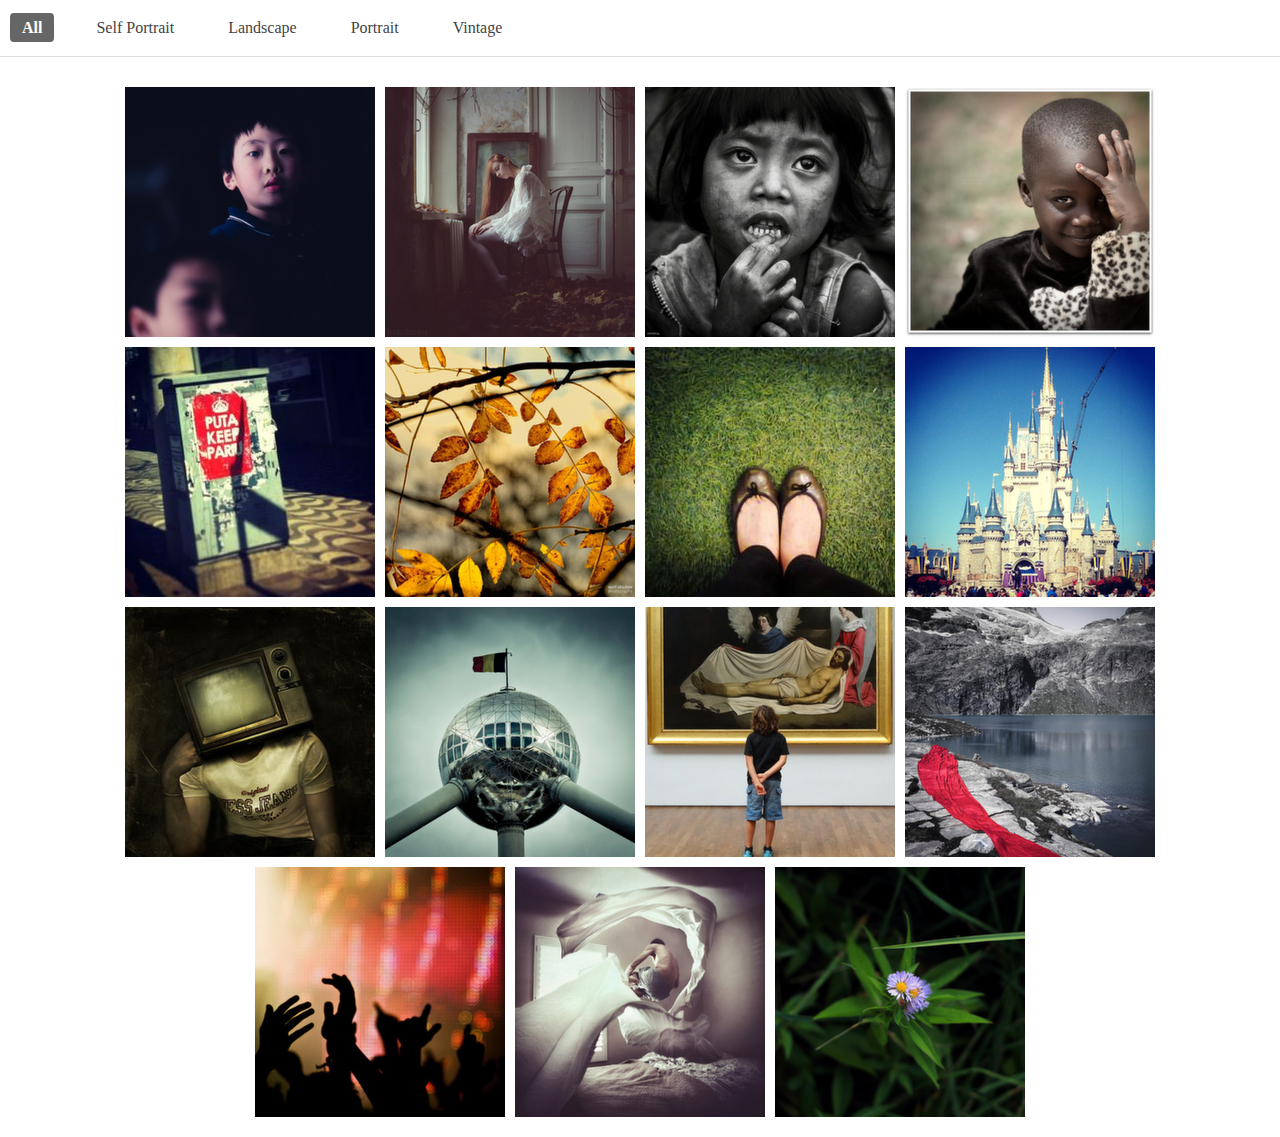
<file: gallery/index.html>
<!DOCTYPE html>
<html lang="en">
<head>
	<meta charset="UTF-8" />
	<meta http-equiv="X-UA-Compatible" content="IE=edge,chrome=1">
	<meta name="viewport" content="width=device-width, initial-scale=1.0">
	<title>Elastic Grid | JQuery Responsive Porfolio</title>
	<meta name="description" content="Elastic Grid | JQuery Responsive Porfolio" />
	<meta name="keywords" content="responsive grid, responsive gallery, porfolio, thumbnails, grid, preview, google image search, jquery, image grid, expanding, preview, portfolio" />
	<meta name="author" content="Vu Khanh Truong | porfolio.bonchen.net" />
	<link rel="shortcut icon" href="../favicon.ico">
    <link rel="stylesheet" type="text/css" href="css/demo.css" />
	<link rel="stylesheet" type="text/css" href="css/elastic_grid.min.css" />
</head>
<body style="background:#fff;">
<div id="elastic_grid_demo"></div>

<script src="https://ajax.googleapis.com/ajax/libs/jquery/1.9.1/jquery.min.js"></script>
<script src="js/modernizr.custom.js"></script>
<script src="js/classie.js"></script>
<!--- uncompress-->

<script type="text/javascript" src="js/jquery.elastislide.js"></script>
<script type="text/javascript" src="js/jquery.hoverdir.js"></script>
<script type="text/javascript" src="js/elastic_grid.js"></script>

<!-- compress version
<script type="text/javascript" src="js/elastic_grid.min.js"></script>
-->
<script type="text/javascript">
    $(function(){
        $("#elastic_grid_demo").elastic_grid({
            'showAllText' : 'All',
            'filterEffect': 'popup', // moveup, scaleup, fallperspective, fly, flip, helix , popup
            'hoverDirection': true,
            'hoverDelay': 0,
            'hoverInverse': false,
            'expandingSpeed': 500,
            'expandingHeight': 500,
            'items' :
            [
                {
                    'title'         : 'Azuki bean',
                    'description'   : 'Swiss chard pumpkin bunya nuts maize plantain aubergine napa cabbage soko coriander sweet pepper water spinach winter purslane shallot tigernut lentil beetroot.Swiss chard pumpkin bunya nuts maize plantain aubergine napa cabbage.',
                    'thumbnail'     : ['images/small/1.jpg', 'images/small/2.jpg', 'images/small/3.jpg', 'images/small/10.jpg', 'images/small/11.jpg'],
                    'large'         : ['https://youtu.be/-6Xl9tBWt54', 'images/large/2.jpg', 'images/large/3.jpg', 'images/large/10.jpg', 'images/large/11.jpg'],
                    'img_title'     : ['jquery elastic grid 1 ', 'jquery elastic grid 2', 'jquery elastic grid 3', 'jquery elastic grid 4', 'jquery elastic grid 5'],
                    'button_list'   :
                    [
                        { 'title':'Demo', 'url' : 'http://porfolio.bonchen.net/', 'new_window' : true },
                        { 'title':'Download', 'url':'http://porfolio.bonchen.net/', 'new_window' : false}
                    ],
                    'tags'          : ['Self Portrait']
                },
                {
                    'title'         : 'Swiss chard pumpkin',
                    'description'   : 'Swiss chard pumpkin bunya nuts maize plantain aubergine napa cabbage soko coriander sweet pepper water spinach winter purslane shallot tigernut lentil beetroot.Swiss chard pumpkin bunya nuts maize plantain aubergine napa cabbage.',
                    'thumbnail'     : ['images/small/4.jpg', 'images/small/5.jpg', 'images/small/6.jpg', 'images/small/7.jpg'],
                    'large'         : ['images/large/4.jpg', 'images/large/5.jpg', 'images/large/6.jpg', 'images/large/7.jpg'],
                    'img_title'     : ['jquery elastic grid 6 ', 'jquery elastic grid 7 ', 'jquery elastic grid 8', 'jquery elastic grid 9', 'jquery elastic grid 9'],
                    'button_list'   :
                    [
                        { 'title':'Demo', 'url' : 'http://porfolio.bonchen.net/', 'new_window' : true },
                        { 'title':'Download', 'url':'http://porfolio.bonchen.net/', 'new_window' : true}
                    ],
                    'tags'          : ['Landscape']
                },
                {
                    'title'         : 'Spinach winter purslane',
                    'description'   : 'Swiss chard pumpkin bunya nuts maize plantain aubergine napa cabbage soko coriander sweet pepper water spinach winter purslane shallot tigernut lentil beetroot.Swiss chard pumpkin bunya nuts maize plantain aubergine napa cabbage.',
                    'thumbnail'     : ['images/small/15.jpg','images/small/8.jpg', 'images/small/9.jpg', 'images/small/10.jpg'],
                    'large'         : ['images/large/15.jpg','images/large/8.jpg', 'images/large/9.jpg', 'images/large/10.jpg'],
                    'img_title'     : ['jquery elastic grid', 'jquery elastic grid', 'jquery elastic grid', 'jquery elastic grid', 'jquery elastic grid'],
                    'button_list'   :
                    [
                        { 'title':'Demo', 'url' : 'http://porfolio.bonchen.net/', 'new_window' : true },
                        { 'title':'Download', 'url':'http://porfolio.bonchen.net/', 'new_window' : true}
                    ],
                    'tags'          : ['Self Portrait', 'Landscape']
                },
                {
                    'title'         : 'Aubergine napa cabbage',
                    'description'   : 'Swiss chard pumpkin bunya nuts maize plantain aubergine napa cabbage soko coriander sweet pepper water spinach winter purslane shallot tigernut lentil beetroot.Swiss chard pumpkin bunya nuts maize plantain aubergine napa cabbage.',
                    'thumbnail'     : ['images/small/12.jpg', 'images/small/13.jpg', 'images/small/14.jpg', 'images/small/15.jpg', 'images/small/16.jpg'],
                    'large'         : ['images/large/12.jpg', 'images/large/13.jpg', 'images/large/14.jpg', 'images/large/15.jpg', 'images/large/16.jpg'],
                    'img_title'     : ['jquery elastic grid', 'jquery elastic grid', 'jquery elastic grid', 'jquery elastic grid', 'jquery elastic grid'],
                    'button_list'   :
                    [
                        { 'title':'Demo', 'url' : 'http://porfolio.bonchen.net/', 'new_window' : true },
                        { 'title':'Download', 'url':'http://porfolio.bonchen.net/', 'new_window' : true}
                    ],
                    'tags'          : ['Portrait']
                },
                {
                    'title'         : 'Swiss chard pumpkin',
                    'description'   : 'Swiss chard pumpkin bunya nuts maize plantain aubergine napa cabbage soko coriander sweet pepper water spinach winter purslane shallot tigernut lentil beetroot.Swiss chard pumpkin bunya nuts maize plantain aubergine napa cabbage.',
                    'thumbnail'     : ['images/small/17.jpg', 'images/small/18.jpg', 'images/small/19.jpg', 'images/small/20.jpg'],
                    'large'         : ['images/large/17.jpg', 'images/large/18.jpg', 'images/large/19.jpg', 'images/large/20.jpg'],
                    'img_title'     : ['jquery elastic grid', 'jquery elastic grid', 'jquery elastic grid', 'jquery elastic grid', 'jquery elastic grid'],
                    'button_list'   :
                    [
                        { 'title':'Demo', 'url' : 'http://porfolio.bonchen.net/', 'new_window' : true },
                        { 'title':'Download', 'url':'http://porfolio.bonchen.net/', 'new_window' : true}
                    ],
                    'tags'          : ['Landscape']
                },
                {
                    'title'         : 'Spinach winter purslane',
                    'description'   : 'Swiss chard pumpkin bunya nuts maize plantain aubergine napa cabbage soko coriander sweet pepper water spinach winter purslane shallot tigernut lentil beetroot.Swiss chard pumpkin bunya nuts maize plantain aubergine napa cabbage.',
                    'thumbnail'     : ['images/small/13.jpg','images/small/15.jpg', 'images/small/11.jpg', 'images/small/10.jpg'],
                    'large'         : ['images/large/13.jpg','images/large/15.jpg', 'images/large/11.jpg', 'images/large/10.jpg'],
                    'img_title'     : ['jquery elastic grid', 'jquery elastic grid', 'jquery elastic grid', 'jquery elastic grid', 'jquery elastic grid'],
                    'button_list'   :
                    [
                        { 'title':'Demo', 'url' : 'http://porfolio.bonchen.net/', 'new_window' : true },
                        { 'title':'Download', 'url':'http://porfolio.bonchen.net/', 'new_window' : true}
                    ],
                    'tags'          : ['Vintage']
                },
                {
                    'title'         : 'Spinach winter purslane',
                    'description'   : 'Swiss chard pumpkin bunya nuts maize plantain aubergine napa cabbage soko coriander sweet pepper water spinach winter purslane shallot tigernut lentil beetroot.Swiss chard pumpkin bunya nuts maize plantain aubergine napa cabbage.',
                    'thumbnail'     : ['images/small/7.jpg','images/small/8.jpg', 'images/small/9.jpg', 'images/small/10.jpg'],
                    'large'         : ['images/large/7.jpg','images/large/8.jpg', 'images/large/9.jpg', 'images/large/10.jpg'],
                    'img_title'     : ['jquery elastic grid', 'jquery elastic grid', 'jquery elastic grid', 'jquery elastic grid', 'jquery elastic grid'],
                    'button_list'   :
                    [
                        { 'title':'Demo', 'url' : 'http://porfolio.bonchen.net/', 'new_window' : true },
                        { 'title':'Download', 'url':'http://porfolio.bonchen.net/', 'new_window' : true}
                    ],
                    'tags'          : ['Portrait']
                },
                {
                    'title'         : 'Azuki bean',
                    'description'   : 'Swiss chard pumpkin bunya nuts maize plantain aubergine napa cabbage soko coriander sweet pepper water spinach winter purslane shallot tigernut lentil beetroot.Swiss chard pumpkin bunya nuts maize plantain aubergine napa cabbage.',
                    'thumbnail'     : ['images/small/16.jpg', 'images/small/13.jpg', 'images/small/14.jpg', 'images/small/15.jpg', 'images/small/16.jpg'],
                    'large'         : ['images/large/16.jpg', 'images/large/13.jpg', 'images/large/14.jpg', 'images/large/15.jpg', 'images/large/16.jpg'],
                    'img_title'     : ['jquery elastic grid', 'jquery elastic grid', 'jquery elastic grid', 'jquery elastic grid', 'jquery elastic grid'],
                    'button_list'   :
                    [
                        { 'title':'Demo', 'url' : 'http://porfolio.bonchen.net/', 'new_window' : true },
                        { 'title':'Download', 'url':'http://porfolio.bonchen.net/', 'new_window' : true}
                    ],
                    'tags'          : ['Vintage']
                },
                {
                    'title'         : 'Swiss chard pumpkin',
                    'description'   : 'Swiss chard pumpkin bunya nuts maize plantain aubergine napa cabbage soko coriander sweet pepper water spinach winter purslane shallot tigernut lentil beetroot.Swiss chard pumpkin bunya nuts maize plantain aubergine napa cabbage.',
                    'thumbnail'     : ['images/small/18.jpg', 'images/small/18.jpg', 'images/small/19.jpg', 'images/small/20.jpg'],
                    'large'         : ['images/large/18.jpg', 'images/large/18.jpg', 'images/large/19.jpg', 'images/large/20.jpg'],
                    'img_title'     : ['jquery elastic grid', 'jquery elastic grid', 'jquery elastic grid', 'jquery elastic grid', 'jquery elastic grid'],
                    'button_list'   :
                    [
                        { 'title':'Demo', 'url' : 'http://porfolio.bonchen.net/', 'new_window' : true },
                        { 'title':'Download', 'url':'http://porfolio.bonchen.net/', 'new_window' : true}
                    ],
                    'tags'          : ['Landscape']
                },
                {
                    'title'         : 'Winter purslane',
                    'description'   : 'Swiss chard pumpkin bunya nuts maize plantain aubergine napa cabbage soko coriander sweet pepper water spinach winter purslane shallot tigernut lentil beetroot.Swiss chard pumpkin bunya nuts maize plantain aubergine napa cabbage.',
                    'thumbnail'     : ['images/small/11.jpg','images/small/15.jpg', 'images/small/11.jpg', 'images/small/10.jpg'],
                    'large'         : ['images/large/11.jpg','images/large/15.jpg', 'images/large/11.jpg', 'images/large/10.jpg'],
                    'img_title'     : ['jquery elastic grid', 'jquery elastic grid', 'jquery elastic grid', 'jquery elastic grid', 'jquery elastic grid'],
                    'button_list'   :
                    [
                        { 'title':'Demo', 'url' : 'http://porfolio.bonchen.net/', 'new_window' : true },
                        { 'title':'Download', 'url':'http://porfolio.bonchen.net/', 'new_window' : true}
                    ],
                    'tags'          : ['Portrait']
                },
                {
                    'title'         : 'Spinach winter purslane',
                    'description'   : 'Swiss chard pumpkin bunya nuts maize plantain aubergine napa cabbage soko coriander sweet pepper water spinach winter purslane shallot tigernut lentil beetroot.Swiss chard pumpkin bunya nuts maize plantain aubergine napa cabbage.',
                    'thumbnail'     : ['images/small/3.jpg','images/small/15.jpg', 'images/small/11.jpg', 'images/small/10.jpg'],
                    'large'         : ['images/large/3.jpg','images/large/15.jpg', 'images/large/11.jpg', 'images/large/10.jpg'],
                    'img_title'     : ['jquery elastic grid', 'jquery elastic grid', 'jquery elastic grid', 'jquery elastic grid', 'jquery elastic grid'],
                    'button_list'   :
                    [
                        { 'title':'Demo', 'url' : 'http://porfolio.bonchen.net/', 'new_window' : true },
                        { 'title':'Download', 'url':'http://porfolio.bonchen.net/', 'new_window' : true}
                    ],
                    'tags'          : ['Vintage']
                },
                {
                    'title'         : 'Spinach winter purslane',
                    'description'   : 'Swiss chard pumpkin bunya nuts maize plantain aubergine napa cabbage soko coriander sweet pepper water spinach winter purslane shallot tigernut lentil beetroot.Swiss chard pumpkin bunya nuts maize plantain aubergine napa cabbage.',
                    'thumbnail'     : ['images/small/5.jpg','images/small/8.jpg', 'images/small/9.jpg', 'images/small/10.jpg'],
                    'large'         : ['images/large/5.jpg','images/large/8.jpg', 'images/large/9.jpg', 'images/large/10.jpg'],
                    'img_title'     : ['jquery elastic grid', 'jquery elastic grid', 'jquery elastic grid', 'jquery elastic grid', 'jquery elastic grid'],
                    'button_list'   :
                    [
                        { 'title':'Demo', 'url' : 'http://porfolio.bonchen.net/', 'new_window' : true },
                        { 'title':'Download', 'url':'http://porfolio.bonchen.net/', 'new_window' : true}
                    ],
                    'tags'          : ['Portrait', 'Landscape']
                },
                {
                    'title'         : 'Azuki bean',
                    'description'   : 'Swiss chard pumpkin bunya nuts maize plantain aubergine napa cabbage soko coriander sweet pepper water spinach winter purslane shallot tigernut lentil beetroot.Swiss chard pumpkin bunya nuts maize plantain aubergine napa cabbage.',
                    'thumbnail'     : ['images/small/6.jpg', 'images/small/13.jpg', 'images/small/14.jpg', 'images/small/15.jpg', 'images/small/16.jpg'],
                    'large'         : ['images/large/6.jpg', 'images/large/13.jpg', 'images/large/14.jpg', 'images/large/15.jpg', 'images/large/16.jpg'],
                    'img_title'     : ['jquery elastic grid', 'jquery elastic grid', 'jquery elastic grid', 'jquery elastic grid', 'jquery elastic grid'],
                    'button_list'   :
                    [
                        { 'title':'Demo', 'url' : 'http://porfolio.bonchen.net/', 'new_window' : true },
                        { 'title':'Download', 'url':'http://porfolio.bonchen.net/', 'new_window' : true}
                    ],
                    'tags'          : ['Vintage']
                },
                {
                    'title'         : 'Swiss chard pumpkin',
                    'description'   : 'Swiss chard pumpkin bunya nuts maize plantain aubergine napa cabbage soko coriander sweet pepper water spinach winter purslane shallot tigernut lentil beetroot.Swiss chard pumpkin bunya nuts maize plantain aubergine napa cabbage.',
                    'thumbnail'     : ['images/small/8.jpg', 'images/small/18.jpg', 'images/small/19.jpg', 'images/small/20.jpg'],
                    'large'         : ['images/large/8.jpg', 'images/large/18.jpg', 'images/large/19.jpg', 'images/large/20.jpg'],
                    'img_title'     : ['jquery elastic grid', 'jquery elastic grid', 'jquery elastic grid', 'jquery elastic grid', 'jquery elastic grid'],
                    'button_list'   :
                    [
                        { 'title':'Demo', 'url' : 'http://porfolio.bonchen.net/', 'new_window' : true },
                        { 'title':'Download', 'url':'http://porfolio.bonchen.net/', 'new_window' : true}
                    ],
                    'tags'          : ['Landscape']
                },
                {
                    'title'         : 'Spinach winter purslane',
                    'description'   : 'Swiss chard pumpkin bunya nuts maize plantain aubergine napa cabbage soko coriander sweet pepper water spinach winter purslane shallot tigernut lentil beetroot.Swiss chard pumpkin bunya nuts maize plantain aubergine napa cabbage.',
                    'thumbnail'     : ['images/small/9.jpg','images/small/15.jpg', 'images/small/11.jpg', 'images/small/10.jpg'],
                    'large'         : ['images/large/9.jpg','images/large/15.jpg', 'images/large/11.jpg', 'images/large/10.jpg'],
                    'img_title'     : ['jquery elastic grid', 'jquery elastic grid', 'jquery elastic grid', 'jquery elastic grid', 'jquery elastic grid'],
                    'button_list'   :
                    [
                        { 'title':'Demo', 'url' : 'http://porfolio.bonchen.net/', 'new_window' : true },
                        { 'title':'Download', 'url':'http://porfolio.bonchen.net/', 'new_window' : true}
                    ],
                    'tags'          : ['Vintage', 'Landscape']
                }

            ]
        });
    });
</script>
</body>
</html>
</file>
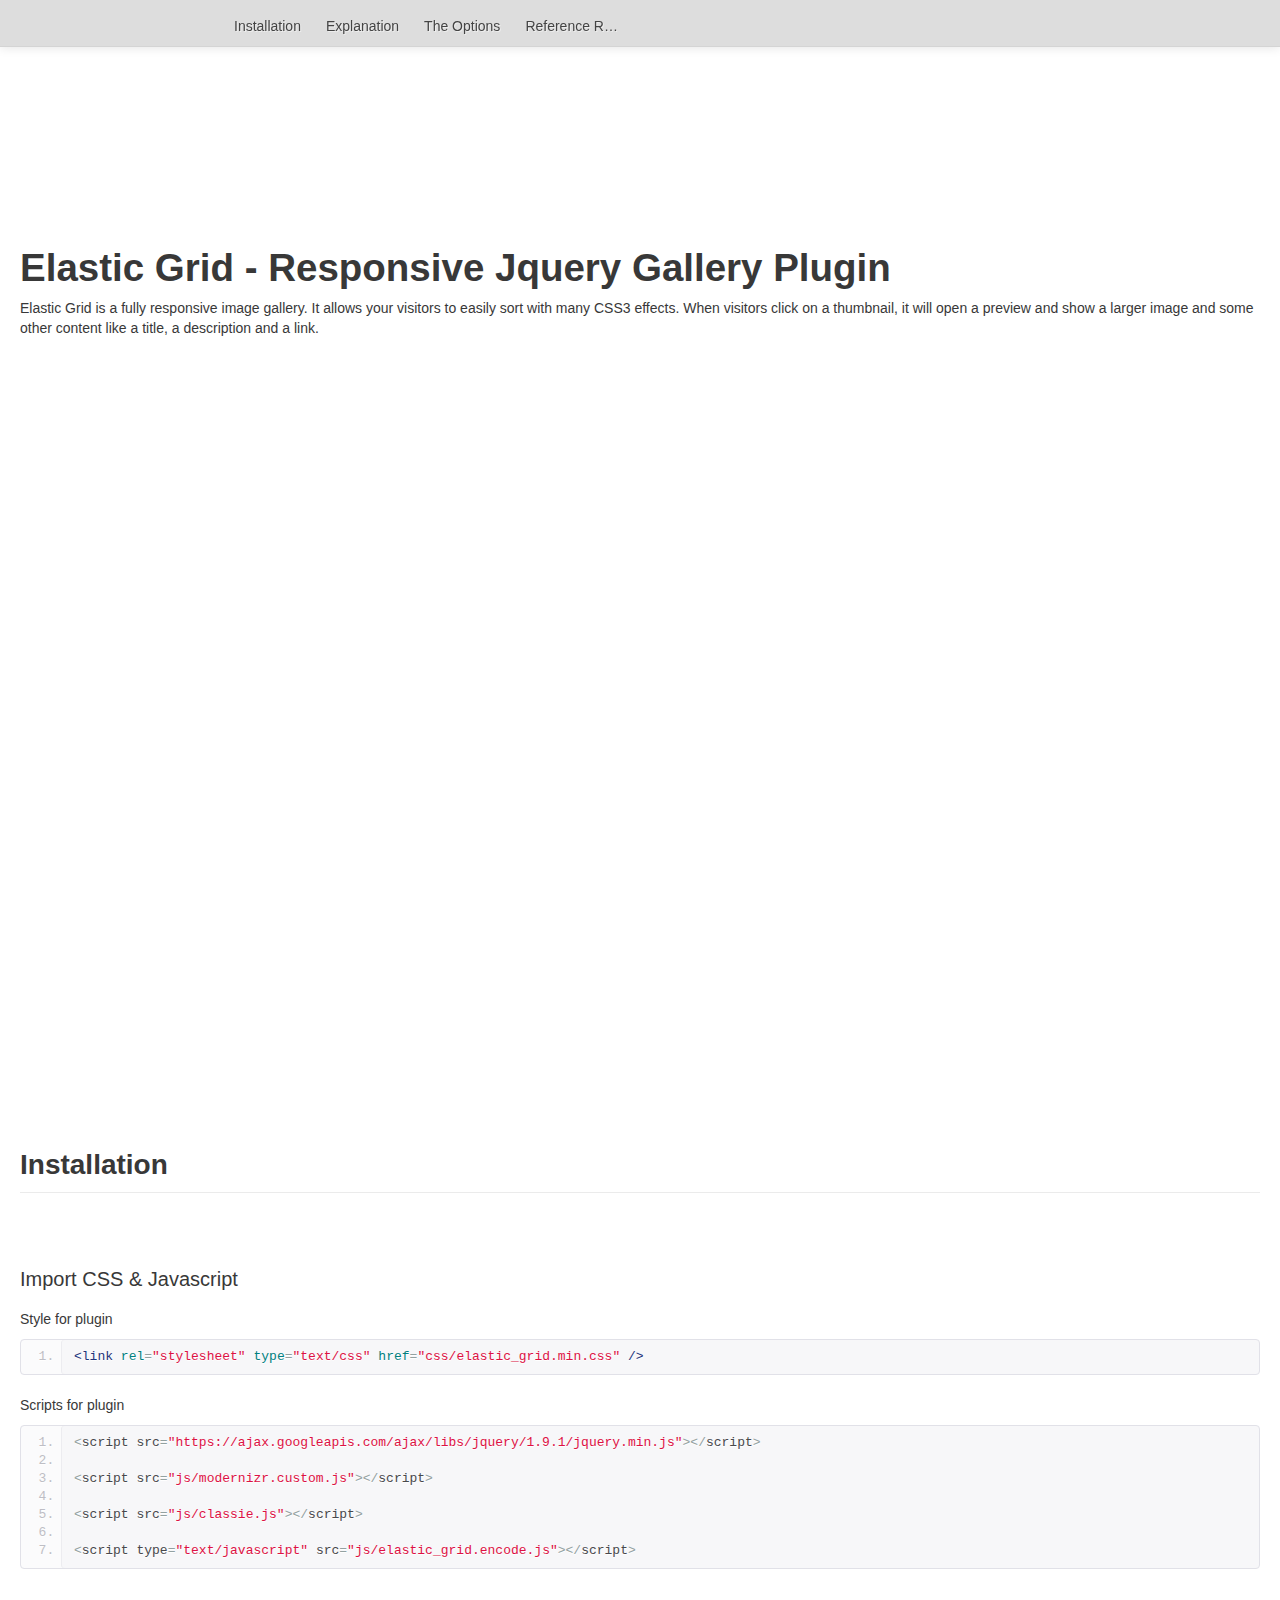
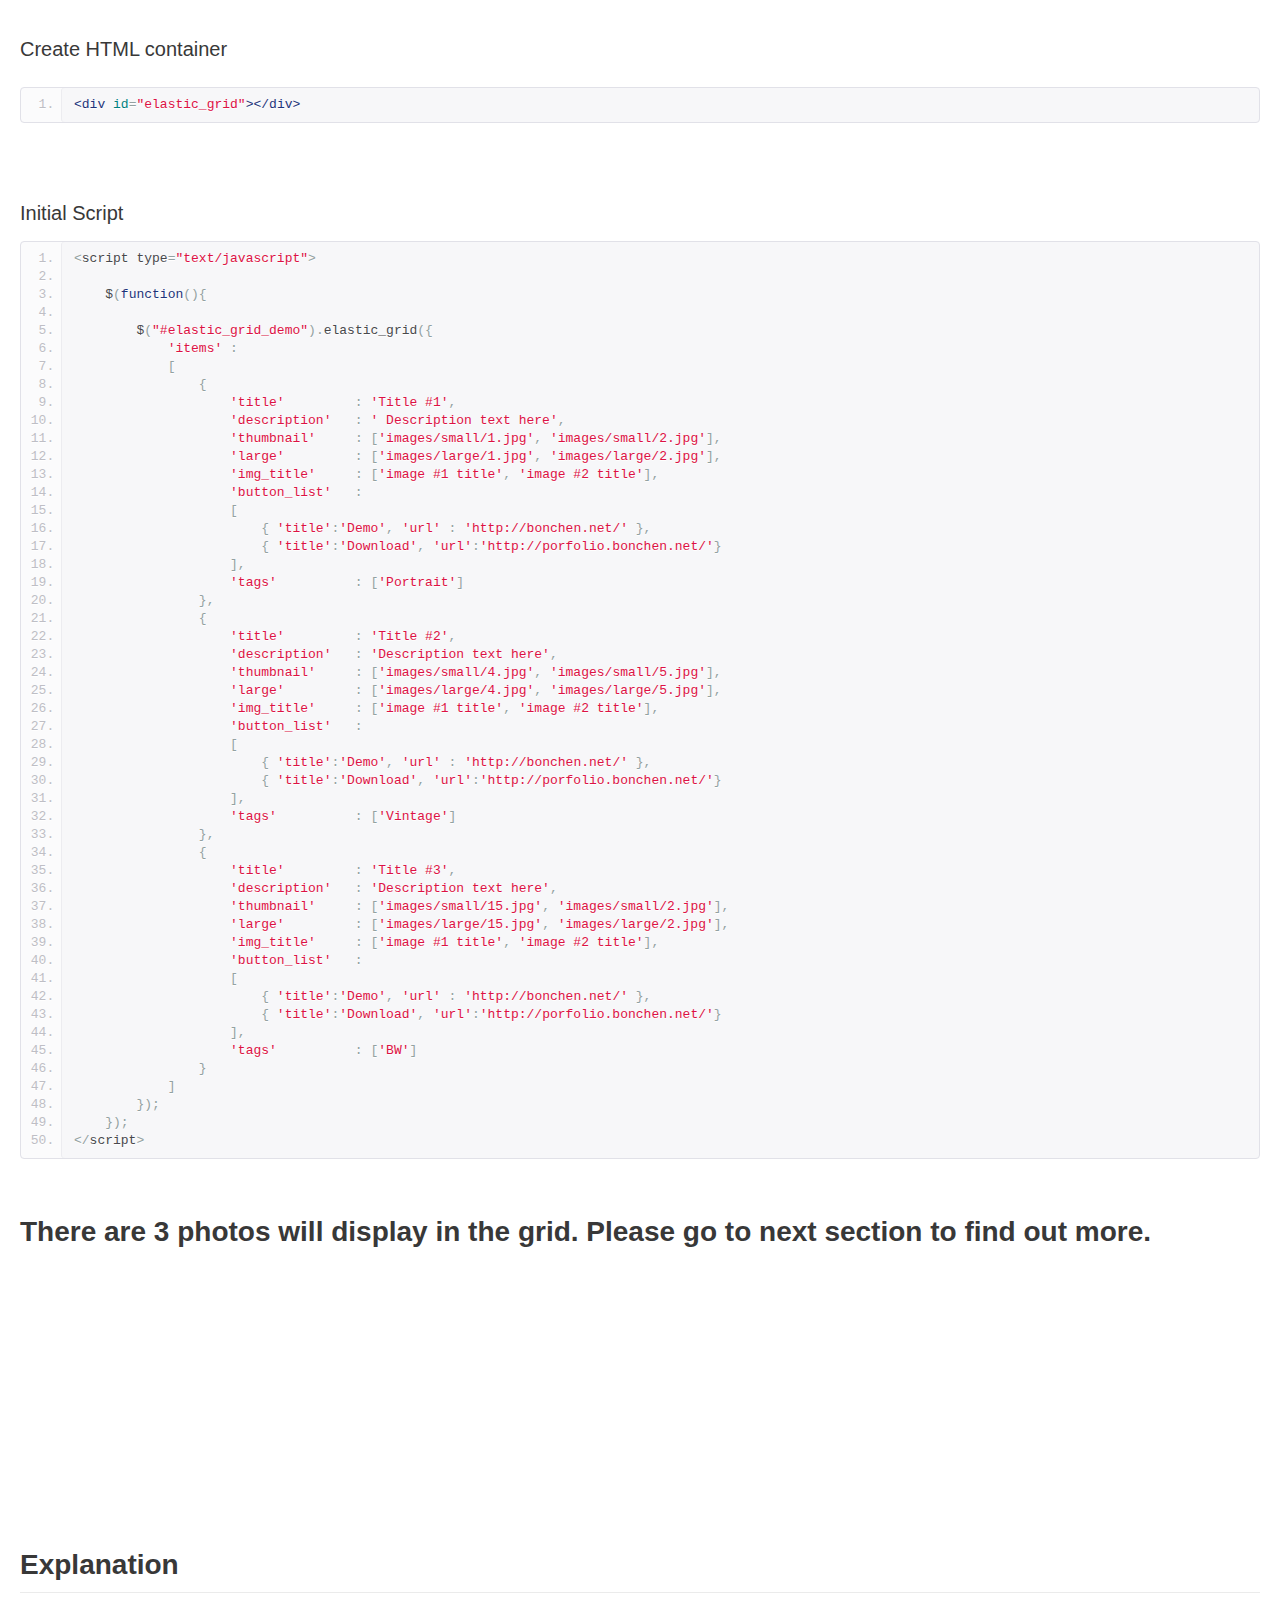
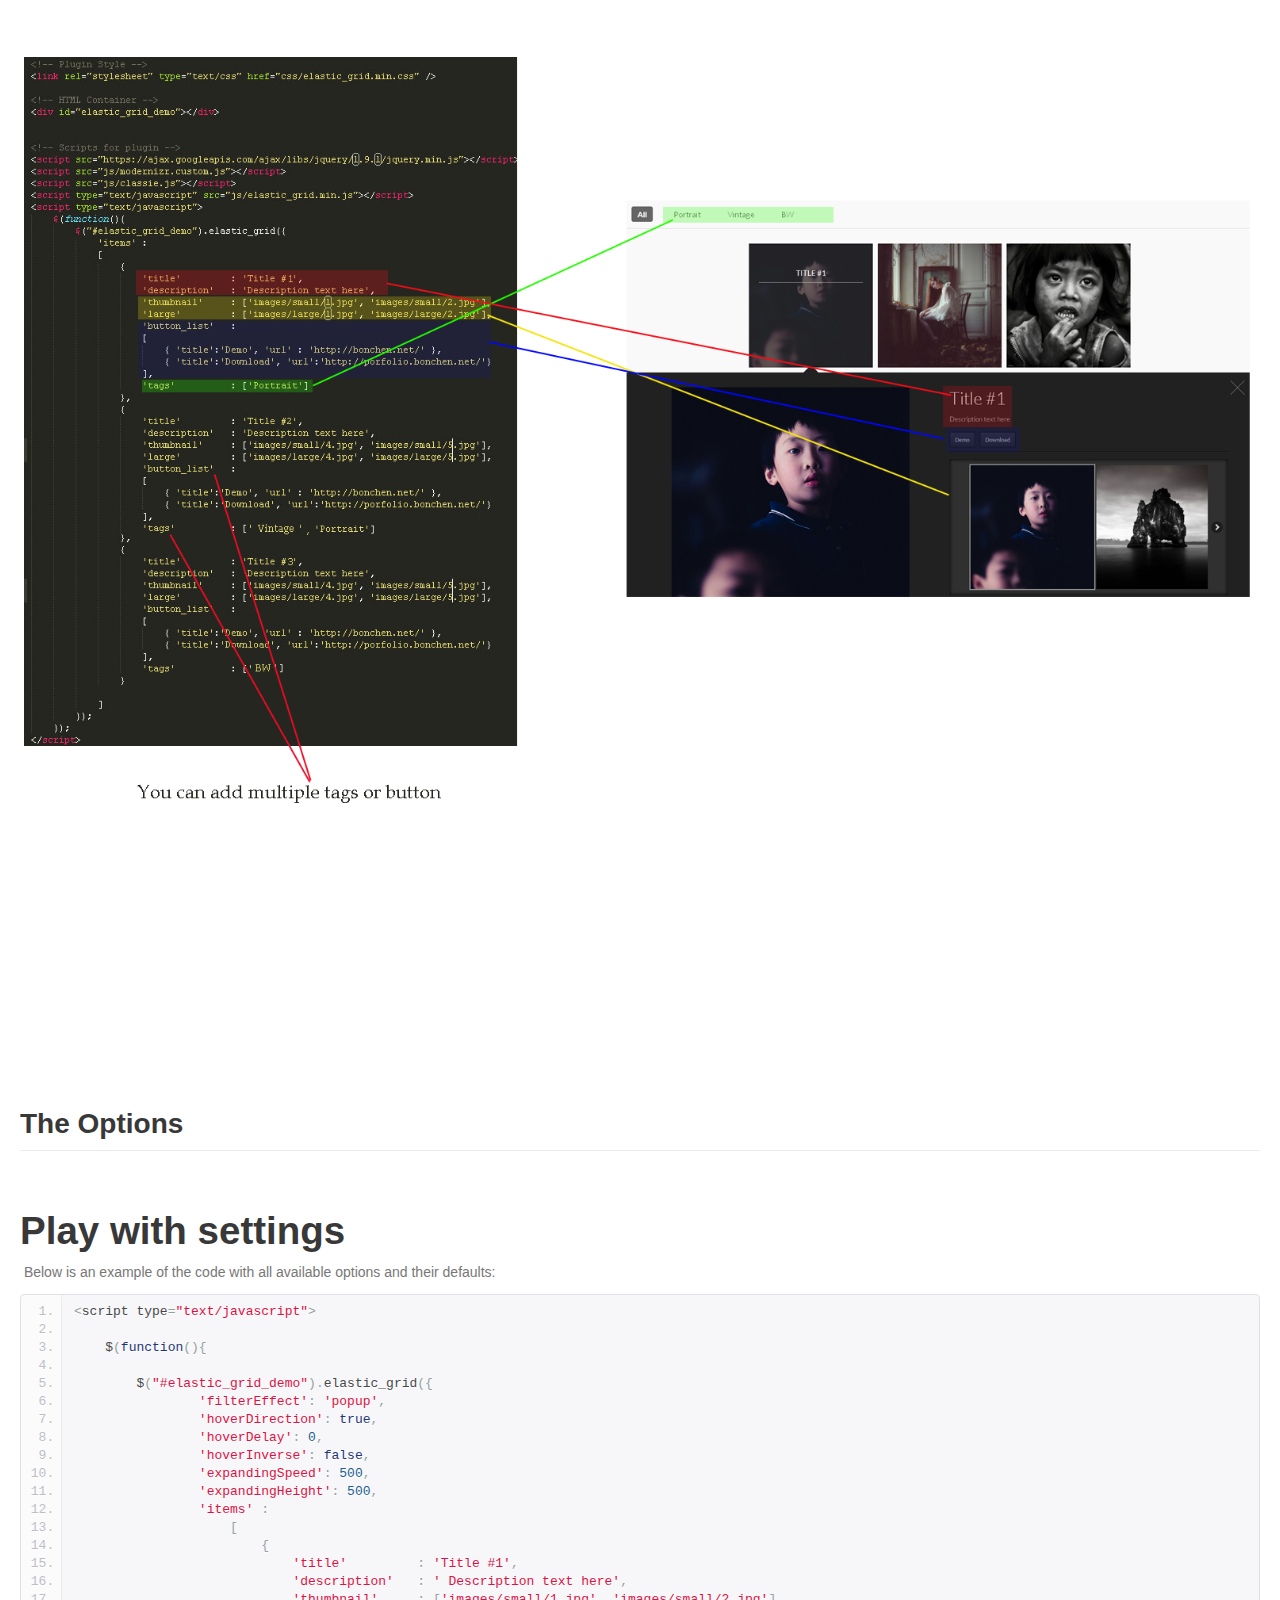
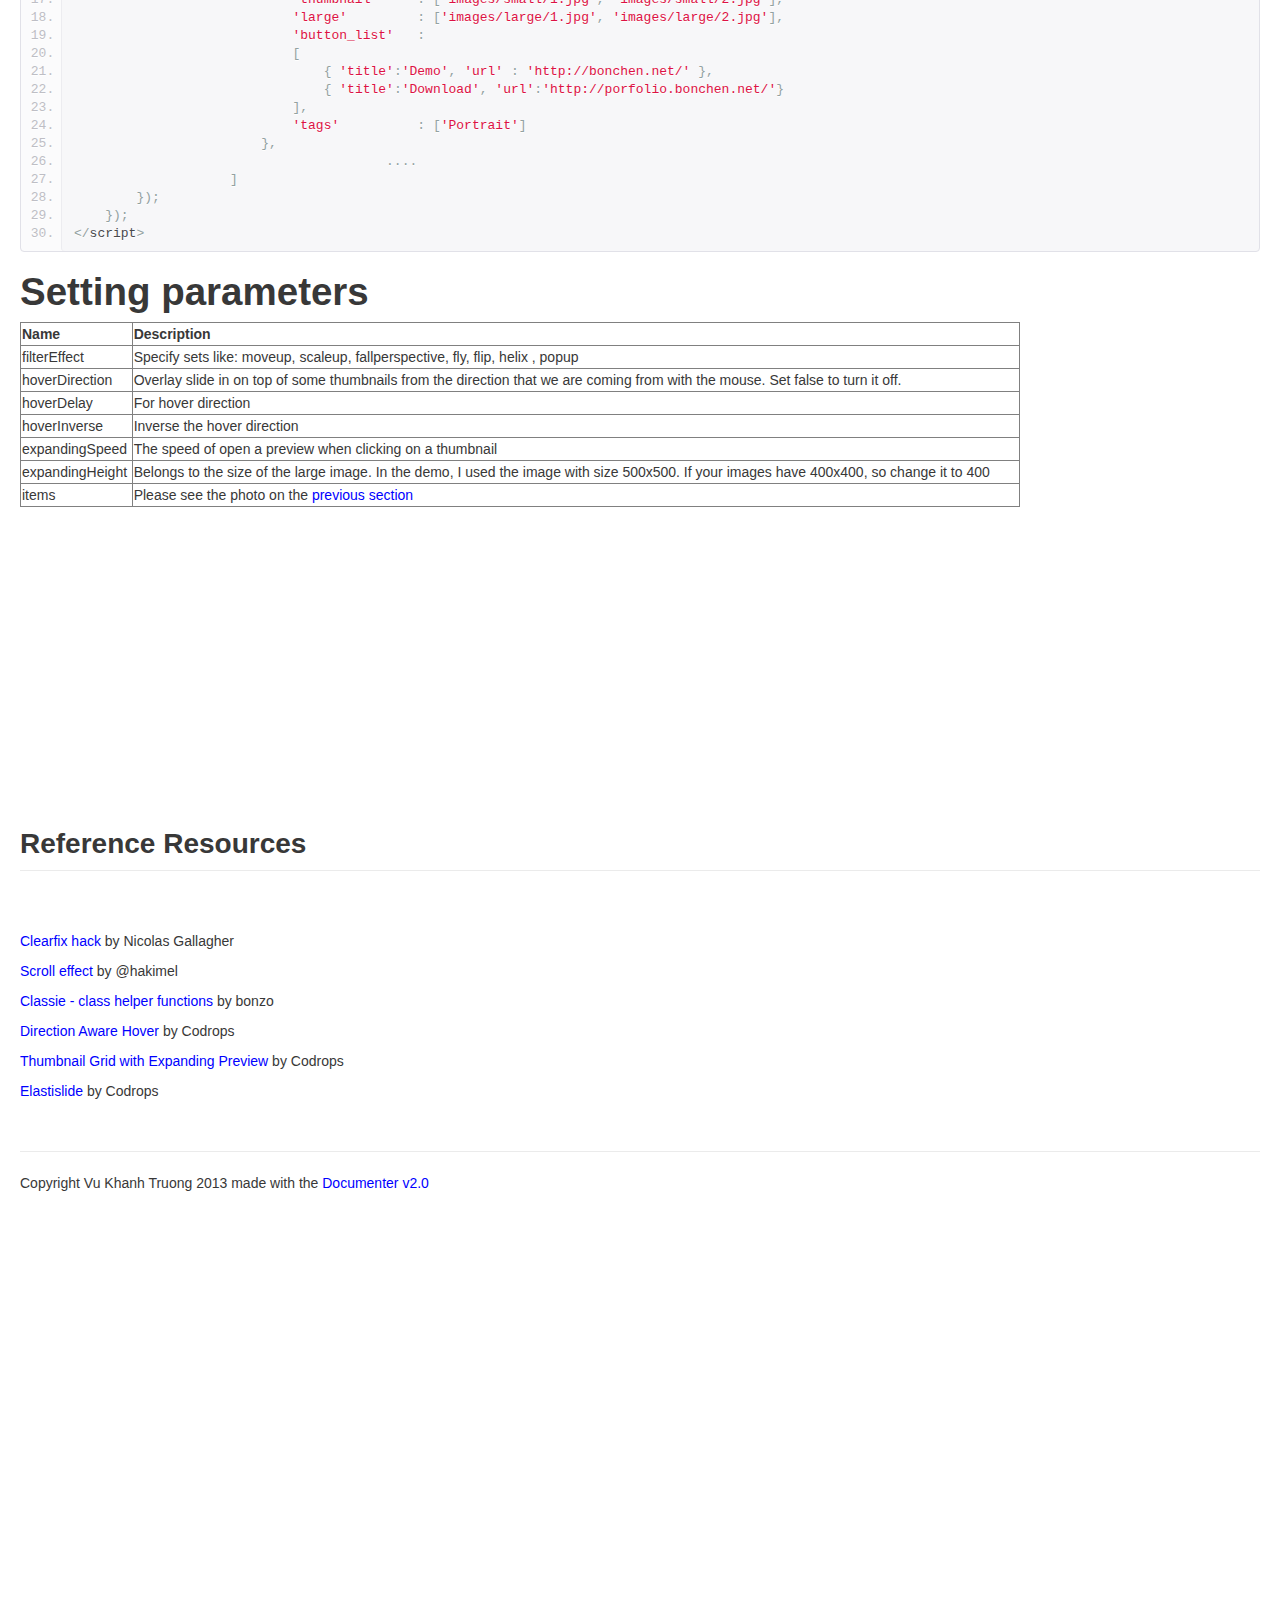
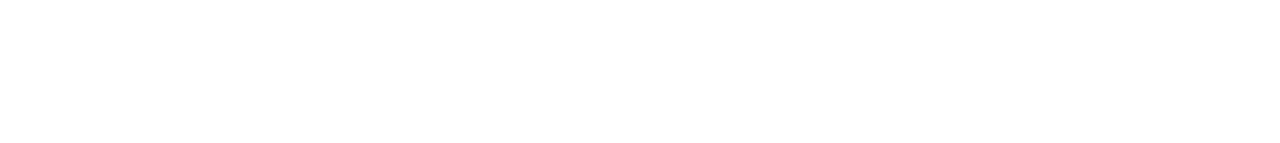
<file: gallery/documentation/index.html>
<!DOCTYPE html>
<html lang="en">
    <head>
    <meta charset="utf-8">
	<title>Elastic Grid - Responsive Jquery Gallery Plugin</title>
 	<meta name="description" content="Elastic Grid | Responsive Jquery Gallery Plugin">
	<meta name="author" content="Vu Khanh Truong">
	<meta name="copyright" content="Vu Khanh Truong">
	<meta name="generator" content="Documenter v2.0 http://rxa.li/documenter">
	<meta name="date" content="2013-09-09T00:00:00+02:00">

    <meta name="viewport" content="width=device-width, initial-scale=1.0, maximum-scale=1.0, minimum-scale=1.0">

    <link href="assets/css/bootstrap.css" rel="stylesheet">
    <link href="assets/js/google-code-prettify/prettify.css" rel="stylesheet">
    <link href="assets/css/bootstrap-responsive.css" rel="stylesheet">
    <link href="assets/css/documenter_style.css" rel="stylesheet">
    <!-- Le HTML5 shim, for IE6-8 support of HTML5 elements -->
    <!--[if lt IE 9]>
      <script src="//html5shim.googlecode.com/svn/trunk/html5.js"></script>
    <![endif]-->



	<style>
		html, body{background-color:#FFFFFF;color:#383838;}
		h1,h2,h3,h4,h5,h6{color:#383838;}
		section table{background-color:#FFFFFF;}
		::-moz-selection{background:#444444;color:#DDDDDD;}
		::selection{background:#444444;color:#DDDDDD;}
		a.brand{background-image:url();}
		a, a:hover, a:active{color:#0000FF;}
		hr{border-top:1px solid #EBEBEB;border-bottom:1px solid #FFFFFF;}
		div.navbar-inner, .navbar .nav li ul{background:#DDDDDD;color:#222222;}
		a.btn-navbar{background:#DDDDDD;color:#222222;}
		.navbar .nav li a{color:#222222;text-shadow:1px 1px 0px #EEEEEE;}
		.navbar .nav li a:hover, .navbar .nav li.active a{text-shadow:none;}
		div.navbar-inner ul{}
		.marketing-byline{color:#FFFFFF;}
		.navbar .nav > li a{color:#444444;}
		.navbar .nav > li a:hover, a.btn-navbar:hover{background:#444444;color:#DDDDDD;}
		.navbar .nav .active > a, .navbar .nav .active > a:hover, a.btn-navbar:active{background-color:#444444;color:#DDDDDD;}
		.navbar .nav li ul li a:hover{background:#444444;color:#DDDDDD;}
		.navbar .nav li ul li a:active{background:#444444;color:#DDDDDD;}
		.btn-primary {
			  background-image: -moz-linear-gradient(top, #0088CC, #0044CC);
			  background-image: -ms-linear-gradient(top, #0088CC, #0044CC);
			  background-image: -webkit-gradient(linear, 0 0, 0 0088CC%, from(#DDDDDD), to(#0044CC));
			  background-image: -webkit-linear-gradient(top, #0088CC, #0044CC);
			  background-image: -o-linear-gradient(top, #0088CC, #0044CC);
			  background-image: linear-gradient(top, #0088CC, #0044CC);
			  filter: progid:DXImageTransform.Microsoft.gradient(startColorstr='#0088CC', endColorstr='#0044CC', GradientType=0);
			  border-color: #0044CC #0044CC #bfbfbf;
			  color:#FFFFFF;
		}
		.btn-primary:hover,
		.btn-primary:active,
		.btn-primary.active,
		.btn-primary.disabled,
		.btn-primary[disabled] {
		  background-color: #0044CC;
		}
		#documenter_copyright{display:block !important;visibility:visible !important;}
	</style>



    </head>

<body class="documenter-project-elastic-grid" data-spy="scroll" id="top">

<!-- Documentation Navbar -->

<div class="navbar navbar-fixed-top">
	<div class="navbar-inner">
		<div class="container-fluid">
			<a class="btn btn-navbar" data-toggle="collapse" data-target=".nav-collapse"> <span class="icon-bar"></span> <span class="icon-bar"></span> <span class="icon-bar"></span> </a>
			<a class="brand" href="#">Elastic Grid - Responsive Jquery Gallery Plugin</a>
			<div class="nav-collapse">
			<ul class="nav">

			<li><a href="#installation" title="Installation">Installation</a></li>
			<li><a href="#explanation" title="Explanation">Explanation</a></li>
			<li><a href="#the_options" title="The Options">The Options</a></li>
			<li><a href="#reference_resources" title="Reference Resources">Reference Resources</a></li>

			</ul>
			</div>
		</div>
	</div>
</div> <!-- End of Navbar -->

<!-- Main Container Beginning -->

<div class="container-fluid" id="documenter_content">

	<div id="documenter-cover">
	<div class="masthead">
	    <h1>Elastic Grid - Responsive Jquery Gallery Plugin</h1>
		<p>Elastic Grid is a fully responsive image gallery. It allows your visitors to easily sort with many CSS3 effects. When visitors click on a thumbnail, it will open a preview and show a larger image and some other content like a title, a description and a link.</p>
	    <ul class="marketing-byline">

			<li>latest update: 09/9/2013</li>
			<li>by: Vu Khanh Truong</li>
			<li><a href=""></a></li>
		</ul>
<!-- 	    <p class="download-info">

		</p>
 -->
	</div> <!-- masthead -->
<!--
   <div id="intro">
    <p class="highlight hero-unit"></p>
   </div>  --><!-- intro -->

	</div>

  <section id="installation">
	<div class="page-header"><h3>Installation</h3><hr class="notop"></div>
<h1>
	<span style="color: rgb(56, 56, 56); font-family: Arial, verdana, arial, sans-serif; font-size: 20px; font-weight: 100;">Import CSS &amp; Javascript</span></h1>
<p>
	Style for plugin</p>
<pre class="prettyprint lang-css linenums">
&lt;link rel=&quot;stylesheet&quot; type=&quot;text/css&quot; href=&quot;css/elastic_grid.min.css&quot; /&gt;</pre>
<p>
	Scripts for plugin</p>
<pre class="prettyprint lang-js linenums">
&lt;script src=&quot;https://ajax.googleapis.com/ajax/libs/jquery/1.9.1/jquery.min.js&quot;&gt;&lt;/script&gt;

&lt;script src=&quot;js/modernizr.custom.js&quot;&gt;&lt;/script&gt;

&lt;script src=&quot;js/classie.js&quot;&gt;&lt;/script&gt;

&lt;script type=&quot;text/javascript&quot; src=&quot;js/elastic_grid.encode.js&quot;&gt;&lt;/script&gt;</pre>
<div>
	&nbsp;</div>
<div>
	&nbsp;</div>
<h1 style="margin: 0px 0px 18px; padding: 0px; border: 0px; outline: 0px; font-weight: 100; font-size: 20px; font-family: Arial, verdana, arial, sans-serif; vertical-align: baseline; color: rgb(56, 56, 56);">
	Create HTML container</h1>
<pre class="prettyprint lang-html linenums">
&lt;div id=&quot;elastic_grid&quot;&gt;&lt;/div&gt;</pre>
<p>
	&nbsp;</p>
<p>
	&nbsp;</p>
<p style="margin: 0px 0px 18px; padding: 0px; border: 0px; outline: 0px; font-weight: 100; font-size: 20px; font-family: Arial, verdana, arial, sans-serif; vertical-align: baseline; color: rgb(56, 56, 56);">
	Initial Script</p>
<pre class="prettyprint lang-js linenums">
&lt;script type=&quot;text/javascript&quot;&gt;

    $(function(){

        $(&quot;#elastic_grid_demo&quot;).elastic_grid({
            &#39;items&#39; :
            [
                {
                    &#39;title&#39;         : &#39;Title #1&#39;,
                    &#39;description&#39;   : &#39; Description text here&#39;,
                    &#39;thumbnail&#39;     : [&#39;images/small/1.jpg&#39;, &#39;images/small/2.jpg&#39;],
                    &#39;large&#39;         : [&#39;images/large/1.jpg&#39;, &#39;images/large/2.jpg&#39;],
                    &#39;img_title&#39;     : [&#39;image #1 title&#39;, &#39;image #2 title&#39;],
                    &#39;button_list&#39;   :
                    [
                        { &#39;title&#39;:&#39;Demo&#39;, &#39;url&#39; : &#39;http://bonchen.net/&#39; },
                        { &#39;title&#39;:&#39;Download&#39;, &#39;url&#39;:&#39;http://porfolio.bonchen.net/&#39;}
                    ],
                    &#39;tags&#39;          : [&#39;Portrait&#39;]
                },
                {
                    &#39;title&#39;         : &#39;Title #2&#39;,
                    &#39;description&#39;   : &#39;Description text here&#39;,
                    &#39;thumbnail&#39;     : [&#39;images/small/4.jpg&#39;, &#39;images/small/5.jpg&#39;],
                    &#39;large&#39;         : [&#39;images/large/4.jpg&#39;, &#39;images/large/5.jpg&#39;],
                    &#39;img_title&#39;     : [&#39;image #1 title&#39;, &#39;image #2 title&#39;],
                    &#39;button_list&#39;   :
                    [
                        { &#39;title&#39;:&#39;Demo&#39;, &#39;url&#39; : &#39;http://bonchen.net/&#39; },
                        { &#39;title&#39;:&#39;Download&#39;, &#39;url&#39;:&#39;http://porfolio.bonchen.net/&#39;}
                    ],
                    &#39;tags&#39;          : [&#39;Vintage&#39;]
                },
                {
                    &#39;title&#39;         : &#39;Title #3&#39;,
                    &#39;description&#39;   : &#39;Description text here&#39;,
                    &#39;thumbnail&#39;     : [&#39;images/small/15.jpg&#39;, &#39;images/small/2.jpg&#39;],
                    &#39;large&#39;         : [&#39;images/large/15.jpg&#39;, &#39;images/large/2.jpg&#39;],
                    &#39;img_title&#39;     : [&#39;image #1 title&#39;, &#39;image #2 title&#39;],
                    &#39;button_list&#39;   :
                    [
                        { &#39;title&#39;:&#39;Demo&#39;, &#39;url&#39; : &#39;http://bonchen.net/&#39; },
                        { &#39;title&#39;:&#39;Download&#39;, &#39;url&#39;:&#39;http://porfolio.bonchen.net/&#39;}
                    ],
                    &#39;tags&#39;          : [&#39;BW&#39;]
                }
            ]
        });
    });
&lt;/script&gt;</pre>
<h3>
	There are 3 photos will display in the grid. Please go to next section to find out more.</h3>
</section>
<section id="explanation">
	<div class="page-header"><h3>Explanation</h3><hr class="notop"></div>
<p>
	<img alt="" src="assets/images/explanation.png"></p>
</section>
<section id="the_options">
	<div class="page-header"><h3>The Options</h3><hr class="notop"></div>
<h1>
	Play with settings</h1>
<p>
	<span style="color: rgb(119, 119, 119); font-family: Helvetica, Arial, Helvetica, sans-serif; font-size: 14px; line-height: 22.390625px;">&nbsp;Below is an example of the code with all available options and their defaults:</span></p>
<pre class="prettyprint lang-js linenums">
&lt;script type=&quot;text/javascript&quot;&gt;

    $(function(){

        $(&quot;#elastic_grid_demo&quot;).elastic_grid({
	        &#39;filterEffect&#39;: &#39;popup&#39;,
	        &#39;hoverDirection&#39;: true,
	        &#39;hoverDelay&#39;: 0,
	        &#39;hoverInverse&#39;: false,
	        &#39;expandingSpeed&#39;: 500,
	        &#39;expandingHeight&#39;: 500,
                &#39;items&#39; :
	            [
	                {
	                    &#39;title&#39;         : &#39;Title #1&#39;,
	                    &#39;description&#39;   : &#39; Description text here&#39;,
	                    &#39;thumbnail&#39;     : [&#39;images/small/1.jpg&#39;, &#39;images/small/2.jpg&#39;],
	                    &#39;large&#39;         : [&#39;images/large/1.jpg&#39;, &#39;images/large/2.jpg&#39;],
	                    &#39;button_list&#39;   :
	                    [
	                        { &#39;title&#39;:&#39;Demo&#39;, &#39;url&#39; : &#39;http://bonchen.net/&#39; },
	                        { &#39;title&#39;:&#39;Download&#39;, &#39;url&#39;:&#39;http://porfolio.bonchen.net/&#39;}
	                    ],
	                    &#39;tags&#39;          : [&#39;Portrait&#39;]
	                },
					....
	            ]
        });
    });
&lt;/script&gt;</pre>

<h1>
	Setting parameters</h1>
<table border="1" cellpadding="1" cellspacing="1" style="width: 1000px;">
	<tbody>
		<tr>
			<td>
				<strong>Name</strong></td>
			<td>
				<strong>Description</strong></td>
		</tr>
		<tr>
			<td>
				filterEffect</td>
			<td>
				Specify sets like:&nbsp;moveup, scaleup, fallperspective, fly, flip, helix , popup</td>
		</tr>
		<tr>
			<td>
				hoverDirection</td>
			<td>
				Overlay slide in on top of some thumbnails from the direction that we are coming from with the mouse. Set false to turn it off.</td>
		</tr>
		<tr>
			<td>
				hoverDelay</td>
			<td>
				For hover direction</td>
		</tr>
		<tr>
			<td>
				hoverInverse</td>
			<td>
				Inverse the hover direction</td>
		</tr>
		<tr>
			<td>
				expandingSpeed</td>
			<td>
				The speed of open a preview when clicking on a thumbnail</td>
		</tr>
		<tr>
			<td>
				expandingHeight</td>
			<td>
				Belongs to the size of the large image. In the demo, I used the image with size 500x500. If your images have 400x400, so change it to 400</td>
		</tr>
		<tr>
			<td>
				items</td>
			<td>
				Please see the photo on the <a href="#explanation" title="Explanation">previous section</a></td>
		</tr>
	</tbody>
</table>
<p>
	&nbsp;</p>
</section>
<section id="reference_resources">
	<div class="page-header"><h3>Reference Resources</h3><hr class="notop"></div>
<p>
	<a href="http://nicolasgallagher.com/micro-clearfix-hack/">Clearfix hack</a> by Nicolas Gallagher</p>
<p>	<a href="http://lab.hakim.se/scroll-effects/">Scroll effect </a>by @hakimel</p>
<p>	<a href="https://github.com/ded/bonzo">Classie - class helper functions </a>by bonzo</p>
<p>
	<a href="http://tympanus.net/codrops/2012/04/09/direction-aware-hover-effect-with-css3-and-jquery/">Direction Aware Hover</a> by Codrops</p>
<p>
	<a href="http://tympanus.net/codrops/2013/03/19/thumbnail-grid-with-expanding-preview/">Thumbnail Grid with Expanding Preview</a> by Codrops</p>
<p>
	<a href="http://tympanus.net/codrops/2011/09/12/elastislide-responsive-carousel/">Elastislide</a> by Codrops</p>
<p>
	&nbsp;</p>
</section>



    <hr />

<footer>
    <p>Copyright Vu Khanh Truong 2013 made with the <a href="http://rxa.li/documenter">Documenter v2.0</a></p>
</footer>

</div><!-- /container -->

<!-- Le javascript
    ================================================== -->
<!-- Placed at the end of the document so the pages load faster -->
<script>document.createElement('section');var duration='500',easing='swing';</script>
<script src="assets/js/jquery.js"></script>
<script src="assets/js/jquery.scrollTo.js"></script>
<script src="assets/js/jquery.easing.js"></script>
<script src="assets/js/scripts.js"></script>
<script src="assets/js/google-code-prettify/prettify.js"></script>
<script src="assets/js/bootstrap-min.js"></script>
</body>
</html>
</file>
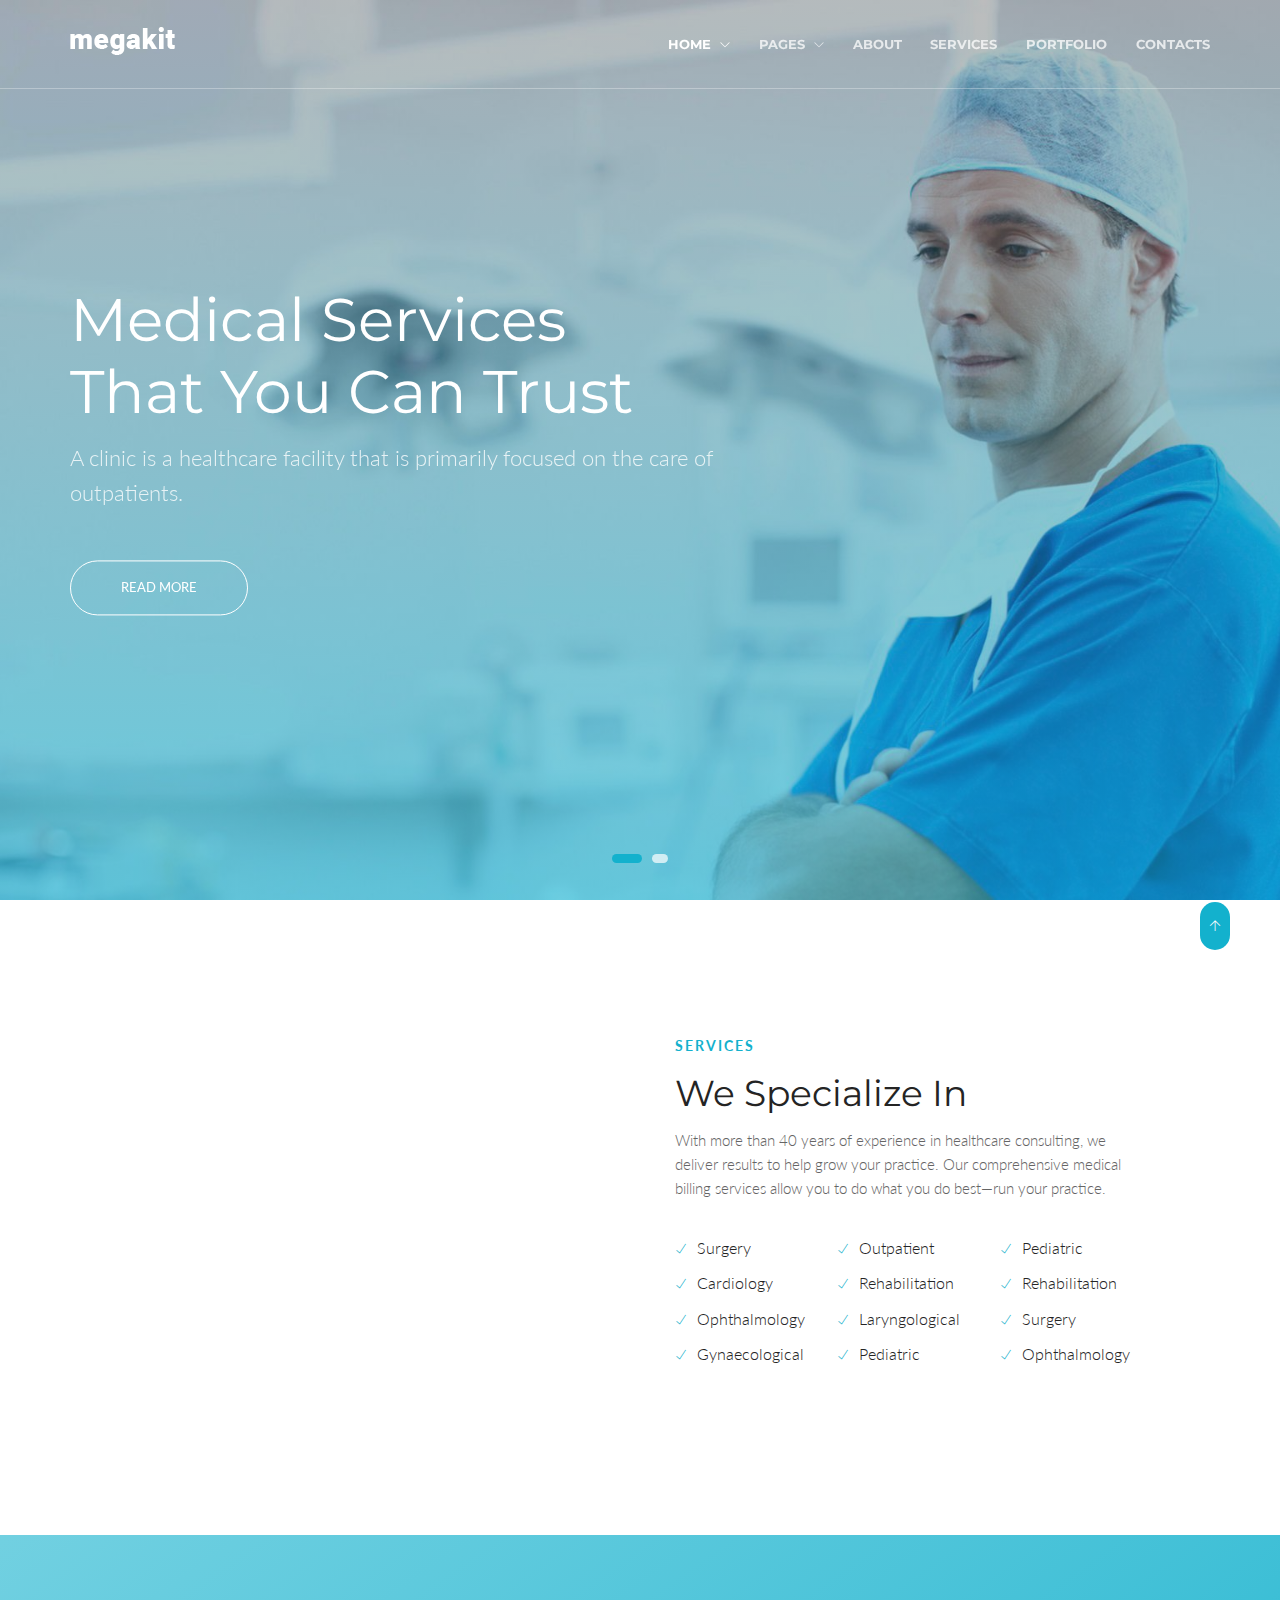
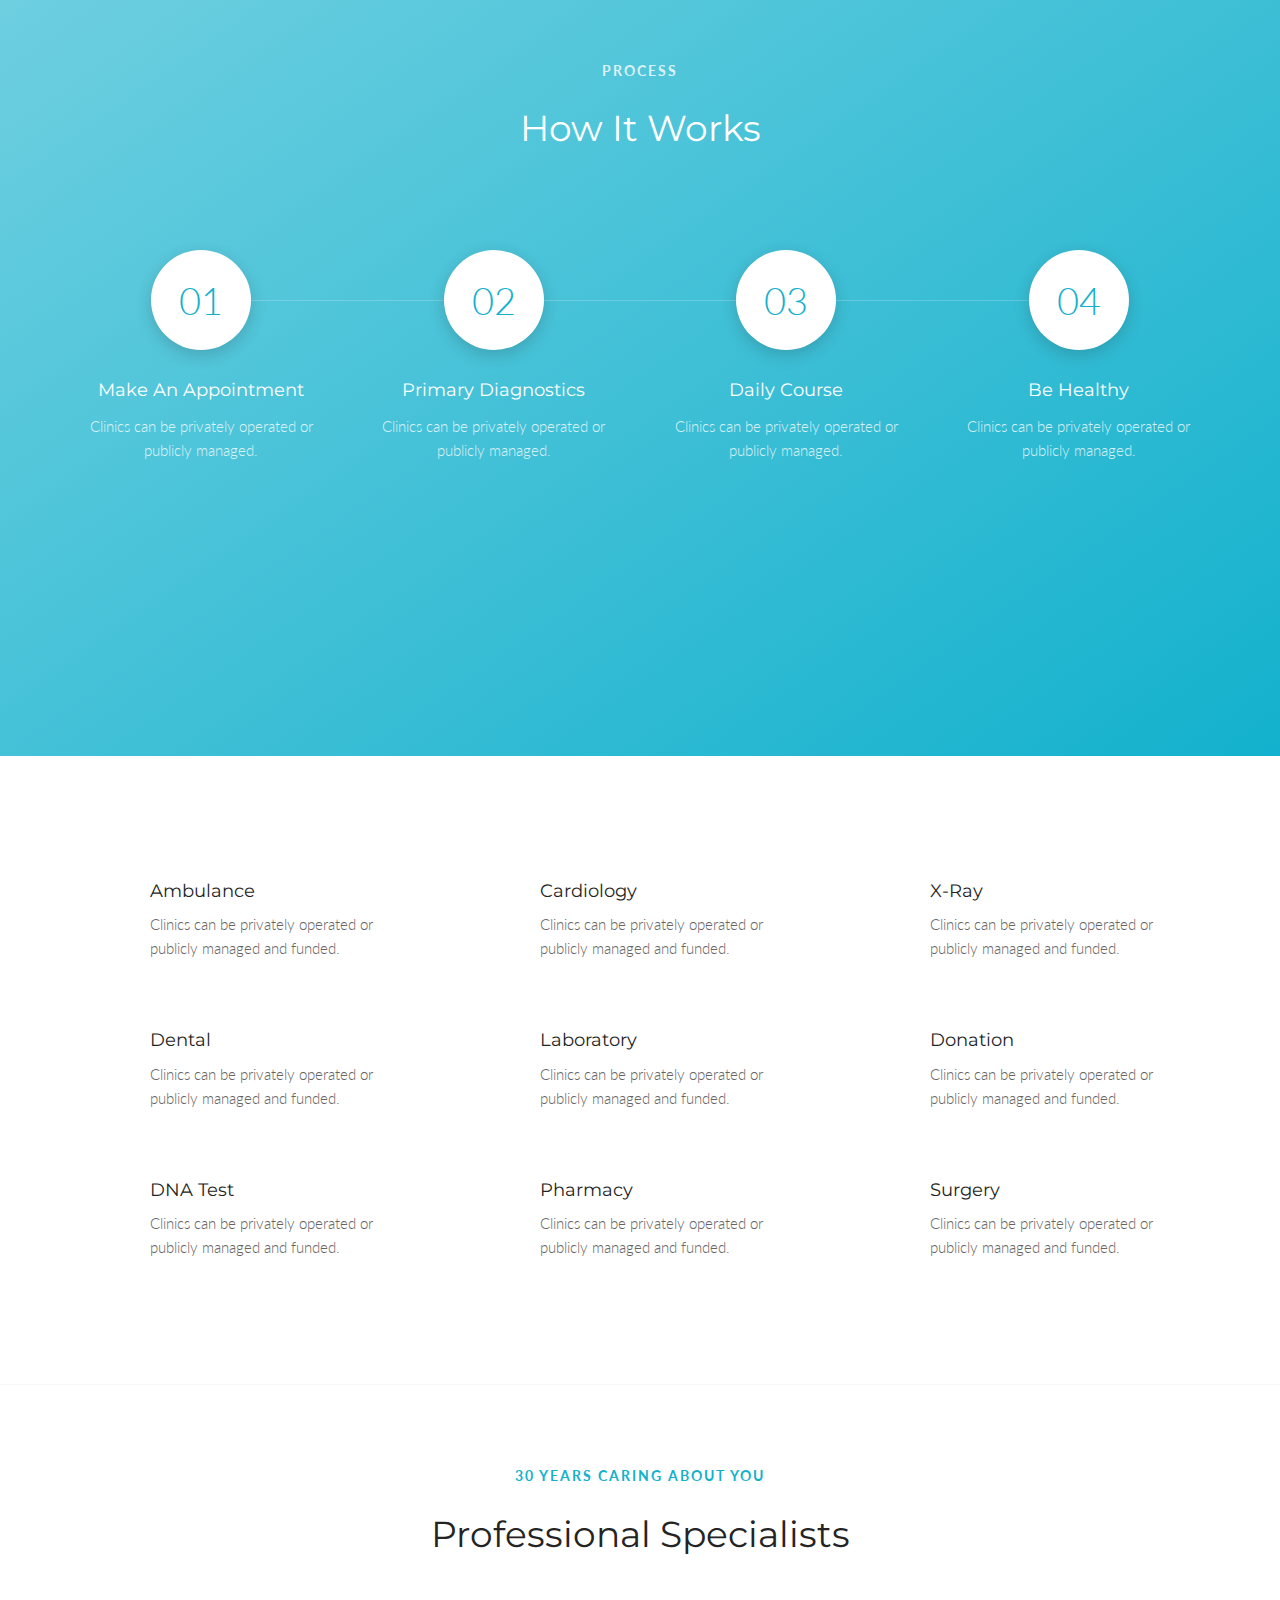
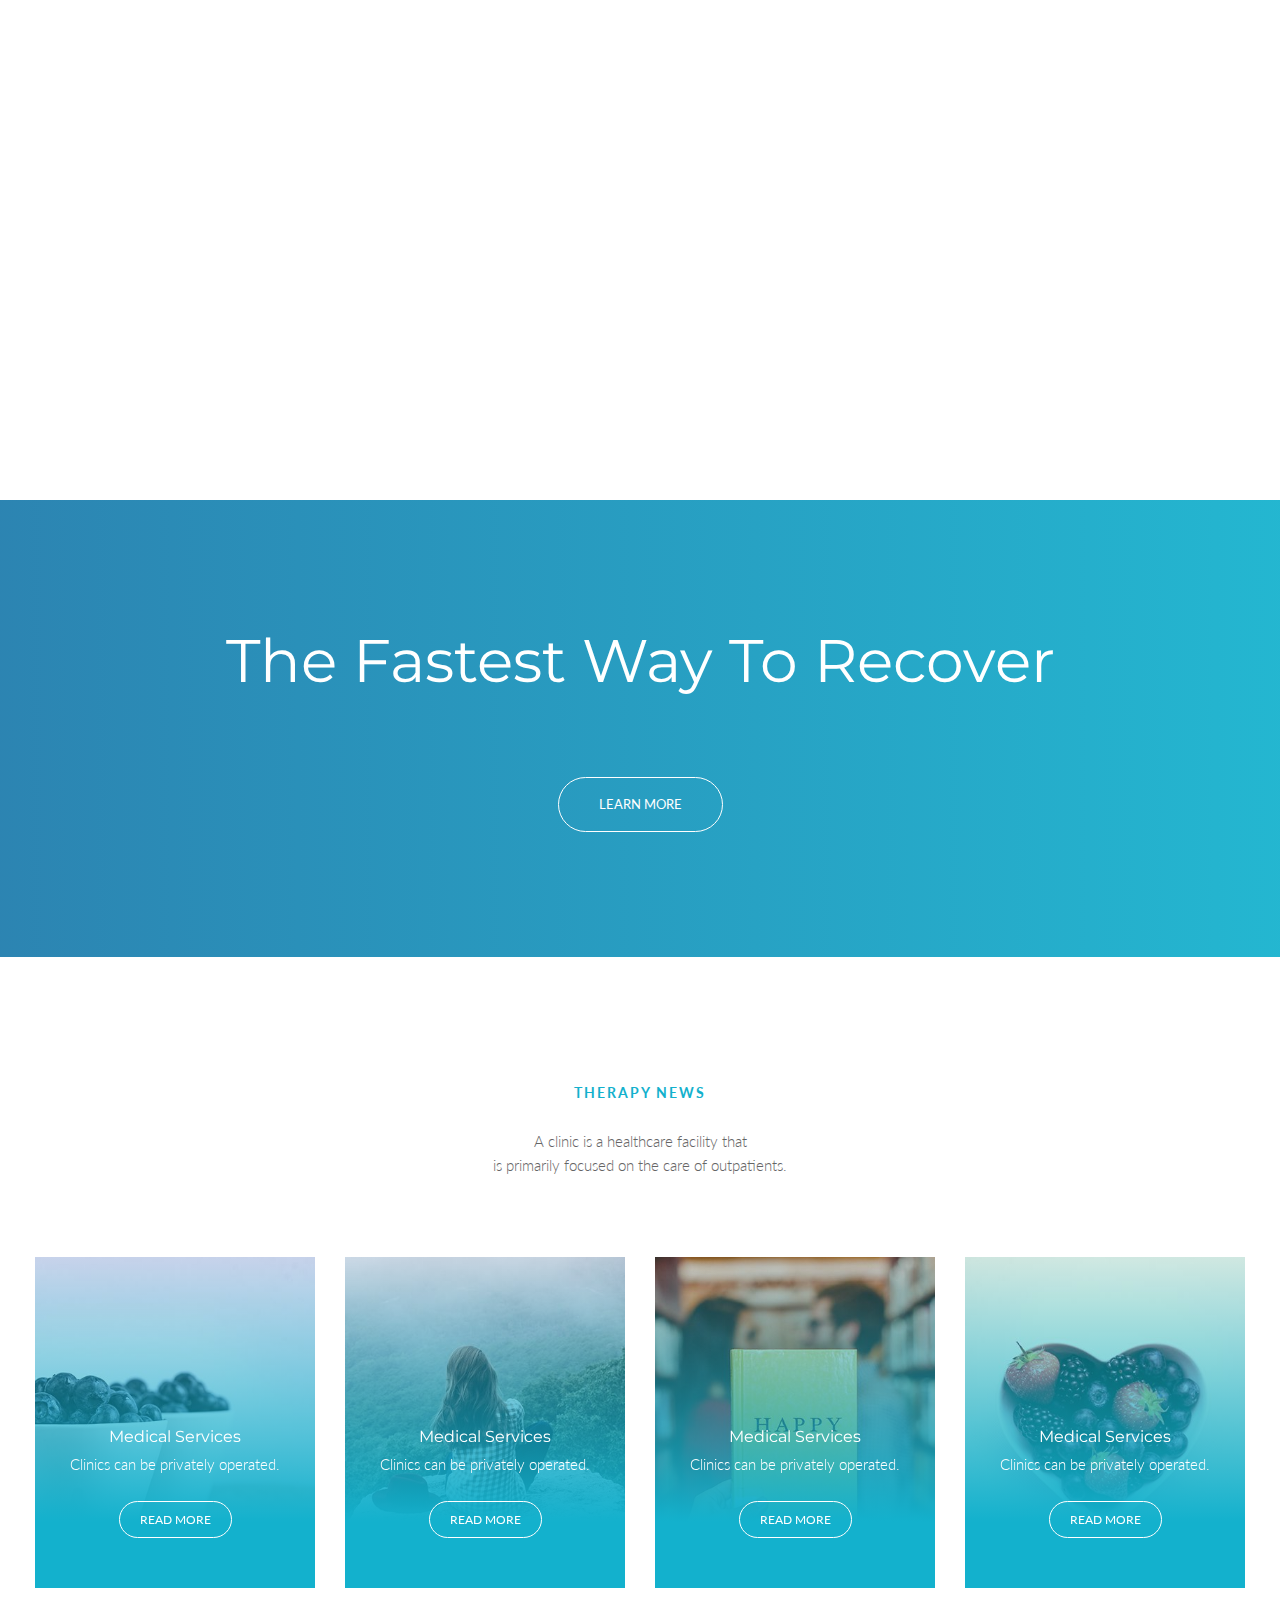
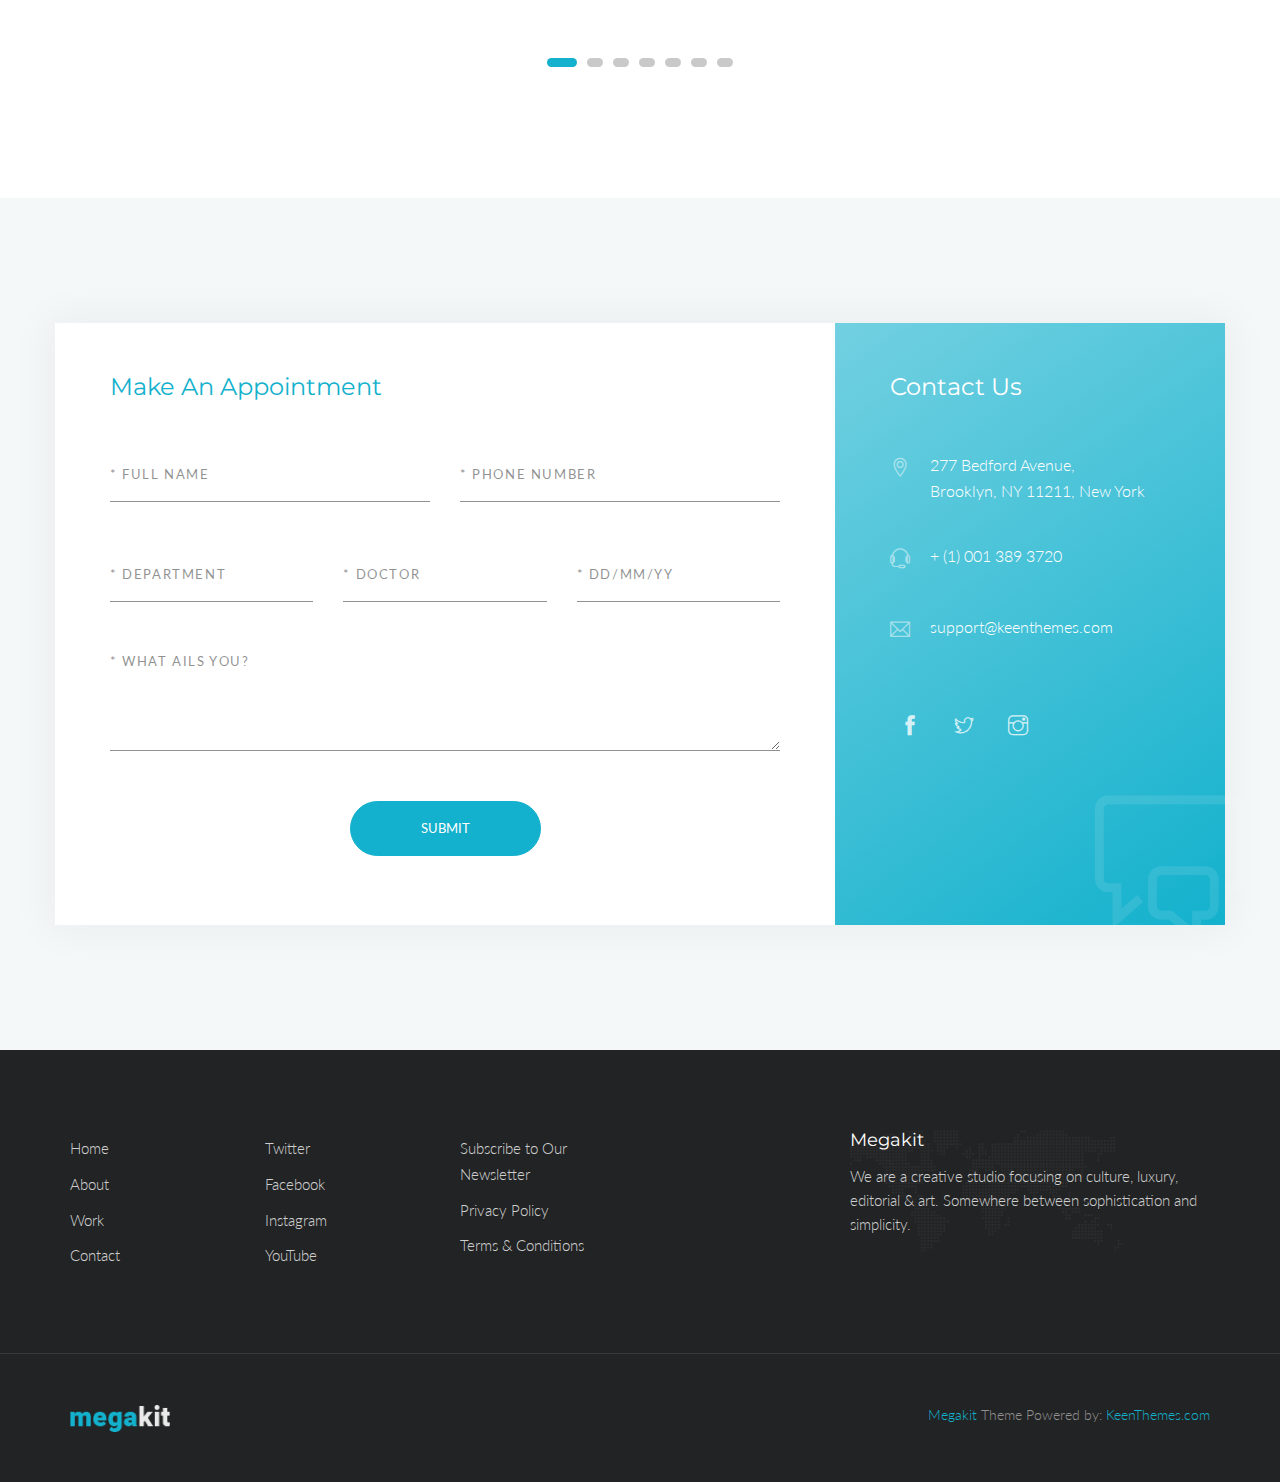
<file: nuovo/index_clinic.html>
<!DOCTYPE html>
<html lang="en" class="no-js">
  <!-- Begin Head -->
  <head>
    <!-- Basic -->
    <meta charset="utf-8"/>
    <meta name="viewport" content="width=device-width, initial-scale=1, shrink-to-fit=no">
    <meta http-equiv="x-ua-compatible" content="ie=edge">
    <title>Megakit - HTML5 Theme</title>
    <meta name="keywords" content="HTML5 Theme" />
    <meta name="description" content="Megakit - HTML5 Theme">
    <meta name="author" content="keenthemes.com">
    <!-- Web Fonts -->
    <link href="https://fonts.googleapis.com/css?family=Lato:300,400,400i|Montserrat:400,700" rel="stylesheet">
    <!-- Vendor Styles -->
    <link href="vendor/bootstrap/css/bootstrap.min.css" rel="stylesheet" type="text/css"/>
    <link href="css/animate.css" rel="stylesheet" type="text/css"/>
    <link href="vendor/themify/themify.css" rel="stylesheet" type="text/css"/>
    <link href="vendor/scrollbar/scrollbar.min.css" rel="stylesheet" type="text/css"/>
    <link href="vendor/swiper/swiper.min.css" rel="stylesheet" type="text/css"/>
    <!-- Theme Styles -->
    <link href="css/style.css" rel="stylesheet" type="text/css"/>
    <link href="css/global/global.css" rel="stylesheet" type="text/css"/>
    <!-- Favicon -->
    <link rel="shortcut icon" href="img/favicon.ico" type="image/x-icon">
    <link rel="apple-touch-icon" href="img/apple-touch-icon.png">
  </head>
  <!-- End Head -->
  <!-- Body -->
  <body>
    <!--========== HEADER V2 ==========-->
    <header class="navbar-fixed-top s-header-v2 js__header-sticky">
      <!-- Navbar -->
      <nav class="s-header-v2__navbar">
        <div class="container g-display-table--lg">
          <!-- Navbar Row -->
          <div class="s-header-v2__navbar-row">
            <!-- Brand and toggle get grouped for better mobile display -->
            <div class="s-header-v2__navbar-col">
              <button type="button" class="collapsed s-header-v2__toggle" data-toggle="collapse" data-target="#nav-collapse" aria-expanded="false">
              <span class="s-header-v2__toggle-icon-bar"></span>
              </button>
            </div>
            <div class="s-header-v2__navbar-col s-header-v2__navbar-col-width--180">
              <!-- Logo -->
              <div class="s-header-v2__logo">
                <a href="index.html" class="s-header-v2__logo-link">
                <img class="s-header-v2__logo-img s-header-v2__logo-img--default" src="img/logo-white.png" alt="Dublin Logo">
                <img class="s-header-v2__logo-img s-header-v2__logo-img--shrink" src="img/logo.png" alt="Dublin Logo">
                </a>
              </div>
              <!-- End Logo -->
            </div>
            <div class="s-header-v2__navbar-col s-header-v2__navbar-col--right">
              <!-- Collect the nav links, forms, and other content for toggling -->
              <div class="collapse navbar-collapse s-header-v2__navbar-collapse" id="nav-collapse">
                <ul class="s-header-v2__nav">
                  <!-- Home -->
                  <li class="dropdown s-header-v2__nav-item s-header-v2__dropdown-on-hover">
                    <a href="index.html" class="dropdown-toggle s-header-v2__nav-link -is-active" data-toggle="dropdown" role="button" aria-haspopup="true" aria-expanded="false">Home <span class="g-font-size-10--xs g-margin-l-5--xs ti-angle-down"></span></a>
                    <ul class="dropdown-menu s-header-v2__dropdown-menu">
                      <li><a href="index.html" class="s-header-v2__dropdown-menu-link">Corporate</a></li>
                      <li><a href="index_lawyer.html" class="s-header-v2__dropdown-menu-link">Lawyer</a></li>
                      <li><a href="index_app_landing.html" class="s-header-v2__dropdown-menu-link">App Landing</a></li>
                      <li><a href="index_events.html" class="s-header-v2__dropdown-menu-link">Events</a></li>
                      <li><a href="index_clinic.html" class="s-header-v2__dropdown-menu-link -is-active">Clinic</a></li>
                    </ul>
                  </li>
                  <!-- End Home -->
                  <!-- Pages -->
                  <li class="dropdown s-header-v2__nav-item s-header-v2__dropdown-on-hover">
                    <a href="javascript:void(0);" class="dropdown-toggle s-header-v2__nav-link" data-toggle="dropdown" role="button" aria-haspopup="true" aria-expanded="false">Pages <span class="g-font-size-10--xs g-margin-l-5--xs ti-angle-down"></span></a>
                    <ul class="dropdown-menu s-header-v2__dropdown-menu">
                      <li><a href="team.html" class="s-header-v2__dropdown-menu-link">Team</a></li>
                      <li><a href="faq.html" class="s-header-v2__dropdown-menu-link">FAQ</a></li>
                      <li><a href="events.html" class="s-header-v2__dropdown-menu-link">Events</a></li>
                      <li><a href="index_coming_soon.html" class="s-header-v2__dropdown-menu-link">Coming Soon</a></li>
                    </ul>
                  </li>
                  <!-- End Pages -->
                  <li class="s-header-v2__nav-item"><a href="about.html" class="s-header-v2__nav-link">About</a></li>
                  <li class="s-header-v2__nav-item"><a href="services.html" class="s-header-v2__nav-link">Services</a></li>
                  <li class="s-header-v2__nav-item"><a href="index_portfolio.html" class="s-header-v2__nav-link">Portfolio</a></li>
                  <li class="s-header-v2__nav-item"><a href="contacts.html" class="s-header-v2__nav-link s-header-v2__nav-link--dark">Contacts</a></li>
                </ul>
              </div>
              <!-- End Nav Menu -->
            </div>
          </div>
          <!-- End Navbar Row -->
        </div>
      </nav>
      <!-- End Navbar -->
    </header>
    <!--========== END HEADER V2 ==========-->
    <!--========== SWIPER SLIDER ==========-->
    <div class="s-swiper js__swiper-slider">
      <!-- Swiper Wrapper -->
      <div class="swiper-wrapper">
        <div class="s-promo-block-v4 g-fullheight--xs g-bg-position--center swiper-slide" style="background: url('img/1920x1080/14.jpg');">
          <div class="container g-ver-center--xs">
            <div class="row">
              <div class="col-md-7">
                <div class="g-margin-b-50--xs">
                  <h1 class="g-font-size-32--xs g-font-size-45--sm g-font-size-60--md g-color--white">Medical Services<br>that You Can Trust</h1>
                  <p class="g-font-size-18--xs g-font-size-22--sm g-color--white-opacity">A clinic is a healthcare facility that is primarily focused on the care of outpatients.</p>
                </div>
                <a href="http://themeforest.net/item/metronic-responsive-admin-dashboard-template/4021469?ref=keenthemes" class="text-uppercase s-btn s-btn--md s-btn--white-brd g-radius--50 g-padding-x-50--xs">Read More</a>
              </div>
            </div>
          </div>
        </div>
        <div class="s-promo-block-v4 g-fullheight--xs g-bg-position--center swiper-slide" style="background: url('img/1920x1080/13.jpg');">
          <div class="container g-text-right--xs g-ver-center--xs">
            <div class="row">
              <div class="col-md-7 col-md-offset-5">
                <div class="g-margin-b-50--xs">
                  <h2 class="g-font-size-32--xs g-font-size-45--sm g-font-size-55--md g-color--white">Medical Excellence<br>Every Day</h2>
                  <p class="g-font-size-18--xs g-font-size-22--sm g-color--white-opacity">Clinics can be privately operated or publicly managed and funded.</p>
                </div>
                <a href="http://themeforest.net/item/metronic-responsive-admin-dashboard-template/4021469?ref=keenthemes" class="text-uppercase s-btn s-btn--md s-btn--white-brd g-radius--50 g-padding-x-50--xs">Read More</a>
              </div>
            </div>
          </div>
        </div>
      </div>
      <!-- End Swiper Wrapper -->
      <!-- Pagination -->
      <div class="s-swiper__pagination-v1 s-swiper__pagination-v1--bc s-swiper__pagination-v1--white js__swiper-pagination"></div>
    </div>
    <!--========== END SWIPER SLIDER ==========-->
    <!--========== PAGE CONTENT ==========-->
    <!-- Services -->
    <div class="container g-padding-y-80--xs g-padding-y-125--sm">
      <div class="row g-margin-b-10--xs">
        <div class="col-md-6 g-margin-b-60--xs g-margin-b-0--lg">
          <!-- Masonry Grid -->
          <div class="row g-row-col--5 g-overflow--hidden js__masonry">
            <div class="col-xs-6 js__masonry-sizer"></div>
            <div class="col-xs-6 g-full-width--xs g-margin-b-10--xs g-margin-b-0--sm js__masonry-item">
              <div class="wow fadeInDown" data-wow-duration=".3" data-wow-delay=".1s">
                <img class="img-responsive" src="img/400x550/03.jpg" alt="Image">
              </div>
            </div>
            <div class="col-xs-6 g-full-width--xs g-margin-b-10--xs js__masonry-item">
              <div class="wow fadeInRight" data-wow-duration=".3" data-wow-delay=".3s">
                <img class="img-responsive" src="img/970x647/10.jpg" alt="Image">
              </div>
            </div>
            <div class="col-xs-6 g-full-width--xs js__masonry-item">
              <div class="wow fadeInRight" data-wow-duration=".3" data-wow-delay=".5s">
                <img class="img-responsive" src="img/970x647/11.jpg" alt="Image">
              </div>
            </div>
          </div>
          <!-- End Masonry Grid -->
        </div>
        <div class="col-md-5 g-margin-b-10--xs g-margin-b-0--lg g-margin-t-10--lg g-margin-l-20--lg">
          <div class="g-margin-b-30--xs">
            <p class="text-uppercase g-font-size-14--xs g-font-weight--700 g-color--primary g-letter-spacing--2 g-margin-b-15--xs">Services</p>
            <h2 class="g-font-size-32--xs g-font-size-36--sm">We Specialize In</h2>
            <p>With more than 40 years of experience in healthcare consulting, we deliver results to help grow your practice. Our comprehensive medical billing services allow you to do what you do best—run your practice.</p>
          </div>
          <div class="row">
            <ul class="list-unstyled col-xs-4 g-full-width--xs g-ul-li-tb-5--xs g-margin-b-20--xs g-margin-b-0--sm">
              <li><i class="g-font-size-12--xs g-color--primary g-margin-r-10--xs ti-check"></i>Surgery</li>
              <li><i class="g-font-size-12--xs g-color--primary g-margin-r-10--xs ti-check"></i>Cardiology</li>
              <li><i class="g-font-size-12--xs g-color--primary g-margin-r-10--xs ti-check"></i>Ophthalmology</li>
              <li><i class="g-font-size-12--xs g-color--primary g-margin-r-10--xs ti-check"></i>Gynaecological</li>
            </ul>
            <ul class="list-unstyled col-xs-4 g-full-width--xs g-ul-li-tb-5--xs g-margin-b-20--xs g-margin-b-0--sm">
              <li><i class="g-font-size-12--xs g-color--primary g-margin-r-10--xs ti-check"></i>Outpatient</li>
              <li><i class="g-font-size-12--xs g-color--primary g-margin-r-10--xs ti-check"></i>Rehabilitation</li>
              <li><i class="g-font-size-12--xs g-color--primary g-margin-r-10--xs ti-check"></i>Laryngological</li>
              <li><i class="g-font-size-12--xs g-color--primary g-margin-r-10--xs ti-check"></i>Pediatric</li>
            </ul>
            <ul class="list-unstyled col-xs-4 g-full-width--xs g-ul-li-tb-5--xs">
              <li><i class="g-font-size-12--xs g-color--primary g-margin-r-10--xs ti-check"></i>Pediatric</li>
              <li><i class="g-font-size-12--xs g-color--primary g-margin-r-10--xs ti-check"></i>Rehabilitation</li>
              <li><i class="g-font-size-12--xs g-color--primary g-margin-r-10--xs ti-check"></i>Surgery</li>
              <li><i class="g-font-size-12--xs g-color--primary g-margin-r-10--xs ti-check"></i>Ophthalmology</li>
            </ul>
          </div>
        </div>
      </div>
    </div>
    <!-- End Services -->
    <!-- Process -->
    <div class="g-bg-color--primary-ltr">
      <div class="container g-padding-y-80--xs g-padding-y-125--sm">
        <div class="g-text-center--xs g-margin-b-100--xs">
          <p class="text-uppercase g-font-size-14--xs g-font-weight--700 g-color--white-opacity g-letter-spacing--2 g-margin-b-25--xs">Process</p>
          <h2 class="g-font-size-32--xs g-font-size-36--sm g-color--white">How it Works</h2>
        </div>
        <ul class="list-inline row g-margin-b-100--xs">
          <!-- Process -->
          <li class="col-sm-3 col-xs-6 g-full-width--xs s-process-v1 g-margin-b-60--xs g-margin-b-0--md">
            <div class="center-block g-text-center--xs">
              <div class="g-margin-b-30--xs">
                <span class="g-display-inline-block--xs g-width-100--xs g-height-100--xs g-font-size-38--xs g-color--primary g-bg-color--white g-box-shadow__dark-lightest-v4 g-padding-x-20--xs g-padding-y-20--xs g-radius--circle">01</span>
              </div>
              <div class="g-padding-x-20--xs">
                <h3 class="g-font-size-18--xs g-color--white">Make an Appointment</h3>
                <p class="g-color--white-opacity">Clinics can be privately operated or publicly managed.</p>
              </div>
            </div>
          </li>
          <!-- End Process -->
          <!-- Process -->
          <li class="col-sm-3 col-xs-6 g-full-width--xs s-process-v1 g-margin-b-60--xs g-margin-b-0--md">
            <div class="center-block g-text-center--xs">
              <div class="g-margin-b-30--xs">
                <span class="g-display-inline-block--xs g-width-100--xs g-height-100--xs g-font-size-38--xs g-color--primary g-bg-color--white g-box-shadow__dark-lightest-v4 g-padding-x-20--xs g-padding-y-20--xs g-radius--circle">02</span>
              </div>
              <div class="g-padding-x-20--xs">
                <h3 class="g-font-size-18--xs g-color--white">Primary Diagnostics</h3>
                <p class="g-color--white-opacity">Clinics can be privately operated or publicly managed.</p>
              </div>
            </div>
          </li>
          <!-- End Process -->
          <!-- Process -->
          <li class="col-sm-3 col-xs-6 g-full-width--xs s-process-v1 g-margin-b-60--xs g-margin-b-0--sm">
            <div class="center-block g-text-center--xs">
              <div class="g-margin-b-30--xs">
                <span class="g-display-inline-block--xs g-width-100--xs g-height-100--xs g-font-size-38--xs g-color--primary g-bg-color--white g-box-shadow__dark-lightest-v4 g-padding-x-20--xs g-padding-y-20--xs g-radius--circle">03</span>
              </div>
              <div class="g-padding-x-20--xs">
                <h3 class="g-font-size-18--xs g-color--white">Daily Course</h3>
                <p class="g-color--white-opacity">Clinics can be privately operated or publicly managed.</p>
              </div>
            </div>
          </li>
          <!-- End Process -->
          <!-- Process -->
          <li class="col-sm-3 col-xs-6 g-full-width--xs s-process-v1">
            <div class="center-block g-text-center--xs">
              <div class="g-margin-b-30--xs">
                <span class="g-display-inline-block--xs g-width-100--xs g-height-100--xs g-font-size-38--xs g-color--primary g-bg-color--white g-box-shadow__dark-lightest-v4 g-padding-x-20--xs g-padding-y-20--xs g-radius--circle">04</span>
              </div>
              <div class="g-padding-x-20--xs">
                <h3 class="g-font-size-18--xs g-color--white">Be Healthy</h3>
                <p class="g-color--white-opacity">Clinics can be privately operated or publicly managed.</p>
              </div>
            </div>
          </li>
          <!-- End Process -->
        </ul>
        <div class="g-text-center--xs">
          <div class="wow fadeInUp" data-wow-duration=".3" data-wow-delay=".1s">
            <a href="#js__scroll-to-appointment" class="text-uppercase s-btn s-btn--md s-btn--white-bg g-radius--50">Make an Appointment</a>
          </div>
        </div>
      </div>
    </div>
    <!-- End Process -->
    <!-- Features -->
    <div class="g-hor-divider__solid--sky-light">
      <div class="container g-padding-y-80--xs g-padding-y-125--sm">
        <div class="row g-margin-b-60--xs g-margin-b-70--md">
          <div class="col-sm-4 g-margin-b-60--xs g-margin-b-0--md">
            <!-- Media -->
            <div class="clearfix">
              <div class="g-media g-width-60--xs">
                <div class="wow fadeInUp" data-wow-duration=".3" data-wow-delay=".1s">
                  <!-- SVG Icon -->
                  <svg version="1.1" xmlns="http://www.w3.org/2000/svg" xmlns:xlink="http://www.w3.org/1999/xlink" x="0px" y="0px" viewbox="0 0 512 512" style="enable-background:new 0 0 512 512;" xml:space="preserve">
                    <g>
                      <circle style="fill:#13b1cd;" cx="256" cy="256" r="256"/>
                      <path data-async style="fill:#FFFFFF;" d="M320.696,178.33v-39.04H100.122v233.267h26.624c0-19.441,15.759-35.205,35.205-35.205
                        s35.205,15.759,35.205,35.205h123.244c0-19.441,15.759-35.205,35.205-35.205c19.441,0,35.205,15.759,35.205,35.205h26.522v-83.261
                        l-34.504-94.479L320.696,178.33z"/>
                      <path data-async style="fill:#48AFCC;" d="M161.946,345.344c-15.027,0-27.208,12.18-27.208,27.208s12.18,27.208,27.208,27.208
                        s27.208-12.18,27.208-27.208S176.973,345.344,161.946,345.344z M355.62,345.344c-15.027,0-27.208,12.18-27.208,27.208
                        s12.18,27.208,27.208,27.208c15.027,0,27.208-12.18,27.208-27.208S370.647,345.344,355.62,345.344z"/>
                      <circle style="fill:#FFFFFF;" cx="162.074" cy="372.531" r="12.38"/>
                      <circle style="fill:#FFFFFF;" cx="355.738" cy="372.531" r="12.38"/>
                      <polygon style="fill:#48AFCC;" points="319.621,189.322 319.621,280.504 400.911,280.504 375.644,202.506  "/>
                      <polygon style="fill:#13b1cd;" points="371.681,201.574 360.264,280.504 325.842,280.504 343.383,194.913  "/>
                      <rect x="100.122" y="305.48" style="fill:#FC611F;" width="317.204" height="16.686"/>
                      <path data-async style="fill:#FC611F;" d="M204.908,170.767c-30.751,0-55.675,24.929-55.675,55.675c0,30.751,24.929,55.675,55.675,55.675
                        c30.751,0,55.675-24.929,55.675-55.675C260.582,195.692,235.658,170.767,204.908,170.767z M236.411,238.377h-19.569v19.569h-23.869
                        v-19.569h-19.569v-23.869h19.569v-19.569h23.869v19.569h19.569L236.411,238.377L236.411,238.377z"/>
                      <path data-async style="fill:#E34E10;" d="M204.908,170.767l-1.101,0.056v24.12h13.036v19.569h19.569v23.869h-19.569v19.569h-13.036v24.12
                        l1.101,0.056c30.751,0,55.675-24.929,55.675-55.675C260.582,195.692,235.658,170.767,204.908,170.767z"/>
                      <polygon style="fill:#FC611F;" points="301.184,128.85 271.534,128.85 278.748,102.461 293.975,102.461    "/>
                      <polygon style="fill:#E34E10;" points="286.362,128.85 301.184,128.85 293.975,102.461 286.362,102.461    "/>
                      <rect x="267.366" y="128.87" style="fill:#71C6DE;" width="38.354" height="10.435"/>
                      <rect x="286.531" y="128.87" style="fill:#48AFCC;" width="19.174" height="10.435"/>
                    </g>
                  </svg>
                  <!-- End SVG Icon -->
                </div>
              </div>
              <div class="g-media__body g-padding-x-20--xs">
                <h3 class="g-font-size-18--xs g-margin-b-10--xs">Ambulance</h3>
                <p class="g-margin-b-0--xs">Clinics can be privately operated or publicly managed and funded.</p>
              </div>
            </div>
            <!-- End Media -->
          </div>
          <div class="col-sm-4 g-margin-b-60--xs g-margin-b-0--md">
            <!-- Media -->
            <div class="clearfix">
              <div class="g-media g-width-60--xs">
                <div class="wow fadeInUp" data-wow-duration=".3" data-wow-delay=".2s">
                  <!-- SVG Icon -->
                  <svg version="1.1" xmlns="http://www.w3.org/2000/svg" xmlns:xlink="http://www.w3.org/1999/xlink" x="0px" y="0px" viewbox="0 0 512 512" style="enable-background:new 0 0 512 512;" xml:space="preserve">
                    <g>
                      <circle style="fill:#13b1cd;" cx="256" cy="256" r="256"/>
                      <path style="fill:#FC611F;" d="M385.316,163.466c-35.712-35.712-93.609-35.712-129.316,0c-35.712-35.712-93.609-35.712-129.316,0
                        c-35.712,35.712-35.712,93.609,0,129.316L256,422.103l129.316-129.316C421.028,257.075,421.028,199.178,385.316,163.466z"/>
                      <path style="fill:#E34E10;" d="M364.385,163.466c-25.032-33.423-86.062-26.783-108.385,0l0,0v258.637l108.385-129.321
                        C394.317,257.075,392.32,200.76,364.385,163.466z"/>
                      <path style="fill:#F7BF00;" d="M345.779,289.372c6.006,0,10.875-16.497,10.875-36.844s-4.869-36.844-10.875-36.844l-0.22,0.036
                        v-0.036H166.221c-6.006,0-10.875,16.497-10.875,36.844s4.869,36.844,10.875,36.844h179.338v-0.041L345.779,289.372z"/>
                      <path style="fill:#FDF35A;" d="M345.779,284.268c6.006,0,10.875-16.497,10.875-36.844s-4.869-36.844-10.875-36.844l-0.22,0.036
                        v-0.036H166.221c-6.006,0-10.875,16.497-10.875,36.844s4.869,36.844,10.875,36.844h179.338v-0.036L345.779,284.268z"/>
                      <path style="fill:#F7BF00;" d="M328.837,227.528c0,3.61,2.929,6.538,6.538,6.538c3.61,0,6.538-2.929,6.538-6.538
                        c0-3.61-2.929-6.538-6.538-6.538C331.761,220.989,328.837,223.913,328.837,227.528z M298.445,227.528
                        c0,3.61,2.929,6.538,6.538,6.538c3.61,0,6.538-2.929,6.538-6.538c0-3.61-2.929-6.538-6.538-6.538
                        C301.373,220.989,298.445,223.913,298.445,227.528z M298.445,247.537c0,3.61,2.929,6.538,6.538,6.538
                        c3.61,0,6.538-2.929,6.538-6.538s-2.929-6.538-6.538-6.538C301.373,240.998,298.445,243.927,298.445,247.537z M298.445,266.767
                        c0,3.61,2.929,6.538,6.538,6.538c3.61,0,6.538-2.929,6.538-6.538c0-3.61-2.929-6.538-6.538-6.538
                        C301.373,260.224,298.445,263.153,298.445,266.767z M328.837,266.767c0,3.61,2.929,6.538,6.538,6.538
                        c3.61,0,6.538-2.929,6.538-6.538c0-3.61-2.929-6.538-6.538-6.538C331.761,260.224,328.837,263.153,328.837,266.767z
                        M328.837,247.537c0,3.61,2.929,6.538,6.538,6.538c3.61,0,6.538-2.929,6.538-6.538s-2.929-6.538-6.538-6.538
                        C331.761,240.998,328.837,243.927,328.837,247.537z M285.164,247.537c0-15.273-3.384-27.653-7.557-27.653v55.306
                        C281.779,275.19,285.164,262.81,285.164,247.537z M213.555,227.528c0-3.61-2.929-6.538-6.538-6.538
                        c-3.61,0-6.538,2.929-6.538,6.538c0,3.61,2.929,6.538,6.538,6.538C210.627,234.066,213.555,231.137,213.555,227.528z
                        M183.163,266.767c0-3.61-2.929-6.538-6.538-6.538c-3.61,0-6.538,2.929-6.538,6.538c0,3.61,2.929,6.538,6.538,6.538
                        C180.234,273.306,183.163,270.377,183.163,266.767z M183.163,227.528c0-3.61-2.929-6.538-6.538-6.538
                        c-3.61,0-6.538,2.929-6.538,6.538c0,3.61,2.929,6.538,6.538,6.538C180.234,234.066,183.163,231.137,183.163,227.528z
                        M226.836,247.537c0,15.273,3.384,27.653,7.557,27.653v-55.301C230.221,219.889,226.836,232.269,226.836,247.537z M213.555,266.767
                        c0-3.61-2.929-6.538-6.538-6.538c-3.61,0-6.538,2.929-6.538,6.538c0,3.61,2.929,6.538,6.538,6.538
                        C210.627,273.306,213.555,270.377,213.555,266.767z M183.163,247.537c0-3.61-2.929-6.538-6.538-6.538
                        c-3.61,0-6.538,2.929-6.538,6.538s2.929,6.538,6.538,6.538C180.234,254.075,183.163,251.151,183.163,247.537z M213.555,247.537
                        c0-3.61-2.929-6.538-6.538-6.538c-3.61,0-6.538,2.929-6.538,6.538s2.929,6.538,6.538,6.538
                        C210.627,254.08,213.555,251.151,213.555,247.537z"/>
                    </g>
                  </svg>
                  <!-- End SVG Icon -->
                </div>
              </div>
              <div class="g-media__body g-padding-x-20--xs">
                <h3 class="g-font-size-18--xs g-margin-b-10--xs">Cardiology</h3>
                <p class="g-margin-b-0--xs">Clinics can be privately operated or publicly managed and funded.</p>
              </div>
            </div>
            <!-- End Media -->
          </div>
          <div class="col-sm-4">
            <!-- Media -->
            <div class="clearfix">
              <div class="g-media g-width-60--xs">
                <div class="wow fadeInUp" data-wow-duration=".3" data-wow-delay=".3s">
                  <!-- SVG Icon -->
                  <svg version="1.1" xmlns="http://www.w3.org/2000/svg" xmlns:xlink="http://www.w3.org/1999/xlink" x="0px" y="0px" viewbox="0 0 512 512" style="enable-background:new 0 0 512 512;" xml:space="preserve">
                    <g>
                      <circle style="fill:#13b1cd;" cx="256" cy="256" r="256"/>
                      <polygon style="fill:#3194B0;" points="284.493,152.55 173.292,127.206 116.05,378.353 227.246,403.697 338.708,429.102
                        395.95,177.956  "/>
                      <rect x="128.819" y="127.206" style="fill:#71C6DE;" width="228.367" height="257.587"/>
                      <rect x="242.893" y="127.206" style="fill:#48AFCC;" width="114.319" height="257.587"/>
                      <path style="fill:#FFFFFF;" d="M317.281,269.911c2.12,2.074,5.514,2.038,7.588-0.082c2.074-2.12,2.033-5.514-0.087-7.593
                        c-13.056-12.78-34.411-29.399-71.864-31.944v-15.34c33.516,2.504,52.639,17.377,64.358,28.846c2.12,2.079,5.514,2.043,7.588-0.082
                        c2.074-2.12,2.033-5.514-0.087-7.588c-13.056-12.78-34.412-29.404-71.864-31.949v-16.148c29.174,2.253,45.896,14.177,56.187,23.388
                        c0.865,0.778,1.956,1.162,3.036,1.162c1.244,0,2.493-0.512,3.389-1.516c1.674-1.869,1.516-4.746-0.353-6.42
                        c-11.402-10.209-29.957-23.434-62.259-25.733v-1.925h-19.277v1.869c-32.855,2.099-52.316,15.002-63.043,26.004
                        c-1.751,1.797-1.715,4.68,0.082,6.431c1.802,1.756,4.68,1.715,6.431-0.082c9.528-9.769,26.895-21.212,56.53-23.24v16.154
                        c-38.016,2.319-60.401,18.504-72.678,32.271c-1.971,2.212-1.782,5.606,0.43,7.578c1.024,0.911,2.304,1.362,3.574,1.362
                        c1.475,0,2.944-0.609,4.004-1.792c10.839-12.145,30.684-26.399,64.676-28.652v15.345c-38.016,2.319-60.401,18.504-72.678,32.266
                        c-1.971,2.212-1.782,5.606,0.43,7.578c1.024,0.911,2.304,1.362,3.574,1.362c1.475,0,2.944-0.609,4.004-1.792
                        c10.839-12.15,30.679-26.399,64.676-28.646v15.345c-38.016,2.319-60.401,18.504-72.678,32.266c-1.971,2.212-1.782,5.606,0.43,7.578
                        c1.024,0.911,2.304,1.362,3.574,1.362c1.475,0,2.944-0.609,4.004-1.792c10.839-12.15,30.679-26.399,64.676-28.646v15.749
                        c-33.285,2.58-52.936,18.627-63.749,32.302c-1.731,2.191-1.357,5.366,0.829,7.096c0.927,0.732,2.033,1.091,3.128,1.091
                        c1.495,0,2.97-0.66,3.973-1.92c9.441-11.94,26.609-25.917,55.823-28.426v35.139h0.02c0.113,5.228,4.367,9.436,9.62,9.436
                        c5.253,0,9.508-4.209,9.62-9.436h0.015v-0.143l-0.005-0.067l-0.005-0.067v-34.79c28.739,2.79,45.281,17.347,55.475,28.605
                        c1.874,2.063,5.079,2.222,7.137,0.353c2.063-1.874,2.222-5.069,0.353-7.137c-11.489-12.692-30.223-29.148-62.966-31.974v-15.754
                        c33.51,2.504,52.639,17.377,64.358,28.846c2.12,2.068,5.514,2.033,7.588-0.082c2.074-2.12,2.033-5.514-0.087-7.593
                        c-13.056-12.78-34.411-29.399-71.864-31.944v-15.34C286.428,243.569,305.562,258.442,317.281,269.911z"/>
                    </g>
                  </svg>
                  <!-- End SVG Icon -->
                </div>
              </div>
              <div class="g-media__body g-padding-x-20--xs">
                <h3 class="g-font-size-18--xs g-margin-b-10--xs">X-Ray</h3>
                <p class="g-margin-b-0--xs">Clinics can be privately operated or publicly managed and funded.</p>
              </div>
            </div>
            <!-- End Media -->
          </div>
        </div>
        <div class="row g-margin-b-60--xs g-margin-b-70--md">
          <div class="col-sm-4 g-margin-b-60--xs g-margin-b-0--md">
            <!-- Media -->
            <div class="clearfix">
              <div class="g-media g-width-60--xs">
                <div class="wow fadeInUp" data-wow-duration=".3" data-wow-delay=".4s">
                  <!-- SVG Icon -->
                  <svg version="1.1" xmlns="http://www.w3.org/2000/svg" xmlns:xlink="http://www.w3.org/1999/xlink" x="0px" y="0px" viewbox="0 0 512 512" style="enable-background:new 0 0 512 512;" xml:space="preserve">
                    <g>
                      <circle style="fill:#13b1cd;" cx="256" cy="256" r="256"/>
                      <path style="fill:#FFFFFF;" d="M331.72,120.586c-34.422,0-40.878,33.777-75.72,33.777l0,0
                        c-34.847,0-41.298-33.777-75.72-33.777c-42.153,0-59.965,43.095-59.965,85.248s35.743,195.052,77.896,195.052
                        c17.828,0,21.924-97.807,57.795-97.807s39.967,97.807,57.795,97.807c42.153,0,77.896-152.899,77.896-195.052
                        S373.873,120.586,331.72,120.586z"/>
                      <g>
                        <path style="fill:#FFFFFF;" d="M331.72,120.586c-34.422,0-40.878,33.777-75.72,33.777l0,0
                          c-34.847,0-41.298-33.777-75.72-33.777c-42.153,0-59.965,43.095-59.965,85.248s35.743,195.052,77.896,195.052
                          c17.828,0,21.924-97.807,57.795-97.807s39.967,97.807,57.795,97.807c42.153,0,77.896-152.899,77.896-195.052
                          S373.873,120.586,331.72,120.586z"/>
                      </g>
                      <path style="fill:#B6F0FF;" d="M256,287.529c-53.56,0-99.558-46.316-120.141-81.966l-0.005,0.271
                        c0,50.171,35.22,163.517,57.846,177.971c2.56-5.949,5.663-16.292,7.9-23.736C211.318,327.747,223.396,287.529,256,287.529
                        s44.687,40.228,54.4,72.55c2.237,7.439,5.34,17.777,7.895,23.731C340.92,369.341,376.141,256,376.141,205.839l-0.005-0.271
                        C355.558,241.213,309.56,287.529,256,287.529z"/>
                      <path style="fill:#B6F0FF;" d="M208.015,149.412c-3.149-2.591-5.914-4.787-8.576-6.656c6.508,26.132,29.327,45.471,56.561,45.471
                        s50.048-19.333,56.556-45.466c-2.657,1.869-5.422,4.065-8.571,6.656c-11.11,9.134-24.94,20.506-47.99,20.506
                        S219.126,158.541,208.015,149.412z"/>
                    </g>
                  </svg>
                  <!-- End SVG Icon -->
                </div>
              </div>
              <div class="g-media__body g-padding-x-20--xs">
                <h3 class="g-font-size-18--xs g-margin-b-10--xs">Dental</h3>
                <p class="g-margin-b-0--xs">Clinics can be privately operated or publicly managed and funded.</p>
              </div>
            </div>
            <!-- End Media -->
          </div>
          <div class="col-sm-4 g-margin-b-60--xs g-margin-b-0--md">
            <!-- Media -->
            <div class="clearfix">
              <div class="g-media g-width-60--xs">
                <div class="wow fadeInUp" data-wow-duration=".3" data-wow-delay=".5s">
                  <!-- SVG Icon -->
                  <svg version="1.1" xmlns="http://www.w3.org/2000/svg" xmlns:xlink="http://www.w3.org/1999/xlink" x="0px" y="0px" viewbox="0 0 512 512" style="enable-background:new 0 0 512 512;" xml:space="preserve">
                    <g>
                      <circle style="fill:#13b1cd;" cx="256" cy="256" r="256"/>
                      <rect x="178.387" y="353.207" transform="matrix(0.9214 0.3887 -0.3887 0.9214 158.5036 -60.8026)" style="fill:#48AFCC;" width="102.291" height="16.303"/>
                      <path style="fill:#48AFCC;" d="M253.619,403.948c12.232-18.442,23.158-37.514,28.636-59.192c5.069-21.13,7.598-41.359,6.205-63.094
                        c-1.526-23.818-8.294-49.828-26.179-66.586c-1.725-1.613,13.43-21.489,15.529-24.612c35.19,26.24,46.879,71.301,48.763,113.362
                        c1.05,23.439-2.898,46.469-8.556,69.1c-4.925,19.702-14.433,37.847-24.233,55.47C280.397,420.244,267.008,412.099,253.619,403.948z
                        "/>
                      <rect x="193.251" y="117.646" transform="matrix(0.9214 0.3887 -0.3887 0.9214 89.3742 -77.0569)" style="fill:#48AFCC;" width="83.781" height="129.448"/>
                      <rect x="215.041" y="101.343" transform="matrix(0.9214 0.3887 -0.3887 0.9214 64.5272 -94.0148)" style="fill:#FFFFFF;" width="99.183" height="22.273"/>
                      <rect x="156.064" y="241.143" transform="matrix(0.9214 0.3887 -0.3887 0.9214 114.2286 -60.0989)" style="fill:#FFFFFF;" width="99.183" height="22.273"/>
                      <rect x="246.557" y="80.832" transform="matrix(0.9214 0.3887 -0.3887 0.9214 57.2357 -98.9914)" style="fill:#48AFCC;" width="53.46" height="22.273"/>
                      <rect x="247.944" y="60.277" transform="matrix(0.9214 0.3887 -0.3887 0.9214 49.9237 -103.9572)" style="fill:#FFFFFF;" width="67.919" height="22.273"/>
                      <rect x="194.885" y="109.502" transform="matrix(0.9214 0.3887 -0.3887 0.9214 84.6905 -70.1914)" style="fill:#71C6DE;" width="41.893" height="129.448"/>
                      <rect x="262.721" y="110.981" transform="matrix(-0.9214 -0.3887 0.3887 -0.9214 504.9631 346.3874)" style="fill:#B6F0FF;" width="49.594" height="22.273"/>
                      <rect x="296.625" y="117.862" transform="matrix(-0.9214 -0.3887 0.3887 -0.9214 533.4998 365.923)" style="fill:#FFFFFF;" width="14.275" height="22.273"/>
                      <rect x="203.732" y="250.76" transform="matrix(-0.9214 -0.3887 0.3887 -0.9214 337.2933 592.0258)" style="fill:#B6F0FF;" width="49.594" height="22.273"/>
                      <rect x="237.854" y="257.656" transform="matrix(-0.9214 -0.3887 0.3887 -0.9214 366.0814 611.6412)" style="fill:#FFFFFF;" width="14.106" height="22.273"/>
                      <rect x="247.617" y="75.621" transform="matrix(0.9214 0.3887 -0.3887 0.9214 54.2425 -94.618)" style="fill:#71C6DE;" width="26.727" height="22.273"/>
                      <rect x="280.383" y="66.91" transform="matrix(-0.9214 -0.3887 0.3887 -0.9214 541.0102 265.5378)" style="fill:#B6F0FF;" width="33.962" height="22.273"/>
                      <rect x="303.701" y="71.533" transform="matrix(-0.9214 -0.3887 0.3887 -0.9214 560.9146 278.8186)" style="fill:#FFFFFF;" width="9.922" height="22.271"/>
                      <path style="fill:#48AFCC;" d="M235.151,276.782l-20.628-8.704l-3.098,27.351l21.34,2.417L235.151,276.782z M210.975,266.578
                        l-19.789-8.351l-10.26,24.325l19.789,8.351L210.975,266.578z M154.102,264.653l16.62,13.604l17.434-21.304l-20.628-8.704
                        L154.102,264.653z"/>
                      <path style="fill:#71C6DE;" d="M201.339,262.513l-10.153-4.285l-10.26,24.325l10.153,4.285L201.339,262.513z M154.102,264.653
                        l16.62,13.604l17.434-21.304l-20.628-8.704L154.102,264.653z"/>
                      <rect x="105.372" y="306.593" transform="matrix(0.9214 0.3887 -0.3887 0.9214 137.4635 -43.6342)" style="fill:#E34E10;" width="142.412" height="22.693"/>
                      <rect x="108.167" y="292.712" transform="matrix(0.9214 0.3887 -0.3887 0.9214 129.4884 -31.9734)" style="fill:#FC611F;" width="71.206" height="22.693"/>
                      <polygon style="fill:#48AFCC;" points="218.394,114.324 287.626,165.755 298.911,139.018 221.716,106.45   "/>
                      <polygon style="fill:#48AFCC;" points="302.254,92.083 252.948,71.434 250.373,77.537 295.967,106.982     "/>
                      <path style="fill:#48AFCC;" d="M197.827,261.033l-6.641-2.801l-3.169,7.516l9.912,4.849l3.41-8.084L197.827,261.033z
                        M167.526,248.248l-4.372,5.34l19.82,9.692l5.181-6.333L167.526,248.248z"/>
                      <path style="fill:#3194B0;" d="M305.987,222.843c-7.066-12.38-16.241-23.48-28.18-32.379c-2.099,3.123-17.254,22.999-15.529,24.617
                        c7.844,7.347,13.45,16.527,17.51,26.476C291.215,239.836,300.846,232.714,305.987,222.843z"/>
                      <circle style="fill:#71C6DE;" cx="273.306" cy="203.448" r="29.225"/>
                      <circle style="fill:#48AFCC;" cx="273.306" cy="203.448" r="15.841"/>
                      <path style="fill:#3194B0;" d="M260.475,206.879c0-8.75,7.091-15.841,15.841-15.841c3.958,0,7.537,1.505,10.312,3.907
                        c-2.816-4.398-7.716-7.332-13.327-7.332c-8.75,0-15.841,7.091-15.841,15.841c0,4.787,2.171,9.032,5.53,11.935
                        C261.412,212.92,260.475,210.017,260.475,206.879z"/>
                      <path style="fill:#71C6DE;" d="M386.396,446.182v-30.013c0-9.595-7.777-17.372-17.372-17.372H178.381
                        c-9.595,0-17.372,7.777-17.372,17.372v30.013H386.396z"/>
                      <path style="fill:#48AFCC;" d="M386.396,446.182V421.96c0-9.595-7.777-17.372-17.372-17.372H273.7v41.595H386.396z"/>
                      <polygon style="fill:#3194B0;" points="237.783,356.07 231.342,370.985 179.261,349.01 185.574,334.044    "/>
                    </g>
                  </svg>
                  <!-- End SVG Icon -->
                </div>
              </div>
              <div class="g-media__body g-padding-x-20--xs">
                <h3 class="g-font-size-18--xs g-margin-b-10--xs">Laboratory</h3>
                <p class="g-margin-b-0--xs">Clinics can be privately operated or publicly managed and funded.</p>
              </div>
            </div>
            <!-- End Media -->
          </div>
          <div class="col-sm-4">
            <!-- Media -->
            <div class="clearfix">
              <div class="g-media g-width-60--xs">
                <div class="wow fadeInUp" data-wow-duration=".3" data-wow-delay=".6s">
                  <!-- SVG Icon -->
                  <svg version="1.1" xmlns="http://www.w3.org/2000/svg" xmlns:xlink="http://www.w3.org/1999/xlink" x="0px" y="0px" viewbox="0 0 512 512" style="enable-background:new 0 0 512 512;" xml:space="preserve">
                    <g>
                      <circle style="fill:#13b1cd;" cx="256" cy="256" r="256"/>
                      <path style="fill:#FFFFFF;" d="M290.811,102.036h-1.833V68.475c0-18.534-15.027-33.562-33.562-33.562s-33.562,15.027-33.562,33.562
                        v33.562h-0.66c-47.79,0-86.533,38.743-86.533,86.533v119.962c0,47.79,38.743,86.533,86.533,86.533h13.778v9.503
                        c0,11.069,8.975,20.04,20.04,20.04c11.069,0,20.04-8.97,20.04-20.04v-9.503h15.759c47.79,0,86.533-38.743,86.533-86.533V188.57
                        C377.344,140.774,338.601,102.036,290.811,102.036z M255.416,55.24c7.306,0,13.23,5.924,13.23,13.23
                        c0,7.306-5.924,13.23-13.23,13.23s-13.23-5.924-13.23-13.23C242.186,61.164,248.11,55.24,255.416,55.24z"/>
                      <path style="fill:#B6F0FF;" d="M286.623,102.036h-1.613V68.475c0-18.534-13.251-33.562-29.594-33.562v20.332
                        c6.441,0,13.23,4.388,13.23,13.23c0,8.55-6.82,13.23-13.23,13.23v342.866c9.59-0.22,17.311-9.073,17.311-19.999v-9.503h13.896
                        c42.138,0,76.298-38.743,76.298-86.533V188.57C362.921,140.774,328.76,102.036,286.623,102.036z"/>
                      <path style="fill:#68C4DE;" d="M221.189,380.646c-39.762,0-72.11-32.348-72.11-72.11V188.564c0-39.762,32.348-72.11,72.11-72.11
                        h69.622c39.762,0,72.11,32.348,72.11,72.11v119.967c0,39.762-32.348,72.11-72.11,72.11h-69.622V380.646z"/>
                      <path style="fill:#FC611F;" d="M149.105,188.068l-0.026,0.502v119.962c0,39.762,32.348,72.11,72.11,72.11h69.622
                        c39.762,0,72.11-32.348,72.11-72.11V188.564l-0.026-0.502H149.105V188.068z"/>
                      <path style="fill:#E34E10;" d="M347.776,188.068h-92.365v192.579h30.418c34.171,0,61.967-32.348,61.967-72.11V188.564
                        L347.776,188.068z"/>
                      <path style="fill:#FFFFFF;" d="M177.275,310.129h28.196v-7.757h-28.196V310.129z M177.275,343.316h28.196v-7.757h-28.196V343.316z
                        M177.275,276.941h28.196v-7.757h-28.196V276.941z M177.275,243.753h28.196v-7.757h-28.196V243.753z M177.275,202.808v7.757h28.196
                        v-7.757H177.275z M191.37,218.757h-14.095v7.757h14.095V218.757z M191.37,318.321h-14.095v7.757h14.095V318.321z M191.37,285.133
                        h-14.095v7.757h14.095V285.133z M191.37,251.945h-14.095v7.757h14.095V251.945z"/>
                      <path style="fill:#FC611F;" d="M271.473,461.035c0,8.868-7.188,16.056-16.056,16.056c-8.868,0-16.056-7.188-16.056-16.056
                        s16.056-30.464,16.056-30.464S271.473,452.168,271.473,461.035z"/>
                      <path style="fill:#E34E10;" d="M255.416,430.566v46.52c6.825,0,12.355-7.188,12.355-16.056
                        C267.771,452.168,255.416,430.566,255.416,430.566z"/>
                    </g>
                  </svg>
                  <!-- End SVG Icon -->
                </div>
              </div>
              <div class="g-media__body g-padding-x-20--xs">
                <h3 class="g-font-size-18--xs g-margin-b-10--xs">Donation</h3>
                <p class="g-margin-b-0--xs">Clinics can be privately operated or publicly managed and funded.</p>
              </div>
            </div>
            <!-- End Media -->
          </div>
        </div>
        <div class="row">
          <div class="col-sm-4 g-margin-b-60--xs g-margin-b-0--md">
            <!-- Media -->
            <div class="clearfix">
              <div class="g-media g-width-60--xs">
                <div class="wow fadeInUp" data-wow-duration=".3" data-wow-delay=".7s">
                  <!-- SVG Icon -->
                  <svg version="1.1" xmlns="http://www.w3.org/2000/svg" xmlns:xlink="http://www.w3.org/1999/xlink" x="0px" y="0px" viewbox="0 0 512 512" style="enable-background:new 0 0 512 512;" xml:space="preserve">
                    <g>
                      <circle style="fill:#13b1cd;" cx="256" cy="256" r="256"/>
                      <path style="fill:#E34E10;" d="M321.265,431.263c-9.457,0-17.398-7.368-17.976-16.937c-5.207-85.74-32.87-115.569-62.162-147.144
                        c-32.026-34.534-65.147-70.246-67.4-168.274c-0.23-9.958,7.66-18.212,17.608-18.437c9.917-0.415,18.217,7.654,18.442,17.608
                        c1.935,84.357,27.822,112.266,57.789,144.584c30.807,33.219,65.725,70.871,71.716,169.482c0.604,9.938-6.963,18.483-16.906,19.082
                        L321.265,431.263z"/>
                      <path style="fill:#FFFFFF;" d="M346.604,118.707h-154.23c-2.985,0-5.407-2.422-5.407-5.407s2.422-5.407,5.407-5.407h154.235
                        c2.985,0,5.407,2.422,5.407,5.407S349.588,118.707,346.604,118.707z"/>
                      <path style="fill:#FFFFFF;" d="M346.604,146.176H195.195c-2.985,0-5.407-2.422-5.407-5.407c0-2.985,2.422-5.407,5.407-5.407
                        h151.409c2.985,0,5.407,2.422,5.407,5.407C352.01,143.754,349.588,146.176,346.604,146.176z"/>
                      <path style="fill:#FFFFFF;" d="M346.604,173.655H200.31c-2.985,0-5.407-2.422-5.407-5.407c0-2.985,2.422-5.407,5.407-5.407h146.294
                        c2.985,0,5.407,2.422,5.407,5.407C352.01,171.233,349.588,173.655,346.604,173.655z"/>
                      <path style="fill:#FFFFFF;" d="M313.8,352.471H171.412c-2.985,0-5.407-2.422-5.407-5.407s2.422-5.407,5.407-5.407H313.8
                        c2.985,0,5.407,2.422,5.407,5.407S316.785,352.471,313.8,352.471z"/>
                      <path style="fill:#FFFFFF;" d="M318.761,379.95H174.234c-2.985,0-5.407-2.422-5.407-5.407c0-2.985,2.422-5.407,5.407-5.407h144.527
                        c2.985,0,5.407,2.422,5.407,5.407C324.168,377.528,321.746,379.95,318.761,379.95z"/>
                      <path style="fill:#FFFFFF;" d="M321.382,407.419H179.348c-2.985,0-5.407-2.422-5.407-5.407s2.422-5.407,5.407-5.407h142.034
                        c2.985,0,5.407,2.422,5.407,5.407S324.367,407.419,321.382,407.419z"/>
                      <path style="fill:#FC611F;" d="M180.224,434.724c-7.977,0-15.227-5.417-17.224-13.507c-24.832-100.828,39.014-145.3,90.317-181.038
                        c51.871-36.127,92.841-64.66,68.05-139.561c-3.077-9.308,1.966-19.343,11.274-22.431c9.308-3.092,19.348,1.966,22.431,11.274
                        c33.106,100.05-27.761,142.438-81.464,179.85c-51.052,35.553-95.145,66.268-76.14,143.411c2.345,9.523-3.471,19.133-12.989,21.478
                        C183.06,434.555,181.627,434.724,180.224,434.724z"/>
                    </g>
                  </svg>
                  <!-- End SVG Icon -->
                </div>
              </div>
              <div class="g-media__body g-padding-x-20--xs">
                <h3 class="g-font-size-18--xs g-margin-b-10--xs">DNA Test</h3>
                <p class="g-margin-b-0--xs">Clinics can be privately operated or publicly managed and funded.</p>
              </div>
            </div>
            <!-- End Media -->
          </div>
          <div class="col-sm-4 g-margin-b-60--xs g-margin-b-0--md">
            <!-- Media -->
            <div class="clearfix">
              <div class="g-media g-width-60--xs">
                <div class="wow fadeInUp" data-wow-duration=".3" data-wow-delay=".8s">
                  <!-- SVG Icon -->
                  <svg version="1.1" xmlns="http://www.w3.org/2000/svg" xmlns:xlink="http://www.w3.org/1999/xlink" x="0px" y="0px" viewbox="0 0 512 512" style="enable-background:new 0 0 512 512;" xml:space="preserve">
                    <g>
                      <circle style="fill:#13b1cd;" cx="256" cy="256" r="256"/>
                      <path style="fill:#FFFFFF;" d="M411.351,198.134H100.649c0,79.119,34.386,147.656,84.603,181.432
                        c-9.61,11.095-11.126,14.536-14.469,29.071h171.192c-3.343-14.536-4.859-17.976-14.469-29.071h-0.758
                        C376.965,345.789,411.351,277.253,411.351,198.134z"/>
                      <polygon style="fill:#FC611F;" points="303.764,270.884 271.473,270.884 271.473,238.587 241.285,238.587 241.285,270.884
                        208.988,270.884 208.988,301.071 241.285,301.071 241.285,333.363 271.473,333.363 271.473,301.071 303.764,301.071     "/>
                      <path style="fill:#B6F0FF;" d="M313.641,379.561c40.914-33.772,68.931-102.313,68.931-181.432H256v181.432v29.071h69.458
                        c-2.703-14.536-3.927-17.976-11.689-29.071H313.641z"/>
                      <polygon style="fill:#E34E10;" points="271.473,270.884 271.473,238.587 256,238.587 256,333.363 271.473,333.363 271.473,301.071
                        303.764,301.071 303.764,270.884     "/>
                      <polygon style="fill:#71C6DE;" points="160.481,198.134 220.124,198.134 174.31,103.368 134.246,115.594   "/>
                      <polygon style="fill:#48AFCC;" points="190.3,198.134 160.481,198.134 134.246,115.594 154.404,109.445    "/>
                    </g>
                  </svg>
                  <!-- End SVG Icon -->
                </div>
              </div>
              <div class="g-media__body g-padding-x-20--xs">
                <h3 class="g-font-size-18--xs g-margin-b-10--xs">Pharmacy</h3>
                <p class="g-margin-b-0--xs">Clinics can be privately operated or publicly managed and funded.</p>
              </div>
            </div>
            <!-- End Media -->
          </div>
          <div class="col-sm-4">
            <!-- Media -->
            <div class="clearfix">
              <div class="g-media g-width-60--xs">
                <div class="wow fadeInUp" data-wow-duration=".3" data-wow-delay=".9s">
                  <!-- SVG Icon -->
                  <svg version="1.1" xmlns="http://www.w3.org/2000/svg" xmlns:xlink="http://www.w3.org/1999/xlink" x="0px" y="0px" viewbox="0 0 512 512" style="enable-background:new 0 0 512 512;" xml:space="preserve">
                    <g>
                      <circle style="fill:#13b1cd;" cx="256" cy="256" r="256"/>
                      <path style="fill:#71C6DE;" d="M202.173,331.776l16.087-15.923l-16.005-16.005l-95.785,95.785
                        c17.664,17.664,46.305,17.664,63.974,0l31.734-31.734C193.306,355.026,193.306,340.644,202.173,331.776z"/>
                      <path style="fill:#FFFFFF;" d="M196.413,353.772l-33.915,33.915c-10.476,10.475-26.061,12.513-38.794,6.595
                        c-7.009-3.256-9.508-6.38-9.508-6.38l-7.726,7.726c17.664,17.664,46.305,17.664,63.974,0l31.734-31.734
                        C199.27,360.991,197.417,357.473,196.413,353.772z"/>
                      <path style="fill:#FC611F;" d="M229.924,263.419l-27.668,27.668c-2.417,2.417-2.417,6.339,0,8.76l15.995,15.995
                        c2.417,2.417,6.339,2.417,8.76,0l27.668-27.668L229.924,263.419z"/>
                      <path style="fill:#71C6DE;" d="M410.01,132.833l-24.75-24.75c-4.516-4.516-11.837-4.516-16.353,0L229.924,247.066
                        c-4.516,4.516-4.516,11.837,0,16.353l24.75,24.75c4.516,4.516,11.837,4.516,16.353,0L410.01,149.187
                        C414.525,144.671,414.525,137.349,410.01,132.833z"/>
                      <path style="fill:#48AFCC;" d="M406.461,129.285l-8.827-8.827L242.304,275.794l8.827,8.827c3.22,3.22,9.492,2.171,14.008-2.345
                        l138.982-138.982C408.632,138.778,409.682,132.506,406.461,129.285z"/>
                      <path style="fill:#E34E10;" d="M242.304,275.794l-32.046,32.046l7.997,7.997c2.417,2.417,6.339,2.417,8.76,0l27.668-27.668
                        L242.304,275.794z"/>
                      <path style="fill:#3194B0;" d="M325.079,171.116l21.222,21.222c2.191,2.191,5.75,2.191,7.946,0c2.191-2.191,2.191-5.75,0-7.946
                        l-21.222-21.222c-2.191-2.191-5.75-2.191-7.946,0C322.883,165.361,322.888,168.919,325.079,171.116z M340.895,197.75
                        l-21.222-21.222c-2.191-2.191-5.75-2.191-7.946,0c-2.196,2.191-2.191,5.75,0,7.946l21.222,21.222c2.191,2.191,5.75,2.191,7.946,0
                        C343.086,203.5,343.086,199.946,340.895,197.75z M327.537,211.108l-21.222-21.222c-2.191-2.191-5.75-2.191-7.946,0
                        c-2.196,2.191-2.191,5.75,0,7.946l21.222,21.222c2.191,2.191,5.75,2.191,7.946,0C329.733,216.858,329.733,213.299,327.537,211.108z
                        M314.184,224.461l-21.222-21.222c-2.191-2.191-5.75-2.191-7.946,0c-2.191,2.191-2.191,5.75,0,7.946l21.222,21.222
                        c2.191,2.191,5.75,2.191,7.946,0C316.375,230.216,316.375,226.657,314.184,224.461z"/>
                    </g>
                  </svg>
                  <!-- End SVG Icon -->
                </div>
              </div>
              <div class="g-media__body g-padding-x-20--xs">
                <h3 class="g-font-size-18--xs g-margin-b-10--xs">Surgery</h3>
                <p class="g-margin-b-0--xs">Clinics can be privately operated or publicly managed and funded.</p>
              </div>
            </div>
            <!-- End Media -->
          </div>
        </div>
      </div>
    </div>
    <!-- End Features -->
    <div class="container g-text-center--xs g-padding-y-80--xs">
      <p class="text-uppercase g-font-size-14--xs g-font-weight--700 g-color--primary g-letter-spacing--2 g-margin-b-25--xs">30 years caring about you</p>
      <h2 class="g-font-size-32--xs g-font-size-36--sm">Professional Specialists</h2>
    </div>
    <!-- Team -->
    <div class="row g-row-col--0">
      <div class="col-md-3 col-xs-6 g-full-width--xs">
        <div class="wow fadeInUp" data-wow-duration=".3" data-wow-delay=".1s">
          <!-- Team -->
          <div class="s-team-v1">
            <img class="img-responsive g-width-100-percent--xs" src="img/400x400/03.jpg" alt="Image">
            <div class="g-text-center--xs g-bg-color--white g-padding-x-30--xs g-padding-y-40--xs">
              <h2 class="g-font-size-18--xs g-margin-b-5--xs">Jack Daniels</h2>
              <span class="g-font-size-15--xs g-color--text"><i>Cardiology</i></span>
            </div>
          </div>
          <!-- End Team -->
        </div>
      </div>
      <div class="col-md-3 col-xs-6 g-full-width--xs">
        <div class="wow fadeInUp" data-wow-duration=".3" data-wow-delay=".2s">
          <!-- Team -->
          <div class="s-team-v1">
            <img class="img-responsive g-width-100-percent--xs" src="img/400x400/04.jpg" alt="Image">
            <div class="g-text-center--xs g-bg-color--white g-padding-x-30--xs g-padding-y-40--xs">
              <h3 class="g-font-size-18--xs g-margin-b-5--xs">Anna Kusaikina</h3>
              <span class="g-font-size-15--xs g-color--text"><i>Pulmonology</i></span>
            </div>
          </div>
          <!-- End Team -->
        </div>
      </div>
      <div class="col-md-3 col-xs-6 g-full-width--xs">
        <div class="wow fadeInUp" data-wow-duration=".3" data-wow-delay=".3s">
          <!-- Team -->
          <div class="s-team-v1">
            <img class="img-responsive g-width-100-percent--xs" src="img/400x400/05.jpg" alt="Image">
            <div class="g-text-center--xs g-bg-color--white g-padding-x-30--xs g-padding-y-40--xs">
              <h4 class="g-font-size-18--xs g-margin-b-5--xs">Lucas Richardson</h4>
              <span class="g-font-size-15--xs g-color--text"><i>Dental</i></span>
            </div>
          </div>
          <!-- End Team -->
        </div>
      </div>
      <div class="col-md-3 col-xs-6 g-full-width--xs">
        <div class="wow fadeInUp" data-wow-duration=".3" data-wow-delay=".4s">
          <!-- Team -->
          <div class="s-team-v1">
            <img class="img-responsive g-width-100-percent--xs" src="img/400x400/06.jpg" alt="Image">
            <div class="g-text-center--xs g-bg-color--white g-padding-x-30--xs g-padding-y-40--xs">
              <h4 class="g-font-size-18--xs g-margin-b-5--xs">Kira Doe</h4>
              <span class="g-font-size-15--xs g-color--text"><i>Gynecology</i></span>
            </div>
          </div>
          <!-- End Team -->
        </div>
      </div>
    </div>
    <!-- End Team -->
    <!-- Parallax -->
    <div class="s-promo-block-v5 g-bg-position--center js__parallax-window" style="background: url(img/1920x1080/13.jpg) 50% 0 no-repeat fixed;">
      <div class="container g-text-center--xs g-padding-y-80--xs g-padding-y-125--sm">
        <div class="g-margin-b-80--xs">
          <h2 class="g-font-size-40--xs g-font-size-50--sm g-font-size-60--md g-color--white">The Fastest Way To Recover</h2>
        </div>
        <a href="http://keenthemes.com/" class="text-uppercase s-btn s-btn--md s-btn--white-brd g-radius--50">Learn More</a>
      </div>
    </div>
    <!-- End Parallax -->
    <!-- News -->
    <div class="container-fluid g-padding-y-80--xs g-padding-y-125--sm">
      <div class="g-text-center--xs g-margin-b-80--xs">
        <p class="text-uppercase g-font-size-14--xs g-font-weight--700 g-color--primary g-letter-spacing--2 g-margin-b-25--xs">Therapy News</p>
        <p>A clinic is a healthcare facility that<br>is primarily focused on the care of outpatients.</p>
      </div>
      <!-- Swiper -->
      <div class="s-swiper js__swiper-news">
        <!-- Wrapper -->
        <div class="swiper-wrapper g-margin-b-60--xs">
          <article class="s-promo-block-v6 g-bg-position--center swiper-slide" style="background: url('img/400x500/07.jpg');">
            <div class="g-text-center--xs g-padding-x-15--xs g-padding-x-30--lg g-padding-y-50--xs g-margin-t-120--xs">
              <div class="g-margin-b-25--xs">
                <h3 class="g-font-size-16--xs g-color--white g-margin-b-5--xs">Medical Services</h3>
                <p class="g-color--white">Clinics can be privately operated.</p>
              </div>
              <a href="http://keenthemes.com/" class="text-uppercase s-btn s-btn--xs s-btn--white-brd g-radius--50">Read More</a>
            </div>
          </article>
          <article class="s-promo-block-v6 g-bg-position--center swiper-slide" style="background: url('img/400x500/08.jpg');">
            <div class="g-text-center--xs g-padding-x-15--xs g-padding-x-30--lg g-padding-y-50--xs g-margin-t-120--xs">
              <div class="g-margin-b-25--xs">
                <h3 class="g-font-size-16--xs g-color--white g-margin-b-5--xs">Medical Services</h3>
                <p class="g-color--white">Clinics can be privately operated.</p>
              </div>
              <a href="http://keenthemes.com/" class="text-uppercase s-btn s-btn--xs s-btn--white-brd g-radius--50">Read More</a>
            </div>
          </article>
          <article class="s-promo-block-v6 g-bg-position--center swiper-slide" style="background: url('img/400x500/09.jpg');">
            <div class="g-text-center--xs g-padding-x-15--xs g-padding-x-30--lg g-padding-y-50--xs g-margin-t-120--xs">
              <div class="g-margin-b-25--xs">
                <h3 class="g-font-size-16--xs g-color--white g-margin-b-5--xs">Medical Services</h3>
                <p class="g-color--white">Clinics can be privately operated.</p>
              </div>
              <a href="http://keenthemes.com/" class="text-uppercase s-btn s-btn--xs s-btn--white-brd g-radius--50">Read More</a>
            </div>
          </article>
          <article class="s-promo-block-v6 g-bg-position--center swiper-slide" style="background: url('img/400x500/10.jpg');">
            <div class="g-text-center--xs g-padding-x-15--xs g-padding-x-30--lg g-padding-y-50--xs g-margin-t-120--xs">
              <div class="g-margin-b-25--xs">
                <h3 class="g-font-size-16--xs g-color--white g-margin-b-5--xs">Medical Services</h3>
                <p class="g-color--white">Clinics can be privately operated.</p>
              </div>
              <a href="http://keenthemes.com/" class="text-uppercase s-btn s-btn--xs s-btn--white-brd g-radius--50">Read More</a>
            </div>
          </article>
          <article class="s-promo-block-v6 g-bg-position--center swiper-slide" style="background: url('img/400x500/11.jpg');">
            <div class="g-text-center--xs g-padding-x-15--xs g-padding-x-30--lg g-padding-y-50--xs g-margin-t-120--xs">
              <div class="g-margin-b-25--xs">
                <h3 class="g-font-size-16--xs g-color--white g-margin-b-5--xs">Medical Services</h3>
                <p class="g-color--white">Clinics can be privately operated.</p>
              </div>
              <a href="http://keenthemes.com/" class="text-uppercase s-btn s-btn--xs s-btn--white-brd g-radius--50">Read More</a>
            </div>
          </article>
          <article class="s-promo-block-v6 g-bg-position--center swiper-slide" style="background: url('img/400x500/12.jpg');">
            <div class="g-text-center--xs g-padding-x-15--xs g-padding-x-30--lg g-padding-y-50--xs g-margin-t-120--xs">
              <div class="g-margin-b-25--xs">
                <h3 class="g-font-size-16--xs g-color--white g-margin-b-5--xs">Medical Services</h3>
                <p class="g-color--white">Clinics can be privately operated.</p>
              </div>
              <a href="http://keenthemes.com/" class="text-uppercase s-btn s-btn--xs s-btn--white-brd g-radius--50">Read More</a>
            </div>
          </article>
          <article class="s-promo-block-v6 g-bg-position--center swiper-slide" style="background: url('img/400x500/13.jpg');">
            <div class="g-text-center--xs g-padding-x-15--xs g-padding-x-30--lg g-padding-y-50--xs g-margin-t-120--xs">
              <div class="g-margin-b-25--xs">
                <h3 class="g-font-size-16--xs g-color--white g-margin-b-5--xs">Medical Services</h3>
                <p class="g-color--white">Clinics can be privately operated.</p>
              </div>
              <a href="http://keenthemes.com/" class="text-uppercase s-btn s-btn--xs s-btn--white-brd g-radius--50">Read More</a>
            </div>
          </article>
        </div>
        <!-- End Wrapper -->
        <!-- Pagination -->
        <div class="s-swiper__pagination-v1 s-swiper__pagination-v1--dark g-text-center--xs js__swiper-pagination"></div>
      </div>
      <!-- End Swiper -->
    </div>
    <!-- End News -->
    <!-- Form -->
    <div id="js__scroll-to-appointment" class="g-bg-color--sky-light g-padding-y-80--xs g-padding-y-125--sm">
      <div class="container g-bg-color--white g-box-shadow__dark-lightest-v3">
        <div class="row">
          <!-- Form -->
          <div class="col-md-8 js__form-eqaul-height-v1">
            <div class="g-padding-x-40--xs g-padding-y-50--xs">
              <h2 class="g-font-size-24--xs g-color--primary g-margin-b-50--xs">Make an Appointment</h2>
              <form>
                <div class="row g-margin-b-30--xs g-margin-b-50--md">
                  <div class="col-sm-6 g-margin-b-30--xs g-margin-b-0--md">
                    <input type="text" class="form-control s-form-v4__input g-padding-l-0--xs" placeholder="* Full Name">
                  </div>
                  <div class="col-sm-6">
                    <input type="text" class="form-control s-form-v4__input g-padding-l-0--xs" placeholder="* Phone Number">
                  </div>
                </div>
                <div class="row g-margin-b-50--xs g-margin-b-50--md">
                  <div class="col-sm-4 g-margin-b-30--xs g-margin-b-0--md">
                    <input type="text" class="form-control s-form-v4__input g-padding-l-0--xs" placeholder="* Department">
                  </div>
                  <div class="col-sm-4 g-margin-b-30--xs g-margin-b-0--md">
                    <input type="text" class="form-control s-form-v4__input g-padding-l-0--xs" placeholder="* Doctor">
                  </div>
                  <div class="col-sm-4">
                    <input type="text" class="form-control s-form-v4__input g-padding-l-0--xs" placeholder="* DD/MM/YY">
                  </div>
                </div>
                <div class="g-margin-b-50--xs">
                  <textarea class="form-control s-form-v4__input g-padding-l-0--xs" rows="5" placeholder="* What ails you?"></textarea>
                </div>
                <div class="g-text-center--xs">
                  <button type="submit" class="text-uppercase s-btn s-btn--md s-btn--primary-bg g-radius--50 g-padding-x-70--xs g-margin-b-20--xs">Submit</button>
                </div>
              </form>
            </div>
          </div>
          <!-- End Form -->
          <!-- Contacts -->
          <div class="col-md-4 g-bg-color--primary-ltr js__form-eqaul-height-v1">
            <div class="g-overflow--hidden g-padding-x-40--xs g-padding-y-50--xs">
              <h2 class="g-font-size-24--xs g-color--white g-margin-b-50--xs">Contact Us</h2>
              <ul class="list-unstyled g-margin-b-70--xs">
                <li class="clearfix g-color--white g-margin-b-40--xs">
                  <div class="g-media g-width-40--xs g-margin-t-5--xs">
                    <i class="g-font-size-20--xs g-color--white-opacity-light ti-location-pin"></i>
                  </div>
                  <div class="g-media__body">
                    277 Bedford Avenue, <br> Brooklyn, NY 11211, New York
                  </div>
                </li>
                <li class="clearfix g-color--white g-margin-b-40--xs">
                  <div class="g-media g-width-40--xs g-margin-t-5--xs">
                    <i class="g-font-size-20--xs g-color--white-opacity-light ti-headphone-alt"></i>
                  </div>
                  <div class="g-media__body">
                    + (1) 001 389 3720
                  </div>
                </li>
                <li class="clearfix g-color--white g-margin-b-40--xs">
                  <div class="g-media g-width-40--xs g-margin-t-5--xs">
                    <i class="g-font-size-20--xs g-color--white-opacity-light ti-email"></i>
                  </div>
                  <div class="g-media__body">
                    support@keenthemes.com
                  </div>
                </li>
              </ul>
              <ul class="list-inline g-ul-li-lr-15--xs">
                <li><a href="#"><i class="g-font-size-20--xs g-color--white-opacity ti-facebook"></i></a></li>
                <li><a href="#"><i class="g-font-size-20--xs g-color--white-opacity ti-twitter"></i></a></li>
                <li><a href="#"><i class="g-font-size-20--xs g-color--white-opacity ti-instagram"></i></a></li>
              </ul>
              <i class="g-font-size-150--xs g-color--white-opacity-lightest ti-comments" style="position: absolute; bottom: -1.25rem; right: -1.25rem;"></i>
            </div>
          </div>
          <!-- End Contacts -->
        </div>
      </div>
    </div>
    <!-- End Form -->
    <!--========== END PAGE CONTENT ==========-->
    <!--========== FOOTER ==========-->
    <footer class="g-bg-color--dark">
      <!-- Links -->
      <div class="g-hor-divider__dashed--white-opacity-lightest">
        <div class="container g-padding-y-80--xs">
          <div class="row">
            <div class="col-sm-2 g-margin-b-20--xs g-margin-b-0--md">
              <ul class="list-unstyled g-ul-li-tb-5--xs g-margin-b-0--xs">
                <li><a class="g-font-size-15--xs g-color--white-opacity" href="http://themeforest.net/item/metronic-responsive-admin-dashboard-template/4021469?ref=keenthemes">Home</a></li>
                <li><a class="g-font-size-15--xs g-color--white-opacity" href="http://themeforest.net/item/metronic-responsive-admin-dashboard-template/4021469?ref=keenthemes">About</a></li>
                <li><a class="g-font-size-15--xs g-color--white-opacity" href="http://themeforest.net/item/metronic-responsive-admin-dashboard-template/4021469?ref=keenthemes">Work</a></li>
                <li><a class="g-font-size-15--xs g-color--white-opacity" href="http://themeforest.net/item/metronic-responsive-admin-dashboard-template/4021469?ref=keenthemes">Contact</a></li>
              </ul>
            </div>
            <div class="col-sm-2 g-margin-b-20--xs g-margin-b-0--md">
              <ul class="list-unstyled g-ul-li-tb-5--xs g-margin-b-0--xs">
                <li><a class="g-font-size-15--xs g-color--white-opacity" href="http://themeforest.net/item/metronic-responsive-admin-dashboard-template/4021469?ref=keenthemes">Twitter</a></li>
                <li><a class="g-font-size-15--xs g-color--white-opacity" href="http://themeforest.net/item/metronic-responsive-admin-dashboard-template/4021469?ref=keenthemes">Facebook</a></li>
                <li><a class="g-font-size-15--xs g-color--white-opacity" href="http://themeforest.net/item/metronic-responsive-admin-dashboard-template/4021469?ref=keenthemes">Instagram</a></li>
                <li><a class="g-font-size-15--xs g-color--white-opacity" href="http://themeforest.net/item/metronic-responsive-admin-dashboard-template/4021469?ref=keenthemes">YouTube</a></li>
              </ul>
            </div>
            <div class="col-sm-2 g-margin-b-40--xs g-margin-b-0--md">
              <ul class="list-unstyled g-ul-li-tb-5--xs g-margin-b-0--xs">
                <li><a class="g-font-size-15--xs g-color--white-opacity" href="http://themeforest.net/item/metronic-responsive-admin-dashboard-template/4021469?ref=keenthemes">Subscribe to Our Newsletter</a></li>
                <li><a class="g-font-size-15--xs g-color--white-opacity" href="http://themeforest.net/item/metronic-responsive-admin-dashboard-template/4021469?ref=keenthemes">Privacy Policy</a></li>
                <li><a class="g-font-size-15--xs g-color--white-opacity" href="http://themeforest.net/item/metronic-responsive-admin-dashboard-template/4021469?ref=keenthemes">Terms &amp; Conditions</a></li>
              </ul>
            </div>
            <div class="col-md-4 col-md-offset-2 col-sm-5 col-sm-offset-1 s-footer__logo g-padding-y-50--xs g-padding-y-0--md">
              <h3 class="g-font-size-18--xs g-color--white">Megakit</h3>
              <p class="g-color--white-opacity">We are a creative studio focusing on culture, luxury, editorial &amp; art. Somewhere between sophistication and simplicity.</p>
            </div>
          </div>
        </div>
      </div>
      <!-- End Links -->
      <!-- Copyright -->
      <div class="container g-padding-y-50--xs">
        <div class="row">
          <div class="col-xs-6">
            <a href="index.html">
            <img class="g-width-100--xs g-height-auto--xs" src="img/logo.png" alt="Megakit Logo">
            </a>
          </div>
          <div class="col-xs-6 g-text-right--xs">
            <p class="g-font-size-14--xs g-margin-b-0--xs g-color--white-opacity-light"><a href="http://keenthemes.com/preview/Megakit/">Megakit</a> Theme Powered by: <a href="http://www.keenthemes.com/">KeenThemes.com</a></p>
          </div>
        </div>
      </div>
      <!-- End Copyright -->
    </footer>
    <!--========== END FOOTER ==========-->
    <!-- Back To Top -->
    <a href="javascript:void(0);" class="s-back-to-top js__back-to-top"></a>
    <!--========== JAVASCRIPTS (Load javascripts at bottom, this will reduce page load time) ==========-->
    <!-- Vendor -->
    <script type="text/javascript" src="vendor/jquery.min.js"></script>
    <script type="text/javascript" src="vendor/jquery.migrate.min.js"></script>
    <script type="text/javascript" src="vendor/bootstrap/js/bootstrap.min.js"></script>
    <script type="text/javascript" src="vendor/jquery.smooth-scroll.min.js"></script>
    <script type="text/javascript" src="vendor/jquery.back-to-top.min.js"></script>
    <script type="text/javascript" src="vendor/scrollbar/jquery.scrollbar.min.js"></script>
    <script type="text/javascript" src="vendor/swiper/swiper.jquery.min.js"></script>
    <script type="text/javascript" src="vendor/masonry/jquery.masonry.pkgd.min.js"></script>
    <script type="text/javascript" src="vendor/masonry/imagesloaded.pkgd.min.js"></script>
    <script type="text/javascript" src="vendor/jquery.equal-height.min.js"></script>
    <script type="text/javascript" src="vendor/jquery.parallax.min.js"></script>
    <script type="text/javascript" src="vendor/jquery.wow.min.js"></script>
    <!-- General Components and Settings -->
    <script type="text/javascript" src="js/global.min.js"></script>
    <script type="text/javascript" src="js/components/header-sticky.min.js"></script>
    <script type="text/javascript" src="js/components/scrollbar.min.js"></script>
    <script type="text/javascript" src="js/components/swiper.min.js"></script>
    <script type="text/javascript" src="js/components/masonry.min.js"></script>
    <script type="text/javascript" src="js/components/equal-height.min.js"></script>
    <script type="text/javascript" src="js/components/parallax.min.js"></script>
    <script type="text/javascript" src="js/components/wow.min.js"></script>
    <!--========== END JAVASCRIPTS ==========-->
  </body>
  <!-- End Body -->
</html>
</file>
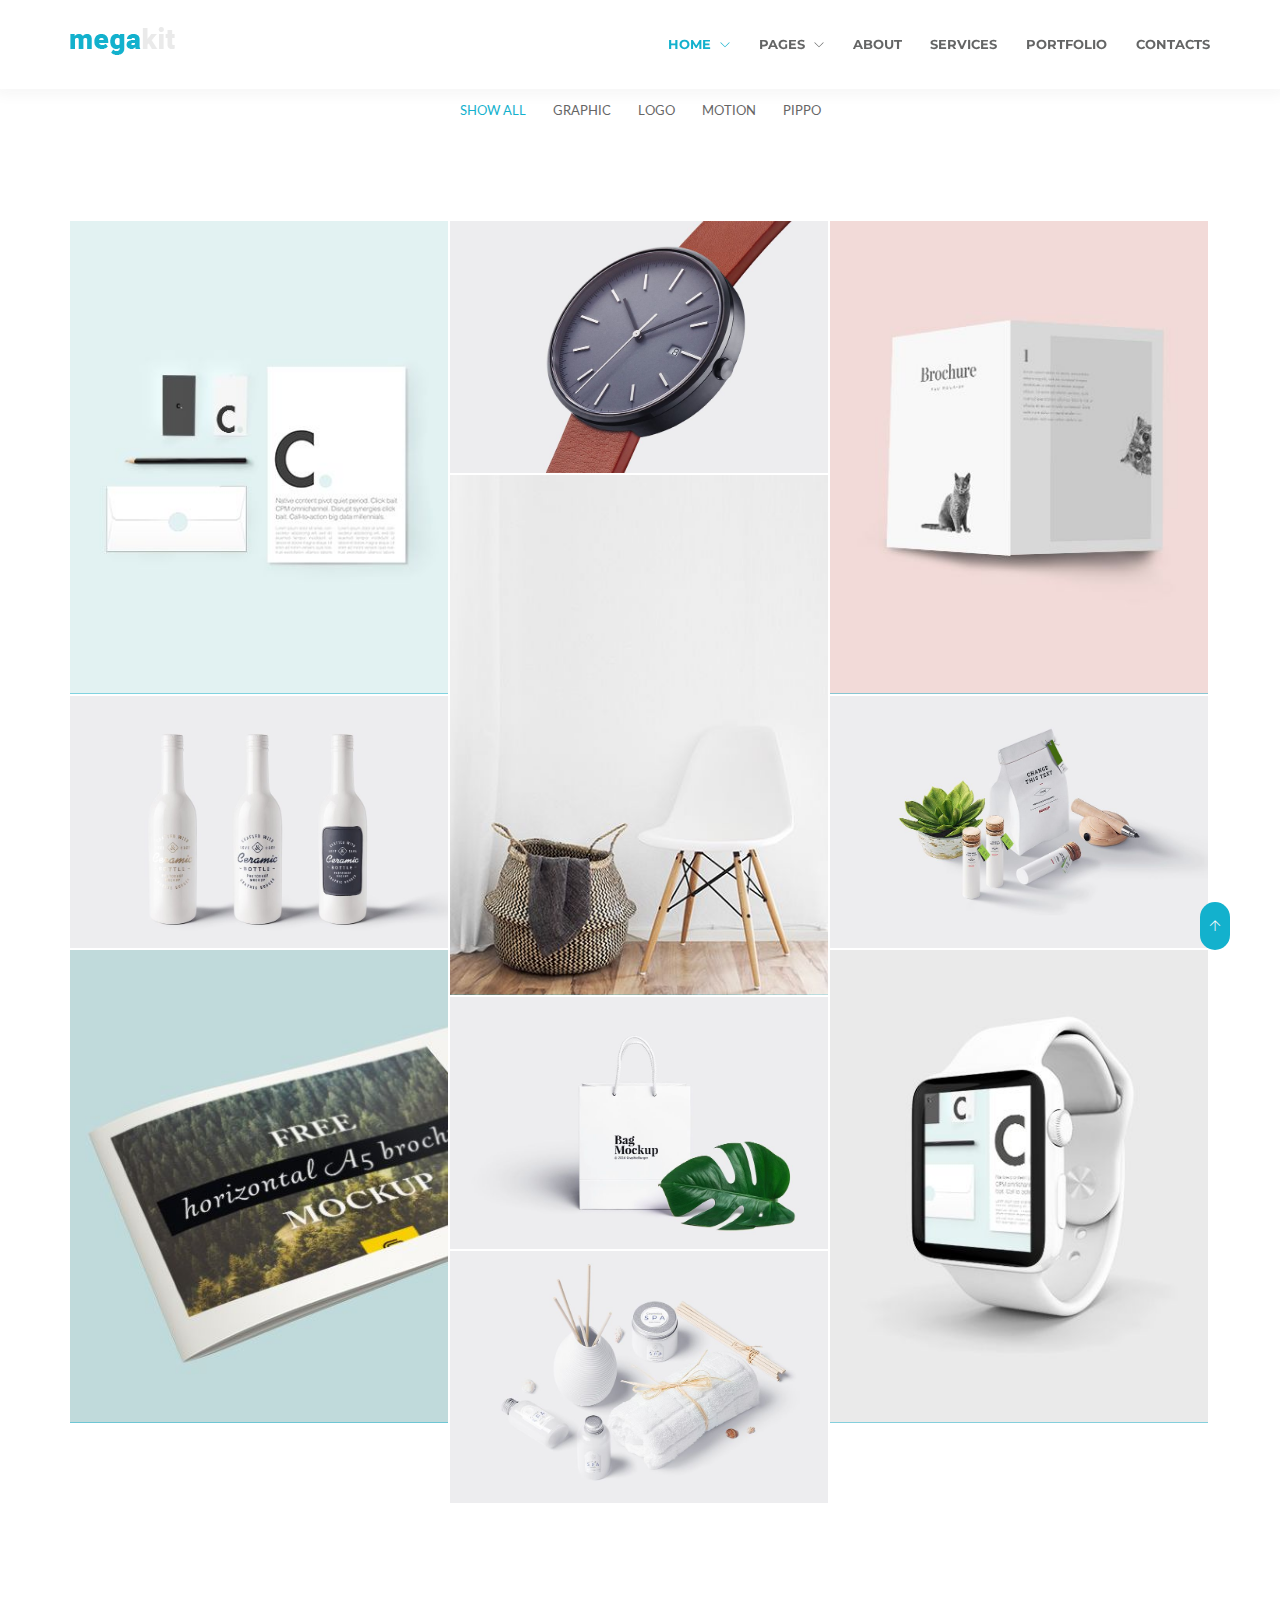
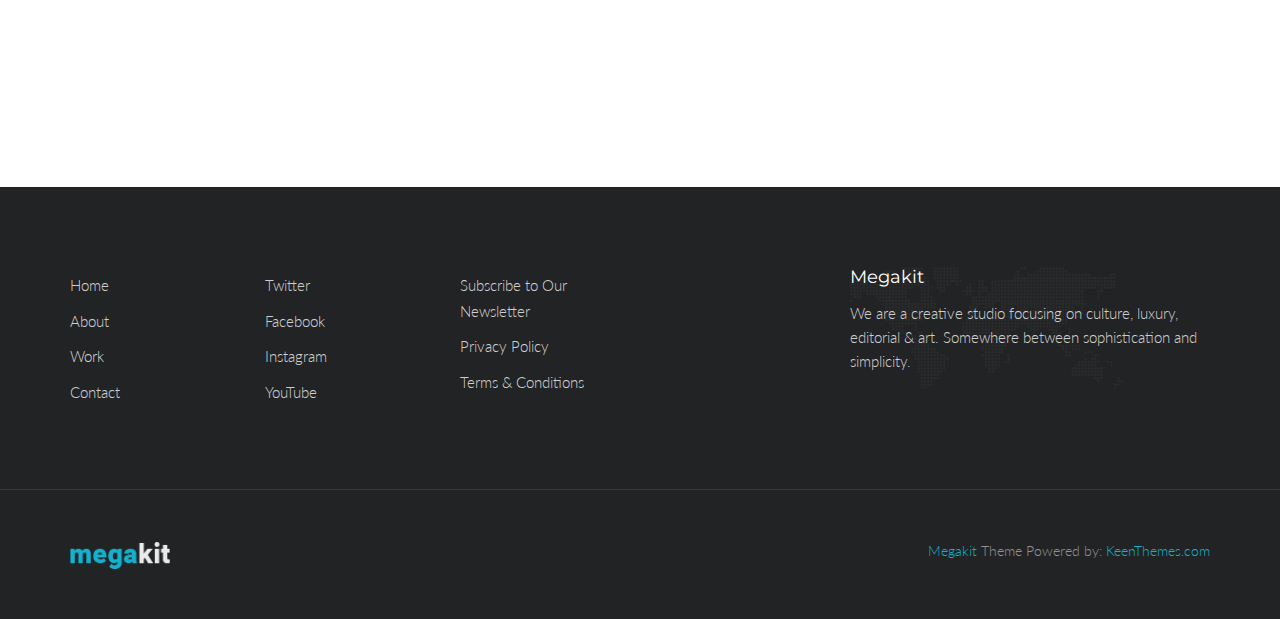
<file: nuovo/index_portfolio.html>
<!DOCTYPE html>
<html lang="en" class="no-js">
  <!-- Begin Head -->
  <head>
    <!-- Basic -->
    <meta charset="utf-8"/>
    <meta name="viewport" content="width=device-width, initial-scale=1, shrink-to-fit=no">
    <meta http-equiv="x-ua-compatible" content="ie=edge">
    <title>Megakit - HTML5 Theme</title>
    <meta name="keywords" content="HTML5 Theme" />
    <meta name="description" content="Megakit - HTML5 Theme">
    <meta name="author" content="keenthemes.com">
    <!-- Web Fonts -->
    <link href="https://fonts.googleapis.com/css?family=Lato:300,400,400i|Montserrat:400,700" rel="stylesheet">
    <!-- Vendor Styles -->
    <link href="vendor/bootstrap/css/bootstrap.min.css" rel="stylesheet" type="text/css"/>
    <link href="css/animate.css" rel="stylesheet" type="text/css"/>
    <link href="vendor/themify/themify.css" rel="stylesheet" type="text/css"/>
    <link href="vendor/scrollbar/scrollbar.min.css" rel="stylesheet" type="text/css"/>
    <link href="vendor/swiper/swiper.min.css" rel="stylesheet" type="text/css"/>
    <link href="vendor/cubeportfolio/css/cubeportfolio.min.css" rel="stylesheet" type="text/css"/>
    <!-- Theme Styles -->
    <link href="css/style.css" rel="stylesheet" type="text/css"/>
    <link href="css/global/global.css" rel="stylesheet" type="text/css"/>
    <!-- Favicon -->
    <link rel="shortcut icon" href="img/favicon.ico" type="image/x-icon">
    <link rel="apple-touch-icon" href="img/apple-touch-icon.png">
  </head>
  <!-- End Head -->
  <!-- Body -->
  <body>
    <!--========== HEADER V2 ==========-->
    <!-- <header class="navbar-fixed-top s-header-v2 js__header-sticky"> -->
    <header class="navbar-fixed-top s-header-v2 s-header__shrink">
      <!-- Navbar -->
      <nav class="s-header-v2__navbar">
        <div class="container g-display-table--lg">
          <!-- Navbar Row -->
          <div class="s-header-v2__navbar-row">
            <!-- Brand and toggle get grouped for better mobile display -->
            <div class="s-header-v2__navbar-col">
              <button type="button" class="collapsed s-header-v2__toggle" data-toggle="collapse" data-target="#nav-collapse" aria-expanded="false">
              <span class="s-header-v2__toggle-icon-bar"></span>
              </button>
            </div>
            <div class="s-header-v2__navbar-col s-header-v2__navbar-col-width--180">
              <!-- Logo -->
              <div class="s-header-v2__logo">
                <a href="index.html" class="s-header-v2__logo-link">
                <img class="s-header-v2__logo-img s-header-v2__logo-img--default" src="img/logo-white.png" alt="Dublin Logo">
                <img class="s-header-v2__logo-img s-header-v2__logo-img--shrink" src="img/logo.png" alt="Dublin Logo">
                </a>
              </div>
              <!-- End Logo -->
            </div>
            <div class="s-header-v2__navbar-col s-header-v2__navbar-col--right">
              <!-- Collect the nav links, forms, and other content for toggling -->
              <div class="collapse navbar-collapse s-header-v2__navbar-collapse" id="nav-collapse">
                <ul class="s-header-v2__nav">
                  <!-- Home -->
                  <li class="dropdown s-header-v2__nav-item s-header-v2__dropdown-on-hover">
                    <a href="index.html" class="dropdown-toggle s-header-v2__nav-link -is-active" data-toggle="dropdown" role="button" aria-haspopup="true" aria-expanded="false">Home <span class="g-font-size-10--xs g-margin-l-5--xs ti-angle-down"></span></a>
                    <ul class="dropdown-menu s-header-v2__dropdown-menu">
                      <li><a href="index.html" class="s-header-v2__dropdown-menu-link">Corporate</a></li>
                      <li><a href="index_lawyer.html" class="s-header-v2__dropdown-menu-link">Lawyer</a></li>
                      <li><a href="index_app_landing.html" class="s-header-v2__dropdown-menu-link">App Landing</a></li>
                      <li><a href="index_events.html" class="s-header-v2__dropdown-menu-link">Events</a></li>
                      <li><a href="index_clinic.html" class="s-header-v2__dropdown-menu-link -is-active">Clinic</a></li>
                    </ul>
                  </li>
                  <!-- End Home -->
                  <!-- Pages -->
                  <li class="dropdown s-header-v2__nav-item s-header-v2__dropdown-on-hover">
                    <a href="javascript:void(0);" class="dropdown-toggle s-header-v2__nav-link" data-toggle="dropdown" role="button" aria-haspopup="true" aria-expanded="false">Pages <span class="g-font-size-10--xs g-margin-l-5--xs ti-angle-down"></span></a>
                    <ul class="dropdown-menu s-header-v2__dropdown-menu">
                      <li><a href="team.html" class="s-header-v2__dropdown-menu-link">Team</a></li>
                      <li><a href="faq.html" class="s-header-v2__dropdown-menu-link">FAQ</a></li>
                      <li><a href="events.html" class="s-header-v2__dropdown-menu-link">Events</a></li>
                      <li><a href="index_coming_soon.html" class="s-header-v2__dropdown-menu-link">Coming Soon</a></li>
                    </ul>
                  </li>
                  <!-- End Pages -->
                  <li class="s-header-v2__nav-item"><a href="about.html" class="s-header-v2__nav-link">About</a></li>
                  <li class="s-header-v2__nav-item"><a href="services.html" class="s-header-v2__nav-link">Services</a></li>
                  <li class="s-header-v2__nav-item"><a href="index_portfolio.html" class="s-header-v2__nav-link">Portfolio</a></li>
                  <li class="s-header-v2__nav-item"><a href="contacts.html" class="s-header-v2__nav-link s-header-v2__nav-link--dark">Contacts</a></li>
                </ul>
              </div>
              <!-- End Nav Menu -->
            </div>
          </div>
          <!-- End Navbar Row -->
        </div>
      </nav>
      <!-- End Navbar -->
    </header>
    <!-- Overlay -->
    <div class="s-header-bg-overlay js__bg-overlay">
      <!-- Nav -->
      <nav class="s-header__nav js__scrollbar">
        <div class="container-fluid">
          <!-- Menu List -->
          <ul class="list-unstyled s-header__nav-menu">
            <li class="s-header__nav-menu-item"><a class="s-header__nav-menu-link s-header__nav-menu-link-divider" href="index.html">Corporate</a></li>
            <li class="s-header__nav-menu-item"><a class="s-header__nav-menu-link s-header__nav-menu-link-divider" href="index_app_landing.html">App Landing</a></li>
            <li class="s-header__nav-menu-item"><a class="s-header__nav-menu-link s-header__nav-menu-link-divider -is-active" href="index_portfolio.html">Portfolio</a></li>
            <li class="s-header__nav-menu-item"><a class="s-header__nav-menu-link s-header__nav-menu-link-divider" href="index_events.html">Events</a></li>
            <li class="s-header__nav-menu-item"><a class="s-header__nav-menu-link s-header__nav-menu-link-divider" href="index_lawyer.html">Lawyer</a></li>
            <li class="s-header__nav-menu-item"><a class="s-header__nav-menu-link s-header__nav-menu-link-divider" href="index_clinic.html">Clinic</a></li>
            <li class="s-header__nav-menu-item"><a class="s-header__nav-menu-link s-header__nav-menu-link-divider" href="index_coming_soon.html">Coming Soon</a></li>
          </ul>
          <!-- End Menu List -->
          <!-- Menu List -->
          <ul class="list-unstyled s-header__nav-menu">
            <li class="s-header__nav-menu-item"><a class="s-header__nav-menu-link s-header__nav-menu-link-divider" href="about.html">About</a></li>
            <li class="s-header__nav-menu-item"><a class="s-header__nav-menu-link s-header__nav-menu-link-divider" href="team.html">Team</a></li>
            <li class="s-header__nav-menu-item"><a class="s-header__nav-menu-link s-header__nav-menu-link-divider" href="services.html">Services</a></li>
            <li class="s-header__nav-menu-item"><a class="s-header__nav-menu-link s-header__nav-menu-link-divider" href="events.html">Events</a></li>
            <li class="s-header__nav-menu-item"><a class="s-header__nav-menu-link s-header__nav-menu-link-divider" href="faq.html">FAQ</a></li>
            <li class="s-header__nav-menu-item"><a class="s-header__nav-menu-link s-header__nav-menu-link-divider" href="contacts.html">Contacts</a></li>
          </ul>
          <!-- End Menu List -->
        </div>
      </nav>
      <!-- End Nav -->
      <!-- Action -->
      <ul class="list-inline s-header__action s-header__action--lb">
        <li class="s-header__action-item"><a class="s-header__action-link -is-active" href="#">En</a></li>
        <li class="s-header__action-item"><a class="s-header__action-link" href="#">Fr</a></li>
      </ul>
      <!-- End Action -->
      <!-- Action -->
      <ul class="list-inline s-header__action s-header__action--rb">
        <li class="s-header__action-item">
          <a class="s-header__action-link" href="https://www.behance.net/keenthemes">
          <i class="g-padding-r-5--xs ti-facebook"></i>
          <span class="g-display-none--xs g-display-inline-block--sm">Facebook</span>
          </a>
        </li>
        <li class="s-header__action-item">
          <a class="s-header__action-link" href="https://twitter.com/keenthemes">
          <i class="g-padding-r-5--xs ti-twitter"></i>
          <span class="g-display-none--xs g-display-inline-block--sm">Twitter</span>
          </a>
        </li>
        <li class="s-header__action-item">
          <a class="s-header__action-link" href="https://dribbble.com/keenthemes">
          <i class="g-padding-r-5--xs ti-dribbble"></i>
          <span class="g-display-none--xs g-display-inline-block--sm">Dribbble</span>
          </a>
        </li>
      </ul>
      <!-- End Action -->
    </div>
    <!-- End Overlay -->
    </header>
    <!--========== END HEADER ==========-->
    <!--========== PROMO BLOCK ==========-->
    <!-- <div class="g-bg-color--sky-light">
      <div class="container g-padding-y-125--xs">
        <div class="g-padding-y-50--xs">
          <h1 class="g-font-size-35--xs g-font-size-55--sm g-font-size-70--lg">We're Megakit</h1>
          <p class="g-font-size-22--xs g-font-size-24--md g-margin-b-0--xs">Reimagining the real app experience and leading brands.</p>
        </div>
      </div>
    </div> -->
    <!--========== END PROMO BLOCK ==========-->
    <!--========== PAGE CONTENT ==========-->
    <!-- Portfolio Filter -->
    <div class="container g-padding-y-100--xs">
      <div class="s-portfolio">
        <div id="js__filters-portfolio-gallery" class="s-portfolio__filter-v1 cbp-l-filters-text cbp-l-filters-center">
          <div data-filter="*" class="s-portfolio__filter-v1-item cbp-filter-item cbp-filter-item-active">Show All</div>
          <div data-filter=".graphic" class="s-portfolio__filter-v1-item cbp-filter-item">Graphic</div>
          <div data-filter=".logos" class="s-portfolio__filter-v1-item cbp-filter-item">Logo</div>
          <div data-filter=".motion" class="s-portfolio__filter-v1-item cbp-filter-item">Motion</div>

          <div data-filter=".pippo" class="s-portfolio__filter-v1-item cbp-filter-item">pippo</div>

        </div>
      </div>
    </div>
    <!-- End Portfolio Filter -->
    <!-- Portfolio Gallery -->
    <div class="container">
      <div id="js__grid-portfolio-gallery" class="cbp">
        <!-- Item -->
        <div class="s-portfolio__item cbp-item logos pippo">
          <div class="s-portfolio__img-effect">
            <img src="img/400x500/01.jpg" alt="Portfolio Image">
          </div>
          <div class="s-portfolio__caption-hover--cc">
            <div class="g-margin-b-25--xs">
              <h2 class="g-font-size-18--xs g-color--white g-margin-b-5--xs">Portfolio Item</h2>
              <p class="g-color--white-opacity">by KeenThemes Inc.</p>
            </div>
            <ul class="list-inline g-ul-li-lr-5--xs g-margin-b-0--xs">
              <li>
                <a href="img/400x500/01.jpg" class="cbp-lightbox s-icon s-icon--sm s-icon--white-bg g-radius--circle" data-title="Portfolio Item <br/> by KeenThemes Inc.">
                <i class="ti-fullscreen"></i>
                </a>
              </li>
              <li>
                <a href="http://themeforest.net/item/metronic-responsive-admin-dashboard-template/4021469?ref=keenthemes" class="s-icon s-icon--sm s-icon s-icon--white-bg g-radius--circle">
                <i class="ti-link"></i>
                </a>
              </li>
            </ul>
          </div>
        </div>
        <!-- Item -->
        <div class="s-portfolio__item cbp-item graphic">
          <div class="s-portfolio__img-effect">
            <img src="img/970x647/06.jpg" alt="Portfolio Image">
          </div>
          <div class="s-portfolio__caption-hover--cc">
            <div class="g-margin-b-25--xs">
              <h3 class="g-font-size-18--xs g-color--white g-margin-b-5--xs">Portfolio Item</h3>
              <p class="g-color--white-opacity">by KeenThemes Inc.</p>
            </div>
            <ul class="list-inline g-ul-li-lr-5--xs g-margin-b-0--xs">
              <li>
                <a href="img/970x647/06.jpg" class="cbp-lightbox s-icon s-icon--sm s-icon--white-bg g-radius--circle" data-title="Portfolio Item <br/> by KeenThemes Inc.">
                <i class="ti-fullscreen"></i>
                </a>
              </li>
              <li>
                <a href="http://themeforest.net/item/metronic-responsive-admin-dashboard-template/4021469?ref=keenthemes" class="s-icon s-icon--sm s-icon s-icon--white-bg g-radius--circle">
                <i class="ti-link"></i>
                </a>
              </li>
            </ul>
          </div>
        </div>
        <!-- Item -->
        <div class="s-portfolio__item cbp-item logos">
          <div class="s-portfolio__img-effect">
            <img src="img/400x500/02.jpg" alt="Portfolio Image">
          </div>
          <div class="s-portfolio__caption-hover--cc">
            <div class="g-margin-b-25--xs">
              <h4 class="g-font-size-18--xs g-color--white g-margin-b-5--xs">Portfolio Item</h4>
              <p class="g-color--white-opacity">by KeenThemes Inc.</p>
            </div>
            <ul class="list-inline g-ul-li-lr-5--xs g-margin-b-0--xs">
              <li>
                <a href="img/400x500/02.jpg" class="cbp-lightbox s-icon s-icon--sm s-icon--white-bg g-radius--circle" data-title="Portfolio Item <br/> by KeenThemes Inc. <button class='btn btn-default'> lezzini </button> <i class='ti-fullscreen'></i>">
                <i class="ti-fullscreen"></i>
                </a>
              </li>
              <li>
                <a href="http://themeforest.net/item/metronic-responsive-admin-dashboard-template/4021469?ref=keenthemes" class="s-icon s-icon--sm s-icon s-icon--white-bg g-radius--circle">
                <i class="ti-link"></i>
                </a>
              </li>
            </ul>
          </div>
        </div>
        <!-- Item -->
        <div class="s-portfolio__item cbp-item motion graphic">
          <div class="s-portfolio__img-effect">
            <img src="img/400x550/01.jpg" alt="Portfolio Image">
          </div>
          <div class="s-portfolio__caption-hover--cc">
            <div class="g-margin-b-25--xs">
              <h4 class="g-font-size-18--xs g-color--white g-margin-b-5--xs">Portfolio Item</h4>
              <p class="g-color--white-opacity">by KeenThemes Inc.</p>
            </div>
            <ul class="list-inline g-ul-li-lr-5--xs g-margin-b-0--xs">
              <li>
                <a href="img/400x550/01.jpg" class="cbp-lightbox s-icon s-icon--sm s-icon--white-bg g-radius--circle" data-title="Portfolio Item <br/> by KeenThemes Inc.">
                <i class="ti-fullscreen"></i>
                </a>
              </li>
              <li>
                <a href="http://themeforest.net/item/metronic-responsive-admin-dashboard-template/4021469?ref=keenthemes" class="s-icon s-icon--sm s-icon s-icon--white-bg g-radius--circle">
                <i class="ti-link"></i>
                </a>
              </li>
            </ul>
          </div>
        </div>
        <!-- Item -->
        <div class="s-portfolio__item cbp-item logos graphic">
          <div class="s-portfolio__img-effect">
            <img src="img/970x647/09.jpg" alt="Portfolio Image">
          </div>
          <div class="s-portfolio__caption-hover--cc">
            <div class="g-margin-b-25--xs">
              <h4 class="g-font-size-18--xs g-color--white g-margin-b-5--xs">Portfolio Item</h4>
              <p class="g-color--white-opacity">by KeenThemes Inc.</p>
            </div>
            <ul class="list-inline g-ul-li-lr-5--xs g-margin-b-0--xs">
              <li>
                <a href="img/970x647/09.jpg" class="cbp-lightbox s-icon s-icon--sm s-icon--white-bg g-radius--circle" data-title="Portfolio Item <br/> by KeenThemes Inc.">
                <i class="ti-fullscreen"></i>
                </a>
              </li>
              <li>
                <a href="http://themeforest.net/item/metronic-responsive-admin-dashboard-template/4021469?ref=keenthemes" class="s-icon s-icon--sm s-icon s-icon--white-bg g-radius--circle">
                <i class="ti-link"></i>
                </a>
              </li>
            </ul>
          </div>
        </div>
        <!-- Item -->
        <!-- full click -->
        <div class="s-portfolio__item cbp-item motion graphic">
          <a href="img/970x647/04.jpg" class="cbp-lightbox" data-title="Portfolio Item <br/> by KeenThemes Inc.">
          <div class="s-portfolio__img-effect">
            <img src="img/970x647/04.jpg" alt="Portfolio Image">
          </div>
            <div class="s-portfolio__caption-hover--cc">
              <div class="g-margin-b-25--xs">
                <h4 class="g-font-size-18--xs g-color--white g-margin-b-5--xs">Portfolio Item</h4>
                <p class="g-color--white-opacity">by KeenThemes Inc.</p>
              </div>
            </div>
          </a>
        </div>
        <!-- full click -->
        <!-- Item -->
        <div class="s-portfolio__item cbp-item logos">
          <div class="s-portfolio__img-effect">
            <img src="img/400x500/03.jpg" alt="Portfolio Image">
          </div>
          <div class="s-portfolio__caption-hover--cc">
            <div class="g-margin-b-25--xs">
              <h4 class="g-font-size-18--xs g-color--white g-margin-b-5--xs">Portfolio Item</h4>
              <p class="g-color--white-opacity">by KeenThemes Inc.</p>
            </div>
            <ul class="list-inline g-ul-li-lr-5--xs g-margin-b-0--xs">
              <li>
                <a href="img/400x500/03.jpg" class="cbp-lightbox s-icon s-icon--sm s-icon--white-bg g-radius--circle" data-title="Portfolio Item <br/> by KeenThemes Inc.">
                <i class="ti-fullscreen"></i>
                </a>
              </li>
              <li>
                <a href="http://themeforest.net/item/metronic-responsive-admin-dashboard-template/4021469?ref=keenthemes" class="s-icon s-icon--sm s-icon s-icon--white-bg g-radius--circle">
                <i class="ti-link"></i>
                </a>
              </li>
            </ul>
          </div>
        </div>
        <!-- Item -->
        <div class="s-portfolio__item cbp-item motion graphic">
          <div class="s-portfolio__img-effect">
            <img src="img/400x500/04.jpg" alt="Portfolio Image">
          </div>
          <div class="s-portfolio__caption-hover--cc">
            <div class="g-margin-b-25--xs">
              <h4 class="g-font-size-18--xs g-color--white g-margin-b-5--xs">Portfolio Item</h4>
              <p class="g-color--white-opacity">by KeenThemes Inc.</p>
            </div>
            <ul class="list-inline g-ul-li-lr-5--xs g-margin-b-0--xs">
              <li>
                <a href="img/400x500/04.jpg" class="cbp-lightbox s-icon s-icon--sm s-icon--white-bg g-radius--circle" data-title="Portfolio Item <br/> by KeenThemes Inc.">
                <i class="ti-fullscreen"></i>
                </a>
              </li>
              <li>
                <a href="http://themeforest.net/item/metronic-responsive-admin-dashboard-template/4021469?ref=keenthemes" class="s-icon s-icon--sm s-icon s-icon--white-bg g-radius--circle">
                <i class="ti-link"></i>
                </a>
              </li>
            </ul>
          </div>
        </div>
        <!-- Item -->
        <div class="s-portfolio__item cbp-item motion graphic">
          <div class="s-portfolio__img-effect">
            <img src="img/970x647/07.jpg" alt="Portfolio Image">
          </div>
          <div class="s-portfolio__caption-hover--cc">
            <div class="g-margin-b-25--xs">
              <h4 class="g-font-size-18--xs g-color--white g-margin-b-5--xs">Portfolio Item</h4>
              <p class="g-color--white-opacity">by KeenThemes Inc.</p>
            </div>
            <ul class="list-inline g-ul-li-lr-5--xs g-margin-b-0--xs">
              <li>
                <a href="img/970x647/07.jpg" class="cbp-lightbox s-icon s-icon--sm s-icon--white-bg g-radius--circle" data-title="Portfolio Item <br/> by KeenThemes Inc.">
                <i class="ti-fullscreen"></i>
                </a>
              </li>
              <li>
                <a href="http://themeforest.net/item/metronic-responsive-admin-dashboard-template/4021469?ref=keenthemes" class="s-icon s-icon--sm s-icon s-icon--white-bg g-radius--circle">
                <i class="ti-link"></i>
                </a>
              </li>
            </ul>
          </div>
        </div>
        <!-- Item -->
        <div class="s-portfolio__item cbp-item motion graphic">
          <div class="s-portfolio__img-effect">
            <img src="img/970x647/05.jpg" alt="Portfolio Image">
          </div>
          <div class="s-portfolio__caption-hover--cc">
            <div class="g-margin-b-25--xs">
              <h4 class="g-font-size-18--xs g-color--white g-margin-b-5--xs">Portfolio Item</h4>
              <p class="g-color--white-opacity">by KeenThemes Inc.</p>
            </div>
            <ul class="list-inline g-ul-li-lr-5--xs g-margin-b-0--xs">
              <li>
                <a href="img/970x647/05.jpg" class="cbp-lightbox s-icon s-icon--sm s-icon--white-bg g-radius--circle" data-title="Portfolio Item <br/> by KeenThemes Inc.">
                <i class="ti-fullscreen"></i>
                </a>
              </li>
              <li>
                <a href="http://themeforest.net/item/metronic-responsive-admin-dashboard-template/4021469?ref=keenthemes" class="s-icon s-icon--sm s-icon s-icon--white-bg g-radius--circle">
                <i class="ti-link"></i>
                </a>
              </li>
            </ul>
          </div>
        </div>
        <!-- End Item -->
      </div>
      <!-- End Portfolio Gallery -->
    </div>
    <!-- End Portfolio -->
    <!-- Clients -->
    <div class="g-container--md g-padding-y-80--xs g-padding-y-125--sm">
      <!-- Swiper Clients -->
      <div class="s-swiper js__swiper-clients">
        <div class="swiper-wrapper">
          <div class="swiper-slide">
            <div class="wow fadeIn" data-wow-duration=".3" data-wow-delay=".1s">
              <img class="s-clients-v1" src="img/clients/01-dark.png" alt="Clients Logo">
            </div>
          </div>
          <div class="swiper-slide">
            <div class="wow fadeIn" data-wow-duration=".3" data-wow-delay=".2s">
              <img class="s-clients-v1" src="img/clients/02-dark.png" alt="Clients Logo">
            </div>
          </div>
          <div class="swiper-slide">
            <div class="wow fadeIn" data-wow-duration=".3" data-wow-delay=".3s">
              <img class="s-clients-v1" src="img/clients/03-dark.png" alt="Clients Logo">
            </div>
          </div>
          <div class="swiper-slide">
            <div class="wow fadeIn" data-wow-duration=".3" data-wow-delay=".4s">
              <img class="s-clients-v1" src="img/clients/04-dark.png" alt="Clients Logo">
            </div>
          </div>
          <div class="swiper-slide">
            <div class="wow fadeIn" data-wow-duration=".3" data-wow-delay=".5s">
              <img class="s-clients-v1" src="img/clients/05-dark.png" alt="Clients Logo">
            </div>
          </div>
        </div>
      </div>
      <!-- End Swiper Clients -->
    </div>
    <!-- End Clients -->
    <!--========== END PAGE CONTENT ==========-->
    <!--========== FOOTER ==========-->
    <footer class="g-bg-color--dark">
      <!-- Links -->
      <div class="g-hor-divider__dashed--white-opacity-lightest">
        <div class="container g-padding-y-80--xs">
          <div class="row">
            <div class="col-sm-2 g-margin-b-20--xs g-margin-b-0--md">
              <ul class="list-unstyled g-ul-li-tb-5--xs g-margin-b-0--xs">
                <li><a class="g-font-size-15--xs g-color--white-opacity" href="http://themeforest.net/item/metronic-responsive-admin-dashboard-template/4021469?ref=keenthemes">Home</a></li>
                <li><a class="g-font-size-15--xs g-color--white-opacity" href="http://themeforest.net/item/metronic-responsive-admin-dashboard-template/4021469?ref=keenthemes">About</a></li>
                <li><a class="g-font-size-15--xs g-color--white-opacity" href="http://themeforest.net/item/metronic-responsive-admin-dashboard-template/4021469?ref=keenthemes">Work</a></li>
                <li><a class="g-font-size-15--xs g-color--white-opacity" href="http://themeforest.net/item/metronic-responsive-admin-dashboard-template/4021469?ref=keenthemes">Contact</a></li>
              </ul>
            </div>
            <div class="col-sm-2 g-margin-b-20--xs g-margin-b-0--md">
              <ul class="list-unstyled g-ul-li-tb-5--xs g-margin-b-0--xs">
                <li><a class="g-font-size-15--xs g-color--white-opacity" href="http://themeforest.net/item/metronic-responsive-admin-dashboard-template/4021469?ref=keenthemes">Twitter</a></li>
                <li><a class="g-font-size-15--xs g-color--white-opacity" href="http://themeforest.net/item/metronic-responsive-admin-dashboard-template/4021469?ref=keenthemes">Facebook</a></li>
                <li><a class="g-font-size-15--xs g-color--white-opacity" href="http://themeforest.net/item/metronic-responsive-admin-dashboard-template/4021469?ref=keenthemes">Instagram</a></li>
                <li><a class="g-font-size-15--xs g-color--white-opacity" href="http://themeforest.net/item/metronic-responsive-admin-dashboard-template/4021469?ref=keenthemes">YouTube</a></li>
              </ul>
            </div>
            <div class="col-sm-2 g-margin-b-40--xs g-margin-b-0--md">
              <ul class="list-unstyled g-ul-li-tb-5--xs g-margin-b-0--xs">
                <li><a class="g-font-size-15--xs g-color--white-opacity" href="http://themeforest.net/item/metronic-responsive-admin-dashboard-template/4021469?ref=keenthemes">Subscribe to Our Newsletter</a></li>
                <li><a class="g-font-size-15--xs g-color--white-opacity" href="http://themeforest.net/item/metronic-responsive-admin-dashboard-template/4021469?ref=keenthemes">Privacy Policy</a></li>
                <li><a class="g-font-size-15--xs g-color--white-opacity" href="http://themeforest.net/item/metronic-responsive-admin-dashboard-template/4021469?ref=keenthemes">Terms &amp; Conditions</a></li>
              </ul>
            </div>
            <div class="col-md-4 col-md-offset-2 col-sm-5 col-sm-offset-1 s-footer__logo g-padding-y-50--xs g-padding-y-0--md">
              <h3 class="g-font-size-18--xs g-color--white">Megakit</h3>
              <p class="g-color--white-opacity">We are a creative studio focusing on culture, luxury, editorial &amp; art. Somewhere between sophistication and simplicity.</p>
            </div>
          </div>
        </div>
      </div>
      <!-- End Links -->
      <!-- Copyright -->
      <div class="container g-padding-y-50--xs">
        <div class="row">
          <div class="col-xs-6">
            <a href="index.html">
            <img class="g-width-100--xs g-height-auto--xs" src="img/logo.png" alt="Megakit Logo">
            </a>
          </div>
          <div class="col-xs-6 g-text-right--xs">
            <p class="g-font-size-14--xs g-margin-b-0--xs g-color--white-opacity-light"><a href="http://keenthemes.com/preview/Megakit/">Megakit</a> Theme Powered by: <a href="http://www.keenthemes.com/">KeenThemes.com</a></p>
          </div>
        </div>
      </div>
      <!-- End Copyright -->
    </footer>
    <!--========== END FOOTER ==========-->
    <!-- Back To Top -->
    <a href="javascript:void(0);" class="s-back-to-top js__back-to-top"></a>
    <!--========== JAVASCRIPTS (Load javascripts at bottom, this will reduce page load time) ==========-->
    <!-- Vendor -->
    <script type="text/javascript" src="vendor/jquery.min.js"></script>
    <script type="text/javascript" src="vendor/jquery.migrate.min.js"></script>
    <script type="text/javascript" src="vendor/bootstrap/js/bootstrap.min.js"></script>
    <script type="text/javascript" src="vendor/jquery.smooth-scroll.min.js"></script>
    <script type="text/javascript" src="vendor/jquery.back-to-top.min.js"></script>
    <script type="text/javascript" src="vendor/scrollbar/jquery.scrollbar.min.js"></script>
    <script type="text/javascript" src="vendor/swiper/swiper.jquery.min.js"></script>
    <script type="text/javascript" src="vendor/cubeportfolio/js/jquery.cubeportfolio.min.js"></script>
    <script type="text/javascript" src="vendor/jquery.wow.min.js"></script>
    <!-- General Components and Settings -->
    <script type="text/javascript" src="js/global.min.js"></script>
    <!-- <script type="text/javascript" src="js/components/header-sticky.min.js"></script> -->
    <script type="text/javascript" src="js/components/scrollbar.min.js"></script>
    <script type="text/javascript" src="js/components/swiper.min.js"></script>
    <script type="text/javascript" src="js/components/portfolio-3-col.min.js"></script>
    <script type="text/javascript" src="js/components/wow.min.js"></script>
    <!--========== END JAVASCRIPTS ==========-->
  </body>
  <!-- End Body -->
</html>
</file>
<file: gallery/css/demo.css>
/* General Demo Style */
@import url(http://fonts.googleapis.com/css?family=Lato:300,400,700);

/*html { height: 100%; }

body {
    font-family: 'Lato', Calibri, Arial, sans-serif;
    background: #f9f9f9 url(../images/bg.png);
    font-weight: 300;
    font-size: 15px;
    color: #333;
    overflow: scroll;
    overflow-x: hidden;
}*/

/*a {
	color: #555;
	text-decoration: none;
}
h1{
	margin: 0px auto;
	max-width: 1170px;
	padding: 20px 0px;
	text-shadow: 0 -1px 0 #888;
}*/
/*.container {
	max-width: 1170px;
	position: relative;
	margin: 0 auto;
	-webkit-box-shadow: -1px 0px 19px rgba(20, 20, 20, 0.85);
	-moz-box-shadow:    -1px 0px 19px rgba(20, 20, 20, 0.85);
	box-shadow:         -1px 0px 19px rgba(20, 20, 20, 0.85);
	min-height: 800px;
	background: #f9f9f9;
	margin-top:40px;
	padding:40px;
}*/

/*.container > header {
	width: 90%;
	max-width: 1240px;
	margin: 0 auto;
	position: relative;
	padding: 0 30px 50px 30px;
}

.container > header {
	padding: 60px 30px 50px;
	text-align: center;
}

.container > header h1 {
	font-size: 34px;
	line-height: 38px;
	margin: 0 auto;
	font-weight: 700;
	color: #333;
}

.container > header h1 span {
	display: block;
	font-size: 20px;
	font-weight: 300;
}*/

/*
.main > p {
	text-align: center;
	padding: 50px 20px;
}


.main h5{
	margin: 40px 0px 40px 0px;
	font-size: 22px;
}

.main h4{
	margin: 40px 0px 40px 0px;
	padding-top: 20px;
	font-size: 24px;
	border-top: 1px solid #909090;
}
.main h3{
	margin: 0px 0px 40px 0px;
	font-size: 28px;
	border-bottom: 1px solid #757575;
}
.main h3 small{
	font-size: 13px;
	font-style: italic;
	background: #757575;
	color: #ffffff;
	padding: 10 20px;
	margin-left: 20px;
}*/

.og-details h3{
	color: #c3c3c3;
}

.cbp-mc-form {
	position: relative;
	background: #757575;
	padding-bottom: 20px;
}

/* Clearfix hack by Nicolas Gallagher: http://nicolasgallagher.com/micro-clearfix-hack/ */
.cbp-mc-form:before,
.cbp-mc-form:after {
	content: " "; display: table;
}

.cbp-mc-form:after {
	clear: both;
}

.cbp-mc-column {
	width: 33%;
	padding: 10px 30px;
	float: left;
}

.cbp-mc-form label {
	display: block;
	padding: 20px 5px 5px 2px;
	font-size: 14px;
	text-transform: uppercase;
	letter-spacing: 1px;
	cursor: pointer;
	color: #f0f0f0;
}

.cbp-mc-form input,
.cbp-mc-form textarea,
.cbp-mc-form select {
	font-family: 'Lato', Calibri, Arial, sans-serif;
	line-height: 1.5;
	font-size: 14px;
	padding: 5px 10px;
	color: #fff;
	display: block;
	width: 100%;
	background: #909090;
}

.cbp-mc-form input,
.cbp-mc-form textarea {
	border: 1px solid #fff;
}

.cbp-mc-form textarea {
	min-height: 200px;
}

.cbp-mc-form input:focus,
.cbp-mc-form textarea:focus,
.cbp-mc-form label:active + input,
.cbp-mc-form label:active + textarea {
	outline: none;
	/*border: 3px solid #10689a;*/
}

.cbp-mc-form select:focus {
	outline: none;
}

::-webkit-input-placeholder { /* WebKit browsers */
    /*color: #10689a;*/
    font-style: italic;
}

:-moz-placeholder { /* Mozilla Firefox 4 to 18 */
    /*color: #10689a;*/
    font-style: italic;
}

::-moz-placeholder { /* Mozilla Firefox 19+ */
    /*color: #10689a;*/
    font-style: italic;
}

:-ms-input-placeholder { /* Internet Explorer 10+ */
    /*color: #10689a;*/
    font-style: italic;
}

.cbp-mc-submit-wrap {
	text-align: center;
	padding-top: 40px;
	clear: both;
}

.cbp-mc-form input.cbp-mc-submit {
	/*background: #10689a;*/
	border: none;
	color: #fff;
	width: auto;
	cursor: pointer;
	text-transform: uppercase;
	display: inline-block;
	padding: 15px 30px;
	font-size: 1.1em;
	border-radius: 2px;
	letter-spacing: 1px;
}

.cbp-mc-form input.cbp-mc-submit:hover {
	background: #1478b1;
}

@media screen and (max-width: 70em) {
	.cbp-mc-column {
		width: 50%;
	}
	.cbp-mc-column:nth-child(3) {
		width: 100%;
	}
}

@media screen and (max-width: 48em) {
	.cbp-mc-column {
		width: 100%;
		padding: 10px;
	}
}

#responsive_layouts h3{
	margin: 40px 0px 20px 0px;
}

/* Header Style */
.header-top {
	margin: 0 auto;
	max-width: 1170px;
	line-height: 44px;
	font-size: 12px;
	background: #508B50;
	text-transform: uppercase;
	z-index: 9999;
	position: relative;
	-webkit-box-shadow: -1px 0px 19px rgba(20, 20, 20, 0.85);
	-moz-box-shadow:    -1px 0px 19px rgba(20, 20, 20, 0.85);
	box-shadow:         -1px 0px 19px rgba(20, 20, 20, 0.85);
}

.header-top a {
	padding: 0px 20px;
	letter-spacing: 1px;
	color: #333;
	display: inline-block;
	text-shadow: 0 -1px 0 #9B9898;
	border-right:1px solid #336137;
}

.header-top a:hover {
	background: rgba(255,255,255,0.8);
	color: #000;
}

.header-top span.right {
	float: right;
}

.header-top span.right a {
	float: left;
	display: block;
}
</file>
<file: gallery/documentation/assets/js/google-code-prettify/prettify.css>
.com { color: #93a1a1; }
.lit { color: #195f91; }
.pun, .opn, .clo { color: #93a1a1; }
.fun { color: #dc322f; }
.str, .atv { color: #D14; }
.kwd, .linenums .tag { color: #1e347b; }
.typ, .atn, .dec, .var { color: teal; }
.pln { color: #48484c; }

.prettyprint {
  padding: 8px;
  background-color: #f7f7f9;
  border: 1px solid #e1e1e8;
}
.prettyprint.linenums {
  -webkit-box-shadow: inset 40px 0 0 #fbfbfc, inset 41px 0 0 #ececf0;
     -moz-box-shadow: inset 40px 0 0 #fbfbfc, inset 41px 0 0 #ececf0;
          box-shadow: inset 40px 0 0 #fbfbfc, inset 41px 0 0 #ececf0;
}

/* Specify class=linenums on a pre to get line numbering */
ol.linenums {
  margin: 0 0 0 33px; /* IE indents via margin-left */
} 
ol.linenums li {
  padding-left: 12px;
  color: #bebec5;
  line-height: 18px;
  text-shadow: 0 1px 0 #fff;
}
</file>
<file: gallery/documentation/assets/css/documenter_style.css>
/*!
 * Documenter 2.0
 * http://rxa.li/documenter
 *
 * Copyright 2013, Xaver Birsak
 * http://revaxarts.com
 *
 */
html, body{max-width:100%;}
body{ padding-bottom: 40px;}

#documenter_content{
	padding-top: 200px;
}
#documenter-cover{
	min-height: 600px;
}

.masthead h1{
	margin-top: 48px;
}

section h3,
section h4,
section h5,
section h6 {
	padding: 0;
	clear: both;
	line-height: 1.2em;
	margin-top: 2em;
}
section h3{ font-size:2em;}
section h4{ font-size:1.5em;}
section h5{ font-size:1.3em;}
section h6{ font-size:1.1em;}

hr.notop{
	margin-top:3px;
}
	
footer{
	padding-bottom:500px;
}
.container{
	padding-bottom:3px;
	position: relative;
}
.navbar a.brand{
	display:inline-block;
	width:200px;
	background-position:center left;
	background-repeat:no-repeat;
	background-size: contain;
	text-indent:-9999px;
	margin:0;
	padding:0;
	top: 0;
	bottom: 0;
	position: absolute;
}

.page-header{
	border:0;
}
.navbar .nav {
	margin: 10px 10px 0 200px;
	float: none;
}
.navbar .nav li a{
	border-radius:3px;
	display:block;
	white-space:nowrap;
	padding:6px 11px 7px;
	max-width:100px;
	overflow:hidden;
	text-overflow:ellipsis;
	text-decoration:none;
	margin-left: 3px;
	margin-bottom: 3px;
}
.navbar .nav li ul{
	border-radius:5px;
	display:none;
	position:absolute;
	list-style-type:none;
	min-width:100px;
	padding:3px;
	box-shadow:0 0 3px rgba(0,0,0,0.3);

}
.navbar .nav > li:hover ul{
	display:block;
}

.marketing-byline {
	list-style:none;
	margin-left: 0;
	margin-bottom: 24px;
}
.marketing-byline li{
	display:inline;
	padding:0 2px;
}
.download-info{
	clear:both;
}
section{
	margin-top:300px;
}
img{
	height:auto !important;
}
iframe{
	max-width:100% !important;
}

@media (max-width: 979px) {
	#documenter_content{
		padding-top: 0px;
	}
	.navbar .nav {
		margin: 10px 10px 0 0;
	}
	.navbar .nav > li > a{
		padding:6px 11px 7px;
		max-width:100%;
		overflow:hidden;
		text-overflow:ellipsis;
	}
	.navbar .nav li ul{
		display:none;
		box-shadow:none;
		position:static;
	}
	.navbar .nav li:hover ul{
		display:block;
	}
	.navbar .nav li ul li{
		display:block;
	}
	.navbar .nav li a{
		max-width:100%;
	}

	section{
		margin-top:80px;
	}
}
@media (max-width: 480px) {
	section{
		margin-top:30px;
	}
}
</file>
<file: nuovo/vendor/themify/themify.css>
@font-face {
	font-family: 'themify';
	src:url('fonts/themify.eot?-fvbane');
	src:url('fonts/themify.eot?#iefix-fvbane') format('embedded-opentype'),
		url('fonts/themify.woff?-fvbane') format('woff'),
		url('fonts/themify.ttf?-fvbane') format('truetype'),
		url('fonts/themify.svg?-fvbane#themify') format('svg');
	font-weight: normal;
	font-style: normal;
}

[class^="ti-"], [class*=" ti-"] {
	font-family: 'themify';
	speak: none;
	font-style: normal;
	font-weight: normal;
	font-variant: normal;
	text-transform: none;
	line-height: 1;

	/* Better Font Rendering =========== */
	-webkit-font-smoothing: antialiased;
	-moz-osx-font-smoothing: grayscale;
}

.ti-wand:before {
	content: "\e600";
}
.ti-volume:before {
	content: "\e601";
}
.ti-user:before {
	content: "\e602";
}
.ti-unlock:before {
	content: "\e603";
}
.ti-unlink:before {
	content: "\e604";
}
.ti-trash:before {
	content: "\e605";
}
.ti-thought:before {
	content: "\e606";
}
.ti-target:before {
	content: "\e607";
}
.ti-tag:before {
	content: "\e608";
}
.ti-tablet:before {
	content: "\e609";
}
.ti-star:before {
	content: "\e60a";
}
.ti-spray:before {
	content: "\e60b";
}
.ti-signal:before {
	content: "\e60c";
}
.ti-shopping-cart:before {
	content: "\e60d";
}
.ti-shopping-cart-full:before {
	content: "\e60e";
}
.ti-settings:before {
	content: "\e60f";
}
.ti-search:before {
	content: "\e610";
}
.ti-zoom-in:before {
	content: "\e611";
}
.ti-zoom-out:before {
	content: "\e612";
}
.ti-cut:before {
	content: "\e613";
}
.ti-ruler:before {
	content: "\e614";
}
.ti-ruler-pencil:before {
	content: "\e615";
}
.ti-ruler-alt:before {
	content: "\e616";
}
.ti-bookmark:before {
	content: "\e617";
}
.ti-bookmark-alt:before {
	content: "\e618";
}
.ti-reload:before {
	content: "\e619";
}
.ti-plus:before {
	content: "\e61a";
}
.ti-pin:before {
	content: "\e61b";
}
.ti-pencil:before {
	content: "\e61c";
}
.ti-pencil-alt:before {
	content: "\e61d";
}
.ti-paint-roller:before {
	content: "\e61e";
}
.ti-paint-bucket:before {
	content: "\e61f";
}
.ti-na:before {
	content: "\e620";
}
.ti-mobile:before {
	content: "\e621";
}
.ti-minus:before {
	content: "\e622";
}
.ti-medall:before {
	content: "\e623";
}
.ti-medall-alt:before {
	content: "\e624";
}
.ti-marker:before {
	content: "\e625";
}
.ti-marker-alt:before {
	content: "\e626";
}
.ti-arrow-up:before {
	content: "\e627";
}
.ti-arrow-right:before {
	content: "\e628";
}
.ti-arrow-left:before {
	content: "\e629";
}
.ti-arrow-down:before {
	content: "\e62a";
}
.ti-lock:before {
	content: "\e62b";
}
.ti-location-arrow:before {
	content: "\e62c";
}
.ti-link:before {
	content: "\e62d";
}
.ti-layout:before {
	content: "\e62e";
}
.ti-layers:before {
	content: "\e62f";
}
.ti-layers-alt:before {
	content: "\e630";
}
.ti-key:before {
	content: "\e631";
}
.ti-import:before {
	content: "\e632";
}
.ti-image:before {
	content: "\e633";
}
.ti-heart:before {
	content: "\e634";
}
.ti-heart-broken:before {
	content: "\e635";
}
.ti-hand-stop:before {
	content: "\e636";
}
.ti-hand-open:before {
	content: "\e637";
}
.ti-hand-drag:before {
	content: "\e638";
}
.ti-folder:before {
	content: "\e639";
}
.ti-flag:before {
	content: "\e63a";
}
.ti-flag-alt:before {
	content: "\e63b";
}
.ti-flag-alt-2:before {
	content: "\e63c";
}
.ti-eye:before {
	content: "\e63d";
}
.ti-export:before {
	content: "\e63e";
}
.ti-exchange-vertical:before {
	content: "\e63f";
}
.ti-desktop:before {
	content: "\e640";
}
.ti-cup:before {
	content: "\e641";
}
.ti-crown:before {
	content: "\e642";
}
.ti-comments:before {
	content: "\e643";
}
.ti-comment:before {
	content: "\e644";
}
.ti-comment-alt:before {
	content: "\e645";
}
.ti-close:before {
	content: "\e646";
}
.ti-clip:before {
	content: "\e647";
}
.ti-angle-up:before {
	content: "\e648";
}
.ti-angle-right:before {
	content: "\e649";
}
.ti-angle-left:before {
	content: "\e64a";
}
.ti-angle-down:before {
	content: "\e64b";
}
.ti-check:before {
	content: "\e64c";
}
.ti-check-box:before {
	content: "\e64d";
}
.ti-camera:before {
	content: "\e64e";
}
.ti-announcement:before {
	content: "\e64f";
}
.ti-brush:before {
	content: "\e650";
}
.ti-briefcase:before {
	content: "\e651";
}
.ti-bolt:before {
	content: "\e652";
}
.ti-bolt-alt:before {
	content: "\e653";
}
.ti-blackboard:before {
	content: "\e654";
}
.ti-bag:before {
	content: "\e655";
}
.ti-move:before {
	content: "\e656";
}
.ti-arrows-vertical:before {
	content: "\e657";
}
.ti-arrows-horizontal:before {
	content: "\e658";
}
.ti-fullscreen:before {
	content: "\e659";
}
.ti-arrow-top-right:before {
	content: "\e65a";
}
.ti-arrow-top-left:before {
	content: "\e65b";
}
.ti-arrow-circle-up:before {
	content: "\e65c";
}
.ti-arrow-circle-right:before {
	content: "\e65d";
}
.ti-arrow-circle-left:before {
	content: "\e65e";
}
.ti-arrow-circle-down:before {
	content: "\e65f";
}
.ti-angle-double-up:before {
	content: "\e660";
}
.ti-angle-double-right:before {
	content: "\e661";
}
.ti-angle-double-left:before {
	content: "\e662";
}
.ti-angle-double-down:before {
	content: "\e663";
}
.ti-zip:before {
	content: "\e664";
}
.ti-world:before {
	content: "\e665";
}
.ti-wheelchair:before {
	content: "\e666";
}
.ti-view-list:before {
	content: "\e667";
}
.ti-view-list-alt:before {
	content: "\e668";
}
.ti-view-grid:before {
	content: "\e669";
}
.ti-uppercase:before {
	content: "\e66a";
}
.ti-upload:before {
	content: "\e66b";
}
.ti-underline:before {
	content: "\e66c";
}
.ti-truck:before {
	content: "\e66d";
}
.ti-timer:before {
	content: "\e66e";
}
.ti-ticket:before {
	content: "\e66f";
}
.ti-thumb-up:before {
	content: "\e670";
}
.ti-thumb-down:before {
	content: "\e671";
}
.ti-text:before {
	content: "\e672";
}
.ti-stats-up:before {
	content: "\e673";
}
.ti-stats-down:before {
	content: "\e674";
}
.ti-split-v:before {
	content: "\e675";
}
.ti-split-h:before {
	content: "\e676";
}
.ti-smallcap:before {
	content: "\e677";
}
.ti-shine:before {
	content: "\e678";
}
.ti-shift-right:before {
	content: "\e679";
}
.ti-shift-left:before {
	content: "\e67a";
}
.ti-shield:before {
	content: "\e67b";
}
.ti-notepad:before {
	content: "\e67c";
}
.ti-server:before {
	content: "\e67d";
}
.ti-quote-right:before {
	content: "\e67e";
}
.ti-quote-left:before {
	content: "\e67f";
}
.ti-pulse:before {
	content: "\e680";
}
.ti-printer:before {
	content: "\e681";
}
.ti-power-off:before {
	content: "\e682";
}
.ti-plug:before {
	content: "\e683";
}
.ti-pie-chart:before {
	content: "\e684";
}
.ti-paragraph:before {
	content: "\e685";
}
.ti-panel:before {
	content: "\e686";
}
.ti-package:before {
	content: "\e687";
}
.ti-music:before {
	content: "\e688";
}
.ti-music-alt:before {
	content: "\e689";
}
.ti-mouse:before {
	content: "\e68a";
}
.ti-mouse-alt:before {
	content: "\e68b";
}
.ti-money:before {
	content: "\e68c";
}
.ti-microphone:before {
	content: "\e68d";
}
.ti-menu:before {
	content: "\e68e";
}
.ti-menu-alt:before {
	content: "\e68f";
}
.ti-map:before {
	content: "\e690";
}
.ti-map-alt:before {
	content: "\e691";
}
.ti-loop:before {
	content: "\e692";
}
.ti-location-pin:before {
	content: "\e693";
}
.ti-list:before {
	content: "\e694";
}
.ti-light-bulb:before {
	content: "\e695";
}
.ti-Italic:before {
	content: "\e696";
}
.ti-info:before {
	content: "\e697";
}
.ti-infinite:before {
	content: "\e698";
}
.ti-id-badge:before {
	content: "\e699";
}
.ti-hummer:before {
	content: "\e69a";
}
.ti-home:before {
	content: "\e69b";
}
.ti-help:before {
	content: "\e69c";
}
.ti-headphone:before {
	content: "\e69d";
}
.ti-harddrives:before {
	content: "\e69e";
}
.ti-harddrive:before {
	content: "\e69f";
}
.ti-gift:before {
	content: "\e6a0";
}
.ti-game:before {
	content: "\e6a1";
}
.ti-filter:before {
	content: "\e6a2";
}
.ti-files:before {
	content: "\e6a3";
}
.ti-file:before {
	content: "\e6a4";
}
.ti-eraser:before {
	content: "\e6a5";
}
.ti-envelope:before {
	content: "\e6a6";
}
.ti-download:before {
	content: "\e6a7";
}
.ti-direction:before {
	content: "\e6a8";
}
.ti-direction-alt:before {
	content: "\e6a9";
}
.ti-dashboard:before {
	content: "\e6aa";
}
.ti-control-stop:before {
	content: "\e6ab";
}
.ti-control-shuffle:before {
	content: "\e6ac";
}
.ti-control-play:before {
	content: "\e6ad";
}
.ti-control-pause:before {
	content: "\e6ae";
}
.ti-control-forward:before {
	content: "\e6af";
}
.ti-control-backward:before {
	content: "\e6b0";
}
.ti-cloud:before {
	content: "\e6b1";
}
.ti-cloud-up:before {
	content: "\e6b2";
}
.ti-cloud-down:before {
	content: "\e6b3";
}
.ti-clipboard:before {
	content: "\e6b4";
}
.ti-car:before {
	content: "\e6b5";
}
.ti-calendar:before {
	content: "\e6b6";
}
.ti-book:before {
	content: "\e6b7";
}
.ti-bell:before {
	content: "\e6b8";
}
.ti-basketball:before {
	content: "\e6b9";
}
.ti-bar-chart:before {
	content: "\e6ba";
}
.ti-bar-chart-alt:before {
	content: "\e6bb";
}
.ti-back-right:before {
	content: "\e6bc";
}
.ti-back-left:before {
	content: "\e6bd";
}
.ti-arrows-corner:before {
	content: "\e6be";
}
.ti-archive:before {
	content: "\e6bf";
}
.ti-anchor:before {
	content: "\e6c0";
}
.ti-align-right:before {
	content: "\e6c1";
}
.ti-align-left:before {
	content: "\e6c2";
}
.ti-align-justify:before {
	content: "\e6c3";
}
.ti-align-center:before {
	content: "\e6c4";
}
.ti-alert:before {
	content: "\e6c5";
}
.ti-alarm-clock:before {
	content: "\e6c6";
}
.ti-agenda:before {
	content: "\e6c7";
}
.ti-write:before {
	content: "\e6c8";
}
.ti-window:before {
	content: "\e6c9";
}
.ti-widgetized:before {
	content: "\e6ca";
}
.ti-widget:before {
	content: "\e6cb";
}
.ti-widget-alt:before {
	content: "\e6cc";
}
.ti-wallet:before {
	content: "\e6cd";
}
.ti-video-clapper:before {
	content: "\e6ce";
}
.ti-video-camera:before {
	content: "\e6cf";
}
.ti-vector:before {
	content: "\e6d0";
}
.ti-themify-logo:before {
	content: "\e6d1";
}
.ti-themify-favicon:before {
	content: "\e6d2";
}
.ti-themify-favicon-alt:before {
	content: "\e6d3";
}
.ti-support:before {
	content: "\e6d4";
}
.ti-stamp:before {
	content: "\e6d5";
}
.ti-split-v-alt:before {
	content: "\e6d6";
}
.ti-slice:before {
	content: "\e6d7";
}
.ti-shortcode:before {
	content: "\e6d8";
}
.ti-shift-right-alt:before {
	content: "\e6d9";
}
.ti-shift-left-alt:before {
	content: "\e6da";
}
.ti-ruler-alt-2:before {
	content: "\e6db";
}
.ti-receipt:before {
	content: "\e6dc";
}
.ti-pin2:before {
	content: "\e6dd";
}
.ti-pin-alt:before {
	content: "\e6de";
}
.ti-pencil-alt2:before {
	content: "\e6df";
}
.ti-palette:before {
	content: "\e6e0";
}
.ti-more:before {
	content: "\e6e1";
}
.ti-more-alt:before {
	content: "\e6e2";
}
.ti-microphone-alt:before {
	content: "\e6e3";
}
.ti-magnet:before {
	content: "\e6e4";
}
.ti-line-double:before {
	content: "\e6e5";
}
.ti-line-dotted:before {
	content: "\e6e6";
}
.ti-line-dashed:before {
	content: "\e6e7";
}
.ti-layout-width-full:before {
	content: "\e6e8";
}
.ti-layout-width-default:before {
	content: "\e6e9";
}
.ti-layout-width-default-alt:before {
	content: "\e6ea";
}
.ti-layout-tab:before {
	content: "\e6eb";
}
.ti-layout-tab-window:before {
	content: "\e6ec";
}
.ti-layout-tab-v:before {
	content: "\e6ed";
}
.ti-layout-tab-min:before {
	content: "\e6ee";
}
.ti-layout-slider:before {
	content: "\e6ef";
}
.ti-layout-slider-alt:before {
	content: "\e6f0";
}
.ti-layout-sidebar-right:before {
	content: "\e6f1";
}
.ti-layout-sidebar-none:before {
	content: "\e6f2";
}
.ti-layout-sidebar-left:before {
	content: "\e6f3";
}
.ti-layout-placeholder:before {
	content: "\e6f4";
}
.ti-layout-menu:before {
	content: "\e6f5";
}
.ti-layout-menu-v:before {
	content: "\e6f6";
}
.ti-layout-menu-separated:before {
	content: "\e6f7";
}
.ti-layout-menu-full:before {
	content: "\e6f8";
}
.ti-layout-media-right-alt:before {
	content: "\e6f9";
}
.ti-layout-media-right:before {
	content: "\e6fa";
}
.ti-layout-media-overlay:before {
	content: "\e6fb";
}
.ti-layout-media-overlay-alt:before {
	content: "\e6fc";
}
.ti-layout-media-overlay-alt-2:before {
	content: "\e6fd";
}
.ti-layout-media-left-alt:before {
	content: "\e6fe";
}
.ti-layout-media-left:before {
	content: "\e6ff";
}
.ti-layout-media-center-alt:before {
	content: "\e700";
}
.ti-layout-media-center:before {
	content: "\e701";
}
.ti-layout-list-thumb:before {
	content: "\e702";
}
.ti-layout-list-thumb-alt:before {
	content: "\e703";
}
.ti-layout-list-post:before {
	content: "\e704";
}
.ti-layout-list-large-image:before {
	content: "\e705";
}
.ti-layout-line-solid:before {
	content: "\e706";
}
.ti-layout-grid4:before {
	content: "\e707";
}
.ti-layout-grid3:before {
	content: "\e708";
}
.ti-layout-grid2:before {
	content: "\e709";
}
.ti-layout-grid2-thumb:before {
	content: "\e70a";
}
.ti-layout-cta-right:before {
	content: "\e70b";
}
.ti-layout-cta-left:before {
	content: "\e70c";
}
.ti-layout-cta-center:before {
	content: "\e70d";
}
.ti-layout-cta-btn-right:before {
	content: "\e70e";
}
.ti-layout-cta-btn-left:before {
	content: "\e70f";
}
.ti-layout-column4:before {
	content: "\e710";
}
.ti-layout-column3:before {
	content: "\e711";
}
.ti-layout-column2:before {
	content: "\e712";
}
.ti-layout-accordion-separated:before {
	content: "\e713";
}
.ti-layout-accordion-merged:before {
	content: "\e714";
}
.ti-layout-accordion-list:before {
	content: "\e715";
}
.ti-ink-pen:before {
	content: "\e716";
}
.ti-info-alt:before {
	content: "\e717";
}
.ti-help-alt:before {
	content: "\e718";
}
.ti-headphone-alt:before {
	content: "\e719";
}
.ti-hand-point-up:before {
	content: "\e71a";
}
.ti-hand-point-right:before {
	content: "\e71b";
}
.ti-hand-point-left:before {
	content: "\e71c";
}
.ti-hand-point-down:before {
	content: "\e71d";
}
.ti-gallery:before {
	content: "\e71e";
}
.ti-face-smile:before {
	content: "\e71f";
}
.ti-face-sad:before {
	content: "\e720";
}
.ti-credit-card:before {
	content: "\e721";
}
.ti-control-skip-forward:before {
	content: "\e722";
}
.ti-control-skip-backward:before {
	content: "\e723";
}
.ti-control-record:before {
	content: "\e724";
}
.ti-control-eject:before {
	content: "\e725";
}
.ti-comments-smiley:before {
	content: "\e726";
}
.ti-brush-alt:before {
	content: "\e727";
}
.ti-youtube:before {
	content: "\e728";
}
.ti-vimeo:before {
	content: "\e729";
}
.ti-twitter:before {
	content: "\e72a";
}
.ti-time:before {
	content: "\e72b";
}
.ti-tumblr:before {
	content: "\e72c";
}
.ti-skype:before {
	content: "\e72d";
}
.ti-share:before {
	content: "\e72e";
}
.ti-share-alt:before {
	content: "\e72f";
}
.ti-rocket:before {
	content: "\e730";
}
.ti-pinterest:before {
	content: "\e731";
}
.ti-new-window:before {
	content: "\e732";
}
.ti-microsoft:before {
	content: "\e733";
}
.ti-list-ol:before {
	content: "\e734";
}
.ti-linkedin:before {
	content: "\e735";
}
.ti-layout-sidebar-2:before {
	content: "\e736";
}
.ti-layout-grid4-alt:before {
	content: "\e737";
}
.ti-layout-grid3-alt:before {
	content: "\e738";
}
.ti-layout-grid2-alt:before {
	content: "\e739";
}
.ti-layout-column4-alt:before {
	content: "\e73a";
}
.ti-layout-column3-alt:before {
	content: "\e73b";
}
.ti-layout-column2-alt:before {
	content: "\e73c";
}
.ti-instagram:before {
	content: "\e73d";
}
.ti-google:before {
	content: "\e73e";
}
.ti-github:before {
	content: "\e73f";
}
.ti-flickr:before {
	content: "\e740";
}
.ti-facebook:before {
	content: "\e741";
}
.ti-dropbox:before {
	content: "\e742";
}
.ti-dribbble:before {
	content: "\e743";
}
.ti-apple:before {
	content: "\e744";
}
.ti-android:before {
	content: "\e745";
}
.ti-save:before {
	content: "\e746";
}
.ti-save-alt:before {
	content: "\e747";
}
.ti-yahoo:before {
	content: "\e748";
}
.ti-wordpress:before {
	content: "\e749";
}
.ti-vimeo-alt:before {
	content: "\e74a";
}
.ti-twitter-alt:before {
	content: "\e74b";
}
.ti-tumblr-alt:before {
	content: "\e74c";
}
.ti-trello:before {
	content: "\e74d";
}
.ti-stack-overflow:before {
	content: "\e74e";
}
.ti-soundcloud:before {
	content: "\e74f";
}
.ti-sharethis:before {
	content: "\e750";
}
.ti-sharethis-alt:before {
	content: "\e751";
}
.ti-reddit:before {
	content: "\e752";
}
.ti-pinterest-alt:before {
	content: "\e753";
}
.ti-microsoft-alt:before {
	content: "\e754";
}
.ti-linux:before {
	content: "\e755";
}
.ti-jsfiddle:before {
	content: "\e756";
}
.ti-joomla:before {
	content: "\e757";
}
.ti-html5:before {
	content: "\e758";
}
.ti-flickr-alt:before {
	content: "\e759";
}
.ti-email:before {
	content: "\e75a";
}
.ti-drupal:before {
	content: "\e75b";
}
.ti-dropbox-alt:before {
	content: "\e75c";
}
.ti-css3:before {
	content: "\e75d";
}
.ti-rss:before {
	content: "\e75e";
}
.ti-rss-alt:before {
	content: "\e75f";
}
</file>
<file: nuovo/css/style.css>
/*----------------------------------
	Common HTML elements and more for easier usage
------------------------------------*/
html {
  overflow-x: hidden;
}

html, html a, body {
  -webkit-font-smoothing: antialiased;
}

html {
  font-size: 16px;
  -webkit-tap-highlight-color: transparent;
}

body {
  font-size: 1rem;
  font-family: Lato, sans-serif;
  color: #222324;
  line-height: 1.6;
  background-color: #fff;
}

/* Typography */
h1, h2, h3, h4, h5, h6 {
  font-weight: 400;
  font-family: Montserrat, sans-serif;
  line-height: 1.2;
  color: #242424;
  margin-top: 0;
  margin-bottom: .5rem;
}

h1,
h2,
h3,
h4,
h5,
h6 {
  text-transform: capitalize;
  margin-bottom: 0.75rem;
}

h1 a,
h2 a,
h3 a,
h4 a,
h5 a,
h6 a {
  color: #242424;
  transition-duration: 200ms;
  transition-property: all;
  transition-timing-function: cubic-bezier(0.7, 1, 0.7, 1);
}

h1 a:focus, h1 a:hover,
h2 a:focus,
h2 a:hover,
h3 a:focus,
h3 a:hover,
h4 a:focus,
h4 a:hover,
h5 a:focus,
h5 a:hover,
h6 a:focus,
h6 a:hover {
  color: #13b1cd;
  transition-duration: 200ms;
  transition-property: all;
  transition-timing-function: cubic-bezier(0.7, 1, 0.7, 1);
}

h1 {
  font-size: 2.5rem;
}

h2 {
  font-size: 2rem;
}

h3 {
  font-size: 1.75rem;
}

h4 {
  font-size: 1.5rem;
}

h5 {
  font-size: 1.25rem;
}

h6 {
  font-size: 1rem;
}

em,
li {
  font-size: 1rem;
  font-weight: 300;
  color: #242424;
}

em > a,
li > a {
  color: #242424;
}

em > a:hover,
li > a:hover {
  color: #13b1cd;
}

small {
  color: #656565;
}

label {
  font-size: 0.8125rem;
  font-weight: 700;
  color: #242424;
  margin-bottom: .25rem;
}

i {
  line-height: 1;
}

/* Paragraph */
p {
  font-size: 0.9375rem;
  font-weight: 300;
  color: #656565;
  line-height: 1.6;
  margin-top: 0;
  margin-bottom: 1rem;
}

/* Links */
a {
  color: #13b1cd;
  text-decoration: none;
}

a:focus, a:hover {
  color: #1095ac;
  text-decoration: none;
}

a:focus {
  outline: none;
}

/*----------------------------------
  Selection
------------------------------------*/
::selection {
  color: #fff;
  background: #13b1cd;
  text-shadow: none;
}

::-webkit-selection {
  color: #fff;
  background: #13b1cd;
  text-shadow: none;
}

:active,
:focus {
  outline: none;
}

/*----------------------------------
  Button
------------------------------------*/
.s-btn {
  display: inline-block;
  text-align: center;
  vertical-align: middle;
  border: none;
  white-space: nowrap;
  touch-action: manipulation;
  cursor: pointer;
  user-select: none;
  transition-duration: 300ms;
  transition-property: all;
  transition-timing-function: cubic-bezier(0.7, 1, 0.7, 1);
}

.s-btn:focus, .s-btn:hover {
  text-decoration: none;
  transition-duration: 300ms;
  transition-property: all;
  transition-timing-function: cubic-bezier(0.7, 1, 0.7, 1);
}

.s-btn.focus {
  text-decoration: none;
}

.s-btn:active, .s-btn.active {
  background-image: none;
  outline: 0;
}

.s-btn.disabled, .s-btn:disabled,
fieldset[disabled] .s-btn {
  cursor: not-allowed;
  opacity: .65;
}

.s-btn__element--left, .s-btn__element--right {
  display: table-cell;
  vertical-align: middle;
  text-align: left;
}

/* Sizes
------------------------------ */
.s-btn--xs {
  font-size: 0.75rem;
  font-weight: 400;
  padding: 0.5rem 1.25rem;
}

.s-btn--sm {
  font-size: 0.875rem;
  font-weight: 400;
  padding: 0.75rem 1.25rem;
}

.s-btn--md {
  font-size: 0.8125rem;
  font-weight: 400;
  padding: 1rem 2.5rem;
}

.s-btn-icon--md {
  font-size: 1rem;
  padding: 0.9375rem 1.5625rem 0.75rem;
}

/* Styles
------------------------------ */
.s-btn--white-brd {
  color: #fff;
  background: transparent;
  border-width: 0.0625rem;
  border-style: solid;
  border-color: #fff;
}

.s-btn--white-brd:focus, .s-btn--white-brd:hover {
  color: #222324;
  background: #fff;
  border-color: #fff;
}

.s-btn--white-bg {
  color: #222324;
  background: #fff;
}

.s-btn--white-bg:focus, .s-btn--white-bg:hover {
  color: #13b1cd;
  background: #fff;
}

.s-btn--dark-bg {
  color: #fff;
  background: #222324;
  border-width: 0.0625rem;
  border-style: solid;
  border-color: #222324;
}

.s-btn--dark-bg:focus, .s-btn--dark-bg:hover {
  color: #fff;
  background: #13b1cd;
  border-color: #13b1cd;
}

.s-btn--dark-brd {
  color: #222324;
  background: transparent;
  border-width: 0.0625rem;
  border-style: solid;
  border-color: #222324;
}

.s-btn--dark-brd:focus, .s-btn--dark-brd:hover {
  color: #fff;
  background: #222324;
  border-color: #222324;
}

.s-btn--primary-bg {
  color: #fff;
  background: #13b1cd;
  border-width: 0.0625rem;
  border-style: solid;
  border-color: #13b1cd;
}

.s-btn--primary-bg:focus, .s-btn--primary-bg:hover {
  color: #fff;
  background: #13b1cd;
  border-color: #13b1cd;
}

.s-btn--primary-brd {
  color: #13b1cd;
  background: transparent;
  border-width: 0.0625rem;
  border-style: solid;
  border-color: #13b1cd;
}

.s-btn--primary-brd:focus, .s-btn--primary-brd:hover {
  color: #fff;
  background: #13b1cd;
  border-color: #13b1cd;
}

.s-btn-icon--white-brd {
  border-left: none;
}

.s-btn-icon--dark-brd {
  border-left: none;
}

/*----------------------------------
  Clients v1
------------------------------------*/
.s-clients-v1 {
  display: block;
  width: 6.25rem;
  height: auto;
  margin: 0 auto;
  opacity: 1;
  cursor: pointer;
  transition-duration: 200ms;
  transition-property: all;
  transition-timing-function: cubic-bezier(0.7, 1, 0.7, 1);
}

.s-clients-v1:hover {
  opacity: .8;
  transition-duration: 200ms;
  transition-property: all;
  transition-timing-function: cubic-bezier(0.7, 1, 0.7, 1);
}

/*----------------------------------
  FAQ
------------------------------------*/
.s-faq__pseudo {
  position: relative;
}

.s-faq__pseudo:before {
  position: absolute;
  left: 12.5rem;
  bottom: -1rem;
  z-index: -1;
  font-size: 9.375rem;
  font-family: Playfair Display, serif;
  color: rgba(245, 248, 249, 0.8);
  content: "\0026";
}

.s-faq-grid__divider {
  display: inline-block;
  border-bottom: 0.0625rem solid rgba(255, 255, 255, 0.3);
  margin: .3125rem 0;
}

.s-faq-grid__title {
  font-size: 1rem;
  color: #fff;
  margin: .3125rem 0 0 .5rem;
}

.s-faq .cbp-caption {
  border-bottom: none;
}

/*----------------------------------
  Form Input
------------------------------------*/
/* Form Input v1 */
.s-form-v1__input {
  height: 3.375rem;
  color: #fff;
  font-size: 0.875rem;
  font-weight: 300;
  background: transparent;
  border-color: #fff;
  border-right: none;
  box-shadow: none;
  letter-spacing: .1rem;
  text-transform: uppercase;
  padding: .625rem 2.5rem;
}

.s-form-v1__input::-webkit-input-placeholder {
  color: #fff;
}

.s-form-v1__input::-moz-placeholder {
  color: #fff;
}

.s-form-v1__input:-ms-input-placeholder {
  color: #fff;
}

.s-form-v1__input::placeholder {
  color: #fff;
}

.s-form-v1__input:focus {
  box-shadow: none;
  border-color: #fff;
  background: rgba(255, 255, 255, 0.1);
}

/* Form Input v2 */
.s-form-v2__input {
  height: 3.5rem;
  font-size: 0.875rem;
  font-weight: 300;
  color: #656565;
  border: none;
  box-shadow: none;
  letter-spacing: .1rem;
  text-transform: uppercase;
  padding: .625rem 1.25rem;
  transition-duration: 300ms;
  transition-property: all;
  transition-timing-function: cubic-bezier(0.7, 1, 0.7, 1);
}

.s-form-v2__input::-webkit-input-placeholder {
  color: #656565;
}

.s-form-v2__input::-moz-placeholder {
  color: #656565;
}

.s-form-v2__input:-ms-input-placeholder {
  color: #656565;
}

.s-form-v2__input::placeholder {
  color: #656565;
}

.s-form-v2__input:focus {
  font-weight: 400;
  color: #656565;
  box-shadow: none;
  transition-duration: 300ms;
  transition-property: all;
  transition-timing-function: cubic-bezier(0.7, 1, 0.7, 1);
}

.s-form-v2__input:focus::-webkit-input-placeholder {
  color: #656565;
}

.s-form-v2__input:focus::-moz-placeholder {
  color: #656565;
}

.s-form-v2__input:focus:-ms-input-placeholder {
  color: #656565;
}

.s-form-v2__input:focus::placeholder {
  color: #656565;
}

/* Form Input v3 */
.s-form-v3__input {
  position: relative;
  height: 3.125rem;
  font-size: 0.8125rem;
  font-weight: 400;
  color: rgba(255, 255, 255, 0.7);
  border: none;
  border-bottom: 0.0625rem solid rgba(255, 255, 255, 0.5);
  background: transparent;
  box-shadow: none;
  border-radius: 0;
  letter-spacing: .1rem;
  text-transform: uppercase;
  padding: 0 1.25rem 0 0;
  transition-duration: 300ms;
  transition-property: all;
  transition-timing-function: cubic-bezier(0.7, 1, 0.7, 1);
}

.s-form-v3__input::-webkit-input-placeholder {
  color: rgba(255, 255, 255, 0.7);
}

.s-form-v3__input::-moz-placeholder {
  color: rgba(255, 255, 255, 0.7);
}

.s-form-v3__input:-ms-input-placeholder {
  color: rgba(255, 255, 255, 0.7);
}

.s-form-v3__input::placeholder {
  color: rgba(255, 255, 255, 0.7);
}

.s-form-v3__input:focus {
  color: #fff;
  border-color: rgba(255, 255, 255, 0.99);
  box-shadow: none;
}

.s-form-v3__input:focus::-webkit-input-placeholder {
  color: #fff;
}

.s-form-v3__input:focus::-moz-placeholder {
  color: #fff;
}

.s-form-v3__input:focus:-ms-input-placeholder {
  color: #fff;
}

.s-form-v3__input:focus::placeholder {
  color: #fff;
}

/* Form Input v4 */
.s-form-v4__input {
  position: relative;
  height: 3.125rem;
  font-size: 0.8125rem;
  font-weight: 400;
  color: rgba(34, 35, 36, 0.5);
  border: none;
  border-bottom: .0625rem solid;
  background: rgba(34, 35, 36, 0.3);
  background: transparent;
  box-shadow: none;
  border-radius: 0;
  letter-spacing: .1rem;
  text-transform: uppercase;
  padding: 0 1.25rem .3125rem 1rem;
  transition-duration: 300ms;
  transition-property: all;
  transition-timing-function: cubic-bezier(0.7, 1, 0.7, 1);
}

.s-form-v4__input::-webkit-input-placeholder {
  color: rgba(34, 35, 36, 0.5);
}

.s-form-v4__input::-moz-placeholder {
  color: rgba(34, 35, 36, 0.5);
}

.s-form-v4__input:-ms-input-placeholder {
  color: rgba(34, 35, 36, 0.5);
}

.s-form-v4__input::placeholder {
  color: rgba(34, 35, 36, 0.5);
}

.s-form-v4__input:focus {
  color: #222324;
  border-color: #222324;
  box-shadow: none;
}

.s-form-v4__input:focus::-webkit-input-placeholder {
  color: #222324;
}

.s-form-v4__input:focus::-moz-placeholder {
  color: #222324;
}

.s-form-v4__input:focus:-ms-input-placeholder {
  color: #222324;
}

.s-form-v4__input:focus::placeholder {
  color: #222324;
}

.s-form-v4__icon {
  font-size: 1.125rem;
  color: rgba(34, 35, 36, 0.7);
  border-bottom: 0.0625rem solid #222324;
  padding: 0 .75rem .95rem;
}

/* Form Input v5 */
.s-form-v5__input {
  height: 3.375rem;
  color: #656565;
  font-size: 0.875rem;
  font-weight: 300;
  background: transparent;
  border-color: #222324;
  border-right: none;
  box-shadow: none;
  letter-spacing: .1rem;
  text-transform: uppercase;
  padding: .625rem 2.5rem;
}

.s-form-v5__input::-webkit-input-placeholder {
  color: #656565;
}

.s-form-v5__input::-moz-placeholder {
  color: #656565;
}

.s-form-v5__input:-ms-input-placeholder {
  color: #656565;
}

.s-form-v5__input::placeholder {
  color: #656565;
}

.s-form-v5__input:focus {
  color: #222324;
  box-shadow: none;
  border-color: #222324;
}

.s-form-v5__input:focus::-webkit-input-placeholder {
  color: #222324;
}

.s-form-v5__input:focus::-moz-placeholder {
  color: #222324;
}

.s-form-v5__input:focus:-ms-input-placeholder {
  color: #222324;
}

.s-form-v5__input:focus::placeholder {
  color: #222324;
}

/*----------------------------------
  Icons
------------------------------------*/
.s-icon {
  display: inline-block;
  text-align: center;
  vertical-align: middle;
  transition-duration: 300ms;
  transition-property: all;
  transition-timing-function: cubic-bezier(0.7, 1, 0.7, 1);
}

.s-icon:focus, .s-icon:hover {
  text-decoration: none;
  transition-duration: 300ms;
  transition-property: all;
  transition-timing-function: cubic-bezier(0.7, 1, 0.7, 1);
}

/* Sizes
------------------------------ */
.s-icon--sm {
  width: 2.5rem;
  height: 2.5rem;
  font-size: 0.8125rem;
  padding: 0.6875rem;
}

.s-icon--md {
  width: 3.125rem;
  height: 3.125rem;
  font-size: 1.125rem;
  padding: 0.75rem;
}

.s-icon--lg {
  width: 3.5rem;
  height: 3.5rem;
  font-size: 1.625rem;
  padding: 0.5625rem 1rem;
}

/* Styles
------------------------------ */
.s-icon--white-brd {
  color: #fff;
  background: transparent;
  border-width: 0.0625rem;
  border-style: solid;
  border-color: #fff;
  line-height: 1.4;
}

.s-icon--white-brd:focus, .s-icon--white-brd:hover {
  color: #fff;
  background: #13b1cd;
  border-color: #13b1cd;
}

.s-icon--white-bg {
  color: #222324;
  background: #fff;
  border-width: 0.0625rem;
  border-style: solid;
  border-color: #fff;
  line-height: 1.4;
}

.s-icon--white-bg:focus, .s-icon--white-bg:hover {
  color: #13b1cd;
  background: #fff;
  border-color: #fff;
}

.s-icon--primary-brd {
  color: #13b1cd;
  background: transparent;
  border-width: 0.0625rem;
  border-style: solid;
  border-color: #13b1cd;
  line-height: 1.4;
}

.s-icon--primary-brd:focus, .s-icon--primary-brd:hover {
  color: #fff;
  background: #13b1cd;
  border-color: #13b1cd;
}

.s-icon--primary-bg {
  color: #fff;
  background: #13b1cd;
  line-height: 1.6;
}

/*----------------------------------
  Promo Block
------------------------------------*/
/* Promo Block v1 */
.s-promo-block-v1__square-effect {
  position: relative;
}

.s-promo-block-v1__square-effect:before {
  position: absolute;
  top: -5rem;
  left: -1.875rem;
  width: 18.75rem;
  height: 10.9375rem;
  border: .625rem solid;
  border-color: rgba(255, 255, 255, 0.2);
  content: " ";
}

.s-promo-block-v1__square-effect:after {
  position: absolute;
  right: 0;
  bottom: -2rem;
  width: 9.375rem;
  height: 9.375rem;
  border: .625rem solid;
  z-index: -1;
  border-color: rgba(108, 184, 237, 0.9);
  content: " ";
}

/* Promo Block v2 */
.s-promo-block-v2 {
  position: relative;
  z-index: 1;
}

.s-promo-block-v2:before {
  position: absolute;
  top: 0;
  left: 0;
  right: 0;
  bottom: 0;
  z-index: -1;
  width: 100%;
  height: 100%;
  background-image: linear-gradient(145deg, rgba(152, 119, 234, 0.7) -25%, #13b1cd 100%);
  background-repeat: repeat-x;
  content: " ";
}

.s-promo-block-v2__form {
  position: absolute;
  top: 50%;
  right: 0;
  -webkit-transform: translate3d(0, -50%, 0);
  transform: translate3d(0, -50%, 0);
}

@media (max-width: 61.9em) {
  .s-promo-block-v2__form {
    position: static;
    -webkit-transform: translate3d(0, 0, 0);
    transform: translate3d(0, 0, 0);
  }
}

/* Promo Block v3 */
.s-promo-block-v3__divider {
  position: relative;
  padding-bottom: 1.875rem;
}

.s-promo-block-v3__divider:before {
  position: absolute;
  top: 0;
  left: 0;
  right: 0;
  bottom: 0;
  width: 100%;
  height: 0.1875rem;
  background-image: linear-gradient(145deg, rgba(152, 119, 234, 0.9) -25%, #13b1cd 100%);
  background-repeat: repeat-x;
  content: " ";
}

.s-promo-block-v3__date {
  line-height: .8;
  margin-right: 1rem;
}

.s-promo-block-v3__month, .s-promo-block-v3__year {
  display: block;
  line-height: 1.3;
}

.s-promo-block-v3__month {
  vertical-align: top;
}

/* Promo Block v4 */
.s-promo-block-v4 {
  position: relative;
  z-index: 1;
}

.s-promo-block-v4:before {
  position: absolute;
  top: 0;
  left: 0;
  right: 0;
  bottom: 0;
  z-index: -1;
  width: 100%;
  height: 100%;
  background-image: linear-gradient(to bottom, rgba(34, 35, 36, 0.3) 0%, rgba(19, 177, 205, 0.6) 100%);
  background-repeat: repeat-x;
  content: " ";
}

/* Promo Block v5 */
.s-promo-block-v5 {
  position: relative;
  z-index: 1;
}

.s-promo-block-v5:before {
  position: absolute;
  top: 0;
  left: 0;
  right: 0;
  bottom: 0;
  z-index: -1;
  width: 100%;
  height: 100%;
  background-image: linear-gradient(90deg, rgba(28, 123, 172, 0.93) 0%, rgba(19, 177, 205, 0.93) 100%);
  background-repeat: repeat-x;
  content: " ";
}

/* Promo Block v6 */
.s-promo-block-v6 {
  position: relative;
  z-index: 1;
}

.s-promo-block-v6:before {
  position: absolute;
  top: 0;
  left: 0;
  right: 0;
  bottom: 0;
  z-index: -1;
  width: 100%;
  height: 100%;
  background-image: linear-gradient(-180deg, rgba(28, 123, 172, 0.1) 0%, #13b1cd 80%);
  background-repeat: repeat-x;
  content: " ";
}

/* Promo Block v7 */
.s-promo-block-v7 {
  position: relative;
  z-index: 1;
}

.s-promo-block-v7:before {
  position: absolute;
  top: 0;
  left: 0;
  right: 0;
  bottom: 0;
  z-index: -1;
  width: 100%;
  height: 100%;
  background-image: linear-gradient(145deg, rgba(19, 177, 205, 0.97) 0%, rgba(152, 119, 234, 0.97) 100%);
  background-repeat: repeat-x;
  content: " ";
}

/*----------------------------------
  Mockup
------------------------------------*/
/* Mockup v1 */
.s-mockup-v1 {
  position: relative;
  width: 55rem;
  height: auto;
  z-index: 1;
}

@media (max-width: 61.9em) {
  .s-mockup-v1 {
    width: 100%;
    height: auto;
  }
}

/* Mockup v2 */
.s-mockup-v2 {
  position: absolute;
  left: 6.25rem;
  bottom: 6.25rem;
  width: 25rem;
  height: auto;
}

@media (max-width: 33.9em) {
  .s-mockup-v2 {
    display: none;
  }
}

@media (min-width: 34em) {
  .s-mockup-v2 {
    position: absolute;
    left: 0.625rem;
    bottom: 0.625rem;
    width: 18.75rem;
    height: auto;
  }
}

@media (min-width: 48em) {
  .s-mockup-v2 {
    position: absolute;
    left: 5rem;
    bottom: 5rem;
    width: 18.75rem;
    height: auto;
  }
}

/*----------------------------------
  Plan
------------------------------------*/
/* Plan v1 */
.s-plan-v1 {
  box-shadow: 0.625rem 0.625rem 0.9375rem 0 rgba(31, 31, 31, 0.075);
}

.s-plan-v1__price-mark, .s-plan-v1__price-tag {
  color: #13b1cd;
}

.s-plan-v1__price-mark {
  font-size: 1.375rem;
  vertical-align: top;
}

.s-plan-v1__price-tag {
  font-size: 1.875rem;
  line-height: 1.1;
}

/* Plan v2 */
@media (min-width: 62em) {
  .s-plan-v2__main {
    position: relative;
    z-index: 1;
    box-shadow: 0 -1.25rem 3.125rem 0 rgba(34, 35, 36, 0.05);
    margin-top: -.4375rem;
  }
}

/*----------------------------------
  Process v1
------------------------------------*/
.s-process-v1 {
  position: relative;
}

.s-process-v1:before {
  position: absolute;
  top: 3.125rem;
  left: 60%;
  width: 80%;
  height: 0.0625rem;
  background: rgba(255, 255, 255, 0.2);
  content: " ";
  margin-top: -.03125rem;
}

@media (max-width: 47.9em) {
  .s-process-v1:before {
    display: none;
  }
}

.s-process-v1:last-child:before {
  display: none;
}

/*----------------------------------
  Scroll To Section
------------------------------------*/
/* Scroll To Section v1 */
.s-scroll-to-section-v1--bc {
  position: absolute;
  left: 50%;
  bottom: 0.625rem;
  z-index: 1;
  -webkit-transform: translate3d(-50%, 0, 0);
  transform: translate3d(-50%, 0, 0);
  text-align: center;
}

/*----------------------------------
  Team v1
------------------------------------*/
.s-team-v1 {
  position: relative;
  cursor: pointer;
}

.s-team-v1:before {
  position: absolute;
  top: 0;
  left: 0;
  z-index: 1;
  width: 100%;
  height: 100%;
  content: " ";
  transition-duration: 300ms;
  transition-property: all;
  transition-timing-function: cubic-bezier(0.7, 1, 0.7, 1);
}

.s-team-v1:hover:before {
  box-shadow: 0 0 1.25rem 0.3125rem rgba(34, 35, 36, 0.07);
}

/*----------------------------------
  Video
------------------------------------*/
.s-video__bg {
  position: relative;
}

.s-video__bg:before {
  position: absolute;
  top: 0;
  left: 0;
  width: 100%;
  height: 100%;
  z-index: 1;
  background-image: linear-gradient(145deg, rgba(103, 181, 241, 0.8) 0, rgba(152, 119, 234, 0.8) 100%);
  background-repeat: repeat-x;
  content: " ";
}

/* Video v2 */
.s-video-v2__bg {
  position: relative;
}

.s-video-v2__bg:before {
  position: absolute;
  top: 0;
  left: 0;
  width: 100%;
  height: 100%;
  z-index: 1;
  background: rgba(34, 35, 36, 0.85);
  content: " ";
}

/*----------------------------------
  Header
------------------------------------*/
.s-header__navbar {
  background: transparent;
  transition-duration: 300ms;
  transition-property: all;
  transition-timing-function: cubic-bezier(0.7, 1, 0.7, 1);
}

/* Container
------------------------------ */
.s-header__container {
  width: 100%;
  height: auto;
  display: table;
  padding: .75rem 1.875rem;
}

.s-header__container:before, .s-header__container:after {
  content: " ";
  display: table;
}

.s-header__container:after {
  clear: both;
}

.container-fluid {
  padding-left: 2.1875rem;
  padding-right: 2.1875rem;
}

/* Navbar Row
------------------------------ */
.s-header__navbar-row {
  position: relative;
  display: table-row;
  clear: both;
}

.s-header__navbar-row-col {
  width: 50%;
  display: table-cell;
  vertical-align: middle;
}

/* Logo
------------------------------ */
.s-header__logo {
  position: relative;
  z-index: 9999;
  width: 100%;
  height: auto;
  float: left;
}

.s-header__logo-link {
  display: inline-block;
  padding: 1rem 0;
}

.s-header__logo-link:focus, .s-header__logo-link:hover {
  text-decoration: none;
}

.s-header__logo-img-default, .s-header__logo-img-shrink {
  display: block;
  transition-duration: 300ms;
  transition-property: all;
  transition-timing-function: cubic-bezier(0.7, 1, 0.7, 1);
}

.s-header__logo-img-default {
  opacity: 1;
}

.s-header__logo-img-shrink {
  position: absolute;
  top: 1rem;
  left: 0;
  opacity: 0;
}

@media (max-width: 61.9em) {
  .s-header__logo {
    width: auto;
    height: auto;
    float: left;
  }
}

/* Trigger
------------------------------ */
.s-header__trigger {
  position: relative;
  z-index: 9999;
  width: 3.125rem;
  height: 3.125rem;
  float: right;
  overflow: hidden;
  transition-duration: 500ms;
  transition-property: all;
  transition-timing-function: cubic-bezier(0.7, 1, 0.7, 1);
}

/* Trigger Icon */
.s-header__trigger-icon {
  position: absolute;
  top: 50%;
  left: 50%;
  right: auto;
  bottom: auto;
  width: 1.375rem;
  height: 0.0625rem;
  background: #fff;
  -webkit-transform: translate3d(-50%, -50%, 0);
  transform: translate3d(-50%, -50%, 0);
  transition-duration: 500ms;
  transition-property: all;
  transition-timing-function: cubic-bezier(0.7, 1, 0.7, 1);
}

.s-header__trigger-icon:before, .s-header__trigger-icon:after {
  position: absolute;
  top: 0;
  width: 100%;
  height: 100%;
  background: inherit;
  content: " ";
  -webkit-transform: translate3d(0, 0, 0);
  transform: translate3d(0, 0, 0);
  -webkit-backface-visibility: hidden;
  backface-visibility: hidden;
  -webkit-transition: transform 0.5s, width 0.5s, top 0.3s;
  transition: transform 0.5s, width 0.5s, top 0.3s;
}

.s-header__trigger-icon:before {
  -webkit-transform-origin: left top;
  transform-origin: left top;
  -webkit-transform: translate3d(0, 0.4375rem, 0);
  transform: translate3d(0, 0.4375rem, 0);
}

.s-header__trigger-icon:after {
  -webkit-transform-origin: left top;
  transform-origin: left top;
  -webkit-transform: translate3d(0, -0.4375rem, 0);
  transform: translate3d(0, -0.4375rem, 0);
}

.s-header__trigger--dark .s-header__trigger-icon {
  background: #222324;
}

.s-header__trigger svg {
  position: absolute;
  top: 0;
  left: 0;
}

.s-header__trigger circle {
  -webkit-transition: stroke-dashoffset 0.4s 0s;
  transition: stroke-dashoffset 0.4s 0s;
}

/* Trigger Is Active Style */
.-is-active.s-header__trigger {
  -webkit-transform: rotate(90deg);
  transform: rotate(90deg);
}

.-is-active .s-header__trigger-icon {
  background: #fff;
}

.-is-active .s-header__trigger-icon:before, .-is-active .s-header__trigger-icon:after {
  width: 50%;
  -webkit-transition: transform 0.5s, width 0.5s;
  transition: transform 0.5s, width 0.5s;
}

.-is-active .s-header__trigger-icon:before {
  -webkit-transform: rotate(45deg);
  transform: rotate(45deg);
}

.-is-active .s-header__trigger-icon:after {
  -webkit-transform: rotate(-45deg);
  transform: rotate(-45deg);
}

.-is-active.s-header__trigger circle {
  stroke-dashoffset: 0;
  -webkit-transition: stroke-dashoffset 0.4s 0.3s;
  transition: stroke-dashoffset 0.4s 0.3s;
}

/* Overlay
------------------------------ */
.s-header-bg-overlay {
  position: fixed;
  top: 0;
  left: 0;
  z-index: 999;
  width: 100%;
  height: 100%;
  background: rgba(34, 35, 36, 0);
  visibility: hidden;
  -webkit-transition: all 1s ease-in 0.4s;
  transition: all 1s ease-in 0.4s;
}

.s-header-bg-overlay.-is-open {
  background: rgba(34, 35, 36, 0.99);
  visibility: visible;
  -webkit-transition: all 0.2s ease-out;
  transition: all 0.2s ease-out;
}

/* Nav
------------------------------ */
.s-header__nav {
  height: 100%;
  padding: 7.5rem 0;
}

/* Menu List */
.s-header__nav-menu {
  width: 18.75rem;
  float: right;
  text-align: right;
  margin-bottom: 0;
}

@media (max-width: 47.9em) {
  .s-header__nav-menu {
    width: 50%;
  }
}

@media (max-width: 33.9em) {
  .s-header__nav-menu {
    width: 100%;
    float: none;
  }
}

.s-header__nav-menu-item {
  padding: 0 0 0 5.625rem;
  margin-bottom: .3125rem;
}

@media (max-width: 47.9em) {
  .s-header__nav-menu-item {
    padding-left: 0;
  }
}

.s-header__nav-menu-link {
  display: inline-block;
  font-size: 1.25rem;
  font-weight: 300;
  color: #fff;
  opacity: .85;
  padding: .3125rem;
  transition-duration: 300ms;
  transition-property: all;
  transition-timing-function: cubic-bezier(0.7, 1, 0.7, 1);
}

.s-header__nav-menu-link-divider {
  position: relative;
}

.s-header__nav-menu-link-divider:before {
  position: absolute;
  top: 50%;
  right: -2.5rem;
  width: 2.1875rem;
  height: 0.0625rem;
  background: rgba(255, 255, 255, 0);
  content: " ";
  transition-duration: 300ms;
  transition-property: all;
  transition-timing-function: cubic-bezier(0.7, 1, 0.7, 1);
}

.s-header__nav-menu-link-divider[href]:focus, .s-header__nav-menu-link-divider[href]:hover {
  color: #fff;
}

.s-header__nav-menu-link-divider[href]:hover:before {
  right: 0;
  background: white;
}

.s-header__nav-menu-link-divider:focus, .s-header__nav-menu-link-divider:hover {
  color: #fff;
}

.s-header__nav-menu-link-divider:hover {
  opacity: 1;
  padding-right: 2.5rem;
}

.s-header__nav-menu-link-divider.-is-active {
  padding-right: 2.5rem;
}

.s-header__nav-menu-link-divider.-is-active:before {
  right: 0;
  background: white;
}

/* Action
------------------------------ */
.s-header__action {
  margin-bottom: 0;
}

.s-header__action--lb {
  position: absolute;
  left: 1.875rem;
  bottom: 1.875rem;
}

.s-header__action--rb {
  position: absolute;
  right: 1.875rem;
  bottom: 1.875rem;
}

.s-header__action-item {
  padding: 0;
  margin-left: .1875rem;
  margin-right: .3125rem;
}

.s-header__action-link {
  position: relative;
  font-size: 0.75rem;
  color: rgba(255, 255, 255, 0.4);
  text-transform: uppercase;
  padding: .3125rem;
}

.s-header__action-link:first-child {
  padding-left: 0;
}

.s-header__action-link:last-child {
  padding-right: 0;
}

.s-header__action-link:hover {
  color: rgba(255, 255, 255, 0.7);
}

.s-header__action-link.-is-active {
  color: white;
}

/* Menu Open/Close
------------------------------ */
.s-header-bg-overlay .s-header__nav-menu-item {
  opacity: 0;
  -webkit-transition: all 0.4s ease-in;
  transition: all 0.4s ease-in;
  -webkit-transform: translate3d(0, 1.25rem, 0);
  transform: translate3d(0, 1.25rem, 0);
}

.s-header-bg-overlay .s-header__action-item {
  opacity: 0;
  -webkit-transition: all 0.3s ease-in;
  transition: all 0.3s ease-in;
}

@media (max-width: 47.9em) {
  .s-header-bg-overlay.-is-open .s-header__nav-menu-item,
  .s-header-bg-overlay.-is-open .s-header__action-item {
    opacity: 1;
  }
}

@media (min-width: 34em) {
  .s-header-bg-overlay.-is-open .s-header__nav-menu-item {
    opacity: 1;
  }
  .s-header-bg-overlay.-is-open .s-header__nav-menu-item:nth-child(1) {
    -webkit-transition: all 0.4s 0.2s ease-out;
    transition: all 0.4s 0.2s ease-out;
    -webkit-transform: translate3d(0, 0, 0);
    transform: translate3d(0, 0, 0);
  }
  .s-header-bg-overlay.-is-open .s-header__nav-menu-item:nth-child(2) {
    -webkit-transition: all 0.4s 0.4s ease-out;
    transition: all 0.4s 0.4s ease-out;
    -webkit-transform: translate3d(0, 0, 0);
    transform: translate3d(0, 0, 0);
  }
  .s-header-bg-overlay.-is-open .s-header__nav-menu-item:nth-child(3) {
    -webkit-transition: all 0.4s 0.6s ease-out;
    transition: all 0.4s 0.6s ease-out;
    -webkit-transform: translate3d(0, 0, 0);
    transform: translate3d(0, 0, 0);
  }
  .s-header-bg-overlay.-is-open .s-header__nav-menu-item:nth-child(4) {
    -webkit-transition: all 0.4s 0.8s ease-out;
    transition: all 0.4s 0.8s ease-out;
    -webkit-transform: translate3d(0, 0, 0);
    transform: translate3d(0, 0, 0);
  }
  .s-header-bg-overlay.-is-open .s-header__nav-menu-item:nth-child(5) {
    -webkit-transition: all 0.4s 1s ease-out;
    transition: all 0.4s 1s ease-out;
    -webkit-transform: translate3d(0, 0, 0);
    transform: translate3d(0, 0, 0);
  }
  .s-header-bg-overlay.-is-open .s-header__nav-menu-item:nth-child(6) {
    -webkit-transition: all 0.4s 1.2s ease-out;
    transition: all 0.4s 1.2s ease-out;
    -webkit-transform: translate3d(0, 0, 0);
    transform: translate3d(0, 0, 0);
  }
  .s-header-bg-overlay.-is-open .s-header__nav-menu-item:nth-child(7) {
    -webkit-transition: all 0.4s 1.4s ease-out;
    transition: all 0.4s 1.4s ease-out;
    -webkit-transform: translate3d(0, 0, 0);
    transform: translate3d(0, 0, 0);
  }
  .s-header-bg-overlay.-is-open .s-header__nav-menu-item:nth-child(8) {
    -webkit-transition: all 0.4s 1.6s ease-out;
    transition: all 0.4s 1.6s ease-out;
    -webkit-transform: translate3d(0, 0, 0);
    transform: translate3d(0, 0, 0);
  }
  .s-header-bg-overlay.-is-open .s-header__nav-menu-item:nth-child(9) {
    -webkit-transition: all 0.4s 1.8s ease-out;
    transition: all 0.4s 1.8s ease-out;
    -webkit-transform: translate3d(0, 0, 0);
    transform: translate3d(0, 0, 0);
  }
  .s-header-bg-overlay.-is-open .s-header__nav-menu-item:nth-child(10) {
    -webkit-transition: all 0.4s 2s ease-out;
    transition: all 0.4s 2s ease-out;
    -webkit-transform: translate3d(0, 0, 0);
    transform: translate3d(0, 0, 0);
  }
  .s-header-bg-overlay.-is-open .s-header__action-item {
    opacity: 1;
  }
  .s-header-bg-overlay.-is-open .s-header__action-item:nth-child(1) {
    -webkit-transition: all 0.4s 0.4s ease-out;
    transition: all 0.4s 0.4s ease-out;
  }
  .s-header-bg-overlay.-is-open .s-header__action-item:nth-child(2) {
    -webkit-transition: all 0.4s 0.8s ease-out;
    transition: all 0.4s 0.8s ease-out;
  }
  .s-header-bg-overlay.-is-open .s-header__action-item:nth-child(3) {
    -webkit-transition: all 0.4s 1.2s ease-out;
    transition: all 0.4s 1.2s ease-out;
  }
}

/* Shrink
------------------------------ */
/* Navbar */
.s-header__shrink .s-header__navbar {
  box-shadow: 0 0 0.9375rem 0 rgba(34, 35, 36, 0.05);
}

.s-header__shrink.-is-open .s-header__navbar {
  background: transparent;
}

/* Logo */
.s-header__shrink.-is-open .s-header__logo-img-default {
  opacity: 1;
}

.s-header__shrink.-is-open .s-header__logo-img-shrink {
  opacity: 0;
}

.s-header__shrink .s-header__navbar {
  background: #fff;
}

.s-header__shrink .s-header__logo-img-default {
  opacity: 0;
}

.s-header__shrink .s-header__logo-img-shrink {
  opacity: 1;
}

/* Trigger Icon */
.s-header__shrink.-is-open .s-header__trigger-icon {
  background: #fff;
}

.s-header__shrink .s-header__trigger-icon {
  background: #222324;
}

/*----------------------------------
  Header v2
------------------------------------*/
/* Navbar
------------------------------ */
.s-header-v2__navbar {
  position: relative;
  z-index: 1000;
  min-height: 3.125rem;
  border-bottom: 0.0625rem solid rgba(255, 255, 255, 0.3);
  transition-duration: 300ms;
  transition-property: all;
  transition-timing-function: cubic-bezier(0.7, 1, 0.7, 1);
}

.s-header-v2__navbar:before, .s-header-v2__navbar:after {
  content: " ";
  display: table;
}

.s-header-v2__navbar:after {
  clear: both;
}

@media (max-width: 61.9em) {
  .s-header-v2__navbar {
    background: #fff;
    box-shadow: 0 0 0.9375rem 0.25rem rgba(34, 35, 36, 0.05);
  }
}

/* Navbar Row
------------------------------ */
.s-header-v2__navbar-row {
  display: table-row;
  clear: both;
}

@media (max-width: 61.9em) {
  .s-header-v2__navbar-row {
    display: inherit;
  }
}

/* Columns */
.s-header-v2__navbar-col {
  display: table-cell;
  vertical-align: middle;
}

@media (max-width: 61.9em) {
  .s-header-v2__navbar-col {
    display: block;
  }
}

/* Space */
.s-header-v2__navbar-col-width--180 {
  width: 11.250rem;
}

@media (max-width: 61.9em) {
  .s-header-v2__navbar-col-width--180 {
    width: auto;
  }
}

/* Variations */
@media (min-width: 62em) {
  .s-header-v2__navbar-col--left {
    float: left;
  }
  .s-header-v2__navbar-col--left .dropdown__mega-menu {
    right: auto;
    left: 10rem;
  }
}

@media (min-width: 62em) {
  .s-header-v2__navbar-col--right {
    float: right;
  }
}

/* Navbar Toggle
------------------------------ */
.s-header-v2__toggle {
  position: relative;
  display: none;
  float: right;
  background: transparent;
  border: none;
  outline: none;
  line-height: 4.3rem;
  padding: .5625rem .3125rem .5625rem .625rem;
  margin: 0;
}

.s-header-v2__toggle-icon-bar {
  position: relative;
  width: 1.315rem;
  height: 0.0625rem;
  display: inline-block;
  transition-duration: 300ms;
  transition-property: all;
  transition-timing-function: cubic-bezier(0.7, 1, 0.7, 1);
}

.s-header-v2__toggle-icon-bar, .s-header-v2__toggle-icon-bar:before, .s-header-v2__toggle-icon-bar:after {
  background: #222324;
}

.s-header-v2__toggle-icon-bar:before, .s-header-v2__toggle-icon-bar:after {
  position: absolute;
  left: 0;
  content: " ";
  transition-duration: 300ms;
  transition-property: all;
  transition-timing-function: cubic-bezier(0.7, 1, 0.7, 1);
}

.s-header-v2__toggle-icon-bar:before {
  width: 0.625rem;
  height: 0.0625rem;
  bottom: .625rem;
}

.s-header-v2__toggle-icon-bar:after {
  width: 1rem;
  height: 0.0625rem;
  top: -.3125rem;
}

.s-header-v2__toggle:hover .s-header-v2__toggle-icon-bar:before, .s-header-v2__toggle:hover .s-header-v2__toggle-icon-bar:after {
  width: 1.315rem;
  height: 0.0625rem;
}

@media (max-width: 61.9em) {
  .s-header-v2__toggle {
    display: block;
  }
}

/* Logo
------------------------------ */
.s-header-v2__logo {
  width: 100%;
  height: auto;
  float: left;
}

.s-header-v2__logo-link {
  display: inline-block;
  padding: 1rem 1.25rem 1rem 0;
  transition-duration: 300ms;
  transition-property: all;
  transition-timing-function: cubic-bezier(0.7, 1, 0.7, 1);
}

.s-header-v2__logo-link:focus, .s-header-v2__logo-link:hover {
  text-decoration: none;
}

.s-header-v2__logo-img {
  display: inline-block;
}

.s-header-v2__logo-img--default {
  display: block;
}

@media (max-width: 61.9em) {
  .s-header-v2__logo-img--default {
    display: none;
  }
}

.s-header-v2__logo-img--shrink {
  display: none;
}

@media (max-width: 61.9em) {
  .s-header-v2__logo-img--shrink {
    display: block;
  }
}

@media (max-width: 61.9em) {
  .s-header-v2__logo {
    width: auto;
    height: auto;
    float: left;
  }
  .s-header-v2__logo-link {
    padding-left: .875rem;
    padding-right: .625rem;
  }
}

/* Collapse
------------------------------ */
@media (max-width: 61.9em) {
  .s-header-v2__navbar-collapse {
    width: 100%;
    padding: 0 .9375rem !important;
  }
}

@media (max-width: 61.9em) {
  .s-header-v2__navbar-collapse.collapse {
    display: none !important;
  }
  .s-header-v2__navbar-collapse.collapse.in {
    display: block !important;
    max-height: 35rem;
    overflow-y: auto !important;
  }
}

/* Nav Menu
------------------------------ */
.s-header-v2__nav {
  list-style: none;
  padding-left: 0;
  margin-bottom: 0;
}

.s-header-v2__nav:before, .s-header-v2__nav:after {
  content: " ";
  display: table;
}

.s-header-v2__nav:after {
  clear: both;
}

@media (max-width: 61.9em) {
  .s-header-v2__nav {
    background: #fff;
    padding: 1.25rem 0;
  }
}

.s-header-v2__nav-item {
  position: relative;
  display: block;
  float: left;
}

.s-header-v2__nav-item:last-child .s-header-v2__nav-link {
  margin-right: 0;
}

@media (max-width: 61.9em) {
  .s-header-v2__nav-item {
    float: none;
  }
}

.s-header-v2__nav-item .dropdown-backdrop {
  position: relative;
}

.s-header-v2__nav-link {
  position: relative;
  display: block;
  font-size: 0.8125rem;
  font-weight: 700;
  font-family: Montserrat, sans-serif;
  color: rgba(255, 255, 255, 0.75);
  line-height: 5.5rem;
  text-transform: uppercase;
  margin: 0 .9rem;
  transition-duration: 300ms;
  transition-property: all;
  transition-timing-function: cubic-bezier(0.7, 1, 0.7, 1);
}

.s-header-v2__nav-link:hover {
  color: #fff;
}

.s-header-v2__nav-link:focus {
  color: rgba(255, 255, 255, 0.75);
}

.s-header-v2__nav-link.-is-active {
  color: #fff;
}

@media (max-width: 61.9em) {
  .s-header-v2__nav-link {
    color: rgba(34, 35, 36, 0.7);
    line-height: 1.6;
    margin: 1.5rem 0;
  }
  .s-header-v2__nav-link:focus, .s-header-v2__nav-link:hover {
    color: rgba(34, 35, 36, 0.7);
  }
  .s-header-v2__nav-link.-is-active {
    color: #13b1cd;
  }
}

/* Dropdown
------------------------------ */
.s-header-v2__dropdown-menu {
  display: none;
  font-size: 0.8125rem;
  min-width: 13.750rem;
  background: #fff;
  border: none;
  border-radius: 0;
  box-shadow: 0 0.3125rem 0.75rem rgba(34, 35, 36, 0.05);
  padding: .9375rem 0;
  margin-top: 0;
}

@media (max-width: 61.9em) {
  .s-header-v2__dropdown-menu {
    position: static;
    float: none;
    box-shadow: none;
  }
}

.s-header-v2__dropdown-menu:focus .s-header-v2__dropdown-menu-link, .s-header-v2__dropdown-menu:hover .s-header-v2__dropdown-menu-link {
  background: transparent;
}

.s-header-v2__dropdown-menu-link {
  font-size: 0.875rem;
  font-weight: 400;
  font-family: Lato, sans-serif;
  color: rgba(34, 35, 36, 0.7) !important;
  padding: .4375rem 2rem .4375rem 1.375rem !important;
  transition-duration: 300ms;
  transition-property: all;
  transition-timing-function: cubic-bezier(0.7, 1, 0.7, 1);
}

.s-header-v2__dropdown-menu-link:hover {
  color: #13b1cd !important;
}

.s-header-v2__dropdown-menu-link.-is-active {
  color: #13b1cd !important;
}

/* Dropdown Menu Open On Hover
------------------------------ */
@media (min-width: 62em) {
  .s-header-v2__dropdown-on-hover:hover > .s-header-v2__dropdown-menu {
    display: block;
  }
}

/* Shrink
------------------------------ */
@media (min-width: 62em) {
  .s-header__shrink .s-header-v2__navbar {
    background: #fff;
    box-shadow: 0 0 0.9375rem 0.25rem rgba(34, 35, 36, 0.05);
  }
  /* Toggle */
  .s-header__shrink .s-header-v2__toggle-icon-bar--white, .s-header__shrink .s-header-v2__toggle-icon-bar--white:before, .s-header__shrink .s-header-v2__toggle-icon-bar--white:after {
    background: #222324;
  }
  /* Logo */
  .s-header__shrink .s-header-v2__logo-img--default {
    display: none;
  }
  .s-header__shrink .s-header-v2__logo-img--shrink {
    display: block;
  }
  /* Nav Link */
  .s-header__shrink .s-header-v2__nav-link {
    color: rgba(34, 35, 36, 0.7);
  }
  .s-header__shrink .s-header-v2__nav-link:hover {
    color: #13b1cd;
  }
  .s-header__shrink .s-header-v2__nav-link:focus {
    color: rgba(34, 35, 36, 0.7);
  }
  .s-header__shrink .s-header-v2__nav-link.-is-active {
    color: #13b1cd;
  }
}

/*----------------------------------
  Footer
------------------------------------*/
.s-footer__logo {
  position: relative;
  z-index: 1;
}

.s-footer__logo:before {
  position: absolute;
  top: 0;
  left: 0.9375rem;
  bottom: 0;
  width: 70%;
  height: auto;
  z-index: -1;
  background: url("../img/widgets/worldmap.png") no-repeat center center;
  background-size: cover;
  content: " ";
}

/*----------------------------------
  Back To Top
------------------------------------*/
.s-back-to-top {
  position: fixed;
  right: 3.125rem;
  bottom: -3.125rem;
  display: block;
  width: 1.875rem;
  height: 3rem;
  z-index: 9;
  background: #13b1cd;
  border-radius: 3.125rem;
  text-align: center;
  transition-duration: 300ms;
  transition-property: all;
  transition-timing-function: cubic-bezier(0.7, 1, 0.7, 1);
}

.s-back-to-top:before {
  display: block;
  font-size: 0.75rem;
  font-style: normal;
  font-family: themify;
  color: #fff;
  line-height: 3rem;
  content: "\e627";
  transition-duration: 300ms;
  transition-property: all;
  transition-timing-function: cubic-bezier(0.7, 1, 0.7, 1);
}

.s-back-to-top:hover {
  background: #fff;
}

.s-back-to-top:hover:before {
  color: #13b1cd;
}

.s-back-to-top:focus, .s-back-to-top:hover {
  text-decoration: none;
}

/* The button becomes visible */
.s-back-to-top.-is-visible {
  bottom: 3.125rem;
  opacity: .8;
}

.s-back-to-top.-is-visible:hover {
  opacity: 1;
}

/* If the user keeps scrolling down, the button is out of focus and becomes less visible */
.s-back-to-top.-zoom-out {
  opacity: .6;
}

/*----------------------------------
  Cubeportfolio
------------------------------------*/
.s-portfolio__filter-v1-item {
  font-size: 0.8125rem;
  color: #656565 !important;
  text-transform: uppercase;
  margin-bottom: 0 !important;
}

.s-portfolio__filter-v1-item:hover {
  color: #242424 !important;
}

.s-portfolio__filter-v1-item.cbp-filter-item-active {
  color: #13b1cd !important;
}

.s-portfolio__filter-v1.cbp-l-filters-text {
  margin-bottom: 0;
}

/* Image Effect
------------------------------ */
.s-portfolio__img-effect {
  position: relative;
  display: block;
}

.s-portfolio__img-effect:after {
  position: absolute;
  top: 0;
  left: 0;
  right: 0;
  width: 100%;
  height: 100%;
  background: rgba(19, 177, 205, 0.95);
  content: " ";
  -webkit-transform: translate3d(0, 100%, 0);
  transform: translate3d(0, 100%, 0);
  transition-duration: 400ms;
  transition-property: all;
  transition-timing-function: cubic-bezier(0.7, 1, 0.7, 1);
}

.s-portfolio__item:hover .s-portfolio__img-effect:after {
  -webkit-transform: translate3d(0, 0, 0);
  transform: translate3d(0, 0, 0);
}

/* Position
------------------------------ */
.s-portfolio__caption-hover--cc {
  position: absolute;
  top: 50%;
  left: 0;
  right: 0;
  text-align: center;
  padding: 1.875rem;
  opacity: 0;
  -webkit-transform: translate3d(0, 100%, 0);
  transform: translate3d(0, 100%, 0);
  transition-duration: 400ms;
  transition-property: all;
  transition-timing-function: cubic-bezier(0.7, 1, 0.7, 1);
}

.s-portfolio__item:hover .s-portfolio__caption-hover--cc {
  opacity: 1;
  -webkit-transform: translate3d(0, -50%, 0);
  transform: translate3d(0, -50%, 0);
}

/* Paginations v1
------------------------------ */
.s-portfolio__paginations-v1 .cbp-nav-controls {
  display: none;
}

.s-portfolio__paginations-v1 .cbp-nav-pagination {
  padding-left: .625rem;
}

.s-portfolio__paginations-v1 .cbp-nav-pagination-item {
  margin: 0 .9375rem;
}

.s-portfolio__paginations-v1 .cbp-nav-pagination-active {
  background: #13b1cd;
}

/* Tab v1
------------------------------ */
.s-tab__filter-v1 {
  display: block;
  font-size: 1.75rem;
  color: #fff;
  text-align: center;
  border: none;
  cursor: pointer;
  letter-spacing: .0625rem;
  line-height: 2rem;
  padding: 0 0 2rem;
  margin: 0 0 2rem;
  transition-duration: 300ms;
  transition-property: all;
  transition-timing-function: cubic-bezier(0.7, 1, 0.7, 1);
}

.s-tab__filter-v1:before {
  position: absolute;
  left: 50%;
  bottom: 0;
  width: 5rem;
  height: 0.0625rem;
  background: rgba(255, 255, 255, 0.3);
  content: " ";
  margin-left: -2.5rem;
}

.s-tab__filter-v1:last-child {
  padding: 0;
  margin: 0;
}

.s-tab__filter-v1:last-child:before {
  display: none;
}

.s-tab__filter-v1.cbp-filter-item-active {
  color: #13b1cd;
}

.s-tab__grid-v1-item {
  font-size: 0.9375rem;
  font-weight: 300;
  color: #656565;
}

/*----------------------------------
  Google Map
------------------------------------*/
/* Custom Style */
.s-google-map,
.s-google-map .s-google-container {
  position: relative;
}

/* Info Window: White background and box outline */
.gm-style > div:first-child > div + div > div:last-child > div > div:first-child > div {
  background-color: #fff !important;
  box-shadow: none !important;
}

/* Info Window: Arrow colour */
.gm-style > div:first-child > div + div > div:last-child > div > div:first-child > div > div > div {
  background-color: #fff !important;
  box-shadow: none !important;
}

.gm-style > div:first-child > div + div > div:last-child > div > div:first-child > div:first-child {
  display: none;
}

/* Info Window: Let's remove image icon inside close button */
.gm-style > div:first-child > div + div > div:last-child > div > div:last-child > img {
  display: none;
}

/* Info Window: New arrow style */
.gm-style > div:first-child > div + div > div:last-child > div > div:last-child {
  overflow: inherit !important;
}

.gm-style > div:first-child > div + div > div:last-child > div > div:last-child:after {
  position: absolute;
  top: 0;
  right: 0;
  font-size: 0.75rem;
  font-family: themify;
  color: #656565;
  content: "\e646";
}

/* Info Window: Positioning of infowindow */
.gm-style-iw {
  top: 1.375rem !important;
  left: 1.375rem !important;
}

/*----------------------------------
  Swiper
------------------------------------*/
.s-swiper {
  position: relative;
  width: 100%;
  overflow: hidden;
}

/* Arrows v1
------------------------------ */
.s-swiper__arrow-v1--left, .s-swiper__arrow-v1--right {
  position: absolute;
  top: 50%;
  z-index: 1;
  -webkit-transform: translate3d(0, -50%, 0);
  transform: translate3d(0, -50%, 0);
}

@media (max-width: 47.9em) {
  .s-swiper__arrow-v1--left, .s-swiper__arrow-v1--right {
    opacity: 0;
  }
}

.s-swiper__arrow-v1--left {
  left: 2rem;
}

.s-swiper__arrow-v1--right {
  right: 2rem;
}

@media (max-width: 47.9em) {
  .s-swiper:hover .s-swiper__arrow-v1--left, .s-swiper:hover .s-swiper__arrow-v1--right {
    opacity: 1;
  }
}

/* Pagination v1
------------------------------ */
.s-swiper__pagination-v1--bc {
  position: absolute;
  bottom: 1.875rem !important;
  text-align: center;
  z-index: 1;
}

.s-swiper__pagination-v1 .swiper-pagination-bullet {
  width: 1rem;
  height: 0.5625rem;
  border-radius: 0.9375rem;
  opacity: .7;
  transition-duration: 300ms;
  transition-property: all;
  transition-timing-function: cubic-bezier(0.7, 1, 0.7, 1);
}

.s-swiper__pagination-v1 .swiper-pagination-bullet-active {
  width: 1.875rem;
  background: #13b1cd;
  opacity: 1;
}

.s-swiper__pagination-v1--white .swiper-pagination-bullet {
  background: #fff;
}

.s-swiper__pagination-v1--white .swiper-pagination-bullet-active {
  background: #13b1cd;
}

.s-swiper__pagination-v1--dark .swiper-pagination-bullet {
  background: #b2b2b2;
}

.s-swiper__pagination-v1--dark .swiper-pagination-bullet-active {
  background: #13b1cd;
}
</file>
<file: nuovo/css/global/global.css>
/*----------------------------------
  Font Size
------------------------------------*/
.g-font-size-10--xs {
  font-size: 0.625rem !important;
}

.g-font-size-11--xs {
  font-size: 0.6875rem !important;
}

.g-font-size-12--xs {
  font-size: 0.75rem !important;
}

.g-font-size-13--xs {
  font-size: 0.8125rem !important;
}

.g-font-size-14--xs {
  font-size: 0.875rem !important;
}

.g-font-size-15--xs {
  font-size: 0.9375rem !important;
}

.g-font-size-16--xs {
  font-size: 1rem !important;
}

.g-font-size-17--xs {
  font-size: 1.0625rem !important;
}

.g-font-size-18--xs {
  font-size: 1.125rem !important;
}

.g-font-size-19--xs {
  font-size: 1.1875rem !important;
}

.g-font-size-20--xs {
  font-size: 1.25rem !important;
}

.g-font-size-22--xs {
  font-size: 1.375rem !important;
}

.g-font-size-24--xs {
  font-size: 1.5rem !important;
}

.g-font-size-26--xs {
  font-size: 1.625rem !important;
}

.g-font-size-28--xs {
  font-size: 1.75rem !important;
}

.g-font-size-30--xs {
  font-size: 1.875rem !important;
}

.g-font-size-32--xs {
  font-size: 2rem !important;
}

.g-font-size-34--xs {
  font-size: 2.125rem !important;
}

.g-font-size-36--xs {
  font-size: 2.25rem !important;
}

.g-font-size-38--xs {
  font-size: 2.375rem !important;
}

.g-font-size-40--xs {
  font-size: 2.5rem !important;
}

.g-font-size-42--xs {
  font-size: 2.625rem !important;
}

.g-font-size-44--xs {
  font-size: 2.75rem !important;
}

.g-font-size-46--xs {
  font-size: 2.875rem !important;
}

.g-font-size-48--xs {
  font-size: 3rem !important;
}

.g-font-size-50--xs {
  font-size: 3.125rem !important;
}

.g-font-size-55--xs {
  font-size: 3.4375rem !important;
}

.g-font-size-60--xs {
  font-size: 3.75rem !important;
}

.g-font-size-65--xs {
  font-size: 4.0625rem !important;
}

.g-font-size-70--xs {
  font-size: 4.375rem !important;
}

.g-font-size-75--xs {
  font-size: 4.6875rem !important;
}

.g-font-size-80--xs {
  font-size: 5rem !important;
}

.g-font-size-85--xs {
  font-size: 5.3125rem !important;
}

.g-font-size-90--xs {
  font-size: 5.625rem !important;
}

.g-font-size-95--xs {
  font-size: 5.9375rem !important;
}

.g-font-size-100--xs {
  font-size: 6.25rem !important;
}

.g-font-size-105--xs {
  font-size: 6.5625rem !important;
}

.g-font-size-110--xs {
  font-size: 6.875rem !important;
}

.g-font-size-115--xs {
  font-size: 7.1875rem !important;
}

.g-font-size-120--xs {
  font-size: 7.5rem !important;
}

.g-font-size-125--xs {
  font-size: 7.8125rem !important;
}

.g-font-size-130--xs {
  font-size: 8.125rem !important;
}

.g-font-size-135--xs {
  font-size: 8.4375rem !important;
}

.g-font-size-140--xs {
  font-size: 8.75rem !important;
}

.g-font-size-145--xs {
  font-size: 9.0625rem !important;
}

.g-font-size-150--xs {
  font-size: 9.375rem !important;
}

/* Small screen / phone */
@media (min-width: 34em) {
  .g-font-size-10--sm {
    font-size: 0.625rem !important;
  }
  .g-font-size-11--sm {
    font-size: 0.6875rem !important;
  }
  .g-font-size-12--sm {
    font-size: 0.75rem !important;
  }
  .g-font-size-13--sm {
    font-size: 0.8125rem !important;
  }
  .g-font-size-14--sm {
    font-size: 0.875rem !important;
  }
  .g-font-size-15--sm {
    font-size: 0.9375rem !important;
  }
  .g-font-size-16--sm {
    font-size: 1rem !important;
  }
  .g-font-size-17--sm {
    font-size: 1.0625rem !important;
  }
  .g-font-size-18--sm {
    font-size: 1.125rem !important;
  }
  .g-font-size-19--sm {
    font-size: 1.1875rem !important;
  }
  .g-font-size-20--sm {
    font-size: 1.25rem !important;
  }
  .g-font-size-22--sm {
    font-size: 1.375rem !important;
  }
  .g-font-size-24--sm {
    font-size: 1.5rem !important;
  }
  .g-font-size-26--sm {
    font-size: 1.625rem !important;
  }
  .g-font-size-28--sm {
    font-size: 1.75rem !important;
  }
  .g-font-size-30--sm {
    font-size: 1.875rem !important;
  }
  .g-font-size-32--sm {
    font-size: 2rem !important;
  }
  .g-font-size-34--sm {
    font-size: 2.125rem !important;
  }
  .g-font-size-36--sm {
    font-size: 2.25rem !important;
  }
  .g-font-size-38--sm {
    font-size: 2.375rem !important;
  }
  .g-font-size-40--sm {
    font-size: 2.5rem !important;
  }
  .g-font-size-42--sm {
    font-size: 2.625rem !important;
  }
  .g-font-size-44--sm {
    font-size: 2.75rem !important;
  }
  .g-font-size-46--sm {
    font-size: 2.875rem !important;
  }
  .g-font-size-48--sm {
    font-size: 3rem !important;
  }
  .g-font-size-50--sm {
    font-size: 3.125rem !important;
  }
  .g-font-size-55--sm {
    font-size: 3.4375rem !important;
  }
  .g-font-size-60--sm {
    font-size: 3.75rem !important;
  }
  .g-font-size-65--sm {
    font-size: 4.0625rem !important;
  }
  .g-font-size-70--sm {
    font-size: 4.375rem !important;
  }
  .g-font-size-75--sm {
    font-size: 4.6875rem !important;
  }
  .g-font-size-80--sm {
    font-size: 5rem !important;
  }
  .g-font-size-85--sm {
    font-size: 5.3125rem !important;
  }
  .g-font-size-90--sm {
    font-size: 5.625rem !important;
  }
  .g-font-size-95--sm {
    font-size: 5.9375rem !important;
  }
  .g-font-size-100--sm {
    font-size: 6.25rem !important;
  }
  .g-font-size-105--sm {
    font-size: 6.5625rem !important;
  }
  .g-font-size-110--sm {
    font-size: 6.875rem !important;
  }
  .g-font-size-115--sm {
    font-size: 7.1875rem !important;
  }
  .g-font-size-120--sm {
    font-size: 7.5rem !important;
  }
  .g-font-size-125--sm {
    font-size: 7.8125rem !important;
  }
  .g-font-size-130--sm {
    font-size: 8.125rem !important;
  }
  .g-font-size-135--sm {
    font-size: 8.4375rem !important;
  }
  .g-font-size-140--sm {
    font-size: 8.75rem !important;
  }
  .g-font-size-145--sm {
    font-size: 9.0625rem !important;
  }
  .g-font-size-150--sm {
    font-size: 9.375rem !important;
  }
}

/* Medium screen / tablet */
@media (min-width: 48em) {
  .g-font-size-10--md {
    font-size: 0.625rem !important;
  }
  .g-font-size-11--md {
    font-size: 0.6875rem !important;
  }
  .g-font-size-12--md {
    font-size: 0.75rem !important;
  }
  .g-font-size-13--md {
    font-size: 0.8125rem !important;
  }
  .g-font-size-14--md {
    font-size: 0.875rem !important;
  }
  .g-font-size-15--md {
    font-size: 0.9375rem !important;
  }
  .g-font-size-16--md {
    font-size: 1rem !important;
  }
  .g-font-size-17--md {
    font-size: 1.0625rem !important;
  }
  .g-font-size-18--md {
    font-size: 1.125rem !important;
  }
  .g-font-size-19--md {
    font-size: 1.1875rem !important;
  }
  .g-font-size-20--md {
    font-size: 1.25rem !important;
  }
  .g-font-size-22--md {
    font-size: 1.375rem !important;
  }
  .g-font-size-24--md {
    font-size: 1.5rem !important;
  }
  .g-font-size-26--md {
    font-size: 1.625rem !important;
  }
  .g-font-size-28--md {
    font-size: 1.75rem !important;
  }
  .g-font-size-30--md {
    font-size: 1.875rem !important;
  }
  .g-font-size-32--md {
    font-size: 2rem !important;
  }
  .g-font-size-34--md {
    font-size: 2.125rem !important;
  }
  .g-font-size-36--md {
    font-size: 2.25rem !important;
  }
  .g-font-size-38--md {
    font-size: 2.375rem !important;
  }
  .g-font-size-40--md {
    font-size: 2.5rem !important;
  }
  .g-font-size-42--md {
    font-size: 2.625rem !important;
  }
  .g-font-size-44--md {
    font-size: 2.75rem !important;
  }
  .g-font-size-46--md {
    font-size: 2.875rem !important;
  }
  .g-font-size-48--md {
    font-size: 3rem !important;
  }
  .g-font-size-50--md {
    font-size: 3.125rem !important;
  }
  .g-font-size-55--md {
    font-size: 3.4375rem !important;
  }
  .g-font-size-60--md {
    font-size: 3.75rem !important;
  }
  .g-font-size-65--md {
    font-size: 4.0625rem !important;
  }
  .g-font-size-70--md {
    font-size: 4.375rem !important;
  }
  .g-font-size-75--md {
    font-size: 4.6875rem !important;
  }
  .g-font-size-80--md {
    font-size: 5rem !important;
  }
  .g-font-size-85--md {
    font-size: 5.3125rem !important;
  }
  .g-font-size-90--md {
    font-size: 5.625rem !important;
  }
  .g-font-size-95--md {
    font-size: 5.9375rem !important;
  }
  .g-font-size-100--md {
    font-size: 6.25rem !important;
  }
  .g-font-size-105--md {
    font-size: 6.5625rem !important;
  }
  .g-font-size-110--md {
    font-size: 6.875rem !important;
  }
  .g-font-size-115--md {
    font-size: 7.1875rem !important;
  }
  .g-font-size-120--md {
    font-size: 7.5rem !important;
  }
  .g-font-size-125--md {
    font-size: 7.8125rem !important;
  }
  .g-font-size-130--md {
    font-size: 8.125rem !important;
  }
  .g-font-size-135--md {
    font-size: 8.4375rem !important;
  }
  .g-font-size-140--md {
    font-size: 8.75rem !important;
  }
  .g-font-size-145--md {
    font-size: 9.0625rem !important;
  }
  .g-font-size-150--md {
    font-size: 9.375rem !important;
  }
}

/* Extra large screen / wide desktop */
@media (min-width: 62em) {
  .g-font-size-10--lg {
    font-size: 0.625rem !important;
  }
  .g-font-size-11--lg {
    font-size: 0.6875rem !important;
  }
  .g-font-size-12--lg {
    font-size: 0.75rem !important;
  }
  .g-font-size-13--lg {
    font-size: 0.8125rem !important;
  }
  .g-font-size-14--lg {
    font-size: 0.875rem !important;
  }
  .g-font-size-15--lg {
    font-size: 0.9375rem !important;
  }
  .g-font-size-16--lg {
    font-size: 1rem !important;
  }
  .g-font-size-17--lg {
    font-size: 1.0625rem !important;
  }
  .g-font-size-18--lg {
    font-size: 1.125rem !important;
  }
  .g-font-size-19--lg {
    font-size: 1.1875rem !important;
  }
  .g-font-size-20--lg {
    font-size: 1.25rem !important;
  }
  .g-font-size-22--lg {
    font-size: 1.375rem !important;
  }
  .g-font-size-24--lg {
    font-size: 1.5rem !important;
  }
  .g-font-size-26--lg {
    font-size: 1.625rem !important;
  }
  .g-font-size-28--lg {
    font-size: 1.75rem !important;
  }
  .g-font-size-30--lg {
    font-size: 1.875rem !important;
  }
  .g-font-size-32--lg {
    font-size: 2rem !important;
  }
  .g-font-size-34--lg {
    font-size: 2.125rem !important;
  }
  .g-font-size-36--lg {
    font-size: 2.25rem !important;
  }
  .g-font-size-38--lg {
    font-size: 2.375rem !important;
  }
  .g-font-size-40--lg {
    font-size: 2.5rem !important;
  }
  .g-font-size-42--lg {
    font-size: 2.625rem !important;
  }
  .g-font-size-44--lg {
    font-size: 2.75rem !important;
  }
  .g-font-size-46--lg {
    font-size: 2.875rem !important;
  }
  .g-font-size-48--lg {
    font-size: 3rem !important;
  }
  .g-font-size-50--lg {
    font-size: 3.125rem !important;
  }
  .g-font-size-55--lg {
    font-size: 3.4375rem !important;
  }
  .g-font-size-60--lg {
    font-size: 3.75rem !important;
  }
  .g-font-size-65--lg {
    font-size: 4.0625rem !important;
  }
  .g-font-size-70--lg {
    font-size: 4.375rem !important;
  }
  .g-font-size-75--lg {
    font-size: 4.6875rem !important;
  }
  .g-font-size-80--lg {
    font-size: 5rem !important;
  }
  .g-font-size-85--lg {
    font-size: 5.3125rem !important;
  }
  .g-font-size-90--lg {
    font-size: 5.625rem !important;
  }
  .g-font-size-95--lg {
    font-size: 5.9375rem !important;
  }
  .g-font-size-100--lg {
    font-size: 6.25rem !important;
  }
  .g-font-size-105--lg {
    font-size: 6.5625rem !important;
  }
  .g-font-size-110--lg {
    font-size: 6.875rem !important;
  }
  .g-font-size-115--lg {
    font-size: 7.1875rem !important;
  }
  .g-font-size-120--lg {
    font-size: 7.5rem !important;
  }
  .g-font-size-125--lg {
    font-size: 7.8125rem !important;
  }
  .g-font-size-130--lg {
    font-size: 8.125rem !important;
  }
  .g-font-size-135--lg {
    font-size: 8.4375rem !important;
  }
  .g-font-size-140--lg {
    font-size: 8.75rem !important;
  }
  .g-font-size-145--lg {
    font-size: 9.0625rem !important;
  }
  .g-font-size-150--lg {
    font-size: 9.375rem !important;
  }
}

/*----------------------------------
  Font Family
------------------------------------*/
.g-font-family--primary {
  font-family: Lato, sans-serif !important;
}

.g-font-family--secondary {
  font-family: Montserrat, sans-serif !important;
}

.g-font-family--playfair {
  font-family: Playfair Display, serif !important;
}

/*----------------------------------
  Font Weight
------------------------------------*/
.g-font-weight--300 {
  font-weight: 300 !important;
}

.g-font-weight--400 {
  font-weight: 400 !important;
}

.g-font-weight--500 {
  font-weight: 500 !important;
}

.g-font-weight--600 {
  font-weight: 600 !important;
}

.g-font-weight--700 {
  font-weight: 700 !important;
}

/*----------------------------------
  Letter Spacing
------------------------------------*/
.g-letter-spacing--1 {
  letter-spacing: .0625rem;
}

.g-letter-spacing--2 {
  letter-spacing: .125rem;
}

.g-letter-spacing--3 {
  letter-spacing: .1875rem;
}

/*----------------------------------
  Display
------------------------------------*/
.g-display-none--xs {
  display: none;
}

.g-display-block--xs {
  display: block;
}

.g-display-inline--xs {
  display: inline;
}

.g-display-inline-block--xs {
  display: inline-block;
}

.g-display-inherit--xs {
  display: inherit;
}

.g-display-table--xs {
  display: table;
}

/* Small screen / phone */
@media (min-width: 34em) {
  .g-display-none--sm {
    display: none;
  }
  .g-display-block--sm {
    display: block;
  }
  .g-display-inline--sm {
    display: inline;
  }
  .g-display-inline-block--sm {
    display: inline-block;
  }
  .g-display-inherit--sm {
    display: inherit;
  }
  .g-display-table--sm {
    display: table;
  }
}

/* Medium screen / tablet */
@media (min-width: 48em) {
  .g-display-none--md {
    display: none;
  }
  .g-display-block--md {
    display: block;
  }
  .g-display-inline--md {
    display: inline;
  }
  .g-display-inline-block--md {
    display: inline-block;
  }
  .g-display-inherit--md {
    display: inherit;
  }
  .g-display-table--md {
    display: table;
  }
}

/* Extra large screen / wide desktop */
@media (min-width: 62em) {
  .g-display-none--lg {
    display: none;
  }
  .g-display-block--lg {
    display: block;
  }
  .g-display-inline--lg {
    display: inline;
  }
  .g-display-inline-block--lg {
    display: inline-block;
  }
  .g-display-inherit--lg {
    display: inherit;
  }
  .g-display-table--lg {
    display: table;
  }
}

/*----------------------------------
  Text Alignment
------------------------------------*/
.g-text-center--xs {
  text-align: center;
}

.g-text-left--xs {
  text-align: left;
}

.g-text-right--xs {
  text-align: right;
}

.g-text-inherit--xs {
  text-align: inherit;
}

/* Small screen / phone */
@media (min-width: 34em) {
  .g-text-center--sm {
    text-align: center;
  }
  .g-text-left--sm {
    text-align: left;
  }
  .g-text-right--sm {
    text-align: right;
  }
  .g-text-inherit--sm {
    text-align: inherit;
  }
}

/* Medium screen / tablet */
@media (min-width: 48em) {
  .g-text-center--md {
    text-align: center;
  }
  .g-text-left--md {
    text-align: left;
  }
  .g-text-right--md {
    text-align: right;
  }
  .g-text-inherit--md {
    text-align: inherit;
  }
}

/* Extra large screen / wide desktop */
@media (min-width: 62em) {
  .g-text-center--lg {
    text-align: center;
  }
  .g-text-left--lg {
    text-align: left;
  }
  .g-text-right--lg {
    text-align: right;
  }
  .g-text-inherit--lg {
    text-align: inherit;
  }
}

/*----------------------------------
  Pulls
------------------------------------*/
.g-pull-left--xs {
  float: left;
}

.g-pull-right--xs {
  float: right;
}

.g-pull-none--xs {
  float: none;
}

/* Small screen / phone */
@media (min-width: 34em) {
  .g-pull-left--sm {
    float: left;
  }
  .g-pull-right--sm {
    float: right;
  }
  .g-pull-none--sm {
    float: none;
  }
}

/* Medium screen / tablet */
@media (min-width: 48em) {
  .g-pull-left--md {
    float: left;
  }
  .g-pull-right--md {
    float: right;
  }
  .g-pull-none--md {
    float: none;
  }
}

/* Extra large screen / wide desktop */
@media (min-width: 62em) {
  .g-pull-left--lg {
    float: left;
  }
  .g-pull-right--lg {
    float: right;
  }
  .g-pull-none--lg {
    float: none;
  }
}

/*----------------------------------
  Fullheight
------------------------------------*/
.g-fullheight--xs {
  height: 100vh;
}

/* Small screen / phone */
@media (min-width: 34em) {
  .g-fullheight--sm {
    height: 100vh;
  }
}

/* Medium screen / tablet */
@media (min-width: 48em) {
  .g-fullheight--md {
    height: 100vh;
  }
}

/* Extra large screen / wide desktop */
@media (min-width: 62em) {
  .g-fullheight--lg {
    height: 100vh;
  }
}

/*----------------------------------
  Vertical Center Align
------------------------------------*/
.g-ver-center--xs {
  position: absolute;
  top: 50%;
  left: 0;
  right: 0;
  -webkit-transform: translate3d(0, -50%, 0);
  transform: translate3d(0, -50%, 0);
}

/* Small screen / phone */
@media (min-width: 34em) {
  .g-ver-center--sm {
    position: absolute;
    top: 50%;
    left: 0;
    right: 0;
    -webkit-transform: translate3d(0, -50%, 0);
    transform: translate3d(0, -50%, 0);
  }
}

/* Medium screen / tablet */
@media (min-width: 48em) {
  .g-ver-center--md {
    position: absolute;
    top: 50%;
    left: 0;
    right: 0;
    -webkit-transform: translate3d(0, -50%, 0);
    transform: translate3d(0, -50%, 0);
  }
}

/* Extra large screen / wide desktop */
@media (min-width: 62em) {
  .g-ver-center--lg {
    position: absolute;
    top: 50%;
    left: 0;
    right: 0;
    -webkit-transform: translate3d(0, -50%, 0);
    transform: translate3d(0, -50%, 0);
  }
}

/*----------------------------------
  Overflow
------------------------------------*/
.g-overflow--hidden {
  overflow: hidden;
}

/*----------------------------------
  Overlay
------------------------------------*/
.g-overlay {
  position: relative;
  z-index: 1;
}

.g-overlay:before {
  position: absolute;
  top: 0;
  left: 0;
  right: 0;
  z-index: -1;
  height: 100%;
  content: " ";
}

/*----------------------------------
  Background Position
------------------------------------*/
.g-bg-position--center {
  background-size: cover !important;
  background-position: center center !important;
}

.g-bg--fixed {
  background-attachment: fixed;
  min-height: 100%;
}

/*----------------------------------
  Promo Section
------------------------------------*/
.g-promo-section {
  position: relative;
}

.g-promo-section .g-promo-section__img-left--xs {
  position: absolute;
  top: 0;
  left: 0;
}

.g-promo-section .g-promo-section__img-right--xs {
  position: absolute;
  top: 0;
  right: 0;
}

/* Small screen / phone */
@media (min-width: 34em) {
  .g-promo-section__img-left--sm {
    position: absolute;
    top: 0;
    left: 0;
  }
  .g-promo-section__img-right--sm {
    position: absolute;
    top: 0;
    right: 0;
  }
}

/* Medium screen / tablet */
@media (min-width: 48em) {
  .g-promo-section__img-left--md {
    position: absolute;
    top: 0;
    left: 0;
  }
  .g-promo-section__img-right--md {
    position: absolute;
    top: 0;
    right: 0;
  }
}

/* Extra large screen / wide desktop */
@media (min-width: 62em) {
  .g-promo-section__img-left--lg {
    position: absolute;
    top: 0;
    left: 0;
  }
  .g-promo-section__img-right--lg {
    position: absolute;
    top: 0;
    right: 0;
  }
}

/*----------------------------------
  Horizontal Center Align
------------------------------------*/
.g-hor-centered-row--xs {
  width: 100%;
  display: table;
}

.g-hor-centered-row--xs .g-hor-centered-row__col {
  display: table-cell;
  float: none;
  vertical-align: middle;
}

/* Medium screen / tablet */
@media (min-width: 34em) {
  .g-hor-centered-row--sm {
    width: 100%;
    display: table;
  }
  .g-hor-centered-row--sm .g-hor-centered-row__col {
    display: table-cell;
    float: none;
    vertical-align: middle;
  }
}

/* Large screen / desktop */
@media (min-width: 48em) {
  .g-hor-centered-row--md {
    width: 100%;
    display: table;
  }
  .g-hor-centered-row--md .g-hor-centered-row__col {
    display: table-cell;
    float: none;
    vertical-align: middle;
  }
}

/* Extra large screen / wide desktop */
@media (min-width: 62em) {
  .g-hor-centered-row--lg {
    width: 100%;
    display: table;
  }
  .g-hor-centered-row--lg .g-hor-centered-row__col {
    display: table-cell;
    float: none;
    vertical-align: middle;
  }
}

/*----------------------------------
  Z-index
------------------------------------*/
.g-z-index--1 {
  z-index: 1;
}

.g-z-index--2 {
  z-index: 2;
}

/*----------------------------------
  Line Height
------------------------------------*/
.g-line-height--normal {
  line-height: normal;
}

.g-line-height--exs {
  line-height: .7;
}

.g-line-height--xs {
  line-height: 1;
}

.g-line-height--sm {
  line-height: 1.2;
}

.g-line-height {
  line-height: 1.4;
}

.g-line-height--lg {
  line-height: 1.6;
}

/*----------------------------------
  Media
------------------------------------*/
.g-media {
  float: left;
}

.g-media__body {
  overflow: hidden;
}

/*----------------------------------
  Box Shadow
------------------------------------*/
.g-position--relative {
  position: relative;
}

.g-position--absolute {
  position: absolute;
}

.g-position--overlay {
  position: relative;
  z-index: 1;
}

/*----------------------------------
  Divider
------------------------------------*/
.g-hor-divider__dashed--sky-light {
  border-bottom: 0.0625rem dashed #d5e2e6;
}

.g-hor-divider__solid--sky-light {
  border-bottom: 0.0625rem solid #f5f8f9;
}

.g-hor-divider__solid--white {
  border-bottom: 0.0625rem solid #fff;
}

.g-hor-divider__solid--heading-light {
  border-bottom: 0.0625rem solid #717171;
}

.g-hor-divider__dashed--white-opacity-lightest {
  border-bottom: 0.0625rem solid rgba(255, 255, 255, 0.1);
}

/*----------------------------------
  Border
------------------------------------*/
.g-hor-border-1__solid--primary {
  border: 0.0625rem solid #13b1cd;
}

.g-hor-border-4__solid--white {
  border: 0.25rem solid #fff;
}

/*----------------------------------
  Box Shadow
------------------------------------*/
.g-box-shadow__primary-v1 {
  box-shadow: 0 0.3125rem 1rem 0 rgba(19, 177, 205, 0.2);
}

.g-box-shadow__blueviolet-v1 {
  box-shadow: 0 0 3.125rem 0 rgba(152, 119, 234, 0.3);
}

.g-box-shadow__dark-lightest-v1 {
  box-shadow: 0 -5rem 2.5rem rgba(34, 35, 36, 0.05);
}

.g-box-shadow__dark-lightest-v2 {
  box-shadow: 0 1.25rem 1.25rem rgba(34, 35, 36, 0.05);
}

.g-box-shadow__dark-lightest-v3 {
  box-shadow: 0 0 2.5rem 0.3125rem rgba(34, 35, 36, 0.05);
}

.g-box-shadow__dark-lightest-v4 {
  box-shadow: 0 0.3125rem 1rem 0 rgba(34, 35, 36, 0.2);
}

/*----------------------------------
  Border Radius
------------------------------------*/
.g-radius--3 {
  border-radius: 0.1875rem !important;
}

.g-radius--4 {
  border-radius: 0.25rem !important;
}

.g-radius--10 {
  border-radius: 0.625rem !important;
}

.g-radius--50 {
  border-radius: 3.125rem !important;
}

.g-radius--circle {
  border-radius: 50% !important;
}

.g-radius--left-4 {
  border-top-left-radius: 0.25rem !important;
  border-bottom-left-radius: 0.25rem !important;
}

.g-radius--right-4 {
  border-top-right-radius: 0.25rem !important;
  border-bottom-right-radius: 0.25rem !important;
}

.g-radius--left-50 {
  border-top-left-radius: 3.125rem !important;
  border-bottom-left-radius: 3.125rem !important;
}

.g-radius--right-50 {
  border-top-right-radius: 3.125rem !important;
  border-bottom-right-radius: 3.125rem !important;
}

/*----------------------------------
  Media Queries
------------------------------------*/
@media (max-width: 33.9em) {
  .g-full-width--xs {
    width: 100%;
  }
}

@media (max-width: 33.9em) {
  .g-full-width-offset-0--xs {
    margin-left: 0;
  }
}

/*----------------------------------
  Container
------------------------------------*/
/* Small container */
.g-container--sm {
  padding-right: .9375rem;
  padding-left: .9375rem;
  margin-right: auto;
  margin-left: auto;
}

.g-container--sm:before, .g-container--sm:after {
  content: " ";
  display: table;
}

.g-container--sm:after {
  clear: both;
}

@media (min-width: 48em) {
  .g-container--sm {
    width: 750px;
  }
}

/* Medium container */
.g-container--md {
  padding-right: .9375rem;
  padding-left: .9375rem;
  margin-right: auto;
  margin-left: auto;
}

.g-container--md:before, .g-container--md:after {
  content: " ";
  display: table;
}

.g-container--md:after {
  clear: both;
}

@media (min-width: 48em) {
  .g-container--md {
    width: 750px;
  }
}

@media (min-width: 62em) {
  .g-container--md {
    width: 970px;
  }
}

/*----------------------------------
  Row
------------------------------------*/
/* No Space in a row class */
.g-row-col--0 {
  margin-right: 0;
  margin-left: 0;
}

.g-row-col--0 > [class*="col-"] {
  padding-left: 0;
  padding-right: 0;
}

.g-row-col--2 {
  margin-right: -.125rem;
  margin-left: -.125rem;
}

.g-row-col--2 > [class*="col-"] {
  padding-left: .125rem;
  padding-right: .125rem;
}

/* 5px space row class */
.g-row-col--5 {
  margin-right: -.3125rem;
  margin-left: -.3125rem;
}

.g-row-col--5 > [class*="col-"] {
  padding-left: .3125rem;
  padding-right: .3125rem;
}

/* 10px space row class */
.g-row-col--10 {
  margin-right: -.625rem;
  margin-left: -.625rem;
}

.g-row-col--10 > [class*="col-"] {
  padding-left: .625rem;
  padding-right: .625rem;
}

/*----------------------------------
  Width
------------------------------------*/
.g-width-auto--xs {
  width: auto;
}

.g-width-100-percent--xs {
  width: 100%;
}

.g-width-5--xs {
  width: 0.3125rem;
}

.g-width-10--xs {
  width: 0.625rem;
}

.g-width-15--xs {
  width: 0.9375rem;
}

.g-width-20--xs {
  width: 1.25rem;
}

.g-width-25--xs {
  width: 1.5625rem;
}

.g-width-30--xs {
  width: 1.875rem;
}

.g-width-35--xs {
  width: 2.1875rem;
}

.g-width-40--xs {
  width: 2.5rem;
}

.g-width-45--xs {
  width: 2.8125rem;
}

.g-width-50--xs {
  width: 3.125rem;
}

.g-width-60--xs {
  width: 3.75rem;
}

.g-width-70--xs {
  width: 4.375rem;
}

.g-width-80--xs {
  width: 5rem;
}

.g-width-90--xs {
  width: 5.625rem;
}

.g-width-100--xs {
  width: 6.25rem;
}

.g-width-150--xs {
  width: 9.375rem;
}

.g-width-200--xs {
  width: 12.5rem;
}

.g-width-250--xs {
  width: 15.625rem;
}

.g-width-300--xs {
  width: 18.75rem;
}

.g-width-350--xs {
  width: 21.875rem;
}

.g-width-400--xs {
  width: 25rem;
}

.g-width-450--xs {
  width: 28.125rem;
}

.g-width-500--xs {
  width: 31.25rem;
}

.g-width-550--xs {
  width: 34.375rem;
}

.g-width-600--xs {
  width: 37.5rem;
}

/* Small screen / phone */
@media (min-width: 34em) {
  .g-width-auto--sm {
    width: auto;
  }
  .g-width-100-percent--sm {
    width: 100%;
  }
  .g-width-5--sm {
    width: 0.3125rem;
  }
  .g-width-10--sm {
    width: 0.625rem;
  }
  .g-width-15--sm {
    width: 0.9375rem;
  }
  .g-width-20--sm {
    width: 1.25rem;
  }
  .g-width-25--sm {
    width: 1.5625rem;
  }
  .g-width-30--sm {
    width: 1.875rem;
  }
  .g-width-35--sm {
    width: 2.1875rem;
  }
  .g-width-40--sm {
    width: 2.5rem;
  }
  .g-width-45--sm {
    width: 2.8125rem;
  }
  .g-width-50--sm {
    width: 3.125rem;
  }
  .g-width-60--sm {
    width: 3.75rem;
  }
  .g-width-70--sm {
    width: 4.375rem;
  }
  .g-width-80--sm {
    width: 5rem;
  }
  .g-width-90--sm {
    width: 5.625rem;
  }
  .g-width-100--sm {
    width: 6.25rem;
  }
  .g-width-150--sm {
    width: 9.375rem;
  }
  .g-width-200--sm {
    width: 12.5rem;
  }
  .g-width-250--sm {
    width: 15.625rem;
  }
  .g-width-300--sm {
    width: 18.75rem;
  }
  .g-width-350--sm {
    width: 21.875rem;
  }
  .g-width-400--sm {
    width: 25rem;
  }
  .g-width-450--sm {
    width: 28.125rem;
  }
  .g-width-500--sm {
    width: 31.25rem;
  }
  .g-width-550--sm {
    width: 34.375rem;
  }
  .g-width-600--sm {
    width: 37.5rem;
  }
}

/* Medium screen / tablet */
@media (min-width: 48em) {
  .g-width-auto--md {
    width: auto;
  }
  .g-width-100-percent--md {
    width: 100%;
  }
  .g-width-5--md {
    width: 0.3125rem;
  }
  .g-width-10--md {
    width: 0.625rem;
  }
  .g-width-15--md {
    width: 0.9375rem;
  }
  .g-width-20--md {
    width: 1.25rem;
  }
  .g-width-25--md {
    width: 1.5625rem;
  }
  .g-width-30--md {
    width: 1.875rem;
  }
  .g-width-35--md {
    width: 2.1875rem;
  }
  .g-width-40--md {
    width: 2.5rem;
  }
  .g-width-45--md {
    width: 2.8125rem;
  }
  .g-width-50--md {
    width: 3.125rem;
  }
  .g-width-60--md {
    width: 3.75rem;
  }
  .g-width-70--md {
    width: 4.375rem;
  }
  .g-width-80--md {
    width: 5rem;
  }
  .g-width-90--md {
    width: 5.625rem;
  }
  .g-width-100--md {
    width: 6.25rem;
  }
  .g-width-150--md {
    width: 9.375rem;
  }
  .g-width-200--md {
    width: 12.5rem;
  }
  .g-width-250--md {
    width: 15.625rem;
  }
  .g-width-300--md {
    width: 18.75rem;
  }
  .g-width-350--md {
    width: 21.875rem;
  }
  .g-width-400--md {
    width: 25rem;
  }
  .g-width-450--md {
    width: 28.125rem;
  }
  .g-width-500--md {
    width: 31.25rem;
  }
  .g-width-550--md {
    width: 34.375rem;
  }
  .g-width-600--md {
    width: 37.5rem;
  }
}

/* Extra large screen / wide desktop */
@media (min-width: 62em) {
  .g-width-auto--lg {
    width: auto;
  }
  .g-width-100-percent--lg {
    width: 100%;
  }
  .g-width-5--lg {
    width: 0.3125rem;
  }
  .g-width-10--lg {
    width: 0.625rem;
  }
  .g-width-15--lg {
    width: 0.9375rem;
  }
  .g-width-20--lg {
    width: 1.25rem;
  }
  .g-width-25--lg {
    width: 1.5625rem;
  }
  .g-width-30--lg {
    width: 1.875rem;
  }
  .g-width-35--lg {
    width: 2.1875rem;
  }
  .g-width-40--lg {
    width: 2.5rem;
  }
  .g-width-45--lg {
    width: 2.8125rem;
  }
  .g-width-50--lg {
    width: 3.125rem;
  }
  .g-width-60--lg {
    width: 3.75rem;
  }
  .g-width-70--lg {
    width: 4.375rem;
  }
  .g-width-80--lg {
    width: 5rem;
  }
  .g-width-90--lg {
    width: 5.625rem;
  }
  .g-width-100--lg {
    width: 6.25rem;
  }
  .g-width-150--lg {
    width: 9.375rem;
  }
  .g-width-200--lg {
    width: 12.5rem;
  }
  .g-width-250--lg {
    width: 15.625rem;
  }
  .g-width-300--lg {
    width: 18.75rem;
  }
  .g-width-350--lg {
    width: 21.875rem;
  }
  .g-width-400--lg {
    width: 25rem;
  }
  .g-width-450--lg {
    width: 28.125rem;
  }
  .g-width-500--lg {
    width: 31.25rem;
  }
  .g-width-550--lg {
    width: 34.375rem;
  }
  .g-width-600--lg {
    width: 37.5rem;
  }
}

/*----------------------------------
  Height
------------------------------------*/
.g-height-auto--xs {
  height: auto;
}

.g-height-100-percent--xs {
  height: 100%;
}

.g-height-5--xs {
  height: 0.3125rem;
}

.g-height-10--xs {
  height: 0.625rem;
}

.g-height-15--xs {
  height: 0.9375rem;
}

.g-height-20--xs {
  height: 1.25rem;
}

.g-height-25--xs {
  height: 1.5625rem;
}

.g-height-30--xs {
  height: 1.875rem;
}

.g-height-35--xs {
  height: 2.1875rem;
}

.g-height-40--xs {
  height: 2.5rem;
}

.g-height-45--xs {
  height: 2.8125rem;
}

.g-height-50--xs {
  height: 3.125rem;
}

.g-height-60--xs {
  height: 3.75rem;
}

.g-height-70--xs {
  height: 4.375rem;
}

.g-height-80--xs {
  height: 5rem;
}

.g-height-90--xs {
  height: 5.625rem;
}

.g-height-100--xs {
  height: 6.25rem;
}

.g-height-150--xs {
  height: 9.375rem;
}

.g-height-200--xs {
  height: 12.5rem;
}

.g-height-250--xs {
  height: 15.625rem;
}

.g-height-300--xs {
  height: 18.75rem;
}

.g-height-350--xs {
  height: 21.875rem;
}

.g-height-400--xs {
  height: 25rem;
}

.g-height-450--xs {
  height: 28.125rem;
}

.g-height-500--xs {
  height: 31.25rem;
}

.g-height-550--xs {
  height: 34.375rem;
}

.g-height-600--xs {
  height: 37.5rem;
}

/* Small screen / phone */
@media (min-width: 34em) {
  .g-height-auto--sm {
    height: auto;
  }
  .g-height-100-percent--sm {
    height: 100%;
  }
  .g-height-5--sm {
    height: 0.3125rem;
  }
  .g-height-10--sm {
    height: 0.625rem;
  }
  .g-height-15--sm {
    height: 0.9375rem;
  }
  .g-height-20--sm {
    height: 1.25rem;
  }
  .g-height-25--sm {
    height: 1.5625rem;
  }
  .g-height-30--sm {
    height: 1.875rem;
  }
  .g-height-35--sm {
    height: 2.1875rem;
  }
  .g-height-40--sm {
    height: 2.5rem;
  }
  .g-height-45--sm {
    height: 2.8125rem;
  }
  .g-height-50--sm {
    height: 3.125rem;
  }
  .g-height-60--sm {
    height: 3.75rem;
  }
  .g-height-70--sm {
    height: 4.375rem;
  }
  .g-height-80--sm {
    height: 5rem;
  }
  .g-height-90--sm {
    height: 5.625rem;
  }
  .g-height-100--sm {
    height: 6.25rem;
  }
  .g-height-150--sm {
    height: 9.375rem;
  }
  .g-height-200--sm {
    height: 12.5rem;
  }
  .g-height-250--sm {
    height: 15.625rem;
  }
  .g-height-300--sm {
    height: 18.75rem;
  }
  .g-height-350--sm {
    height: 21.875rem;
  }
  .g-height-400--sm {
    height: 25rem;
  }
  .g-height-450--sm {
    height: 28.125rem;
  }
  .g-height-500--sm {
    height: 31.25rem;
  }
  .g-height-550--sm {
    height: 34.375rem;
  }
  .g-height-600--sm {
    height: 37.5rem;
  }
}

/* Medium screen / tablet */
@media (min-width: 48em) {
  .g-height-auto--md {
    height: auto;
  }
  .g-height-100-percent--md {
    height: 100%;
  }
  .g-height-5--md {
    height: 0.3125rem;
  }
  .g-height-10--md {
    height: 0.625rem;
  }
  .g-height-15--md {
    height: 0.9375rem;
  }
  .g-height-20--md {
    height: 1.25rem;
  }
  .g-height-25--md {
    height: 1.5625rem;
  }
  .g-height-30--md {
    height: 1.875rem;
  }
  .g-height-35--md {
    height: 2.1875rem;
  }
  .g-height-40--md {
    height: 2.5rem;
  }
  .g-height-45--md {
    height: 2.8125rem;
  }
  .g-height-50--md {
    height: 3.125rem;
  }
  .g-height-60--md {
    height: 3.75rem;
  }
  .g-height-70--md {
    height: 4.375rem;
  }
  .g-height-80--md {
    height: 5rem;
  }
  .g-height-90--md {
    height: 5.625rem;
  }
  .g-height-100--md {
    height: 6.25rem;
  }
  .g-height-150--md {
    height: 9.375rem;
  }
  .g-height-200--md {
    height: 12.5rem;
  }
  .g-height-250--md {
    height: 15.625rem;
  }
  .g-height-300--md {
    height: 18.75rem;
  }
  .g-height-350--md {
    height: 21.875rem;
  }
  .g-height-400--md {
    height: 25rem;
  }
  .g-height-450--md {
    height: 28.125rem;
  }
  .g-height-500--md {
    height: 31.25rem;
  }
  .g-height-550--md {
    height: 34.375rem;
  }
  .g-height-600--md {
    height: 37.5rem;
  }
}

/* Extra large screen / wide desktop */
@media (min-width: 62em) {
  .g-height-auto--lg {
    height: auto;
  }
  .g-height-100-percent--lg {
    height: 100%;
  }
  .g-height-5--lg {
    height: 0.3125rem;
  }
  .g-height-10--lg {
    height: 0.625rem;
  }
  .g-height-15--lg {
    height: 0.9375rem;
  }
  .g-height-20--lg {
    height: 1.25rem;
  }
  .g-height-25--lg {
    height: 1.5625rem;
  }
  .g-height-30--lg {
    height: 1.875rem;
  }
  .g-height-35--lg {
    height: 2.1875rem;
  }
  .g-height-40--lg {
    height: 2.5rem;
  }
  .g-height-45--lg {
    height: 2.8125rem;
  }
  .g-height-50--lg {
    height: 3.125rem;
  }
  .g-height-60--lg {
    height: 3.75rem;
  }
  .g-height-70--lg {
    height: 4.375rem;
  }
  .g-height-80--lg {
    height: 5rem;
  }
  .g-height-90--lg {
    height: 5.625rem;
  }
  .g-height-100--lg {
    height: 6.25rem;
  }
  .g-height-150--lg {
    height: 9.375rem;
  }
  .g-height-200--lg {
    height: 12.5rem;
  }
  .g-height-250--lg {
    height: 15.625rem;
  }
  .g-height-300--lg {
    height: 18.75rem;
  }
  .g-height-350--lg {
    height: 21.875rem;
  }
  .g-height-400--lg {
    height: 25rem;
  }
  .g-height-450--lg {
    height: 28.125rem;
  }
  .g-height-500--lg {
    height: 31.25rem;
  }
  .g-height-550--lg {
    height: 34.375rem;
  }
  .g-height-600--lg {
    height: 37.5rem;
  }
}

/*----------------------------------
  Margin Bottom
------------------------------------*/
.g-margin-b-2--xs {
  margin-bottom: .125rem;
}

.g-margin-b-4--xs {
  margin-bottom: .25rem;
}

.g-margin-b-0--xs {
  margin-bottom: 0rem;
}

.g-margin-b-5--xs {
  margin-bottom: 0.3125rem;
}

.g-margin-b-10--xs {
  margin-bottom: 0.625rem;
}

.g-margin-b-15--xs {
  margin-bottom: 0.9375rem;
}

.g-margin-b-20--xs {
  margin-bottom: 1.25rem;
}

.g-margin-b-25--xs {
  margin-bottom: 1.5625rem;
}

.g-margin-b-30--xs {
  margin-bottom: 1.875rem;
}

.g-margin-b-35--xs {
  margin-bottom: 2.1875rem;
}

.g-margin-b-40--xs {
  margin-bottom: 2.5rem;
}

.g-margin-b-45--xs {
  margin-bottom: 2.8125rem;
}

.g-margin-b-50--xs {
  margin-bottom: 3.125rem;
}

.g-margin-b-55--xs {
  margin-bottom: 3.4375rem;
}

.g-margin-b-60--xs {
  margin-bottom: 3.75rem;
}

.g-margin-b-65--xs {
  margin-bottom: 4.0625rem;
}

.g-margin-b-70--xs {
  margin-bottom: 4.375rem;
}

.g-margin-b-75--xs {
  margin-bottom: 4.6875rem;
}

.g-margin-b-80--xs {
  margin-bottom: 5rem;
}

.g-margin-b-85--xs {
  margin-bottom: 5.3125rem;
}

.g-margin-b-90--xs {
  margin-bottom: 5.625rem;
}

.g-margin-b-95--xs {
  margin-bottom: 5.9375rem;
}

.g-margin-b-100--xs {
  margin-bottom: 6.25rem;
}

.g-margin-b-105--xs {
  margin-bottom: 6.5625rem;
}

.g-margin-b-110--xs {
  margin-bottom: 6.875rem;
}

.g-margin-b-115--xs {
  margin-bottom: 7.1875rem;
}

.g-margin-b-120--xs {
  margin-bottom: 7.5rem;
}

.g-margin-b-125--xs {
  margin-bottom: 7.8125rem;
}

.g-margin-b-130--xs {
  margin-bottom: 8.125rem;
}

.g-margin-b-135--xs {
  margin-bottom: 8.4375rem;
}

.g-margin-b-140--xs {
  margin-bottom: 8.75rem;
}

.g-margin-b-145--xs {
  margin-bottom: 9.0625rem;
}

.g-margin-b-150--xs {
  margin-bottom: 9.375rem;
}

.g-margin-b-250--xs {
  margin-bottom: 15.625rem;
}

/* Small screen / phone */
@media (min-width: 34em) {
  .g-margin-b-2--sm {
    margin-bottom: .125rem;
  }
  .g-margin-b-4--sm {
    margin-bottom: .25rem;
  }
  .g-margin-b-0--sm {
    margin-bottom: 0rem;
  }
  .g-margin-b-250--sm {
    margin-bottom: 15.625rem;
  }
  .g-margin-b-5--sm {
    margin-bottom: 0.3125rem;
  }
  .g-margin-b-250--sm {
    margin-bottom: 15.625rem;
  }
  .g-margin-b-10--sm {
    margin-bottom: 0.625rem;
  }
  .g-margin-b-250--sm {
    margin-bottom: 15.625rem;
  }
  .g-margin-b-15--sm {
    margin-bottom: 0.9375rem;
  }
  .g-margin-b-250--sm {
    margin-bottom: 15.625rem;
  }
  .g-margin-b-20--sm {
    margin-bottom: 1.25rem;
  }
  .g-margin-b-250--sm {
    margin-bottom: 15.625rem;
  }
  .g-margin-b-25--sm {
    margin-bottom: 1.5625rem;
  }
  .g-margin-b-250--sm {
    margin-bottom: 15.625rem;
  }
  .g-margin-b-30--sm {
    margin-bottom: 1.875rem;
  }
  .g-margin-b-250--sm {
    margin-bottom: 15.625rem;
  }
  .g-margin-b-35--sm {
    margin-bottom: 2.1875rem;
  }
  .g-margin-b-250--sm {
    margin-bottom: 15.625rem;
  }
  .g-margin-b-40--sm {
    margin-bottom: 2.5rem;
  }
  .g-margin-b-250--sm {
    margin-bottom: 15.625rem;
  }
  .g-margin-b-45--sm {
    margin-bottom: 2.8125rem;
  }
  .g-margin-b-250--sm {
    margin-bottom: 15.625rem;
  }
  .g-margin-b-50--sm {
    margin-bottom: 3.125rem;
  }
  .g-margin-b-250--sm {
    margin-bottom: 15.625rem;
  }
  .g-margin-b-55--sm {
    margin-bottom: 3.4375rem;
  }
  .g-margin-b-250--sm {
    margin-bottom: 15.625rem;
  }
  .g-margin-b-60--sm {
    margin-bottom: 3.75rem;
  }
  .g-margin-b-250--sm {
    margin-bottom: 15.625rem;
  }
  .g-margin-b-65--sm {
    margin-bottom: 4.0625rem;
  }
  .g-margin-b-250--sm {
    margin-bottom: 15.625rem;
  }
  .g-margin-b-70--sm {
    margin-bottom: 4.375rem;
  }
  .g-margin-b-250--sm {
    margin-bottom: 15.625rem;
  }
  .g-margin-b-75--sm {
    margin-bottom: 4.6875rem;
  }
  .g-margin-b-250--sm {
    margin-bottom: 15.625rem;
  }
  .g-margin-b-80--sm {
    margin-bottom: 5rem;
  }
  .g-margin-b-250--sm {
    margin-bottom: 15.625rem;
  }
  .g-margin-b-85--sm {
    margin-bottom: 5.3125rem;
  }
  .g-margin-b-250--sm {
    margin-bottom: 15.625rem;
  }
  .g-margin-b-90--sm {
    margin-bottom: 5.625rem;
  }
  .g-margin-b-250--sm {
    margin-bottom: 15.625rem;
  }
  .g-margin-b-95--sm {
    margin-bottom: 5.9375rem;
  }
  .g-margin-b-250--sm {
    margin-bottom: 15.625rem;
  }
  .g-margin-b-100--sm {
    margin-bottom: 6.25rem;
  }
  .g-margin-b-250--sm {
    margin-bottom: 15.625rem;
  }
  .g-margin-b-105--sm {
    margin-bottom: 6.5625rem;
  }
  .g-margin-b-250--sm {
    margin-bottom: 15.625rem;
  }
  .g-margin-b-110--sm {
    margin-bottom: 6.875rem;
  }
  .g-margin-b-250--sm {
    margin-bottom: 15.625rem;
  }
  .g-margin-b-115--sm {
    margin-bottom: 7.1875rem;
  }
  .g-margin-b-250--sm {
    margin-bottom: 15.625rem;
  }
  .g-margin-b-120--sm {
    margin-bottom: 7.5rem;
  }
  .g-margin-b-250--sm {
    margin-bottom: 15.625rem;
  }
  .g-margin-b-125--sm {
    margin-bottom: 7.8125rem;
  }
  .g-margin-b-250--sm {
    margin-bottom: 15.625rem;
  }
  .g-margin-b-130--sm {
    margin-bottom: 8.125rem;
  }
  .g-margin-b-250--sm {
    margin-bottom: 15.625rem;
  }
  .g-margin-b-135--sm {
    margin-bottom: 8.4375rem;
  }
  .g-margin-b-250--sm {
    margin-bottom: 15.625rem;
  }
  .g-margin-b-140--sm {
    margin-bottom: 8.75rem;
  }
  .g-margin-b-250--sm {
    margin-bottom: 15.625rem;
  }
  .g-margin-b-145--sm {
    margin-bottom: 9.0625rem;
  }
  .g-margin-b-250--sm {
    margin-bottom: 15.625rem;
  }
  .g-margin-b-150--sm {
    margin-bottom: 9.375rem;
  }
  .g-margin-b-250--sm {
    margin-bottom: 15.625rem;
  }
}

/* Medium screen / tablet */
@media (min-width: 48em) {
  .g-margin-b-2--md {
    margin-bottom: .125rem;
  }
  .g-margin-b-4--md {
    margin-bottom: .25rem;
  }
  .g-margin-b-0--md {
    margin-bottom: 0rem;
  }
  .g-margin-b-5--md {
    margin-bottom: 0.3125rem;
  }
  .g-margin-b-10--md {
    margin-bottom: 0.625rem;
  }
  .g-margin-b-15--md {
    margin-bottom: 0.9375rem;
  }
  .g-margin-b-20--md {
    margin-bottom: 1.25rem;
  }
  .g-margin-b-25--md {
    margin-bottom: 1.5625rem;
  }
  .g-margin-b-30--md {
    margin-bottom: 1.875rem;
  }
  .g-margin-b-35--md {
    margin-bottom: 2.1875rem;
  }
  .g-margin-b-40--md {
    margin-bottom: 2.5rem;
  }
  .g-margin-b-45--md {
    margin-bottom: 2.8125rem;
  }
  .g-margin-b-50--md {
    margin-bottom: 3.125rem;
  }
  .g-margin-b-55--md {
    margin-bottom: 3.4375rem;
  }
  .g-margin-b-60--md {
    margin-bottom: 3.75rem;
  }
  .g-margin-b-65--md {
    margin-bottom: 4.0625rem;
  }
  .g-margin-b-70--md {
    margin-bottom: 4.375rem;
  }
  .g-margin-b-75--md {
    margin-bottom: 4.6875rem;
  }
  .g-margin-b-80--md {
    margin-bottom: 5rem;
  }
  .g-margin-b-85--md {
    margin-bottom: 5.3125rem;
  }
  .g-margin-b-90--md {
    margin-bottom: 5.625rem;
  }
  .g-margin-b-95--md {
    margin-bottom: 5.9375rem;
  }
  .g-margin-b-100--md {
    margin-bottom: 6.25rem;
  }
  .g-margin-b-105--md {
    margin-bottom: 6.5625rem;
  }
  .g-margin-b-110--md {
    margin-bottom: 6.875rem;
  }
  .g-margin-b-115--md {
    margin-bottom: 7.1875rem;
  }
  .g-margin-b-120--md {
    margin-bottom: 7.5rem;
  }
  .g-margin-b-125--md {
    margin-bottom: 7.8125rem;
  }
  .g-margin-b-130--md {
    margin-bottom: 8.125rem;
  }
  .g-margin-b-135--md {
    margin-bottom: 8.4375rem;
  }
  .g-margin-b-140--md {
    margin-bottom: 8.75rem;
  }
  .g-margin-b-145--md {
    margin-bottom: 9.0625rem;
  }
  .g-margin-b-150--md {
    margin-bottom: 9.375rem;
  }
  .g-margin-b-250--md {
    margin-bottom: 15.625rem;
  }
}

/* Extra large screen / wide desktop */
@media (min-width: 62em) {
  .g-margin-b-2--lg {
    margin-bottom: .125rem;
  }
  .g-margin-b-4--lg {
    margin-bottom: .25rem;
  }
  .g-margin-b-0--lg {
    margin-bottom: 0rem;
  }
  .g-margin-b-5--lg {
    margin-bottom: 0.3125rem;
  }
  .g-margin-b-10--lg {
    margin-bottom: 0.625rem;
  }
  .g-margin-b-15--lg {
    margin-bottom: 0.9375rem;
  }
  .g-margin-b-20--lg {
    margin-bottom: 1.25rem;
  }
  .g-margin-b-25--lg {
    margin-bottom: 1.5625rem;
  }
  .g-margin-b-30--lg {
    margin-bottom: 1.875rem;
  }
  .g-margin-b-35--lg {
    margin-bottom: 2.1875rem;
  }
  .g-margin-b-40--lg {
    margin-bottom: 2.5rem;
  }
  .g-margin-b-45--lg {
    margin-bottom: 2.8125rem;
  }
  .g-margin-b-50--lg {
    margin-bottom: 3.125rem;
  }
  .g-margin-b-55--lg {
    margin-bottom: 3.4375rem;
  }
  .g-margin-b-60--lg {
    margin-bottom: 3.75rem;
  }
  .g-margin-b-65--lg {
    margin-bottom: 4.0625rem;
  }
  .g-margin-b-70--lg {
    margin-bottom: 4.375rem;
  }
  .g-margin-b-75--lg {
    margin-bottom: 4.6875rem;
  }
  .g-margin-b-80--lg {
    margin-bottom: 5rem;
  }
  .g-margin-b-85--lg {
    margin-bottom: 5.3125rem;
  }
  .g-margin-b-90--lg {
    margin-bottom: 5.625rem;
  }
  .g-margin-b-95--lg {
    margin-bottom: 5.9375rem;
  }
  .g-margin-b-100--lg {
    margin-bottom: 6.25rem;
  }
  .g-margin-b-105--lg {
    margin-bottom: 6.5625rem;
  }
  .g-margin-b-110--lg {
    margin-bottom: 6.875rem;
  }
  .g-margin-b-115--lg {
    margin-bottom: 7.1875rem;
  }
  .g-margin-b-120--lg {
    margin-bottom: 7.5rem;
  }
  .g-margin-b-125--lg {
    margin-bottom: 7.8125rem;
  }
  .g-margin-b-130--lg {
    margin-bottom: 8.125rem;
  }
  .g-margin-b-135--lg {
    margin-bottom: 8.4375rem;
  }
  .g-margin-b-140--lg {
    margin-bottom: 8.75rem;
  }
  .g-margin-b-145--lg {
    margin-bottom: 9.0625rem;
  }
  .g-margin-b-150--lg {
    margin-bottom: 9.375rem;
  }
  .g-margin-b-250--lg {
    margin-bottom: 15.625rem;
  }
}

/*----------------------------------
  Margin Top
------------------------------------*/
.g-margin-t-0--xs {
  margin-top: 0rem;
}

.g-margin-t-5--xs {
  margin-top: 0.3125rem;
}

.g-margin-t-10--xs {
  margin-top: 0.625rem;
}

.g-margin-t-15--xs {
  margin-top: 0.9375rem;
}

.g-margin-t-20--xs {
  margin-top: 1.25rem;
}

.g-margin-t-25--xs {
  margin-top: 1.5625rem;
}

.g-margin-t-30--xs {
  margin-top: 1.875rem;
}

.g-margin-t-35--xs {
  margin-top: 2.1875rem;
}

.g-margin-t-40--xs {
  margin-top: 2.5rem;
}

.g-margin-t-45--xs {
  margin-top: 2.8125rem;
}

.g-margin-t-50--xs {
  margin-top: 3.125rem;
}

.g-margin-t-55--xs {
  margin-top: 3.4375rem;
}

.g-margin-t-60--xs {
  margin-top: 3.75rem;
}

.g-margin-t-65--xs {
  margin-top: 4.0625rem;
}

.g-margin-t-70--xs {
  margin-top: 4.375rem;
}

.g-margin-t-75--xs {
  margin-top: 4.6875rem;
}

.g-margin-t-80--xs {
  margin-top: 5rem;
}

.g-margin-t-85--xs {
  margin-top: 5.3125rem;
}

.g-margin-t-90--xs {
  margin-top: 5.625rem;
}

.g-margin-t-95--xs {
  margin-top: 5.9375rem;
}

.g-margin-t-100--xs {
  margin-top: 6.25rem;
}

.g-margin-t-105--xs {
  margin-top: 6.5625rem;
}

.g-margin-t-110--xs {
  margin-top: 6.875rem;
}

.g-margin-t-115--xs {
  margin-top: 7.1875rem;
}

.g-margin-t-120--xs {
  margin-top: 7.5rem;
}

.g-margin-t-125--xs {
  margin-top: 7.8125rem;
}

.g-margin-t-130--xs {
  margin-top: 8.125rem;
}

.g-margin-t-135--xs {
  margin-top: 8.4375rem;
}

.g-margin-t-140--xs {
  margin-top: 8.75rem;
}

.g-margin-t-145--xs {
  margin-top: 9.0625rem;
}

.g-margin-t-150--xs {
  margin-top: 9.375rem;
}

/* Small screen / phone */
@media (min-width: 34em) {
  .g-margin-t-0--sm {
    margin-top: 0rem;
  }
  .g-margin-t-5--sm {
    margin-top: 0.3125rem;
  }
  .g-margin-t-10--sm {
    margin-top: 0.625rem;
  }
  .g-margin-t-15--sm {
    margin-top: 0.9375rem;
  }
  .g-margin-t-20--sm {
    margin-top: 1.25rem;
  }
  .g-margin-t-25--sm {
    margin-top: 1.5625rem;
  }
  .g-margin-t-30--sm {
    margin-top: 1.875rem;
  }
  .g-margin-t-35--sm {
    margin-top: 2.1875rem;
  }
  .g-margin-t-40--sm {
    margin-top: 2.5rem;
  }
  .g-margin-t-45--sm {
    margin-top: 2.8125rem;
  }
  .g-margin-t-50--sm {
    margin-top: 3.125rem;
  }
  .g-margin-t-55--sm {
    margin-top: 3.4375rem;
  }
  .g-margin-t-60--sm {
    margin-top: 3.75rem;
  }
  .g-margin-t-65--sm {
    margin-top: 4.0625rem;
  }
  .g-margin-t-70--sm {
    margin-top: 4.375rem;
  }
  .g-margin-t-75--sm {
    margin-top: 4.6875rem;
  }
  .g-margin-t-80--sm {
    margin-top: 5rem;
  }
  .g-margin-t-85--sm {
    margin-top: 5.3125rem;
  }
  .g-margin-t-90--sm {
    margin-top: 5.625rem;
  }
  .g-margin-t-95--sm {
    margin-top: 5.9375rem;
  }
  .g-margin-t-100--sm {
    margin-top: 6.25rem;
  }
  .g-margin-t-105--sm {
    margin-top: 6.5625rem;
  }
  .g-margin-t-110--sm {
    margin-top: 6.875rem;
  }
  .g-margin-t-115--sm {
    margin-top: 7.1875rem;
  }
  .g-margin-t-120--sm {
    margin-top: 7.5rem;
  }
  .g-margin-t-125--sm {
    margin-top: 7.8125rem;
  }
  .g-margin-t-130--sm {
    margin-top: 8.125rem;
  }
  .g-margin-t-135--sm {
    margin-top: 8.4375rem;
  }
  .g-margin-t-140--sm {
    margin-top: 8.75rem;
  }
  .g-margin-t-145--sm {
    margin-top: 9.0625rem;
  }
  .g-margin-t-150--sm {
    margin-top: 9.375rem;
  }
}

/* Medium screen / tablet */
@media (min-width: 48em) {
  .g-margin-t-0--md {
    margin-top: 0rem;
  }
  .g-margin-t-5--md {
    margin-top: 0.3125rem;
  }
  .g-margin-t-10--md {
    margin-top: 0.625rem;
  }
  .g-margin-t-15--md {
    margin-top: 0.9375rem;
  }
  .g-margin-t-20--md {
    margin-top: 1.25rem;
  }
  .g-margin-t-25--md {
    margin-top: 1.5625rem;
  }
  .g-margin-t-30--md {
    margin-top: 1.875rem;
  }
  .g-margin-t-35--md {
    margin-top: 2.1875rem;
  }
  .g-margin-t-40--md {
    margin-top: 2.5rem;
  }
  .g-margin-t-45--md {
    margin-top: 2.8125rem;
  }
  .g-margin-t-50--md {
    margin-top: 3.125rem;
  }
  .g-margin-t-55--md {
    margin-top: 3.4375rem;
  }
  .g-margin-t-60--md {
    margin-top: 3.75rem;
  }
  .g-margin-t-65--md {
    margin-top: 4.0625rem;
  }
  .g-margin-t-70--md {
    margin-top: 4.375rem;
  }
  .g-margin-t-75--md {
    margin-top: 4.6875rem;
  }
  .g-margin-t-80--md {
    margin-top: 5rem;
  }
  .g-margin-t-85--md {
    margin-top: 5.3125rem;
  }
  .g-margin-t-90--md {
    margin-top: 5.625rem;
  }
  .g-margin-t-95--md {
    margin-top: 5.9375rem;
  }
  .g-margin-t-100--md {
    margin-top: 6.25rem;
  }
  .g-margin-t-105--md {
    margin-top: 6.5625rem;
  }
  .g-margin-t-110--md {
    margin-top: 6.875rem;
  }
  .g-margin-t-115--md {
    margin-top: 7.1875rem;
  }
  .g-margin-t-120--md {
    margin-top: 7.5rem;
  }
  .g-margin-t-125--md {
    margin-top: 7.8125rem;
  }
  .g-margin-t-130--md {
    margin-top: 8.125rem;
  }
  .g-margin-t-135--md {
    margin-top: 8.4375rem;
  }
  .g-margin-t-140--md {
    margin-top: 8.75rem;
  }
  .g-margin-t-145--md {
    margin-top: 9.0625rem;
  }
  .g-margin-t-150--md {
    margin-top: 9.375rem;
  }
}

/* Extra large screen / wide desktop */
@media (min-width: 62em) {
  .g-margin-t-0--lg {
    margin-top: 0rem;
  }
  .g-margin-t-5--lg {
    margin-top: 0.3125rem;
  }
  .g-margin-t-10--lg {
    margin-top: 0.625rem;
  }
  .g-margin-t-15--lg {
    margin-top: 0.9375rem;
  }
  .g-margin-t-20--lg {
    margin-top: 1.25rem;
  }
  .g-margin-t-25--lg {
    margin-top: 1.5625rem;
  }
  .g-margin-t-30--lg {
    margin-top: 1.875rem;
  }
  .g-margin-t-35--lg {
    margin-top: 2.1875rem;
  }
  .g-margin-t-40--lg {
    margin-top: 2.5rem;
  }
  .g-margin-t-45--lg {
    margin-top: 2.8125rem;
  }
  .g-margin-t-50--lg {
    margin-top: 3.125rem;
  }
  .g-margin-t-55--lg {
    margin-top: 3.4375rem;
  }
  .g-margin-t-60--lg {
    margin-top: 3.75rem;
  }
  .g-margin-t-65--lg {
    margin-top: 4.0625rem;
  }
  .g-margin-t-70--lg {
    margin-top: 4.375rem;
  }
  .g-margin-t-75--lg {
    margin-top: 4.6875rem;
  }
  .g-margin-t-80--lg {
    margin-top: 5rem;
  }
  .g-margin-t-85--lg {
    margin-top: 5.3125rem;
  }
  .g-margin-t-90--lg {
    margin-top: 5.625rem;
  }
  .g-margin-t-95--lg {
    margin-top: 5.9375rem;
  }
  .g-margin-t-100--lg {
    margin-top: 6.25rem;
  }
  .g-margin-t-105--lg {
    margin-top: 6.5625rem;
  }
  .g-margin-t-110--lg {
    margin-top: 6.875rem;
  }
  .g-margin-t-115--lg {
    margin-top: 7.1875rem;
  }
  .g-margin-t-120--lg {
    margin-top: 7.5rem;
  }
  .g-margin-t-125--lg {
    margin-top: 7.8125rem;
  }
  .g-margin-t-130--lg {
    margin-top: 8.125rem;
  }
  .g-margin-t-135--lg {
    margin-top: 8.4375rem;
  }
  .g-margin-t-140--lg {
    margin-top: 8.75rem;
  }
  .g-margin-t-145--lg {
    margin-top: 9.0625rem;
  }
  .g-margin-t-150--lg {
    margin-top: 9.375rem;
  }
}

/*----------------------------------
  Margin Left
------------------------------------*/
.g-margin-l-0--xs {
  margin-left: 0rem;
}

.g-margin-l-5--xs {
  margin-left: 0.3125rem;
}

.g-margin-l-10--xs {
  margin-left: 0.625rem;
}

.g-margin-l-15--xs {
  margin-left: 0.9375rem;
}

.g-margin-l-20--xs {
  margin-left: 1.25rem;
}

.g-margin-l-25--xs {
  margin-left: 1.5625rem;
}

.g-margin-l-30--xs {
  margin-left: 1.875rem;
}

.g-margin-l-35--xs {
  margin-left: 2.1875rem;
}

.g-margin-l-40--xs {
  margin-left: 2.5rem;
}

.g-margin-l-45--xs {
  margin-left: 2.8125rem;
}

.g-margin-l-50--xs {
  margin-left: 3.125rem;
}

.g-margin-l-55--xs {
  margin-left: 3.4375rem;
}

.g-margin-l-60--xs {
  margin-left: 3.75rem;
}

.g-margin-l-65--xs {
  margin-left: 4.0625rem;
}

.g-margin-l-70--xs {
  margin-left: 4.375rem;
}

.g-margin-l-75--xs {
  margin-left: 4.6875rem;
}

.g-margin-l-80--xs {
  margin-left: 5rem;
}

.g-margin-l-85--xs {
  margin-left: 5.3125rem;
}

.g-margin-l-90--xs {
  margin-left: 5.625rem;
}

.g-margin-l-95--xs {
  margin-left: 5.9375rem;
}

.g-margin-l-100--xs {
  margin-left: 6.25rem;
}

.g-margin-l-105--xs {
  margin-left: 6.5625rem;
}

.g-margin-l-110--xs {
  margin-left: 6.875rem;
}

.g-margin-l-115--xs {
  margin-left: 7.1875rem;
}

.g-margin-l-120--xs {
  margin-left: 7.5rem;
}

.g-margin-l-125--xs {
  margin-left: 7.8125rem;
}

.g-margin-l-130--xs {
  margin-left: 8.125rem;
}

.g-margin-l-135--xs {
  margin-left: 8.4375rem;
}

.g-margin-l-140--xs {
  margin-left: 8.75rem;
}

.g-margin-l-145--xs {
  margin-left: 9.0625rem;
}

.g-margin-l-150--xs {
  margin-left: 9.375rem;
}

/* Small screen / phone */
@media (min-width: 34em) {
  .g-margin-l-0--sm {
    margin-left: 0rem;
  }
  .g-margin-l-5--sm {
    margin-left: 0.3125rem;
  }
  .g-margin-l-10--sm {
    margin-left: 0.625rem;
  }
  .g-margin-l-15--sm {
    margin-left: 0.9375rem;
  }
  .g-margin-l-20--sm {
    margin-left: 1.25rem;
  }
  .g-margin-l-25--sm {
    margin-left: 1.5625rem;
  }
  .g-margin-l-30--sm {
    margin-left: 1.875rem;
  }
  .g-margin-l-35--sm {
    margin-left: 2.1875rem;
  }
  .g-margin-l-40--sm {
    margin-left: 2.5rem;
  }
  .g-margin-l-45--sm {
    margin-left: 2.8125rem;
  }
  .g-margin-l-50--sm {
    margin-left: 3.125rem;
  }
  .g-margin-l-55--sm {
    margin-left: 3.4375rem;
  }
  .g-margin-l-60--sm {
    margin-left: 3.75rem;
  }
  .g-margin-l-65--sm {
    margin-left: 4.0625rem;
  }
  .g-margin-l-70--sm {
    margin-left: 4.375rem;
  }
  .g-margin-l-75--sm {
    margin-left: 4.6875rem;
  }
  .g-margin-l-80--sm {
    margin-left: 5rem;
  }
  .g-margin-l-85--sm {
    margin-left: 5.3125rem;
  }
  .g-margin-l-90--sm {
    margin-left: 5.625rem;
  }
  .g-margin-l-95--sm {
    margin-left: 5.9375rem;
  }
  .g-margin-l-100--sm {
    margin-left: 6.25rem;
  }
  .g-margin-l-105--sm {
    margin-left: 6.5625rem;
  }
  .g-margin-l-110--sm {
    margin-left: 6.875rem;
  }
  .g-margin-l-115--sm {
    margin-left: 7.1875rem;
  }
  .g-margin-l-120--sm {
    margin-left: 7.5rem;
  }
  .g-margin-l-125--sm {
    margin-left: 7.8125rem;
  }
  .g-margin-l-130--sm {
    margin-left: 8.125rem;
  }
  .g-margin-l-135--sm {
    margin-left: 8.4375rem;
  }
  .g-margin-l-140--sm {
    margin-left: 8.75rem;
  }
  .g-margin-l-145--sm {
    margin-left: 9.0625rem;
  }
  .g-margin-l-150--sm {
    margin-left: 9.375rem;
  }
}

/* Medium screen / tablet */
@media (min-width: 48em) {
  .g-margin-l-0--md {
    margin-left: 0rem;
  }
  .g-margin-l-5--md {
    margin-left: 0.3125rem;
  }
  .g-margin-l-10--md {
    margin-left: 0.625rem;
  }
  .g-margin-l-15--md {
    margin-left: 0.9375rem;
  }
  .g-margin-l-20--md {
    margin-left: 1.25rem;
  }
  .g-margin-l-25--md {
    margin-left: 1.5625rem;
  }
  .g-margin-l-30--md {
    margin-left: 1.875rem;
  }
  .g-margin-l-35--md {
    margin-left: 2.1875rem;
  }
  .g-margin-l-40--md {
    margin-left: 2.5rem;
  }
  .g-margin-l-45--md {
    margin-left: 2.8125rem;
  }
  .g-margin-l-50--md {
    margin-left: 3.125rem;
  }
  .g-margin-l-55--md {
    margin-left: 3.4375rem;
  }
  .g-margin-l-60--md {
    margin-left: 3.75rem;
  }
  .g-margin-l-65--md {
    margin-left: 4.0625rem;
  }
  .g-margin-l-70--md {
    margin-left: 4.375rem;
  }
  .g-margin-l-75--md {
    margin-left: 4.6875rem;
  }
  .g-margin-l-80--md {
    margin-left: 5rem;
  }
  .g-margin-l-85--md {
    margin-left: 5.3125rem;
  }
  .g-margin-l-90--md {
    margin-left: 5.625rem;
  }
  .g-margin-l-95--md {
    margin-left: 5.9375rem;
  }
  .g-margin-l-100--md {
    margin-left: 6.25rem;
  }
  .g-margin-l-105--md {
    margin-left: 6.5625rem;
  }
  .g-margin-l-110--md {
    margin-left: 6.875rem;
  }
  .g-margin-l-115--md {
    margin-left: 7.1875rem;
  }
  .g-margin-l-120--md {
    margin-left: 7.5rem;
  }
  .g-margin-l-125--md {
    margin-left: 7.8125rem;
  }
  .g-margin-l-130--md {
    margin-left: 8.125rem;
  }
  .g-margin-l-135--md {
    margin-left: 8.4375rem;
  }
  .g-margin-l-140--md {
    margin-left: 8.75rem;
  }
  .g-margin-l-145--md {
    margin-left: 9.0625rem;
  }
  .g-margin-l-150--md {
    margin-left: 9.375rem;
  }
}

/* Extra large screen / wide desktop */
@media (min-width: 62em) {
  .g-margin-l-0--lg {
    margin-left: 0rem;
  }
  .g-margin-l-5--lg {
    margin-left: 0.3125rem;
  }
  .g-margin-l-10--lg {
    margin-left: 0.625rem;
  }
  .g-margin-l-15--lg {
    margin-left: 0.9375rem;
  }
  .g-margin-l-20--lg {
    margin-left: 1.25rem;
  }
  .g-margin-l-25--lg {
    margin-left: 1.5625rem;
  }
  .g-margin-l-30--lg {
    margin-left: 1.875rem;
  }
  .g-margin-l-35--lg {
    margin-left: 2.1875rem;
  }
  .g-margin-l-40--lg {
    margin-left: 2.5rem;
  }
  .g-margin-l-45--lg {
    margin-left: 2.8125rem;
  }
  .g-margin-l-50--lg {
    margin-left: 3.125rem;
  }
  .g-margin-l-55--lg {
    margin-left: 3.4375rem;
  }
  .g-margin-l-60--lg {
    margin-left: 3.75rem;
  }
  .g-margin-l-65--lg {
    margin-left: 4.0625rem;
  }
  .g-margin-l-70--lg {
    margin-left: 4.375rem;
  }
  .g-margin-l-75--lg {
    margin-left: 4.6875rem;
  }
  .g-margin-l-80--lg {
    margin-left: 5rem;
  }
  .g-margin-l-85--lg {
    margin-left: 5.3125rem;
  }
  .g-margin-l-90--lg {
    margin-left: 5.625rem;
  }
  .g-margin-l-95--lg {
    margin-left: 5.9375rem;
  }
  .g-margin-l-100--lg {
    margin-left: 6.25rem;
  }
  .g-margin-l-105--lg {
    margin-left: 6.5625rem;
  }
  .g-margin-l-110--lg {
    margin-left: 6.875rem;
  }
  .g-margin-l-115--lg {
    margin-left: 7.1875rem;
  }
  .g-margin-l-120--lg {
    margin-left: 7.5rem;
  }
  .g-margin-l-125--lg {
    margin-left: 7.8125rem;
  }
  .g-margin-l-130--lg {
    margin-left: 8.125rem;
  }
  .g-margin-l-135--lg {
    margin-left: 8.4375rem;
  }
  .g-margin-l-140--lg {
    margin-left: 8.75rem;
  }
  .g-margin-l-145--lg {
    margin-left: 9.0625rem;
  }
  .g-margin-l-150--lg {
    margin-left: 9.375rem;
  }
}

/*----------------------------------
  Margin Right
------------------------------------*/
.g-margin-r-0--xs {
  margin-right: 0rem;
}

.g-margin-r-5--xs {
  margin-right: 0.3125rem;
}

.g-margin-r-10--xs {
  margin-right: 0.625rem;
}

.g-margin-r-15--xs {
  margin-right: 0.9375rem;
}

.g-margin-r-20--xs {
  margin-right: 1.25rem;
}

.g-margin-r-25--xs {
  margin-right: 1.5625rem;
}

.g-margin-r-30--xs {
  margin-right: 1.875rem;
}

.g-margin-r-35--xs {
  margin-right: 2.1875rem;
}

.g-margin-r-40--xs {
  margin-right: 2.5rem;
}

.g-margin-r-45--xs {
  margin-right: 2.8125rem;
}

.g-margin-r-50--xs {
  margin-right: 3.125rem;
}

.g-margin-r-55--xs {
  margin-right: 3.4375rem;
}

.g-margin-r-60--xs {
  margin-right: 3.75rem;
}

.g-margin-r-65--xs {
  margin-right: 4.0625rem;
}

.g-margin-r-70--xs {
  margin-right: 4.375rem;
}

.g-margin-r-75--xs {
  margin-right: 4.6875rem;
}

.g-margin-r-80--xs {
  margin-right: 5rem;
}

.g-margin-r-85--xs {
  margin-right: 5.3125rem;
}

.g-margin-r-90--xs {
  margin-right: 5.625rem;
}

.g-margin-r-95--xs {
  margin-right: 5.9375rem;
}

.g-margin-r-100--xs {
  margin-right: 6.25rem;
}

.g-margin-r-105--xs {
  margin-right: 6.5625rem;
}

.g-margin-r-110--xs {
  margin-right: 6.875rem;
}

.g-margin-r-115--xs {
  margin-right: 7.1875rem;
}

.g-margin-r-120--xs {
  margin-right: 7.5rem;
}

.g-margin-r-125--xs {
  margin-right: 7.8125rem;
}

.g-margin-r-130--xs {
  margin-right: 8.125rem;
}

.g-margin-r-135--xs {
  margin-right: 8.4375rem;
}

.g-margin-r-140--xs {
  margin-right: 8.75rem;
}

.g-margin-r-145--xs {
  margin-right: 9.0625rem;
}

.g-margin-r-150--xs {
  margin-right: 9.375rem;
}

/* Small screen / phone */
@media (min-width: 34em) {
  .g-margin-r-0--sm {
    margin-right: 0rem;
  }
  .g-margin-r-5--sm {
    margin-right: 0.3125rem;
  }
  .g-margin-r-10--sm {
    margin-right: 0.625rem;
  }
  .g-margin-r-15--sm {
    margin-right: 0.9375rem;
  }
  .g-margin-r-20--sm {
    margin-right: 1.25rem;
  }
  .g-margin-r-25--sm {
    margin-right: 1.5625rem;
  }
  .g-margin-r-30--sm {
    margin-right: 1.875rem;
  }
  .g-margin-r-35--sm {
    margin-right: 2.1875rem;
  }
  .g-margin-r-40--sm {
    margin-right: 2.5rem;
  }
  .g-margin-r-45--sm {
    margin-right: 2.8125rem;
  }
  .g-margin-r-50--sm {
    margin-right: 3.125rem;
  }
  .g-margin-r-55--sm {
    margin-right: 3.4375rem;
  }
  .g-margin-r-60--sm {
    margin-right: 3.75rem;
  }
  .g-margin-r-65--sm {
    margin-right: 4.0625rem;
  }
  .g-margin-r-70--sm {
    margin-right: 4.375rem;
  }
  .g-margin-r-75--sm {
    margin-right: 4.6875rem;
  }
  .g-margin-r-80--sm {
    margin-right: 5rem;
  }
  .g-margin-r-85--sm {
    margin-right: 5.3125rem;
  }
  .g-margin-r-90--sm {
    margin-right: 5.625rem;
  }
  .g-margin-r-95--sm {
    margin-right: 5.9375rem;
  }
  .g-margin-r-100--sm {
    margin-right: 6.25rem;
  }
  .g-margin-r-105--sm {
    margin-right: 6.5625rem;
  }
  .g-margin-r-110--sm {
    margin-right: 6.875rem;
  }
  .g-margin-r-115--sm {
    margin-right: 7.1875rem;
  }
  .g-margin-r-120--sm {
    margin-right: 7.5rem;
  }
  .g-margin-r-125--sm {
    margin-right: 7.8125rem;
  }
  .g-margin-r-130--sm {
    margin-right: 8.125rem;
  }
  .g-margin-r-135--sm {
    margin-right: 8.4375rem;
  }
  .g-margin-r-140--sm {
    margin-right: 8.75rem;
  }
  .g-margin-r-145--sm {
    margin-right: 9.0625rem;
  }
  .g-margin-r-150--sm {
    margin-right: 9.375rem;
  }
}

/* Medium screen / tablet */
@media (min-width: 48em) {
  .g-margin-r-0--md {
    margin-right: 0rem;
  }
  .g-margin-r-5--md {
    margin-right: 0.3125rem;
  }
  .g-margin-r-10--md {
    margin-right: 0.625rem;
  }
  .g-margin-r-15--md {
    margin-right: 0.9375rem;
  }
  .g-margin-r-20--md {
    margin-right: 1.25rem;
  }
  .g-margin-r-25--md {
    margin-right: 1.5625rem;
  }
  .g-margin-r-30--md {
    margin-right: 1.875rem;
  }
  .g-margin-r-35--md {
    margin-right: 2.1875rem;
  }
  .g-margin-r-40--md {
    margin-right: 2.5rem;
  }
  .g-margin-r-45--md {
    margin-right: 2.8125rem;
  }
  .g-margin-r-50--md {
    margin-right: 3.125rem;
  }
  .g-margin-r-55--md {
    margin-right: 3.4375rem;
  }
  .g-margin-r-60--md {
    margin-right: 3.75rem;
  }
  .g-margin-r-65--md {
    margin-right: 4.0625rem;
  }
  .g-margin-r-70--md {
    margin-right: 4.375rem;
  }
  .g-margin-r-75--md {
    margin-right: 4.6875rem;
  }
  .g-margin-r-80--md {
    margin-right: 5rem;
  }
  .g-margin-r-85--md {
    margin-right: 5.3125rem;
  }
  .g-margin-r-90--md {
    margin-right: 5.625rem;
  }
  .g-margin-r-95--md {
    margin-right: 5.9375rem;
  }
  .g-margin-r-100--md {
    margin-right: 6.25rem;
  }
  .g-margin-r-105--md {
    margin-right: 6.5625rem;
  }
  .g-margin-r-110--md {
    margin-right: 6.875rem;
  }
  .g-margin-r-115--md {
    margin-right: 7.1875rem;
  }
  .g-margin-r-120--md {
    margin-right: 7.5rem;
  }
  .g-margin-r-125--md {
    margin-right: 7.8125rem;
  }
  .g-margin-r-130--md {
    margin-right: 8.125rem;
  }
  .g-margin-r-135--md {
    margin-right: 8.4375rem;
  }
  .g-margin-r-140--md {
    margin-right: 8.75rem;
  }
  .g-margin-r-145--md {
    margin-right: 9.0625rem;
  }
  .g-margin-r-150--md {
    margin-right: 9.375rem;
  }
}

/* Extra large screen / wide desktop */
@media (min-width: 62em) {
  .g-margin-r-0--lg {
    margin-right: 0rem;
  }
  .g-margin-r-5--lg {
    margin-right: 0.3125rem;
  }
  .g-margin-r-10--lg {
    margin-right: 0.625rem;
  }
  .g-margin-r-15--lg {
    margin-right: 0.9375rem;
  }
  .g-margin-r-20--lg {
    margin-right: 1.25rem;
  }
  .g-margin-r-25--lg {
    margin-right: 1.5625rem;
  }
  .g-margin-r-30--lg {
    margin-right: 1.875rem;
  }
  .g-margin-r-35--lg {
    margin-right: 2.1875rem;
  }
  .g-margin-r-40--lg {
    margin-right: 2.5rem;
  }
  .g-margin-r-45--lg {
    margin-right: 2.8125rem;
  }
  .g-margin-r-50--lg {
    margin-right: 3.125rem;
  }
  .g-margin-r-55--lg {
    margin-right: 3.4375rem;
  }
  .g-margin-r-60--lg {
    margin-right: 3.75rem;
  }
  .g-margin-r-65--lg {
    margin-right: 4.0625rem;
  }
  .g-margin-r-70--lg {
    margin-right: 4.375rem;
  }
  .g-margin-r-75--lg {
    margin-right: 4.6875rem;
  }
  .g-margin-r-80--lg {
    margin-right: 5rem;
  }
  .g-margin-r-85--lg {
    margin-right: 5.3125rem;
  }
  .g-margin-r-90--lg {
    margin-right: 5.625rem;
  }
  .g-margin-r-95--lg {
    margin-right: 5.9375rem;
  }
  .g-margin-r-100--lg {
    margin-right: 6.25rem;
  }
  .g-margin-r-105--lg {
    margin-right: 6.5625rem;
  }
  .g-margin-r-110--lg {
    margin-right: 6.875rem;
  }
  .g-margin-r-115--lg {
    margin-right: 7.1875rem;
  }
  .g-margin-r-120--lg {
    margin-right: 7.5rem;
  }
  .g-margin-r-125--lg {
    margin-right: 7.8125rem;
  }
  .g-margin-r-130--lg {
    margin-right: 8.125rem;
  }
  .g-margin-r-135--lg {
    margin-right: 8.4375rem;
  }
  .g-margin-r-140--lg {
    margin-right: 8.75rem;
  }
  .g-margin-r-145--lg {
    margin-right: 9.0625rem;
  }
  .g-margin-r-150--lg {
    margin-right: 9.375rem;
  }
}

/*----------------------------------
  Margin Top Overlay
------------------------------------*/
.g-margin-t-o-0--xs {
  margin-top: 0rem;
}

.g-margin-t-o-5--xs {
  margin-top: -0.3125rem;
}

.g-margin-t-o-10--xs {
  margin-top: -0.625rem;
}

.g-margin-t-o-15--xs {
  margin-top: -0.9375rem;
}

.g-margin-t-o-20--xs {
  margin-top: -1.25rem;
}

.g-margin-t-o-25--xs {
  margin-top: -1.5625rem;
}

.g-margin-t-o-30--xs {
  margin-top: -1.875rem;
}

.g-margin-t-o-35--xs {
  margin-top: -2.1875rem;
}

.g-margin-t-o-40--xs {
  margin-top: -2.5rem;
}

.g-margin-t-o-45--xs {
  margin-top: -2.8125rem;
}

.g-margin-t-o-50--xs {
  margin-top: -3.125rem;
}

.g-margin-t-o-55--xs {
  margin-top: -3.4375rem;
}

.g-margin-t-o-60--xs {
  margin-top: -3.75rem;
}

.g-margin-t-o-65--xs {
  margin-top: -4.0625rem;
}

.g-margin-t-o-70--xs {
  margin-top: -4.375rem;
}

.g-margin-t-o-75--xs {
  margin-top: -4.6875rem;
}

.g-margin-t-o-80--xs {
  margin-top: -5rem;
}

.g-margin-t-o-85--xs {
  margin-top: -5.3125rem;
}

.g-margin-t-o-90--xs {
  margin-top: -5.625rem;
}

.g-margin-t-o-95--xs {
  margin-top: -5.9375rem;
}

.g-margin-t-o-100--xs {
  margin-top: -6.25rem;
}

.g-margin-t-o-105--xs {
  margin-top: -6.5625rem;
}

.g-margin-t-o-110--xs {
  margin-top: -6.875rem;
}

.g-margin-t-o-115--xs {
  margin-top: -7.1875rem;
}

.g-margin-t-o-120--xs {
  margin-top: -7.5rem;
}

.g-margin-t-o-125--xs {
  margin-top: -7.8125rem;
}

.g-margin-t-o-130--xs {
  margin-top: -8.125rem;
}

.g-margin-t-o-135--xs {
  margin-top: -8.4375rem;
}

.g-margin-t-o-140--xs {
  margin-top: -8.75rem;
}

.g-margin-t-o-145--xs {
  margin-top: -9.0625rem;
}

.g-margin-t-o-150--xs {
  margin-top: -9.375rem;
}

.g-margin-t-o-230--xs {
  margin-top: -14.375rem;
}

/* Small screen / phone */
@media (min-width: 34em) {
  .g-margin-t-o-0--sm {
    margin-top: 0rem;
  }
  .g-margin-t-o-5--sm {
    margin-top: -0.3125rem;
  }
  .g-margin-t-o-10--sm {
    margin-top: -0.625rem;
  }
  .g-margin-t-o-15--sm {
    margin-top: -0.9375rem;
  }
  .g-margin-t-o-20--sm {
    margin-top: -1.25rem;
  }
  .g-margin-t-o-25--sm {
    margin-top: -1.5625rem;
  }
  .g-margin-t-o-30--sm {
    margin-top: -1.875rem;
  }
  .g-margin-t-o-35--sm {
    margin-top: -2.1875rem;
  }
  .g-margin-t-o-40--sm {
    margin-top: -2.5rem;
  }
  .g-margin-t-o-45--sm {
    margin-top: -2.8125rem;
  }
  .g-margin-t-o-50--sm {
    margin-top: -3.125rem;
  }
  .g-margin-t-o-55--sm {
    margin-top: -3.4375rem;
  }
  .g-margin-t-o-60--sm {
    margin-top: -3.75rem;
  }
  .g-margin-t-o-65--sm {
    margin-top: -4.0625rem;
  }
  .g-margin-t-o-70--sm {
    margin-top: -4.375rem;
  }
  .g-margin-t-o-75--sm {
    margin-top: -4.6875rem;
  }
  .g-margin-t-o-80--sm {
    margin-top: -5rem;
  }
  .g-margin-t-o-85--sm {
    margin-top: -5.3125rem;
  }
  .g-margin-t-o-90--sm {
    margin-top: -5.625rem;
  }
  .g-margin-t-o-95--sm {
    margin-top: -5.9375rem;
  }
  .g-margin-t-o-100--sm {
    margin-top: -6.25rem;
  }
  .g-margin-t-o-105--sm {
    margin-top: -6.5625rem;
  }
  .g-margin-t-o-110--sm {
    margin-top: -6.875rem;
  }
  .g-margin-t-o-115--sm {
    margin-top: -7.1875rem;
  }
  .g-margin-t-o-120--sm {
    margin-top: -7.5rem;
  }
  .g-margin-t-o-125--sm {
    margin-top: -7.8125rem;
  }
  .g-margin-t-o-130--sm {
    margin-top: -8.125rem;
  }
  .g-margin-t-o-135--sm {
    margin-top: -8.4375rem;
  }
  .g-margin-t-o-140--sm {
    margin-top: -8.75rem;
  }
  .g-margin-t-o-145--sm {
    margin-top: -9.0625rem;
  }
  .g-margin-t-o-150--sm {
    margin-top: -9.375rem;
  }
  .g-margin-t-o-230--sm {
    margin-top: -14.375rem;
  }
}

/* Medium screen / tablet */
@media (min-width: 48em) {
  .g-margin-t-o-0--md {
    margin-top: 0rem;
  }
  .g-margin-t-o-5--md {
    margin-top: -0.3125rem;
  }
  .g-margin-t-o-10--md {
    margin-top: -0.625rem;
  }
  .g-margin-t-o-15--md {
    margin-top: -0.9375rem;
  }
  .g-margin-t-o-20--md {
    margin-top: -1.25rem;
  }
  .g-margin-t-o-25--md {
    margin-top: -1.5625rem;
  }
  .g-margin-t-o-30--md {
    margin-top: -1.875rem;
  }
  .g-margin-t-o-35--md {
    margin-top: -2.1875rem;
  }
  .g-margin-t-o-40--md {
    margin-top: -2.5rem;
  }
  .g-margin-t-o-45--md {
    margin-top: -2.8125rem;
  }
  .g-margin-t-o-50--md {
    margin-top: -3.125rem;
  }
  .g-margin-t-o-55--md {
    margin-top: -3.4375rem;
  }
  .g-margin-t-o-60--md {
    margin-top: -3.75rem;
  }
  .g-margin-t-o-65--md {
    margin-top: -4.0625rem;
  }
  .g-margin-t-o-70--md {
    margin-top: -4.375rem;
  }
  .g-margin-t-o-75--md {
    margin-top: -4.6875rem;
  }
  .g-margin-t-o-80--md {
    margin-top: -5rem;
  }
  .g-margin-t-o-85--md {
    margin-top: -5.3125rem;
  }
  .g-margin-t-o-90--md {
    margin-top: -5.625rem;
  }
  .g-margin-t-o-95--md {
    margin-top: -5.9375rem;
  }
  .g-margin-t-o-100--md {
    margin-top: -6.25rem;
  }
  .g-margin-t-o-105--md {
    margin-top: -6.5625rem;
  }
  .g-margin-t-o-110--md {
    margin-top: -6.875rem;
  }
  .g-margin-t-o-115--md {
    margin-top: -7.1875rem;
  }
  .g-margin-t-o-120--md {
    margin-top: -7.5rem;
  }
  .g-margin-t-o-125--md {
    margin-top: -7.8125rem;
  }
  .g-margin-t-o-130--md {
    margin-top: -8.125rem;
  }
  .g-margin-t-o-135--md {
    margin-top: -8.4375rem;
  }
  .g-margin-t-o-140--md {
    margin-top: -8.75rem;
  }
  .g-margin-t-o-145--md {
    margin-top: -9.0625rem;
  }
  .g-margin-t-o-150--md {
    margin-top: -9.375rem;
  }
  .g-margin-t-o-230--md {
    margin-top: -14.375rem;
  }
}

/* Extra large screen / wide desktop */
@media (min-width: 62em) {
  .g-margin-t-o-0--lg {
    margin-top: 0rem;
  }
  .g-margin-t-o-5--lg {
    margin-top: -0.3125rem;
  }
  .g-margin-t-o-10--lg {
    margin-top: -0.625rem;
  }
  .g-margin-t-o-15--lg {
    margin-top: -0.9375rem;
  }
  .g-margin-t-o-20--lg {
    margin-top: -1.25rem;
  }
  .g-margin-t-o-25--lg {
    margin-top: -1.5625rem;
  }
  .g-margin-t-o-30--lg {
    margin-top: -1.875rem;
  }
  .g-margin-t-o-35--lg {
    margin-top: -2.1875rem;
  }
  .g-margin-t-o-40--lg {
    margin-top: -2.5rem;
  }
  .g-margin-t-o-45--lg {
    margin-top: -2.8125rem;
  }
  .g-margin-t-o-50--lg {
    margin-top: -3.125rem;
  }
  .g-margin-t-o-55--lg {
    margin-top: -3.4375rem;
  }
  .g-margin-t-o-60--lg {
    margin-top: -3.75rem;
  }
  .g-margin-t-o-65--lg {
    margin-top: -4.0625rem;
  }
  .g-margin-t-o-70--lg {
    margin-top: -4.375rem;
  }
  .g-margin-t-o-75--lg {
    margin-top: -4.6875rem;
  }
  .g-margin-t-o-80--lg {
    margin-top: -5rem;
  }
  .g-margin-t-o-85--lg {
    margin-top: -5.3125rem;
  }
  .g-margin-t-o-90--lg {
    margin-top: -5.625rem;
  }
  .g-margin-t-o-95--lg {
    margin-top: -5.9375rem;
  }
  .g-margin-t-o-100--lg {
    margin-top: -6.25rem;
  }
  .g-margin-t-o-105--lg {
    margin-top: -6.5625rem;
  }
  .g-margin-t-o-110--lg {
    margin-top: -6.875rem;
  }
  .g-margin-t-o-115--lg {
    margin-top: -7.1875rem;
  }
  .g-margin-t-o-120--lg {
    margin-top: -7.5rem;
  }
  .g-margin-t-o-125--lg {
    margin-top: -7.8125rem;
  }
  .g-margin-t-o-130--lg {
    margin-top: -8.125rem;
  }
  .g-margin-t-o-135--lg {
    margin-top: -8.4375rem;
  }
  .g-margin-t-o-140--lg {
    margin-top: -8.75rem;
  }
  .g-margin-t-o-145--lg {
    margin-top: -9.0625rem;
  }
  .g-margin-t-o-150--lg {
    margin-top: -9.375rem;
  }
  .g-margin-t-o-230--lg {
    margin-top: -14.375rem;
  }
}

/*----------------------------------
  Margin Left Overlay
------------------------------------*/
.g-margin-l-o-0--xs {
  margin-left: 0rem;
}

.g-margin-l-o-5--xs {
  margin-left: -0.3125rem;
}

.g-margin-l-o-10--xs {
  margin-left: -0.625rem;
}

.g-margin-l-o-15--xs {
  margin-left: -0.9375rem;
}

.g-margin-l-o-20--xs {
  margin-left: -1.25rem;
}

.g-margin-l-o-25--xs {
  margin-left: -1.5625rem;
}

.g-margin-l-o-30--xs {
  margin-left: -1.875rem;
}

.g-margin-l-o-35--xs {
  margin-left: -2.1875rem;
}

.g-margin-l-o-40--xs {
  margin-left: -2.5rem;
}

.g-margin-l-o-45--xs {
  margin-left: -2.8125rem;
}

.g-margin-l-o-50--xs {
  margin-left: -3.125rem;
}

.g-margin-l-o-55--xs {
  margin-left: -3.4375rem;
}

.g-margin-l-o-60--xs {
  margin-left: -3.75rem;
}

.g-margin-l-o-65--xs {
  margin-left: -4.0625rem;
}

.g-margin-l-o-70--xs {
  margin-left: -4.375rem;
}

.g-margin-l-o-75--xs {
  margin-left: -4.6875rem;
}

.g-margin-l-o-80--xs {
  margin-left: -5rem;
}

.g-margin-l-o-85--xs {
  margin-left: -5.3125rem;
}

.g-margin-l-o-90--xs {
  margin-left: -5.625rem;
}

.g-margin-l-o-95--xs {
  margin-left: -5.9375rem;
}

.g-margin-l-o-100--xs {
  margin-left: -6.25rem;
}

.g-margin-l-o-105--xs {
  margin-left: -6.5625rem;
}

.g-margin-l-o-110--xs {
  margin-left: -6.875rem;
}

.g-margin-l-o-115--xs {
  margin-left: -7.1875rem;
}

.g-margin-l-o-120--xs {
  margin-left: -7.5rem;
}

.g-margin-l-o-125--xs {
  margin-left: -7.8125rem;
}

.g-margin-l-o-130--xs {
  margin-left: -8.125rem;
}

.g-margin-l-o-135--xs {
  margin-left: -8.4375rem;
}

.g-margin-l-o-140--xs {
  margin-left: -8.75rem;
}

.g-margin-l-o-145--xs {
  margin-left: -9.0625rem;
}

.g-margin-l-o-150--xs {
  margin-left: -9.375rem;
}

/* Small screen / phone */
@media (min-width: 34em) {
  .g-margin-l-o-0--sm {
    margin-left: 0rem;
  }
  .g-margin-l-o-5--sm {
    margin-left: -0.3125rem;
  }
  .g-margin-l-o-10--sm {
    margin-left: -0.625rem;
  }
  .g-margin-l-o-15--sm {
    margin-left: -0.9375rem;
  }
  .g-margin-l-o-20--sm {
    margin-left: -1.25rem;
  }
  .g-margin-l-o-25--sm {
    margin-left: -1.5625rem;
  }
  .g-margin-l-o-30--sm {
    margin-left: -1.875rem;
  }
  .g-margin-l-o-35--sm {
    margin-left: -2.1875rem;
  }
  .g-margin-l-o-40--sm {
    margin-left: -2.5rem;
  }
  .g-margin-l-o-45--sm {
    margin-left: -2.8125rem;
  }
  .g-margin-l-o-50--sm {
    margin-left: -3.125rem;
  }
  .g-margin-l-o-55--sm {
    margin-left: -3.4375rem;
  }
  .g-margin-l-o-60--sm {
    margin-left: -3.75rem;
  }
  .g-margin-l-o-65--sm {
    margin-left: -4.0625rem;
  }
  .g-margin-l-o-70--sm {
    margin-left: -4.375rem;
  }
  .g-margin-l-o-75--sm {
    margin-left: -4.6875rem;
  }
  .g-margin-l-o-80--sm {
    margin-left: -5rem;
  }
  .g-margin-l-o-85--sm {
    margin-left: -5.3125rem;
  }
  .g-margin-l-o-90--sm {
    margin-left: -5.625rem;
  }
  .g-margin-l-o-95--sm {
    margin-left: -5.9375rem;
  }
  .g-margin-l-o-100--sm {
    margin-left: -6.25rem;
  }
  .g-margin-l-o-105--sm {
    margin-left: -6.5625rem;
  }
  .g-margin-l-o-110--sm {
    margin-left: -6.875rem;
  }
  .g-margin-l-o-115--sm {
    margin-left: -7.1875rem;
  }
  .g-margin-l-o-120--sm {
    margin-left: -7.5rem;
  }
  .g-margin-l-o-125--sm {
    margin-left: -7.8125rem;
  }
  .g-margin-l-o-130--sm {
    margin-left: -8.125rem;
  }
  .g-margin-l-o-135--sm {
    margin-left: -8.4375rem;
  }
  .g-margin-l-o-140--sm {
    margin-left: -8.75rem;
  }
  .g-margin-l-o-145--sm {
    margin-left: -9.0625rem;
  }
  .g-margin-l-o-150--sm {
    margin-left: -9.375rem;
  }
}

/* Medium screen / tablet */
@media (min-width: 48em) {
  .g-margin-l-o-0--md {
    margin-left: 0rem;
  }
  .g-margin-l-o-5--md {
    margin-left: -0.3125rem;
  }
  .g-margin-l-o-10--md {
    margin-left: -0.625rem;
  }
  .g-margin-l-o-15--md {
    margin-left: -0.9375rem;
  }
  .g-margin-l-o-20--md {
    margin-left: -1.25rem;
  }
  .g-margin-l-o-25--md {
    margin-left: -1.5625rem;
  }
  .g-margin-l-o-30--md {
    margin-left: -1.875rem;
  }
  .g-margin-l-o-35--md {
    margin-left: -2.1875rem;
  }
  .g-margin-l-o-40--md {
    margin-left: -2.5rem;
  }
  .g-margin-l-o-45--md {
    margin-left: -2.8125rem;
  }
  .g-margin-l-o-50--md {
    margin-left: -3.125rem;
  }
  .g-margin-l-o-55--md {
    margin-left: -3.4375rem;
  }
  .g-margin-l-o-60--md {
    margin-left: -3.75rem;
  }
  .g-margin-l-o-65--md {
    margin-left: -4.0625rem;
  }
  .g-margin-l-o-70--md {
    margin-left: -4.375rem;
  }
  .g-margin-l-o-75--md {
    margin-left: -4.6875rem;
  }
  .g-margin-l-o-80--md {
    margin-left: -5rem;
  }
  .g-margin-l-o-85--md {
    margin-left: -5.3125rem;
  }
  .g-margin-l-o-90--md {
    margin-left: -5.625rem;
  }
  .g-margin-l-o-95--md {
    margin-left: -5.9375rem;
  }
  .g-margin-l-o-100--md {
    margin-left: -6.25rem;
  }
  .g-margin-l-o-105--md {
    margin-left: -6.5625rem;
  }
  .g-margin-l-o-110--md {
    margin-left: -6.875rem;
  }
  .g-margin-l-o-115--md {
    margin-left: -7.1875rem;
  }
  .g-margin-l-o-120--md {
    margin-left: -7.5rem;
  }
  .g-margin-l-o-125--md {
    margin-left: -7.8125rem;
  }
  .g-margin-l-o-130--md {
    margin-left: -8.125rem;
  }
  .g-margin-l-o-135--md {
    margin-left: -8.4375rem;
  }
  .g-margin-l-o-140--md {
    margin-left: -8.75rem;
  }
  .g-margin-l-o-145--md {
    margin-left: -9.0625rem;
  }
  .g-margin-l-o-150--md {
    margin-left: -9.375rem;
  }
}

/* Extra large screen / wide desktop */
@media (min-width: 62em) {
  .g-margin-l-o-0--lg {
    margin-left: 0rem;
  }
  .g-margin-l-o-5--lg {
    margin-left: -0.3125rem;
  }
  .g-margin-l-o-10--lg {
    margin-left: -0.625rem;
  }
  .g-margin-l-o-15--lg {
    margin-left: -0.9375rem;
  }
  .g-margin-l-o-20--lg {
    margin-left: -1.25rem;
  }
  .g-margin-l-o-25--lg {
    margin-left: -1.5625rem;
  }
  .g-margin-l-o-30--lg {
    margin-left: -1.875rem;
  }
  .g-margin-l-o-35--lg {
    margin-left: -2.1875rem;
  }
  .g-margin-l-o-40--lg {
    margin-left: -2.5rem;
  }
  .g-margin-l-o-45--lg {
    margin-left: -2.8125rem;
  }
  .g-margin-l-o-50--lg {
    margin-left: -3.125rem;
  }
  .g-margin-l-o-55--lg {
    margin-left: -3.4375rem;
  }
  .g-margin-l-o-60--lg {
    margin-left: -3.75rem;
  }
  .g-margin-l-o-65--lg {
    margin-left: -4.0625rem;
  }
  .g-margin-l-o-70--lg {
    margin-left: -4.375rem;
  }
  .g-margin-l-o-75--lg {
    margin-left: -4.6875rem;
  }
  .g-margin-l-o-80--lg {
    margin-left: -5rem;
  }
  .g-margin-l-o-85--lg {
    margin-left: -5.3125rem;
  }
  .g-margin-l-o-90--lg {
    margin-left: -5.625rem;
  }
  .g-margin-l-o-95--lg {
    margin-left: -5.9375rem;
  }
  .g-margin-l-o-100--lg {
    margin-left: -6.25rem;
  }
  .g-margin-l-o-105--lg {
    margin-left: -6.5625rem;
  }
  .g-margin-l-o-110--lg {
    margin-left: -6.875rem;
  }
  .g-margin-l-o-115--lg {
    margin-left: -7.1875rem;
  }
  .g-margin-l-o-120--lg {
    margin-left: -7.5rem;
  }
  .g-margin-l-o-125--lg {
    margin-left: -7.8125rem;
  }
  .g-margin-l-o-130--lg {
    margin-left: -8.125rem;
  }
  .g-margin-l-o-135--lg {
    margin-left: -8.4375rem;
  }
  .g-margin-l-o-140--lg {
    margin-left: -8.75rem;
  }
  .g-margin-l-o-145--lg {
    margin-left: -9.0625rem;
  }
  .g-margin-l-o-150--lg {
    margin-left: -9.375rem;
  }
}

/*----------------------------------
  Margin Right Overlay
------------------------------------*/
.g-margin-r-o-0--xs {
  margin-right: 0rem;
}

.g-margin-r-o-5--xs {
  margin-right: -0.3125rem;
}

.g-margin-r-o-10--xs {
  margin-right: -0.625rem;
}

.g-margin-r-o-15--xs {
  margin-right: -0.9375rem;
}

.g-margin-r-o-20--xs {
  margin-right: -1.25rem;
}

.g-margin-r-o-25--xs {
  margin-right: -1.5625rem;
}

.g-margin-r-o-30--xs {
  margin-right: -1.875rem;
}

.g-margin-r-o-35--xs {
  margin-right: -2.1875rem;
}

.g-margin-r-o-40--xs {
  margin-right: -2.5rem;
}

.g-margin-r-o-45--xs {
  margin-right: -2.8125rem;
}

.g-margin-r-o-50--xs {
  margin-right: -3.125rem;
}

.g-margin-r-o-55--xs {
  margin-right: -3.4375rem;
}

.g-margin-r-o-60--xs {
  margin-right: -3.75rem;
}

.g-margin-r-o-65--xs {
  margin-right: -4.0625rem;
}

.g-margin-r-o-70--xs {
  margin-right: -4.375rem;
}

.g-margin-r-o-75--xs {
  margin-right: -4.6875rem;
}

.g-margin-r-o-80--xs {
  margin-right: -5rem;
}

.g-margin-r-o-85--xs {
  margin-right: -5.3125rem;
}

.g-margin-r-o-90--xs {
  margin-right: -5.625rem;
}

.g-margin-r-o-95--xs {
  margin-right: -5.9375rem;
}

.g-margin-r-o-100--xs {
  margin-right: -6.25rem;
}

.g-margin-r-o-105--xs {
  margin-right: -6.5625rem;
}

.g-margin-r-o-110--xs {
  margin-right: -6.875rem;
}

.g-margin-r-o-115--xs {
  margin-right: -7.1875rem;
}

.g-margin-r-o-120--xs {
  margin-right: -7.5rem;
}

.g-margin-r-o-125--xs {
  margin-right: -7.8125rem;
}

.g-margin-r-o-130--xs {
  margin-right: -8.125rem;
}

.g-margin-r-o-135--xs {
  margin-right: -8.4375rem;
}

.g-margin-r-o-140--xs {
  margin-right: -8.75rem;
}

.g-margin-r-o-145--xs {
  margin-right: -9.0625rem;
}

.g-margin-r-o-150--xs {
  margin-right: -9.375rem;
}

/* Small screen / phone */
@media (min-width: 34em) {
  .g-margin-r-o-0--sm {
    margin-right: 0rem;
  }
  .g-margin-r-o-5--sm {
    margin-right: -0.3125rem;
  }
  .g-margin-r-o-10--sm {
    margin-right: -0.625rem;
  }
  .g-margin-r-o-15--sm {
    margin-right: -0.9375rem;
  }
  .g-margin-r-o-20--sm {
    margin-right: -1.25rem;
  }
  .g-margin-r-o-25--sm {
    margin-right: -1.5625rem;
  }
  .g-margin-r-o-30--sm {
    margin-right: -1.875rem;
  }
  .g-margin-r-o-35--sm {
    margin-right: -2.1875rem;
  }
  .g-margin-r-o-40--sm {
    margin-right: -2.5rem;
  }
  .g-margin-r-o-45--sm {
    margin-right: -2.8125rem;
  }
  .g-margin-r-o-50--sm {
    margin-right: -3.125rem;
  }
  .g-margin-r-o-55--sm {
    margin-right: -3.4375rem;
  }
  .g-margin-r-o-60--sm {
    margin-right: -3.75rem;
  }
  .g-margin-r-o-65--sm {
    margin-right: -4.0625rem;
  }
  .g-margin-r-o-70--sm {
    margin-right: -4.375rem;
  }
  .g-margin-r-o-75--sm {
    margin-right: -4.6875rem;
  }
  .g-margin-r-o-80--sm {
    margin-right: -5rem;
  }
  .g-margin-r-o-85--sm {
    margin-right: -5.3125rem;
  }
  .g-margin-r-o-90--sm {
    margin-right: -5.625rem;
  }
  .g-margin-r-o-95--sm {
    margin-right: -5.9375rem;
  }
  .g-margin-r-o-100--sm {
    margin-right: -6.25rem;
  }
  .g-margin-r-o-105--sm {
    margin-right: -6.5625rem;
  }
  .g-margin-r-o-110--sm {
    margin-right: -6.875rem;
  }
  .g-margin-r-o-115--sm {
    margin-right: -7.1875rem;
  }
  .g-margin-r-o-120--sm {
    margin-right: -7.5rem;
  }
  .g-margin-r-o-125--sm {
    margin-right: -7.8125rem;
  }
  .g-margin-r-o-130--sm {
    margin-right: -8.125rem;
  }
  .g-margin-r-o-135--sm {
    margin-right: -8.4375rem;
  }
  .g-margin-r-o-140--sm {
    margin-right: -8.75rem;
  }
  .g-margin-r-o-145--sm {
    margin-right: -9.0625rem;
  }
  .g-margin-r-o-150--sm {
    margin-right: -9.375rem;
  }
}

/* Medium screen / tablet */
@media (min-width: 48em) {
  .g-margin-r-o-0--md {
    margin-right: 0rem;
  }
  .g-margin-r-o-5--md {
    margin-right: -0.3125rem;
  }
  .g-margin-r-o-10--md {
    margin-right: -0.625rem;
  }
  .g-margin-r-o-15--md {
    margin-right: -0.9375rem;
  }
  .g-margin-r-o-20--md {
    margin-right: -1.25rem;
  }
  .g-margin-r-o-25--md {
    margin-right: -1.5625rem;
  }
  .g-margin-r-o-30--md {
    margin-right: -1.875rem;
  }
  .g-margin-r-o-35--md {
    margin-right: -2.1875rem;
  }
  .g-margin-r-o-40--md {
    margin-right: -2.5rem;
  }
  .g-margin-r-o-45--md {
    margin-right: -2.8125rem;
  }
  .g-margin-r-o-50--md {
    margin-right: -3.125rem;
  }
  .g-margin-r-o-55--md {
    margin-right: -3.4375rem;
  }
  .g-margin-r-o-60--md {
    margin-right: -3.75rem;
  }
  .g-margin-r-o-65--md {
    margin-right: -4.0625rem;
  }
  .g-margin-r-o-70--md {
    margin-right: -4.375rem;
  }
  .g-margin-r-o-75--md {
    margin-right: -4.6875rem;
  }
  .g-margin-r-o-80--md {
    margin-right: -5rem;
  }
  .g-margin-r-o-85--md {
    margin-right: -5.3125rem;
  }
  .g-margin-r-o-90--md {
    margin-right: -5.625rem;
  }
  .g-margin-r-o-95--md {
    margin-right: -5.9375rem;
  }
  .g-margin-r-o-100--md {
    margin-right: -6.25rem;
  }
  .g-margin-r-o-105--md {
    margin-right: -6.5625rem;
  }
  .g-margin-r-o-110--md {
    margin-right: -6.875rem;
  }
  .g-margin-r-o-115--md {
    margin-right: -7.1875rem;
  }
  .g-margin-r-o-120--md {
    margin-right: -7.5rem;
  }
  .g-margin-r-o-125--md {
    margin-right: -7.8125rem;
  }
  .g-margin-r-o-130--md {
    margin-right: -8.125rem;
  }
  .g-margin-r-o-135--md {
    margin-right: -8.4375rem;
  }
  .g-margin-r-o-140--md {
    margin-right: -8.75rem;
  }
  .g-margin-r-o-145--md {
    margin-right: -9.0625rem;
  }
  .g-margin-r-o-150--md {
    margin-right: -9.375rem;
  }
}

/* Extra large screen / wide desktop */
@media (min-width: 62em) {
  .g-margin-r-o-0--lg {
    margin-right: 0rem;
  }
  .g-margin-r-o-5--lg {
    margin-right: -0.3125rem;
  }
  .g-margin-r-o-10--lg {
    margin-right: -0.625rem;
  }
  .g-margin-r-o-15--lg {
    margin-right: -0.9375rem;
  }
  .g-margin-r-o-20--lg {
    margin-right: -1.25rem;
  }
  .g-margin-r-o-25--lg {
    margin-right: -1.5625rem;
  }
  .g-margin-r-o-30--lg {
    margin-right: -1.875rem;
  }
  .g-margin-r-o-35--lg {
    margin-right: -2.1875rem;
  }
  .g-margin-r-o-40--lg {
    margin-right: -2.5rem;
  }
  .g-margin-r-o-45--lg {
    margin-right: -2.8125rem;
  }
  .g-margin-r-o-50--lg {
    margin-right: -3.125rem;
  }
  .g-margin-r-o-55--lg {
    margin-right: -3.4375rem;
  }
  .g-margin-r-o-60--lg {
    margin-right: -3.75rem;
  }
  .g-margin-r-o-65--lg {
    margin-right: -4.0625rem;
  }
  .g-margin-r-o-70--lg {
    margin-right: -4.375rem;
  }
  .g-margin-r-o-75--lg {
    margin-right: -4.6875rem;
  }
  .g-margin-r-o-80--lg {
    margin-right: -5rem;
  }
  .g-margin-r-o-85--lg {
    margin-right: -5.3125rem;
  }
  .g-margin-r-o-90--lg {
    margin-right: -5.625rem;
  }
  .g-margin-r-o-95--lg {
    margin-right: -5.9375rem;
  }
  .g-margin-r-o-100--lg {
    margin-right: -6.25rem;
  }
  .g-margin-r-o-105--lg {
    margin-right: -6.5625rem;
  }
  .g-margin-r-o-110--lg {
    margin-right: -6.875rem;
  }
  .g-margin-r-o-115--lg {
    margin-right: -7.1875rem;
  }
  .g-margin-r-o-120--lg {
    margin-right: -7.5rem;
  }
  .g-margin-r-o-125--lg {
    margin-right: -7.8125rem;
  }
  .g-margin-r-o-130--lg {
    margin-right: -8.125rem;
  }
  .g-margin-r-o-135--lg {
    margin-right: -8.4375rem;
  }
  .g-margin-r-o-140--lg {
    margin-right: -8.75rem;
  }
  .g-margin-r-o-145--lg {
    margin-right: -9.0625rem;
  }
  .g-margin-r-o-150--lg {
    margin-right: -9.375rem;
  }
}

/*----------------------------------
  Padding Left
------------------------------------*/
.g-padding-l-0--xs {
  padding-left: 0rem;
}

.g-padding-l-5--xs {
  padding-left: 0.3125rem;
}

.g-padding-l-10--xs {
  padding-left: 0.625rem;
}

.g-padding-l-15--xs {
  padding-left: 0.9375rem;
}

.g-padding-l-20--xs {
  padding-left: 1.25rem;
}

.g-padding-l-25--xs {
  padding-left: 1.5625rem;
}

.g-padding-l-30--xs {
  padding-left: 1.875rem;
}

.g-padding-l-35--xs {
  padding-left: 2.1875rem;
}

.g-padding-l-40--xs {
  padding-left: 2.5rem;
}

.g-padding-l-45--xs {
  padding-left: 2.8125rem;
}

.g-padding-l-50--xs {
  padding-left: 3.125rem;
}

.g-padding-l-55--xs {
  padding-left: 3.4375rem;
}

.g-padding-l-60--xs {
  padding-left: 3.75rem;
}

.g-padding-l-65--xs {
  padding-left: 4.0625rem;
}

.g-padding-l-70--xs {
  padding-left: 4.375rem;
}

.g-padding-l-75--xs {
  padding-left: 4.6875rem;
}

.g-padding-l-80--xs {
  padding-left: 5rem;
}

.g-padding-l-85--xs {
  padding-left: 5.3125rem;
}

.g-padding-l-90--xs {
  padding-left: 5.625rem;
}

.g-padding-l-95--xs {
  padding-left: 5.9375rem;
}

.g-padding-l-100--xs {
  padding-left: 6.25rem;
}

.g-padding-l-105--xs {
  padding-left: 6.5625rem;
}

.g-padding-l-110--xs {
  padding-left: 6.875rem;
}

.g-padding-l-115--xs {
  padding-left: 7.1875rem;
}

.g-padding-l-120--xs {
  padding-left: 7.5rem;
}

.g-padding-l-125--xs {
  padding-left: 7.8125rem;
}

.g-padding-l-130--xs {
  padding-left: 8.125rem;
}

.g-padding-l-135--xs {
  padding-left: 8.4375rem;
}

.g-padding-l-140--xs {
  padding-left: 8.75rem;
}

.g-padding-l-145--xs {
  padding-left: 9.0625rem;
}

.g-padding-l-150--xs {
  padding-left: 9.375rem;
}

/* Small screen / phone */
@media (min-width: 34em) {
  .g-padding-l-0-sm {
    padding-left: 0rem;
  }
  .g-padding-l-5-sm {
    padding-left: 0.3125rem;
  }
  .g-padding-l-10-sm {
    padding-left: 0.625rem;
  }
  .g-padding-l-15-sm {
    padding-left: 0.9375rem;
  }
  .g-padding-l-20-sm {
    padding-left: 1.25rem;
  }
  .g-padding-l-25-sm {
    padding-left: 1.5625rem;
  }
  .g-padding-l-30-sm {
    padding-left: 1.875rem;
  }
  .g-padding-l-35-sm {
    padding-left: 2.1875rem;
  }
  .g-padding-l-40-sm {
    padding-left: 2.5rem;
  }
  .g-padding-l-45-sm {
    padding-left: 2.8125rem;
  }
  .g-padding-l-50-sm {
    padding-left: 3.125rem;
  }
  .g-padding-l-55-sm {
    padding-left: 3.4375rem;
  }
  .g-padding-l-60-sm {
    padding-left: 3.75rem;
  }
  .g-padding-l-65-sm {
    padding-left: 4.0625rem;
  }
  .g-padding-l-70-sm {
    padding-left: 4.375rem;
  }
  .g-padding-l-75-sm {
    padding-left: 4.6875rem;
  }
  .g-padding-l-80-sm {
    padding-left: 5rem;
  }
  .g-padding-l-85-sm {
    padding-left: 5.3125rem;
  }
  .g-padding-l-90-sm {
    padding-left: 5.625rem;
  }
  .g-padding-l-95-sm {
    padding-left: 5.9375rem;
  }
  .g-padding-l-100-sm {
    padding-left: 6.25rem;
  }
  .g-padding-l-105-sm {
    padding-left: 6.5625rem;
  }
  .g-padding-l-110-sm {
    padding-left: 6.875rem;
  }
  .g-padding-l-115-sm {
    padding-left: 7.1875rem;
  }
  .g-padding-l-120-sm {
    padding-left: 7.5rem;
  }
  .g-padding-l-125-sm {
    padding-left: 7.8125rem;
  }
  .g-padding-l-130-sm {
    padding-left: 8.125rem;
  }
  .g-padding-l-135-sm {
    padding-left: 8.4375rem;
  }
  .g-padding-l-140-sm {
    padding-left: 8.75rem;
  }
  .g-padding-l-145-sm {
    padding-left: 9.0625rem;
  }
  .g-padding-l-150-sm {
    padding-left: 9.375rem;
  }
}

/* Medium screen / tablet */
@media (min-width: 48em) {
  .g-padding-l-0-md {
    padding-left: 0rem;
  }
  .g-padding-l-5-md {
    padding-left: 0.3125rem;
  }
  .g-padding-l-10-md {
    padding-left: 0.625rem;
  }
  .g-padding-l-15-md {
    padding-left: 0.9375rem;
  }
  .g-padding-l-20-md {
    padding-left: 1.25rem;
  }
  .g-padding-l-25-md {
    padding-left: 1.5625rem;
  }
  .g-padding-l-30-md {
    padding-left: 1.875rem;
  }
  .g-padding-l-35-md {
    padding-left: 2.1875rem;
  }
  .g-padding-l-40-md {
    padding-left: 2.5rem;
  }
  .g-padding-l-45-md {
    padding-left: 2.8125rem;
  }
  .g-padding-l-50-md {
    padding-left: 3.125rem;
  }
  .g-padding-l-55-md {
    padding-left: 3.4375rem;
  }
  .g-padding-l-60-md {
    padding-left: 3.75rem;
  }
  .g-padding-l-65-md {
    padding-left: 4.0625rem;
  }
  .g-padding-l-70-md {
    padding-left: 4.375rem;
  }
  .g-padding-l-75-md {
    padding-left: 4.6875rem;
  }
  .g-padding-l-80-md {
    padding-left: 5rem;
  }
  .g-padding-l-85-md {
    padding-left: 5.3125rem;
  }
  .g-padding-l-90-md {
    padding-left: 5.625rem;
  }
  .g-padding-l-95-md {
    padding-left: 5.9375rem;
  }
  .g-padding-l-100-md {
    padding-left: 6.25rem;
  }
  .g-padding-l-105-md {
    padding-left: 6.5625rem;
  }
  .g-padding-l-110-md {
    padding-left: 6.875rem;
  }
  .g-padding-l-115-md {
    padding-left: 7.1875rem;
  }
  .g-padding-l-120-md {
    padding-left: 7.5rem;
  }
  .g-padding-l-125-md {
    padding-left: 7.8125rem;
  }
  .g-padding-l-130-md {
    padding-left: 8.125rem;
  }
  .g-padding-l-135-md {
    padding-left: 8.4375rem;
  }
  .g-padding-l-140-md {
    padding-left: 8.75rem;
  }
  .g-padding-l-145-md {
    padding-left: 9.0625rem;
  }
  .g-padding-l-150-md {
    padding-left: 9.375rem;
  }
}

/* Extra large screen / wide desktop */
@media (min-width: 62em) {
  .g-padding-l-0-lg {
    padding-left: 0rem;
  }
  .g-padding-l-5-lg {
    padding-left: 0.3125rem;
  }
  .g-padding-l-10-lg {
    padding-left: 0.625rem;
  }
  .g-padding-l-15-lg {
    padding-left: 0.9375rem;
  }
  .g-padding-l-20-lg {
    padding-left: 1.25rem;
  }
  .g-padding-l-25-lg {
    padding-left: 1.5625rem;
  }
  .g-padding-l-30-lg {
    padding-left: 1.875rem;
  }
  .g-padding-l-35-lg {
    padding-left: 2.1875rem;
  }
  .g-padding-l-40-lg {
    padding-left: 2.5rem;
  }
  .g-padding-l-45-lg {
    padding-left: 2.8125rem;
  }
  .g-padding-l-50-lg {
    padding-left: 3.125rem;
  }
  .g-padding-l-55-lg {
    padding-left: 3.4375rem;
  }
  .g-padding-l-60-lg {
    padding-left: 3.75rem;
  }
  .g-padding-l-65-lg {
    padding-left: 4.0625rem;
  }
  .g-padding-l-70-lg {
    padding-left: 4.375rem;
  }
  .g-padding-l-75-lg {
    padding-left: 4.6875rem;
  }
  .g-padding-l-80-lg {
    padding-left: 5rem;
  }
  .g-padding-l-85-lg {
    padding-left: 5.3125rem;
  }
  .g-padding-l-90-lg {
    padding-left: 5.625rem;
  }
  .g-padding-l-95-lg {
    padding-left: 5.9375rem;
  }
  .g-padding-l-100-lg {
    padding-left: 6.25rem;
  }
  .g-padding-l-105-lg {
    padding-left: 6.5625rem;
  }
  .g-padding-l-110-lg {
    padding-left: 6.875rem;
  }
  .g-padding-l-115-lg {
    padding-left: 7.1875rem;
  }
  .g-padding-l-120-lg {
    padding-left: 7.5rem;
  }
  .g-padding-l-125-lg {
    padding-left: 7.8125rem;
  }
  .g-padding-l-130-lg {
    padding-left: 8.125rem;
  }
  .g-padding-l-135-lg {
    padding-left: 8.4375rem;
  }
  .g-padding-l-140-lg {
    padding-left: 8.75rem;
  }
  .g-padding-l-145-lg {
    padding-left: 9.0625rem;
  }
  .g-padding-l-150-lg {
    padding-left: 9.375rem;
  }
}

/*----------------------------------
  Padding Right
------------------------------------*/
.g-padding-r-0--xs {
  padding-right: 0rem;
}

.g-padding-r-5--xs {
  padding-right: 0.3125rem;
}

.g-padding-r-10--xs {
  padding-right: 0.625rem;
}

.g-padding-r-15--xs {
  padding-right: 0.9375rem;
}

.g-padding-r-20--xs {
  padding-right: 1.25rem;
}

.g-padding-r-25--xs {
  padding-right: 1.5625rem;
}

.g-padding-r-30--xs {
  padding-right: 1.875rem;
}

.g-padding-r-35--xs {
  padding-right: 2.1875rem;
}

.g-padding-r-40--xs {
  padding-right: 2.5rem;
}

.g-padding-r-45--xs {
  padding-right: 2.8125rem;
}

.g-padding-r-50--xs {
  padding-right: 3.125rem;
}

.g-padding-r-55--xs {
  padding-right: 3.4375rem;
}

.g-padding-r-60--xs {
  padding-right: 3.75rem;
}

.g-padding-r-65--xs {
  padding-right: 4.0625rem;
}

.g-padding-r-70--xs {
  padding-right: 4.375rem;
}

.g-padding-r-75--xs {
  padding-right: 4.6875rem;
}

.g-padding-r-80--xs {
  padding-right: 5rem;
}

.g-padding-r-85--xs {
  padding-right: 5.3125rem;
}

.g-padding-r-90--xs {
  padding-right: 5.625rem;
}

.g-padding-r-95--xs {
  padding-right: 5.9375rem;
}

.g-padding-r-100--xs {
  padding-right: 6.25rem;
}

.g-padding-r-105--xs {
  padding-right: 6.5625rem;
}

.g-padding-r-110--xs {
  padding-right: 6.875rem;
}

.g-padding-r-115--xs {
  padding-right: 7.1875rem;
}

.g-padding-r-120--xs {
  padding-right: 7.5rem;
}

.g-padding-r-125--xs {
  padding-right: 7.8125rem;
}

.g-padding-r-130--xs {
  padding-right: 8.125rem;
}

.g-padding-r-135--xs {
  padding-right: 8.4375rem;
}

.g-padding-r-140--xs {
  padding-right: 8.75rem;
}

.g-padding-r-145--xs {
  padding-right: 9.0625rem;
}

.g-padding-r-150--xs {
  padding-right: 9.375rem;
}

/* Small screen / phone */
@media (min-width: 34em) {
  .g-padding-r-0--sm {
    padding-right: 0rem;
  }
  .g-padding-r-5--sm {
    padding-right: 0.3125rem;
  }
  .g-padding-r-10--sm {
    padding-right: 0.625rem;
  }
  .g-padding-r-15--sm {
    padding-right: 0.9375rem;
  }
  .g-padding-r-20--sm {
    padding-right: 1.25rem;
  }
  .g-padding-r-25--sm {
    padding-right: 1.5625rem;
  }
  .g-padding-r-30--sm {
    padding-right: 1.875rem;
  }
  .g-padding-r-35--sm {
    padding-right: 2.1875rem;
  }
  .g-padding-r-40--sm {
    padding-right: 2.5rem;
  }
  .g-padding-r-45--sm {
    padding-right: 2.8125rem;
  }
  .g-padding-r-50--sm {
    padding-right: 3.125rem;
  }
  .g-padding-r-55--sm {
    padding-right: 3.4375rem;
  }
  .g-padding-r-60--sm {
    padding-right: 3.75rem;
  }
  .g-padding-r-65--sm {
    padding-right: 4.0625rem;
  }
  .g-padding-r-70--sm {
    padding-right: 4.375rem;
  }
  .g-padding-r-75--sm {
    padding-right: 4.6875rem;
  }
  .g-padding-r-80--sm {
    padding-right: 5rem;
  }
  .g-padding-r-85--sm {
    padding-right: 5.3125rem;
  }
  .g-padding-r-90--sm {
    padding-right: 5.625rem;
  }
  .g-padding-r-95--sm {
    padding-right: 5.9375rem;
  }
  .g-padding-r-100--sm {
    padding-right: 6.25rem;
  }
  .g-padding-r-105--sm {
    padding-right: 6.5625rem;
  }
  .g-padding-r-110--sm {
    padding-right: 6.875rem;
  }
  .g-padding-r-115--sm {
    padding-right: 7.1875rem;
  }
  .g-padding-r-120--sm {
    padding-right: 7.5rem;
  }
  .g-padding-r-125--sm {
    padding-right: 7.8125rem;
  }
  .g-padding-r-130--sm {
    padding-right: 8.125rem;
  }
  .g-padding-r-135--sm {
    padding-right: 8.4375rem;
  }
  .g-padding-r-140--sm {
    padding-right: 8.75rem;
  }
  .g-padding-r-145--sm {
    padding-right: 9.0625rem;
  }
  .g-padding-r-150--sm {
    padding-right: 9.375rem;
  }
}

/* Medium screen / tablet */
@media (min-width: 48em) {
  .g-padding-r-0--md {
    padding-right: 0rem;
  }
  .g-padding-r-5--md {
    padding-right: 0.3125rem;
  }
  .g-padding-r-10--md {
    padding-right: 0.625rem;
  }
  .g-padding-r-15--md {
    padding-right: 0.9375rem;
  }
  .g-padding-r-20--md {
    padding-right: 1.25rem;
  }
  .g-padding-r-25--md {
    padding-right: 1.5625rem;
  }
  .g-padding-r-30--md {
    padding-right: 1.875rem;
  }
  .g-padding-r-35--md {
    padding-right: 2.1875rem;
  }
  .g-padding-r-40--md {
    padding-right: 2.5rem;
  }
  .g-padding-r-45--md {
    padding-right: 2.8125rem;
  }
  .g-padding-r-50--md {
    padding-right: 3.125rem;
  }
  .g-padding-r-55--md {
    padding-right: 3.4375rem;
  }
  .g-padding-r-60--md {
    padding-right: 3.75rem;
  }
  .g-padding-r-65--md {
    padding-right: 4.0625rem;
  }
  .g-padding-r-70--md {
    padding-right: 4.375rem;
  }
  .g-padding-r-75--md {
    padding-right: 4.6875rem;
  }
  .g-padding-r-80--md {
    padding-right: 5rem;
  }
  .g-padding-r-85--md {
    padding-right: 5.3125rem;
  }
  .g-padding-r-90--md {
    padding-right: 5.625rem;
  }
  .g-padding-r-95--md {
    padding-right: 5.9375rem;
  }
  .g-padding-r-100--md {
    padding-right: 6.25rem;
  }
  .g-padding-r-105--md {
    padding-right: 6.5625rem;
  }
  .g-padding-r-110--md {
    padding-right: 6.875rem;
  }
  .g-padding-r-115--md {
    padding-right: 7.1875rem;
  }
  .g-padding-r-120--md {
    padding-right: 7.5rem;
  }
  .g-padding-r-125--md {
    padding-right: 7.8125rem;
  }
  .g-padding-r-130--md {
    padding-right: 8.125rem;
  }
  .g-padding-r-135--md {
    padding-right: 8.4375rem;
  }
  .g-padding-r-140--md {
    padding-right: 8.75rem;
  }
  .g-padding-r-145--md {
    padding-right: 9.0625rem;
  }
  .g-padding-r-150--md {
    padding-right: 9.375rem;
  }
}

/* Extra large screen / wide desktop */
@media (min-width: 62em) {
  .g-padding-r-0--lg {
    padding-right: 0rem;
  }
  .g-padding-r-5--lg {
    padding-right: 0.3125rem;
  }
  .g-padding-r-10--lg {
    padding-right: 0.625rem;
  }
  .g-padding-r-15--lg {
    padding-right: 0.9375rem;
  }
  .g-padding-r-20--lg {
    padding-right: 1.25rem;
  }
  .g-padding-r-25--lg {
    padding-right: 1.5625rem;
  }
  .g-padding-r-30--lg {
    padding-right: 1.875rem;
  }
  .g-padding-r-35--lg {
    padding-right: 2.1875rem;
  }
  .g-padding-r-40--lg {
    padding-right: 2.5rem;
  }
  .g-padding-r-45--lg {
    padding-right: 2.8125rem;
  }
  .g-padding-r-50--lg {
    padding-right: 3.125rem;
  }
  .g-padding-r-55--lg {
    padding-right: 3.4375rem;
  }
  .g-padding-r-60--lg {
    padding-right: 3.75rem;
  }
  .g-padding-r-65--lg {
    padding-right: 4.0625rem;
  }
  .g-padding-r-70--lg {
    padding-right: 4.375rem;
  }
  .g-padding-r-75--lg {
    padding-right: 4.6875rem;
  }
  .g-padding-r-80--lg {
    padding-right: 5rem;
  }
  .g-padding-r-85--lg {
    padding-right: 5.3125rem;
  }
  .g-padding-r-90--lg {
    padding-right: 5.625rem;
  }
  .g-padding-r-95--lg {
    padding-right: 5.9375rem;
  }
  .g-padding-r-100--lg {
    padding-right: 6.25rem;
  }
  .g-padding-r-105--lg {
    padding-right: 6.5625rem;
  }
  .g-padding-r-110--lg {
    padding-right: 6.875rem;
  }
  .g-padding-r-115--lg {
    padding-right: 7.1875rem;
  }
  .g-padding-r-120--lg {
    padding-right: 7.5rem;
  }
  .g-padding-r-125--lg {
    padding-right: 7.8125rem;
  }
  .g-padding-r-130--lg {
    padding-right: 8.125rem;
  }
  .g-padding-r-135--lg {
    padding-right: 8.4375rem;
  }
  .g-padding-r-140--lg {
    padding-right: 8.75rem;
  }
  .g-padding-r-145--lg {
    padding-right: 9.0625rem;
  }
  .g-padding-r-150--lg {
    padding-right: 9.375rem;
  }
}

/*----------------------------------
  Padding X (left & right)
------------------------------------*/
.g-padding-x-0--xs {
  padding-left: 0rem;
  padding-right: 0rem;
}

.g-padding-x-5--xs {
  padding-left: 0.3125rem;
  padding-right: 0.3125rem;
}

.g-padding-x-10--xs {
  padding-left: 0.625rem;
  padding-right: 0.625rem;
}

.g-padding-x-15--xs {
  padding-left: 0.9375rem;
  padding-right: 0.9375rem;
}

.g-padding-x-20--xs {
  padding-left: 1.25rem;
  padding-right: 1.25rem;
}

.g-padding-x-25--xs {
  padding-left: 1.5625rem;
  padding-right: 1.5625rem;
}

.g-padding-x-30--xs {
  padding-left: 1.875rem;
  padding-right: 1.875rem;
}

.g-padding-x-35--xs {
  padding-left: 2.1875rem;
  padding-right: 2.1875rem;
}

.g-padding-x-40--xs {
  padding-left: 2.5rem;
  padding-right: 2.5rem;
}

.g-padding-x-45--xs {
  padding-left: 2.8125rem;
  padding-right: 2.8125rem;
}

.g-padding-x-50--xs {
  padding-left: 3.125rem;
  padding-right: 3.125rem;
}

.g-padding-x-55--xs {
  padding-left: 3.4375rem;
  padding-right: 3.4375rem;
}

.g-padding-x-60--xs {
  padding-left: 3.75rem;
  padding-right: 3.75rem;
}

.g-padding-x-65--xs {
  padding-left: 4.0625rem;
  padding-right: 4.0625rem;
}

.g-padding-x-70--xs {
  padding-left: 4.375rem;
  padding-right: 4.375rem;
}

.g-padding-x-75--xs {
  padding-left: 4.6875rem;
  padding-right: 4.6875rem;
}

.g-padding-x-80--xs {
  padding-left: 5rem;
  padding-right: 5rem;
}

.g-padding-x-85--xs {
  padding-left: 5.3125rem;
  padding-right: 5.3125rem;
}

.g-padding-x-90--xs {
  padding-left: 5.625rem;
  padding-right: 5.625rem;
}

.g-padding-x-95--xs {
  padding-left: 5.9375rem;
  padding-right: 5.9375rem;
}

.g-padding-x-100--xs {
  padding-left: 6.25rem;
  padding-right: 6.25rem;
}

.g-padding-x-105--xs {
  padding-left: 6.5625rem;
  padding-right: 6.5625rem;
}

.g-padding-x-110--xs {
  padding-left: 6.875rem;
  padding-right: 6.875rem;
}

.g-padding-x-115--xs {
  padding-left: 7.1875rem;
  padding-right: 7.1875rem;
}

.g-padding-x-120--xs {
  padding-left: 7.5rem;
  padding-right: 7.5rem;
}

.g-padding-x-125--xs {
  padding-left: 7.8125rem;
  padding-right: 7.8125rem;
}

.g-padding-x-130--xs {
  padding-left: 8.125rem;
  padding-right: 8.125rem;
}

.g-padding-x-135--xs {
  padding-left: 8.4375rem;
  padding-right: 8.4375rem;
}

.g-padding-x-140--xs {
  padding-left: 8.75rem;
  padding-right: 8.75rem;
}

.g-padding-x-145--xs {
  padding-left: 9.0625rem;
  padding-right: 9.0625rem;
}

.g-padding-x-150--xs {
  padding-left: 9.375rem;
  padding-right: 9.375rem;
}

/* Small screen / phone */
@media (min-width: 34em) {
  .g-padding-x-0--sm {
    padding-left: 0rem;
    padding-right: 0rem;
  }
  .g-padding-x-5--sm {
    padding-left: 0.3125rem;
    padding-right: 0.3125rem;
  }
  .g-padding-x-10--sm {
    padding-left: 0.625rem;
    padding-right: 0.625rem;
  }
  .g-padding-x-15--sm {
    padding-left: 0.9375rem;
    padding-right: 0.9375rem;
  }
  .g-padding-x-20--sm {
    padding-left: 1.25rem;
    padding-right: 1.25rem;
  }
  .g-padding-x-25--sm {
    padding-left: 1.5625rem;
    padding-right: 1.5625rem;
  }
  .g-padding-x-30--sm {
    padding-left: 1.875rem;
    padding-right: 1.875rem;
  }
  .g-padding-x-35--sm {
    padding-left: 2.1875rem;
    padding-right: 2.1875rem;
  }
  .g-padding-x-40--sm {
    padding-left: 2.5rem;
    padding-right: 2.5rem;
  }
  .g-padding-x-45--sm {
    padding-left: 2.8125rem;
    padding-right: 2.8125rem;
  }
  .g-padding-x-50--sm {
    padding-left: 3.125rem;
    padding-right: 3.125rem;
  }
  .g-padding-x-55--sm {
    padding-left: 3.4375rem;
    padding-right: 3.4375rem;
  }
  .g-padding-x-60--sm {
    padding-left: 3.75rem;
    padding-right: 3.75rem;
  }
  .g-padding-x-65--sm {
    padding-left: 4.0625rem;
    padding-right: 4.0625rem;
  }
  .g-padding-x-70--sm {
    padding-left: 4.375rem;
    padding-right: 4.375rem;
  }
  .g-padding-x-75--sm {
    padding-left: 4.6875rem;
    padding-right: 4.6875rem;
  }
  .g-padding-x-80--sm {
    padding-left: 5rem;
    padding-right: 5rem;
  }
  .g-padding-x-85--sm {
    padding-left: 5.3125rem;
    padding-right: 5.3125rem;
  }
  .g-padding-x-90--sm {
    padding-left: 5.625rem;
    padding-right: 5.625rem;
  }
  .g-padding-x-95--sm {
    padding-left: 5.9375rem;
    padding-right: 5.9375rem;
  }
  .g-padding-x-100--sm {
    padding-left: 6.25rem;
    padding-right: 6.25rem;
  }
  .g-padding-x-105--sm {
    padding-left: 6.5625rem;
    padding-right: 6.5625rem;
  }
  .g-padding-x-110--sm {
    padding-left: 6.875rem;
    padding-right: 6.875rem;
  }
  .g-padding-x-115--sm {
    padding-left: 7.1875rem;
    padding-right: 7.1875rem;
  }
  .g-padding-x-120--sm {
    padding-left: 7.5rem;
    padding-right: 7.5rem;
  }
  .g-padding-x-125--sm {
    padding-left: 7.8125rem;
    padding-right: 7.8125rem;
  }
  .g-padding-x-130--sm {
    padding-left: 8.125rem;
    padding-right: 8.125rem;
  }
  .g-padding-x-135--sm {
    padding-left: 8.4375rem;
    padding-right: 8.4375rem;
  }
  .g-padding-x-140--sm {
    padding-left: 8.75rem;
    padding-right: 8.75rem;
  }
  .g-padding-x-145--sm {
    padding-left: 9.0625rem;
    padding-right: 9.0625rem;
  }
  .g-padding-x-150--sm {
    padding-left: 9.375rem;
    padding-right: 9.375rem;
  }
}

/* Medium screen / tablet */
@media (min-width: 48em) {
  .g-padding-x-0--md {
    padding-left: 0rem;
    padding-right: 0rem;
  }
  .g-padding-x-5--md {
    padding-left: 0.3125rem;
    padding-right: 0.3125rem;
  }
  .g-padding-x-10--md {
    padding-left: 0.625rem;
    padding-right: 0.625rem;
  }
  .g-padding-x-15--md {
    padding-left: 0.9375rem;
    padding-right: 0.9375rem;
  }
  .g-padding-x-20--md {
    padding-left: 1.25rem;
    padding-right: 1.25rem;
  }
  .g-padding-x-25--md {
    padding-left: 1.5625rem;
    padding-right: 1.5625rem;
  }
  .g-padding-x-30--md {
    padding-left: 1.875rem;
    padding-right: 1.875rem;
  }
  .g-padding-x-35--md {
    padding-left: 2.1875rem;
    padding-right: 2.1875rem;
  }
  .g-padding-x-40--md {
    padding-left: 2.5rem;
    padding-right: 2.5rem;
  }
  .g-padding-x-45--md {
    padding-left: 2.8125rem;
    padding-right: 2.8125rem;
  }
  .g-padding-x-50--md {
    padding-left: 3.125rem;
    padding-right: 3.125rem;
  }
  .g-padding-x-55--md {
    padding-left: 3.4375rem;
    padding-right: 3.4375rem;
  }
  .g-padding-x-60--md {
    padding-left: 3.75rem;
    padding-right: 3.75rem;
  }
  .g-padding-x-65--md {
    padding-left: 4.0625rem;
    padding-right: 4.0625rem;
  }
  .g-padding-x-70--md {
    padding-left: 4.375rem;
    padding-right: 4.375rem;
  }
  .g-padding-x-75--md {
    padding-left: 4.6875rem;
    padding-right: 4.6875rem;
  }
  .g-padding-x-80--md {
    padding-left: 5rem;
    padding-right: 5rem;
  }
  .g-padding-x-85--md {
    padding-left: 5.3125rem;
    padding-right: 5.3125rem;
  }
  .g-padding-x-90--md {
    padding-left: 5.625rem;
    padding-right: 5.625rem;
  }
  .g-padding-x-95--md {
    padding-left: 5.9375rem;
    padding-right: 5.9375rem;
  }
  .g-padding-x-100--md {
    padding-left: 6.25rem;
    padding-right: 6.25rem;
  }
  .g-padding-x-105--md {
    padding-left: 6.5625rem;
    padding-right: 6.5625rem;
  }
  .g-padding-x-110--md {
    padding-left: 6.875rem;
    padding-right: 6.875rem;
  }
  .g-padding-x-115--md {
    padding-left: 7.1875rem;
    padding-right: 7.1875rem;
  }
  .g-padding-x-120--md {
    padding-left: 7.5rem;
    padding-right: 7.5rem;
  }
  .g-padding-x-125--md {
    padding-left: 7.8125rem;
    padding-right: 7.8125rem;
  }
  .g-padding-x-130--md {
    padding-left: 8.125rem;
    padding-right: 8.125rem;
  }
  .g-padding-x-135--md {
    padding-left: 8.4375rem;
    padding-right: 8.4375rem;
  }
  .g-padding-x-140--md {
    padding-left: 8.75rem;
    padding-right: 8.75rem;
  }
  .g-padding-x-145--md {
    padding-left: 9.0625rem;
    padding-right: 9.0625rem;
  }
  .g-padding-x-150--md {
    padding-left: 9.375rem;
    padding-right: 9.375rem;
  }
}

/* Extra large screen / wide desktop */
@media (min-width: 62em) {
  .g-padding-x-0--lg {
    padding-left: 0rem;
    padding-right: 0rem;
  }
  .g-padding-x-5--lg {
    padding-left: 0.3125rem;
    padding-right: 0.3125rem;
  }
  .g-padding-x-10--lg {
    padding-left: 0.625rem;
    padding-right: 0.625rem;
  }
  .g-padding-x-15--lg {
    padding-left: 0.9375rem;
    padding-right: 0.9375rem;
  }
  .g-padding-x-20--lg {
    padding-left: 1.25rem;
    padding-right: 1.25rem;
  }
  .g-padding-x-25--lg {
    padding-left: 1.5625rem;
    padding-right: 1.5625rem;
  }
  .g-padding-x-30--lg {
    padding-left: 1.875rem;
    padding-right: 1.875rem;
  }
  .g-padding-x-35--lg {
    padding-left: 2.1875rem;
    padding-right: 2.1875rem;
  }
  .g-padding-x-40--lg {
    padding-left: 2.5rem;
    padding-right: 2.5rem;
  }
  .g-padding-x-45--lg {
    padding-left: 2.8125rem;
    padding-right: 2.8125rem;
  }
  .g-padding-x-50--lg {
    padding-left: 3.125rem;
    padding-right: 3.125rem;
  }
  .g-padding-x-55--lg {
    padding-left: 3.4375rem;
    padding-right: 3.4375rem;
  }
  .g-padding-x-60--lg {
    padding-left: 3.75rem;
    padding-right: 3.75rem;
  }
  .g-padding-x-65--lg {
    padding-left: 4.0625rem;
    padding-right: 4.0625rem;
  }
  .g-padding-x-70--lg {
    padding-left: 4.375rem;
    padding-right: 4.375rem;
  }
  .g-padding-x-75--lg {
    padding-left: 4.6875rem;
    padding-right: 4.6875rem;
  }
  .g-padding-x-80--lg {
    padding-left: 5rem;
    padding-right: 5rem;
  }
  .g-padding-x-85--lg {
    padding-left: 5.3125rem;
    padding-right: 5.3125rem;
  }
  .g-padding-x-90--lg {
    padding-left: 5.625rem;
    padding-right: 5.625rem;
  }
  .g-padding-x-95--lg {
    padding-left: 5.9375rem;
    padding-right: 5.9375rem;
  }
  .g-padding-x-100--lg {
    padding-left: 6.25rem;
    padding-right: 6.25rem;
  }
  .g-padding-x-105--lg {
    padding-left: 6.5625rem;
    padding-right: 6.5625rem;
  }
  .g-padding-x-110--lg {
    padding-left: 6.875rem;
    padding-right: 6.875rem;
  }
  .g-padding-x-115--lg {
    padding-left: 7.1875rem;
    padding-right: 7.1875rem;
  }
  .g-padding-x-120--lg {
    padding-left: 7.5rem;
    padding-right: 7.5rem;
  }
  .g-padding-x-125--lg {
    padding-left: 7.8125rem;
    padding-right: 7.8125rem;
  }
  .g-padding-x-130--lg {
    padding-left: 8.125rem;
    padding-right: 8.125rem;
  }
  .g-padding-x-135--lg {
    padding-left: 8.4375rem;
    padding-right: 8.4375rem;
  }
  .g-padding-x-140--lg {
    padding-left: 8.75rem;
    padding-right: 8.75rem;
  }
  .g-padding-x-145--lg {
    padding-left: 9.0625rem;
    padding-right: 9.0625rem;
  }
  .g-padding-x-150--lg {
    padding-left: 9.375rem;
    padding-right: 9.375rem;
  }
}

/*----------------------------------
  Padding Y (top & bottom)
------------------------------------*/
.g-padding-y-0--xs {
  padding-top: 0rem;
  padding-bottom: 0rem;
}

.g-padding-y-5--xs {
  padding-top: 0.3125rem;
  padding-bottom: 0.3125rem;
}

.g-padding-y-10--xs {
  padding-top: 0.625rem;
  padding-bottom: 0.625rem;
}

.g-padding-y-15--xs {
  padding-top: 0.9375rem;
  padding-bottom: 0.9375rem;
}

.g-padding-y-20--xs {
  padding-top: 1.25rem;
  padding-bottom: 1.25rem;
}

.g-padding-y-25--xs {
  padding-top: 1.5625rem;
  padding-bottom: 1.5625rem;
}

.g-padding-y-30--xs {
  padding-top: 1.875rem;
  padding-bottom: 1.875rem;
}

.g-padding-y-35--xs {
  padding-top: 2.1875rem;
  padding-bottom: 2.1875rem;
}

.g-padding-y-40--xs {
  padding-top: 2.5rem;
  padding-bottom: 2.5rem;
}

.g-padding-y-45--xs {
  padding-top: 2.8125rem;
  padding-bottom: 2.8125rem;
}

.g-padding-y-50--xs {
  padding-top: 3.125rem;
  padding-bottom: 3.125rem;
}

.g-padding-y-55--xs {
  padding-top: 3.4375rem;
  padding-bottom: 3.4375rem;
}

.g-padding-y-60--xs {
  padding-top: 3.75rem;
  padding-bottom: 3.75rem;
}

.g-padding-y-65--xs {
  padding-top: 4.0625rem;
  padding-bottom: 4.0625rem;
}

.g-padding-y-70--xs {
  padding-top: 4.375rem;
  padding-bottom: 4.375rem;
}

.g-padding-y-75--xs {
  padding-top: 4.6875rem;
  padding-bottom: 4.6875rem;
}

.g-padding-y-80--xs {
  padding-top: 5rem;
  padding-bottom: 5rem;
}

.g-padding-y-85--xs {
  padding-top: 5.3125rem;
  padding-bottom: 5.3125rem;
}

.g-padding-y-90--xs {
  padding-top: 5.625rem;
  padding-bottom: 5.625rem;
}

.g-padding-y-95--xs {
  padding-top: 5.9375rem;
  padding-bottom: 5.9375rem;
}

.g-padding-y-100--xs {
  padding-top: 6.25rem;
  padding-bottom: 6.25rem;
}

.g-padding-y-105--xs {
  padding-top: 6.5625rem;
  padding-bottom: 6.5625rem;
}

.g-padding-y-110--xs {
  padding-top: 6.875rem;
  padding-bottom: 6.875rem;
}

.g-padding-y-115--xs {
  padding-top: 7.1875rem;
  padding-bottom: 7.1875rem;
}

.g-padding-y-120--xs {
  padding-top: 7.5rem;
  padding-bottom: 7.5rem;
}

.g-padding-y-125--xs {
  padding-top: 7.8125rem;
  padding-bottom: 7.8125rem;
}

.g-padding-y-130--xs {
  padding-top: 8.125rem;
  padding-bottom: 8.125rem;
}

.g-padding-y-135--xs {
  padding-top: 8.4375rem;
  padding-bottom: 8.4375rem;
}

.g-padding-y-140--xs {
  padding-top: 8.75rem;
  padding-bottom: 8.75rem;
}

.g-padding-y-145--xs {
  padding-top: 9.0625rem;
  padding-bottom: 9.0625rem;
}

.g-padding-y-150--xs {
  padding-top: 9.375rem;
  padding-bottom: 9.375rem;
}

/* Small screen / phone */
@media (min-width: 34em) {
  .g-padding-y-0--sm {
    padding-top: 0rem;
    padding-bottom: 0rem;
  }
  .g-padding-y-5--sm {
    padding-top: 0.3125rem;
    padding-bottom: 0.3125rem;
  }
  .g-padding-y-10--sm {
    padding-top: 0.625rem;
    padding-bottom: 0.625rem;
  }
  .g-padding-y-15--sm {
    padding-top: 0.9375rem;
    padding-bottom: 0.9375rem;
  }
  .g-padding-y-20--sm {
    padding-top: 1.25rem;
    padding-bottom: 1.25rem;
  }
  .g-padding-y-25--sm {
    padding-top: 1.5625rem;
    padding-bottom: 1.5625rem;
  }
  .g-padding-y-30--sm {
    padding-top: 1.875rem;
    padding-bottom: 1.875rem;
  }
  .g-padding-y-35--sm {
    padding-top: 2.1875rem;
    padding-bottom: 2.1875rem;
  }
  .g-padding-y-40--sm {
    padding-top: 2.5rem;
    padding-bottom: 2.5rem;
  }
  .g-padding-y-45--sm {
    padding-top: 2.8125rem;
    padding-bottom: 2.8125rem;
  }
  .g-padding-y-50--sm {
    padding-top: 3.125rem;
    padding-bottom: 3.125rem;
  }
  .g-padding-y-55--sm {
    padding-top: 3.4375rem;
    padding-bottom: 3.4375rem;
  }
  .g-padding-y-60--sm {
    padding-top: 3.75rem;
    padding-bottom: 3.75rem;
  }
  .g-padding-y-65--sm {
    padding-top: 4.0625rem;
    padding-bottom: 4.0625rem;
  }
  .g-padding-y-70--sm {
    padding-top: 4.375rem;
    padding-bottom: 4.375rem;
  }
  .g-padding-y-75--sm {
    padding-top: 4.6875rem;
    padding-bottom: 4.6875rem;
  }
  .g-padding-y-80--sm {
    padding-top: 5rem;
    padding-bottom: 5rem;
  }
  .g-padding-y-85--sm {
    padding-top: 5.3125rem;
    padding-bottom: 5.3125rem;
  }
  .g-padding-y-90--sm {
    padding-top: 5.625rem;
    padding-bottom: 5.625rem;
  }
  .g-padding-y-95--sm {
    padding-top: 5.9375rem;
    padding-bottom: 5.9375rem;
  }
  .g-padding-y-100--sm {
    padding-top: 6.25rem;
    padding-bottom: 6.25rem;
  }
  .g-padding-y-105--sm {
    padding-top: 6.5625rem;
    padding-bottom: 6.5625rem;
  }
  .g-padding-y-110--sm {
    padding-top: 6.875rem;
    padding-bottom: 6.875rem;
  }
  .g-padding-y-115--sm {
    padding-top: 7.1875rem;
    padding-bottom: 7.1875rem;
  }
  .g-padding-y-120--sm {
    padding-top: 7.5rem;
    padding-bottom: 7.5rem;
  }
  .g-padding-y-125--sm {
    padding-top: 7.8125rem;
    padding-bottom: 7.8125rem;
  }
  .g-padding-y-130--sm {
    padding-top: 8.125rem;
    padding-bottom: 8.125rem;
  }
  .g-padding-y-135--sm {
    padding-top: 8.4375rem;
    padding-bottom: 8.4375rem;
  }
  .g-padding-y-140--sm {
    padding-top: 8.75rem;
    padding-bottom: 8.75rem;
  }
  .g-padding-y-145--sm {
    padding-top: 9.0625rem;
    padding-bottom: 9.0625rem;
  }
  .g-padding-y-150--sm {
    padding-top: 9.375rem;
    padding-bottom: 9.375rem;
  }
}

/* Medium screen / tablet */
@media (min-width: 48em) {
  .g-padding-y-0--md {
    padding-top: 0rem;
    padding-bottom: 0rem;
  }
  .g-padding-y-5--md {
    padding-top: 0.3125rem;
    padding-bottom: 0.3125rem;
  }
  .g-padding-y-10--md {
    padding-top: 0.625rem;
    padding-bottom: 0.625rem;
  }
  .g-padding-y-15--md {
    padding-top: 0.9375rem;
    padding-bottom: 0.9375rem;
  }
  .g-padding-y-20--md {
    padding-top: 1.25rem;
    padding-bottom: 1.25rem;
  }
  .g-padding-y-25--md {
    padding-top: 1.5625rem;
    padding-bottom: 1.5625rem;
  }
  .g-padding-y-30--md {
    padding-top: 1.875rem;
    padding-bottom: 1.875rem;
  }
  .g-padding-y-35--md {
    padding-top: 2.1875rem;
    padding-bottom: 2.1875rem;
  }
  .g-padding-y-40--md {
    padding-top: 2.5rem;
    padding-bottom: 2.5rem;
  }
  .g-padding-y-45--md {
    padding-top: 2.8125rem;
    padding-bottom: 2.8125rem;
  }
  .g-padding-y-50--md {
    padding-top: 3.125rem;
    padding-bottom: 3.125rem;
  }
  .g-padding-y-55--md {
    padding-top: 3.4375rem;
    padding-bottom: 3.4375rem;
  }
  .g-padding-y-60--md {
    padding-top: 3.75rem;
    padding-bottom: 3.75rem;
  }
  .g-padding-y-65--md {
    padding-top: 4.0625rem;
    padding-bottom: 4.0625rem;
  }
  .g-padding-y-70--md {
    padding-top: 4.375rem;
    padding-bottom: 4.375rem;
  }
  .g-padding-y-75--md {
    padding-top: 4.6875rem;
    padding-bottom: 4.6875rem;
  }
  .g-padding-y-80--md {
    padding-top: 5rem;
    padding-bottom: 5rem;
  }
  .g-padding-y-85--md {
    padding-top: 5.3125rem;
    padding-bottom: 5.3125rem;
  }
  .g-padding-y-90--md {
    padding-top: 5.625rem;
    padding-bottom: 5.625rem;
  }
  .g-padding-y-95--md {
    padding-top: 5.9375rem;
    padding-bottom: 5.9375rem;
  }
  .g-padding-y-100--md {
    padding-top: 6.25rem;
    padding-bottom: 6.25rem;
  }
  .g-padding-y-105--md {
    padding-top: 6.5625rem;
    padding-bottom: 6.5625rem;
  }
  .g-padding-y-110--md {
    padding-top: 6.875rem;
    padding-bottom: 6.875rem;
  }
  .g-padding-y-115--md {
    padding-top: 7.1875rem;
    padding-bottom: 7.1875rem;
  }
  .g-padding-y-120--md {
    padding-top: 7.5rem;
    padding-bottom: 7.5rem;
  }
  .g-padding-y-125--md {
    padding-top: 7.8125rem;
    padding-bottom: 7.8125rem;
  }
  .g-padding-y-130--md {
    padding-top: 8.125rem;
    padding-bottom: 8.125rem;
  }
  .g-padding-y-135--md {
    padding-top: 8.4375rem;
    padding-bottom: 8.4375rem;
  }
  .g-padding-y-140--md {
    padding-top: 8.75rem;
    padding-bottom: 8.75rem;
  }
  .g-padding-y-145--md {
    padding-top: 9.0625rem;
    padding-bottom: 9.0625rem;
  }
  .g-padding-y-150--md {
    padding-top: 9.375rem;
    padding-bottom: 9.375rem;
  }
}

/* Extra large screen / wide desktop */
@media (min-width: 62em) {
  .g-padding-y-0--lg {
    padding-top: 0rem;
    padding-bottom: 0rem;
  }
  .g-padding-y-5--lg {
    padding-top: 0.3125rem;
    padding-bottom: 0.3125rem;
  }
  .g-padding-y-10--lg {
    padding-top: 0.625rem;
    padding-bottom: 0.625rem;
  }
  .g-padding-y-15--lg {
    padding-top: 0.9375rem;
    padding-bottom: 0.9375rem;
  }
  .g-padding-y-20--lg {
    padding-top: 1.25rem;
    padding-bottom: 1.25rem;
  }
  .g-padding-y-25--lg {
    padding-top: 1.5625rem;
    padding-bottom: 1.5625rem;
  }
  .g-padding-y-30--lg {
    padding-top: 1.875rem;
    padding-bottom: 1.875rem;
  }
  .g-padding-y-35--lg {
    padding-top: 2.1875rem;
    padding-bottom: 2.1875rem;
  }
  .g-padding-y-40--lg {
    padding-top: 2.5rem;
    padding-bottom: 2.5rem;
  }
  .g-padding-y-45--lg {
    padding-top: 2.8125rem;
    padding-bottom: 2.8125rem;
  }
  .g-padding-y-50--lg {
    padding-top: 3.125rem;
    padding-bottom: 3.125rem;
  }
  .g-padding-y-55--lg {
    padding-top: 3.4375rem;
    padding-bottom: 3.4375rem;
  }
  .g-padding-y-60--lg {
    padding-top: 3.75rem;
    padding-bottom: 3.75rem;
  }
  .g-padding-y-65--lg {
    padding-top: 4.0625rem;
    padding-bottom: 4.0625rem;
  }
  .g-padding-y-70--lg {
    padding-top: 4.375rem;
    padding-bottom: 4.375rem;
  }
  .g-padding-y-75--lg {
    padding-top: 4.6875rem;
    padding-bottom: 4.6875rem;
  }
  .g-padding-y-80--lg {
    padding-top: 5rem;
    padding-bottom: 5rem;
  }
  .g-padding-y-85--lg {
    padding-top: 5.3125rem;
    padding-bottom: 5.3125rem;
  }
  .g-padding-y-90--lg {
    padding-top: 5.625rem;
    padding-bottom: 5.625rem;
  }
  .g-padding-y-95--lg {
    padding-top: 5.9375rem;
    padding-bottom: 5.9375rem;
  }
  .g-padding-y-100--lg {
    padding-top: 6.25rem;
    padding-bottom: 6.25rem;
  }
  .g-padding-y-105--lg {
    padding-top: 6.5625rem;
    padding-bottom: 6.5625rem;
  }
  .g-padding-y-110--lg {
    padding-top: 6.875rem;
    padding-bottom: 6.875rem;
  }
  .g-padding-y-115--lg {
    padding-top: 7.1875rem;
    padding-bottom: 7.1875rem;
  }
  .g-padding-y-120--lg {
    padding-top: 7.5rem;
    padding-bottom: 7.5rem;
  }
  .g-padding-y-125--lg {
    padding-top: 7.8125rem;
    padding-bottom: 7.8125rem;
  }
  .g-padding-y-130--lg {
    padding-top: 8.125rem;
    padding-bottom: 8.125rem;
  }
  .g-padding-y-135--lg {
    padding-top: 8.4375rem;
    padding-bottom: 8.4375rem;
  }
  .g-padding-y-140--lg {
    padding-top: 8.75rem;
    padding-bottom: 8.75rem;
  }
  .g-padding-y-145--lg {
    padding-top: 9.0625rem;
    padding-bottom: 9.0625rem;
  }
  .g-padding-y-150--lg {
    padding-top: 9.375rem;
    padding-bottom: 9.375rem;
  }
}

/*----------------------------------
  Ul li padding X (left & right)
------------------------------------*/
.g-ul-li-lr-0--xs > li {
  padding-left: 0rem;
  padding-right: 0rem;
}

.g-ul-li-lr-1--xs > li {
  padding-left: 0.0625rem;
  padding-right: 0.0625rem;
}

.g-ul-li-lr-2--xs > li {
  padding-left: 0.125rem;
  padding-right: 0.125rem;
}

.g-ul-li-lr-3--xs > li {
  padding-left: 0.1875rem;
  padding-right: 0.1875rem;
}

.g-ul-li-lr-4--xs > li {
  padding-left: 0.25rem;
  padding-right: 0.25rem;
}

.g-ul-li-lr-5--xs > li {
  padding-left: 0.3125rem;
  padding-right: 0.3125rem;
}

.g-ul-li-lr-10--xs > li {
  padding-left: 0.625rem;
  padding-right: 0.625rem;
}

.g-ul-li-lr-15--xs > li {
  padding-left: 0.9375rem;
  padding-right: 0.9375rem;
}

.g-ul-li-lr-20--xs > li {
  padding-left: 1.25rem;
  padding-right: 1.25rem;
}

/*----------------------------------
  Ul li padding Y (top & bottom)
------------------------------------*/
.g-ul-li-tb-0--xs > li {
  padding-top: 0rem;
  padding-bottom: 0rem;
}

.g-ul-li-tb-1--xs > li {
  padding-top: 0.0625rem;
  padding-bottom: 0.0625rem;
}

.g-ul-li-tb-2--xs > li {
  padding-top: 0.125rem;
  padding-bottom: 0.125rem;
}

.g-ul-li-tb-3--xs > li {
  padding-top: 0.1875rem;
  padding-bottom: 0.1875rem;
}

.g-ul-li-tb-4--xs > li {
  padding-top: 0.25rem;
  padding-bottom: 0.25rem;
}

.g-ul-li-tb-5--xs > li {
  padding-top: 0.3125rem;
  padding-bottom: 0.3125rem;
}

.g-ul-li-tb-10--xs > li {
  padding-top: 0.625rem;
  padding-bottom: 0.625rem;
}

.g-ul-li-tb-15--xs > li {
  padding-top: 0.9375rem;
  padding-bottom: 0.9375rem;
}

.g-ul-li-tb-20--xs > li {
  padding-top: 1.25rem;
  padding-bottom: 1.25rem;
}

/*----------------------------------
  Colors
------------------------------------*/
/* Text Colors */
.g-color--primary {
  color: #13b1cd !important;
}

.g-color--blueviolet {
  color: #9877ea !important;
}

.g-color--red {
  color: #c54041 !important;
}

.g-color--gold {
  color: #b99769 !important;
}

.g-color--body {
  color: #fff !important;
}

.g-color--dark {
  color: #222324 !important;
}

.g-color--dark-light {
  color: #242526 !important;
}

.g-color--heading {
  color: #242424 !important;
}

.g-color--white {
  color: #fff !important;
}

.g-color--text {
  color: #656565 !important;
}

.g-color--gray-light {
  color: #cecece !important;
}

.g-color--gray-lighter {
  color: #aeaeae !important;
}

.g-color--white-opacity {
  color: rgba(255, 255, 255, 0.8) !important;
}

.g-color--white-opacity-light {
  color: rgba(255, 255, 255, 0.5) !important;
}

.g-color--white-opacity-lighter {
  color: rgba(255, 255, 255, 0.3) !important;
}

.g-color--white-opacity-lightest {
  color: rgba(255, 255, 255, 0.1) !important;
}

.g-color--sky-light {
  color: #f5f8f9 !important;
}

/* Hover Colors */
.g-color--text[href]:hover {
  color: #13b1cd !important;
}

.g-color--white-opacity[href]:hover {
  color: #13b1cd !important;
}

/* Background Colors */
.g-bg-color--primary {
  background-color: #13b1cd !important;
}

.g-bg-color--blueviolet {
  background-color: #9877ea !important;
}

.g-bg-color--red {
  background-color: #c54041 !important;
}

.g-bg-color--gold {
  background-color: #b99769 !important;
}

.g-bg-color--body {
  background-color: #fff !important;
}

.g-bg-color--dark {
  background-color: #222324 !important;
}

.g-bg-color--dark-light {
  background-color: #242526 !important;
}

.g-bg-color--heading {
  background-color: #242424 !important;
}

.g-bg-color--white {
  background-color: #fff !important;
}

.g-bg-color--text {
  background-color: #656565 !important;
}

.g-bg-color--gray-light {
  background-color: #cecece !important;
}

.g-bg-color--gray-lighter {
  background-color: #aeaeae !important;
}

.g-bg-color--white-opacity {
  background-color: rgba(255, 255, 255, 0.8) !important;
}

.g-bg-color--white-opacity-light {
  background-color: rgba(255, 255, 255, 0.5) !important;
}

.g-bg-color--white-opacity-lighter {
  background-color: rgba(255, 255, 255, 0.3) !important;
}

.g-bg-color--white-opacity-lightest {
  background-color: rgba(255, 255, 255, 0.1) !important;
}

.g-bg-color--sky-light {
  background-color: #f5f8f9 !important;
}

.g-bg-color--primary-to-blueviolet-ltr {
  background-image: linear-gradient(145deg, rgba(19, 177, 205, 0.95) 0%, rgba(152, 119, 234, 0.95) 100%);
  background-repeat: repeat-x;
}

.g-bg-color--primary-ltr {
  background-image: linear-gradient(145deg, rgba(19, 177, 205, 0.6) 0%, #13b1cd 100%);
  background-repeat: repeat-x;
}
</file>
<file: gallery/css/elastic_grid.min.css>
*,*:after,*:before{-webkit-box-sizing:border-box;-moz-box-sizing:border-box;box-sizing:border-box;padding:0;margin:0}.clearfix:before,.clearfix:after{content:" ";display:table}.clearfix:after{clear:both}.clearfix{*zoom:1}.og-grid{list-style:none;padding:20px 0;margin:0 auto;text-align:center;width:100%}.og-grid li{display:inline-block;margin:10px 5px 0 5px;vertical-align:top}.og-grid li.hidden{display:none}.og-grid li>a,.og-grid li>a img{border:0;outline:0;display:block;position:relative}.og-pointer{top:auto;border:solid transparent;content:" ";height:0;width:0;position:relative;pointer-events:none;border-bottom-color:#222;border-width:15px;left:50%;margin:-20px 0 0 -15px}.og-expander{position:absolute;background:#222;color:#d6d6d6;top:auto;left:0;width:100%;margin-top:0;text-align:left;height:0;overflow:hidden}.og-expander-inner{padding:30px 30px;height:100%}.og-close{position:absolute;width:40px;height:40px;top:10px;right:10px;cursor:pointer}.og-close::before,.og-close::after{content:'';position:absolute;width:100%;top:50%;height:1px;background:#888;-webkit-transform:rotate(45deg);-moz-transform:rotate(45deg);transform:rotate(45deg)}.og-close::after{-webkit-transform:rotate(-45deg);-moz-transform:rotate(-45deg);transform:rotate(-45deg)}.og-close:hover::before,.og-close:hover::after{background:#333}.og-fullimg,.og-details{width:50%;float:left;height: 100%;overflow:hidden;position:relative}.og-details .infosep{border-bottom:1px solid #121212;box-shadow:0 1px #2a2a2a;margin:15px 0}.og-details{padding:0 20px}.og-fullimg{text-align:center}.og-fullimg img{display:inline-block;max-height:100%;max-width:100%}.og-details h3{font-weight:300;font-size:36px;margin-top:0;margin-bottom:10px}.og-details p{font-weight:400;font-size:15px;line-height:22px;color:#999;padding-bottom:20px}.og-details iframe{max-width:400px;max-height:250px;margin-bottom:0}.og-details a.link-button{font-size:11px;padding:8px 10px;background-color:#454545;background:-moz-linear-gradient(top,#303030 0,#262626);background:-webkit-gradient(linear,left top,left bottom,from(#303030),to(#262626));-moz-border-radius:1px;-webkit-border-radius:1px;border-radius:1px;border:1px solid #141414;text-shadow:0 -1px 0 rgba(41,41,41,0.7),0 1px 0 rgba(3,3,3,0.3);white-space:normal;word-wrap:normal;color:#9f9f9f !important;cursor:pointer !important;font-size:11px;font-weight:bold;text-align:center;text-shadow:0 -1px 0 rgba(0,0,0,.5);white-space:normal;margin-left:10px}.og-details a.first{margin-left:0}.og-details a:hover{background-color:#606060;background:-moz-linear-gradient(top,#454545 454545%,#303030);background:-webkit-gradient(linear,left top,left bottom,from(#454545),to(#303030))}.og-loading{width:20px;height:20px;border-radius:50%;background:#ddd;box-shadow:0 0 1px #ccc,15px 30px 1px #ccc,-15px 30px 1px #ccc;position:absolute;top:50%;left:50%;margin:-25px 0 0 -25px;-webkit-animation:loader .5s infinite ease-in-out both;-moz-animation:loader .5s infinite ease-in-out both;animation:loader .5s infinite ease-in-out both}@-webkit-keyframes loader{0{background:#ddd}33%{background:#ccc;box-shadow:0 0 1px #ccc,15px 30px 1px #ccc,-15px 30px 1px #ddd}66%{background:#ccc;box-shadow:0 0 1px #ccc,15px 30px 1px #ddd,-15px 30px 1px #ccc}}@-moz-keyframes loader{0{background:#ddd}33%{background:#ccc;box-shadow:0 0 1px #ccc,15px 30px 1px #ccc,-15px 30px 1px #ddd}66%{background:#ccc;box-shadow:0 0 1px #ccc,15px 30px 1px #ddd,-15px 30px 1px #ccc}}@keyframes loader{0{background:#ddd}33%{background:#ccc;box-shadow:0 0 1px #ccc,15px 30px 1px #ccc,-15px 30px 1px #ddd}66%{background:#ccc;box-shadow:0 0 1px #ccc,15px 30px 1px #ddd,-15px 30px 1px #ccc}}.wagwep-container{overflow:hidden}.wagwep-container ul#portfolio-filter{float:left;font-size:16px;list-style:none;padding:10px 0;width:100%;border-bottom:1px solid #ddd}.wagwep-container ul#portfolio-filter li{float:left;line-height:16px;margin:0;padding:10px}.wagwep-container ul#portfolio-filter li:last-child{border-right:0;margin-right:0;padding-right:0}.wagwep-container ul#portfolio-filter a{color:#444444;text-decoration:none;border:0;background:0;margin:0 10px 10px 0;padding:6px 12px;border-radius:4px;-moz-border-radius:4px;-webkit-border-radius:4px}.wagwep-container ul#portfolio-filter li.current a,ul#portfolio-filter a:hover{text-decoration:none;background:#eee;color:#222}.wagwep-container ul#portfolio-filter li.current a{color:#333;font-weight:bold;background:#666;color:#fff}.clearfix:before,.clearfix:after{content:" ";display:table}.clearfix:after{clear:both}.clearfix{*zoom:1}.elastislide-list{list-style-type:none;display:none}.no-js .elastislide-list{display:block}.elastislide-carousel ul li{min-width:20px}.elastislide-wrapper{position:relative;background-color:#313131;margin:0 auto;min-height:60px;box-shadow:inset 0 0 10px #000;-moz-box-shadow:inset 0 0 10px #000;-webkit-box-shadow:inset 0 0 10px #000}.elastislide-wrapper.elastislide-loading{background-image:url(../images/loading.gif);background-repeat:no-repeat;background-position:center center}.elastislide-horizontal{padding:10px 40px}.elastislide-vertical{padding:40px 10px}.elastislide-carousel{overflow:hidden;position:relative}.elastislide-carousel ul{position:relative;display:block;list-style-type:none;padding:0;margin:0;-webkit-backface-visibility:hidden;-webkit-transform:translateX(0);-moz-transform:translateX(0);-ms-transform:translateX(0);-o-transform:translateX(0);transform:translateX(0)}.elastislide-horizontal ul{white-space:nowrap}.elastislide-carousel ul li{margin:0;-webkit-backface-visibility:hidden}.elastislide-horizontal ul li{height:100%;display:inline-block}.elastislide-vertical ul li{display:block}.elastislide-carousel ul li a{display:inline-block;width:100%;padding:0}.elastislide-carousel ul li a img{display:block;border:2px solid #313131;max-width:100%}.elastislide-carousel ul li a img.selected{border:2px solid #999}.elastislide-wrapper nav span{position:absolute;background:#1b1b1b url(../images/nav.png) no-repeat 4px 3px;width:23px;height:23px;border-radius:50%;text-indent:-9000px;cursor:pointer;opacity:.8}.elastislide-wrapper nav span:hover{opacity:1.0}.elastislide-horizontal nav span{top:50%;left:10px;margin-top:-11px}.elastislide-vertical nav span{top:10px;left:50%;margin-left:-11px;background-position:-17px 5px}.elastislide-horizontal nav span.elastislide-next{right:10px;left:auto;background-position:4px -17px}.elastislide-vertical nav span.elastislide-next{bottom:10px;top:auto;background-position:-17px -18px}.og-grid li a{overflow:hidden}.og-grid li a.unhoverdir{overflow:visible}.og-grid li a figure{position:absolute;background:#333;background:rgba(48,48,48,0.7);width:100%;height:100%}.og-grid li a figure span{display:block;padding:10px 0;margin:40px 20px 20px 20px;text-transform:uppercase;font-weight:normal;color:rgba(255,255,255,0.9);text-shadow:1px 1px 1px rgba(0,0,0,0.2);border-bottom:1px solid rgba(255,255,255,0.5)}.og-grid.effect-opacity li.animate{-webkit-animation:fadeIn .65s ease forwards;-moz-animation:fadeIn .65s ease forwards;animation:fadeIn .65s ease forwards}@-webkit-keyframes fadeIn{to{opacity:1}}@-moz-keyframes fadeIn{to{opacity:1}}@keyframes fadeIn{to{opacity:1}}.og-grid.effect-moveup li.animate{-webkit-transform:translateY(200px);-moz-transform:translateY(200px);transform:translateY(200px);-webkit-animation:moveUp .65s ease forwards;-moz-animation:moveUp .65s ease forwards;animation:moveUp .65s ease forwards}@-webkit-keyframes moveUp{to{-webkit-transform:translateY(0);opacity:1}}@-moz-keyframes moveUp{to{-moz-transform:translateY(0);opacity:1}}@keyframes moveUp{to{transform:translateY(0);opacity:1}}.og-grid.effect-scaleup li.animate{-webkit-transform:scale(0.6);-moz-transform:scale(0.6);transform:scale(0.6);-webkit-animation:scaleUp .65s ease-in-out forwards;-moz-animation:scaleUp .65s ease-in-out forwards;animation:scaleUp .65s ease-in-out forwards}@-webkit-keyframes scaleUp{to{-webkit-transform:scale(1);opacity:1}}@-moz-keyframes scaleUp{to{-moz-transform:scale(1);opacity:1}}@keyframes scaleUp{to{transform:scale(1);opacity:1}}.og-grid.effect-fallperspective{-webkit-perspective:1300px;-moz-perspective:1300px;perspective:1300px}.og-grid.effect-fallperspective li.animate{-webkit-transform-style:preserve-3d;-moz-transform-style:preserve-3d;transform-style:preserve-3d;-webkit-transform:translateZ(400px) translateY(300px) rotateX(-90deg);-moz-transform:translateZ(400px) translateY(300px) rotateX(-90deg);transform:translateZ(400px) translateY(300px) rotateX(-90deg);-webkit-animation:fallPerspective .8s ease-in-out forwards;-moz-animation:fallPerspective .8s ease-in-out forwards;animation:fallPerspective .8s ease-in-out forwards}@-webkit-keyframes fallPerspective{100%{-webkit-transform:translateZ(0) translateY(0) rotateX(0);opacity:1}}@-moz-keyframes fallPerspective{100%{-moz-transform:translateZ(0) translateY(0) rotateX(0);opacity:1}}@keyframes fallPerspective{100%{transform:translateZ(0) translateY(0) rotateX(0);opacity:1}}.og-grid.effect-fly{-webkit-perspective:1300px;-moz-perspective:1300px;perspective:1300px}.og-grid.effect-fly li.animate{-webkit-transform-style:preserve-3d;-moz-transform-style:preserve-3d;transform-style:preserve-3d;-webkit-transform-origin:50% 50% -300px;-moz-transform-origin:50% 50% -300px;transform-origin:50% 50% -300px;-webkit-transform:rotateX(-180deg);-moz-transform:rotateX(-180deg);transform:rotateX(-180deg);-webkit-animation:fly .8s ease-in-out forwards;-moz-animation:fly .8s ease-in-out forwards;animation:fly .8s ease-in-out forwards}@-webkit-keyframes fly{100%{-webkit-transform:rotateX(0);opacity:1}}@-moz-keyframes fly{100%{-moz-transform:rotateX(0);opacity:1}}@keyframes fly{100%{transform:rotateX(0);opacity:1}}.og-grid.effect-flip{-webkit-perspective:1300px;-moz-perspective:1300px;perspective:1300px}.og-grid.effect-flip li.animate{-webkit-transform-style:preserve-3d;-moz-transform-style:preserve-3d;transform-style:preserve-3d;-webkit-transform-origin:0 0;-moz-transform-origin:0 0;transform-origin:0 0;-webkit-transform:rotateX(-80deg);-moz-transform:rotateX(-80deg);transform:rotateX(-80deg);-webkit-animation:flip .8s ease-in-out forwards;-moz-animation:flip .8s ease-in-out forwards;animation:flip .8s ease-in-out forwards}@-webkit-keyframes flip{100%{-webkit-transform:rotateX(0);opacity:1}}@-moz-keyframes flip{100%{-moz-transform:rotateX(0);opacity:1}}@keyframes flip{100%{transform:rotateX(0);opacity:1}}.og-grid.effect-helix{-webkit-perspective:1300px;-moz-perspective:1300px;perspective:1300px}.og-grid.effect-helix li.animate{-webkit-transform-style:preserve-3d;-moz-transform-style:preserve-3d;transform-style:preserve-3d;-webkit-transform:rotateY(-180deg);-moz-transform:rotateY(-180deg);transform:rotateY(-180deg);-webkit-animation:helix .8s ease-in-out forwards;-moz-animation:helix .8s ease-in-out forwards;animation:helix .8s ease-in-out forwards}@-webkit-keyframes helix{100%{-webkit-transform:rotateY(0);opacity:1}}@-moz-keyframes helix{100%{-moz-transform:rotateY(0);opacity:1}}@keyframes helix{100%{transform:rotateY(0);opacity:1}}.og-grid.effect-popup{-webkit-perspective:1300px;-moz-perspective:1300px;perspective:1300px}.og-grid.effect-popup li.animate{-webkit-transform-style:preserve-3d;-moz-transform-style:preserve-3d;transform-style:preserve-3d;-webkit-transform:scale(0.4);-moz-transform:scale(0.4);transform:scale(0.4);-webkit-animation:popUp .8s ease-in forwards;-moz-animation:popUp .8s ease-in forwards;animation:popUp .8s ease-in forwards}@-webkit-keyframes popUp{70%{-webkit-transform:scale(1.1);opacity:.8;-webkit-animation-timing-function:ease-out}100%{-webkit-transform:scale(1);opacity:1}}@-moz-keyframes popUp{70%{-moz-transform:scale(1.1);opacity:.8;-moz-animation-timing-function:ease-out}100%{-moz-transform:scale(1);opacity:1}}@keyframes popUp{70%{transform:scale(1.1);opacity:.8;animation-timing-function:ease-out}100%{transform:scale(1);opacity:1}}nav#porfolio-nav{width:100%;position:relative}nav#porfolio-nav ul{padding:0;margin:0 auto}nav#porfolio-nav li{display:inline;float:left}nav#porfolio-nav li a{border-right:1px solid #576979;box-sizing:border-box;-moz-box-sizing:border-box;-webkit-box-sizing:border-box}nav#porfolio-nav li:last-child a{border-right:0}@media screen and (max-width:600px){nav#porfolio-nav{height:auto}nav#porfolio-nav ul{width:100%;display:block;height:auto}nav#porfolio-nav li{width:50%;float:left;position:relative}nav#porfolio-nav li a{border-bottom:1px solid #576979;border-right:1px solid #576979}nav#porfolio-nav a{text-align:left;width:100%;text-indent:25px}}@media only screen and (max-width :480px){nav#porfolio-nav{border-bottom:0}nav#porfolio-nav ul{height:auto}.og-expander h3{font-size:18px}.og-expander p{font-size:12px}.og-expander a{font-size:11px}.og-expander-inner{padding:10px}.og-grid .sep{display:none}.og-fullimg{height:30%;width:100%}.og-details{width:100%;margin-top:5px}.og-details h3{font-size:18px;margin-bottom:0}.og-details p{padding-bottom:10px}.og-details .infosep{margin:10px 0}.elastislide-wrapper{max-width:300px}}@media only screen and (max-width :320px){nav#porfolio-nav li{display:block;float:none;width:100%}nav#porfolio-nav li a{border-bottom:1px solid #576979}.og-details h3{font-size:18px;margin-bottom:0}.og-details p{padding-bottom:10px}.og-details .infosep{margin:10px 0}}@media(min-width:1200px){.og-expander h3{font-size:35px}.og-expander p{font-size:13px}.og-expander a{font-size:12px}}@media(min-width:768px) and (max-width:979px){.og-expander h3{font-size:32px}.og-expander p{font-size:12px}.og-expander a{font-size:11px}.og-grid .sep{margin:20px 10px;height:80%}}@media(max-width:767px){.og-expander h3{font-size:20px}.og-expander p{font-size:12px}.og-expander a{font-size:11px}.og-grid .sep{display:none}.og-fullimg{height:40%;width:100%}.og-details{width:100%;margin-top:5px}.og-details p{padding-bottom:10px}.og-details .infosep{margin:12px 0}.elastislide-wrapper{max-width:300px;padding-bottom:5px}}
</file>
<file: nuovo/vendor/scrollbar/scrollbar.min.css>
.mCustomScrollbar{-ms-touch-action:none;touch-action:none}.mCustomScrollbar.mCS_no_scrollbar,.mCustomScrollbar.mCS_touch_action{-ms-touch-action:auto;touch-action:auto}.mCustomScrollBox{position:relative;overflow:hidden;height:100%;max-width:100%;outline:0;direction:ltr}.mCSB_container{overflow:hidden;width:auto;height:auto}.mCSB_inside>.mCSB_container{margin-right:30px}.mCSB_container.mCS_no_scrollbar_y.mCS_y_hidden{margin-right:0}.mCS-dir-rtl>.mCSB_inside>.mCSB_container{margin-right:0;margin-left:30px}.mCS-dir-rtl>.mCSB_inside>.mCSB_container.mCS_no_scrollbar_y.mCS_y_hidden{margin-left:0}.mCSB_scrollTools{position:absolute;width:16px;height:auto;left:auto;top:0;right:0;bottom:0;opacity:.75;filter:"alpha(opacity=75)";-ms-filter:"alpha(opacity=75)"}.mCSB_outside+.mCSB_scrollTools{right:-26px}.mCS-dir-rtl>.mCSB_inside>.mCSB_scrollTools,.mCS-dir-rtl>.mCSB_outside+.mCSB_scrollTools{right:auto;left:0}.mCS-dir-rtl>.mCSB_outside+.mCSB_scrollTools{left:-26px}.mCSB_scrollTools .mCSB_draggerContainer{position:absolute;top:0;left:0;bottom:0;right:0;height:auto}.mCSB_scrollTools a+.mCSB_draggerContainer{margin:20px 0}.mCSB_scrollTools .mCSB_draggerRail{width:2px;height:100%;margin:0 auto;-webkit-border-radius:16px;-moz-border-radius:16px;border-radius:16px}.mCSB_scrollTools .mCSB_dragger{cursor:pointer;width:100%;height:30px;z-index:1}.mCSB_scrollTools .mCSB_dragger .mCSB_dragger_bar{position:relative;width:4px;height:100%;margin:0 auto;-webkit-border-radius:16px;-moz-border-radius:16px;border-radius:16px;text-align:center}.mCSB_scrollTools_vertical.mCSB_scrollTools_onDrag_expand .mCSB_dragger.mCSB_dragger_onDrag_expanded .mCSB_dragger_bar,.mCSB_scrollTools_vertical.mCSB_scrollTools_onDrag_expand .mCSB_draggerContainer:hover .mCSB_dragger .mCSB_dragger_bar{width:12px}.mCSB_scrollTools_vertical.mCSB_scrollTools_onDrag_expand .mCSB_dragger.mCSB_dragger_onDrag_expanded+.mCSB_draggerRail,.mCSB_scrollTools_vertical.mCSB_scrollTools_onDrag_expand .mCSB_draggerContainer:hover .mCSB_draggerRail{width:8px}.mCSB_scrollTools .mCSB_buttonDown,.mCSB_scrollTools .mCSB_buttonUp{display:block;position:absolute;height:20px;width:100%;overflow:hidden;margin:0 auto;cursor:pointer}.mCSB_scrollTools .mCSB_buttonDown{bottom:0}.mCSB_horizontal.mCSB_inside>.mCSB_container{margin-right:0;margin-bottom:30px}.mCSB_horizontal.mCSB_outside>.mCSB_container{min-height:100%}.mCSB_horizontal>.mCSB_container.mCS_no_scrollbar_x.mCS_x_hidden{margin-bottom:0}.mCSB_scrollTools.mCSB_scrollTools_horizontal{width:auto;height:16px;top:auto;right:0;bottom:0;left:0}.mCustomScrollBox+.mCSB_scrollTools+.mCSB_scrollTools.mCSB_scrollTools_horizontal,.mCustomScrollBox+.mCSB_scrollTools.mCSB_scrollTools_horizontal{bottom:-26px}.mCSB_scrollTools.mCSB_scrollTools_horizontal a+.mCSB_draggerContainer{margin:0 20px}.mCSB_scrollTools.mCSB_scrollTools_horizontal .mCSB_draggerRail{width:100%;height:2px;margin:7px 0}.mCSB_scrollTools.mCSB_scrollTools_horizontal .mCSB_dragger{width:30px;height:100%;left:0}.mCSB_scrollTools.mCSB_scrollTools_horizontal .mCSB_dragger .mCSB_dragger_bar{width:100%;height:4px;margin:6px auto}.mCSB_scrollTools_horizontal.mCSB_scrollTools_onDrag_expand .mCSB_dragger.mCSB_dragger_onDrag_expanded .mCSB_dragger_bar,.mCSB_scrollTools_horizontal.mCSB_scrollTools_onDrag_expand .mCSB_draggerContainer:hover .mCSB_dragger .mCSB_dragger_bar{height:12px;margin:2px auto}.mCSB_scrollTools_horizontal.mCSB_scrollTools_onDrag_expand .mCSB_dragger.mCSB_dragger_onDrag_expanded+.mCSB_draggerRail,.mCSB_scrollTools_horizontal.mCSB_scrollTools_onDrag_expand .mCSB_draggerContainer:hover .mCSB_draggerRail{height:8px;margin:4px 0}.mCSB_scrollTools.mCSB_scrollTools_horizontal .mCSB_buttonLeft,.mCSB_scrollTools.mCSB_scrollTools_horizontal .mCSB_buttonRight{display:block;position:absolute;width:20px;height:100%;overflow:hidden;margin:0 auto;cursor:pointer}.mCSB_scrollTools.mCSB_scrollTools_horizontal .mCSB_buttonLeft{left:0}.mCSB_scrollTools.mCSB_scrollTools_horizontal .mCSB_buttonRight{right:0}.mCSB_container_wrapper{position:absolute;height:auto;width:auto;overflow:hidden;top:0;left:0;right:0;bottom:0;margin-right:30px;margin-bottom:30px}.mCSB_container_wrapper>.mCSB_container{padding-right:30px;padding-bottom:30px}.mCSB_vertical_horizontal>.mCSB_scrollTools.mCSB_scrollTools_vertical{bottom:20px}.mCSB_vertical_horizontal>.mCSB_scrollTools.mCSB_scrollTools_horizontal{right:20px}.mCSB_container_wrapper.mCS_no_scrollbar_x.mCS_x_hidden+.mCSB_scrollTools.mCSB_scrollTools_vertical{bottom:0}.mCS-dir-rtl>.mCustomScrollBox.mCSB_vertical_horizontal.mCSB_inside>.mCSB_scrollTools.mCSB_scrollTools_horizontal,.mCSB_container_wrapper.mCS_no_scrollbar_y.mCS_y_hidden+.mCSB_scrollTools~.mCSB_scrollTools.mCSB_scrollTools_horizontal{right:0}.mCS-dir-rtl>.mCustomScrollBox.mCSB_vertical_horizontal.mCSB_inside>.mCSB_scrollTools.mCSB_scrollTools_horizontal{left:20px}.mCS-dir-rtl>.mCustomScrollBox.mCSB_vertical_horizontal.mCSB_inside>.mCSB_container_wrapper.mCS_no_scrollbar_y.mCS_y_hidden+.mCSB_scrollTools~.mCSB_scrollTools.mCSB_scrollTools_horizontal{left:0}.mCS-dir-rtl>.mCSB_inside>.mCSB_container_wrapper{margin-right:0;margin-left:30px}.mCSB_container_wrapper.mCS_no_scrollbar_y.mCS_y_hidden>.mCSB_container{padding-right:0;-webkit-box-sizing:border-box;-moz-box-sizing:border-box;box-sizing:border-box}.mCSB_container_wrapper.mCS_no_scrollbar_x.mCS_x_hidden>.mCSB_container{padding-bottom:0;-webkit-box-sizing:border-box;-moz-box-sizing:border-box;box-sizing:border-box}.mCustomScrollBox.mCSB_vertical_horizontal.mCSB_inside>.mCSB_container_wrapper.mCS_no_scrollbar_y.mCS_y_hidden{margin-right:0;margin-left:0}.mCustomScrollBox.mCSB_vertical_horizontal.mCSB_inside>.mCSB_container_wrapper.mCS_no_scrollbar_x.mCS_x_hidden{margin-bottom:0}.mCSB_scrollTools,.mCSB_scrollTools .mCSB_buttonDown,.mCSB_scrollTools .mCSB_buttonLeft,.mCSB_scrollTools .mCSB_buttonRight,.mCSB_scrollTools .mCSB_buttonUp,.mCSB_scrollTools .mCSB_dragger .mCSB_dragger_bar{-webkit-transition:opacity .2s ease-in-out,background-color .2s ease-in-out;-moz-transition:opacity .2s ease-in-out,background-color .2s ease-in-out;-o-transition:opacity .2s ease-in-out,background-color .2s ease-in-out;transition:opacity .2s ease-in-out,background-color .2s ease-in-out}.mCSB_scrollTools_horizontal.mCSB_scrollTools_onDrag_expand .mCSB_draggerRail,.mCSB_scrollTools_horizontal.mCSB_scrollTools_onDrag_expand .mCSB_dragger_bar,.mCSB_scrollTools_vertical.mCSB_scrollTools_onDrag_expand .mCSB_draggerRail,.mCSB_scrollTools_vertical.mCSB_scrollTools_onDrag_expand .mCSB_dragger_bar{-webkit-transition:width .2s ease-out .2s,height .2s ease-out .2s,margin-left .2s ease-out .2s,margin-right .2s ease-out .2s,margin-top .2s ease-out .2s,margin-bottom .2s ease-out .2s,opacity .2s ease-in-out,background-color .2s ease-in-out;-moz-transition:width .2s ease-out .2s,height .2s ease-out .2s,margin-left .2s ease-out .2s,margin-right .2s ease-out .2s,margin-top .2s ease-out .2s,margin-bottom .2s ease-out .2s,opacity .2s ease-in-out,background-color .2s ease-in-out;-o-transition:width .2s ease-out .2s,height .2s ease-out .2s,margin-left .2s ease-out .2s,margin-right .2s ease-out .2s,margin-top .2s ease-out .2s,margin-bottom .2s ease-out .2s,opacity .2s ease-in-out,background-color .2s ease-in-out;transition:width .2s ease-out .2s,height .2s ease-out .2s,margin-left .2s ease-out .2s,margin-right .2s ease-out .2s,margin-top .2s ease-out .2s,margin-bottom .2s ease-out .2s,opacity .2s ease-in-out,background-color .2s ease-in-out}.mCS-autoHide>.mCustomScrollBox>.mCSB_scrollTools,.mCS-autoHide>.mCustomScrollBox~.mCSB_scrollTools{opacity:0;filter:"alpha(opacity=0)";-ms-filter:"alpha(opacity=0)"}.mCS-autoHide:hover>.mCustomScrollBox>.mCSB_scrollTools,.mCS-autoHide:hover>.mCustomScrollBox~.mCSB_scrollTools,.mCustomScrollBox:hover>.mCSB_scrollTools,.mCustomScrollBox:hover~.mCSB_scrollTools,.mCustomScrollbar>.mCustomScrollBox>.mCSB_scrollTools.mCSB_scrollTools_onDrag,.mCustomScrollbar>.mCustomScrollBox~.mCSB_scrollTools.mCSB_scrollTools_onDrag{opacity:1;filter:"alpha(opacity=100)";-ms-filter:"alpha(opacity=100)"}.mCSB_scrollTools .mCSB_draggerRail{background-color:#000;background-color:rgba(0,0,0,.4);filter:"alpha(opacity=40)";-ms-filter:"alpha(opacity=40)"}.mCSB_scrollTools .mCSB_dragger .mCSB_dragger_bar{background-color:#fff;background-color:rgba(255,255,255,.75);filter:"alpha(opacity=75)";-ms-filter:"alpha(opacity=75)"}.mCSB_scrollTools .mCSB_dragger:hover .mCSB_dragger_bar{background-color:#fff;background-color:rgba(255,255,255,.85);filter:"alpha(opacity=85)";-ms-filter:"alpha(opacity=85)"}.mCSB_scrollTools .mCSB_dragger.mCSB_dragger_onDrag .mCSB_dragger_bar,.mCSB_scrollTools .mCSB_dragger:active .mCSB_dragger_bar{background-color:#fff;background-color:rgba(255,255,255,.9);filter:"alpha(opacity=90)";-ms-filter:"alpha(opacity=90)"}.mCSB_scrollTools .mCSB_buttonDown,.mCSB_scrollTools .mCSB_buttonLeft,.mCSB_scrollTools .mCSB_buttonRight,.mCSB_scrollTools .mCSB_buttonUp{background-image:url(mCSB_buttons.png);background-repeat:no-repeat;opacity:.4;filter:"alpha(opacity=40)";-ms-filter:"alpha(opacity=40)"}.mCSB_scrollTools .mCSB_buttonUp{background-position:0 0}.mCSB_scrollTools .mCSB_buttonDown{background-position:0 -20px}.mCSB_scrollTools .mCSB_buttonLeft{background-position:0 -40px}.mCSB_scrollTools .mCSB_buttonRight{background-position:0 -56px}.mCSB_scrollTools .mCSB_buttonDown:hover,.mCSB_scrollTools .mCSB_buttonLeft:hover,.mCSB_scrollTools .mCSB_buttonRight:hover,.mCSB_scrollTools .mCSB_buttonUp:hover{opacity:.75;filter:"alpha(opacity=75)";-ms-filter:"alpha(opacity=75)"}.mCSB_scrollTools .mCSB_buttonDown:active,.mCSB_scrollTools .mCSB_buttonLeft:active,.mCSB_scrollTools .mCSB_buttonRight:active,.mCSB_scrollTools .mCSB_buttonUp:active{opacity:.9;filter:"alpha(opacity=90)";-ms-filter:"alpha(opacity=90)"}.mCS-dark.mCSB_scrollTools .mCSB_draggerRail{background-color:#000;background-color:rgba(0,0,0,.15)}.mCS-dark.mCSB_scrollTools .mCSB_dragger .mCSB_dragger_bar{background-color:#000;background-color:rgba(0,0,0,.75)}.mCS-dark.mCSB_scrollTools .mCSB_dragger:hover .mCSB_dragger_bar{background-color:rgba(0,0,0,.85)}.mCS-dark.mCSB_scrollTools .mCSB_dragger.mCSB_dragger_onDrag .mCSB_dragger_bar,.mCS-dark.mCSB_scrollTools .mCSB_dragger:active .mCSB_dragger_bar{background-color:rgba(0,0,0,.9)}.mCS-dark.mCSB_scrollTools .mCSB_buttonUp{background-position:-80px 0}.mCS-dark.mCSB_scrollTools .mCSB_buttonDown{background-position:-80px -20px}.mCS-dark.mCSB_scrollTools .mCSB_buttonLeft{background-position:-80px -40px}.mCS-dark.mCSB_scrollTools .mCSB_buttonRight{background-position:-80px -56px}.mCS-dark-2.mCSB_scrollTools .mCSB_draggerRail,.mCS-light-2.mCSB_scrollTools .mCSB_draggerRail{width:4px;background-color:#fff;background-color:rgba(255,255,255,.1);-webkit-border-radius:1px;-moz-border-radius:1px;border-radius:1px}.mCS-dark-2.mCSB_scrollTools .mCSB_dragger .mCSB_dragger_bar,.mCS-light-2.mCSB_scrollTools .mCSB_dragger .mCSB_dragger_bar{width:4px;background-color:#fff;background-color:rgba(255,255,255,.75);-webkit-border-radius:1px;-moz-border-radius:1px;border-radius:1px}.mCS-dark-2.mCSB_scrollTools_horizontal .mCSB_dragger .mCSB_dragger_bar,.mCS-dark-2.mCSB_scrollTools_horizontal .mCSB_draggerRail,.mCS-light-2.mCSB_scrollTools_horizontal .mCSB_dragger .mCSB_dragger_bar,.mCS-light-2.mCSB_scrollTools_horizontal .mCSB_draggerRail{width:100%;height:4px;margin:6px auto}.mCS-light-2.mCSB_scrollTools .mCSB_dragger:hover .mCSB_dragger_bar{background-color:#fff;background-color:rgba(255,255,255,.85)}.mCS-light-2.mCSB_scrollTools .mCSB_dragger.mCSB_dragger_onDrag .mCSB_dragger_bar,.mCS-light-2.mCSB_scrollTools .mCSB_dragger:active .mCSB_dragger_bar{background-color:#fff;background-color:rgba(255,255,255,.9)}.mCS-light-2.mCSB_scrollTools .mCSB_buttonUp{background-position:-32px 0}.mCS-light-2.mCSB_scrollTools .mCSB_buttonDown{background-position:-32px -20px}.mCS-light-2.mCSB_scrollTools .mCSB_buttonLeft{background-position:-40px -40px}.mCS-light-2.mCSB_scrollTools .mCSB_buttonRight{background-position:-40px -56px}.mCS-dark-2.mCSB_scrollTools .mCSB_draggerRail{background-color:#000;background-color:rgba(0,0,0,.1);-webkit-border-radius:1px;-moz-border-radius:1px;border-radius:1px}.mCS-dark-2.mCSB_scrollTools .mCSB_dragger .mCSB_dragger_bar{background-color:#000;background-color:rgba(0,0,0,.75);-webkit-border-radius:1px;-moz-border-radius:1px;border-radius:1px}.mCS-dark-2.mCSB_scrollTools .mCSB_dragger:hover .mCSB_dragger_bar{background-color:#000;background-color:rgba(0,0,0,.85)}.mCS-dark-2.mCSB_scrollTools .mCSB_dragger.mCSB_dragger_onDrag .mCSB_dragger_bar,.mCS-dark-2.mCSB_scrollTools .mCSB_dragger:active .mCSB_dragger_bar{background-color:#000;background-color:rgba(0,0,0,.9)}.mCS-dark-2.mCSB_scrollTools .mCSB_buttonUp{background-position:-112px 0}.mCS-dark-2.mCSB_scrollTools .mCSB_buttonDown{background-position:-112px -20px}.mCS-dark-2.mCSB_scrollTools .mCSB_buttonLeft{background-position:-120px -40px}.mCS-dark-2.mCSB_scrollTools .mCSB_buttonRight{background-position:-120px -56px}.mCS-dark-thick.mCSB_scrollTools .mCSB_draggerRail,.mCS-light-thick.mCSB_scrollTools .mCSB_draggerRail{width:4px;background-color:#fff;background-color:rgba(255,255,255,.1);-webkit-border-radius:2px;-moz-border-radius:2px;border-radius:2px}.mCS-dark-thick.mCSB_scrollTools .mCSB_dragger .mCSB_dragger_bar,.mCS-light-thick.mCSB_scrollTools .mCSB_dragger .mCSB_dragger_bar{width:6px;background-color:#fff;background-color:rgba(255,255,255,.75);-webkit-border-radius:2px;-moz-border-radius:2px;border-radius:2px}.mCS-dark-thick.mCSB_scrollTools_horizontal .mCSB_draggerRail,.mCS-light-thick.mCSB_scrollTools_horizontal .mCSB_draggerRail{width:100%;height:4px;margin:6px 0}.mCS-dark-thick.mCSB_scrollTools_horizontal .mCSB_dragger .mCSB_dragger_bar,.mCS-light-thick.mCSB_scrollTools_horizontal .mCSB_dragger .mCSB_dragger_bar{width:100%;height:6px;margin:5px auto}.mCS-light-thick.mCSB_scrollTools .mCSB_dragger:hover .mCSB_dragger_bar{background-color:#fff;background-color:rgba(255,255,255,.85)}.mCS-light-thick.mCSB_scrollTools .mCSB_dragger.mCSB_dragger_onDrag .mCSB_dragger_bar,.mCS-light-thick.mCSB_scrollTools .mCSB_dragger:active .mCSB_dragger_bar{background-color:#fff;background-color:rgba(255,255,255,.9)}.mCS-light-thick.mCSB_scrollTools .mCSB_buttonUp{background-position:-16px 0}.mCS-light-thick.mCSB_scrollTools .mCSB_buttonDown{background-position:-16px -20px}.mCS-light-thick.mCSB_scrollTools .mCSB_buttonLeft{background-position:-20px -40px}.mCS-light-thick.mCSB_scrollTools .mCSB_buttonRight{background-position:-20px -56px}.mCS-dark-thick.mCSB_scrollTools .mCSB_draggerRail{background-color:#000;background-color:rgba(0,0,0,.1);-webkit-border-radius:2px;-moz-border-radius:2px;border-radius:2px}.mCS-dark-thick.mCSB_scrollTools .mCSB_dragger .mCSB_dragger_bar{background-color:#000;background-color:rgba(0,0,0,.75);-webkit-border-radius:2px;-moz-border-radius:2px;border-radius:2px}.mCS-dark-thick.mCSB_scrollTools .mCSB_dragger:hover .mCSB_dragger_bar{background-color:#000;background-color:rgba(0,0,0,.85)}.mCS-dark-thick.mCSB_scrollTools .mCSB_dragger.mCSB_dragger_onDrag .mCSB_dragger_bar,.mCS-dark-thick.mCSB_scrollTools .mCSB_dragger:active .mCSB_dragger_bar{background-color:#000;background-color:rgba(0,0,0,.9)}.mCS-dark-thick.mCSB_scrollTools .mCSB_buttonUp{background-position:-96px 0}.mCS-dark-thick.mCSB_scrollTools .mCSB_buttonDown{background-position:-96px -20px}.mCS-dark-thick.mCSB_scrollTools .mCSB_buttonLeft{background-position:-100px -40px}.mCS-dark-thick.mCSB_scrollTools .mCSB_buttonRight{background-position:-100px -56px}.mCS-light-thin.mCSB_scrollTools .mCSB_draggerRail{background-color:#fff;background-color:rgba(255,255,255,.1)}.mCS-dark-thin.mCSB_scrollTools .mCSB_dragger .mCSB_dragger_bar,.mCS-light-thin.mCSB_scrollTools .mCSB_dragger .mCSB_dragger_bar{width:2px}.mCS-dark-thin.mCSB_scrollTools_horizontal .mCSB_draggerRail,.mCS-light-thin.mCSB_scrollTools_horizontal .mCSB_draggerRail{width:100%}.mCS-dark-thin.mCSB_scrollTools_horizontal .mCSB_dragger .mCSB_dragger_bar,.mCS-light-thin.mCSB_scrollTools_horizontal .mCSB_dragger .mCSB_dragger_bar{width:100%;height:2px;margin:7px auto}.mCS-dark-thin.mCSB_scrollTools .mCSB_draggerRail{background-color:#000;background-color:rgba(0,0,0,.15)}.mCS-dark-thin.mCSB_scrollTools .mCSB_dragger .mCSB_dragger_bar{background-color:#000;background-color:rgba(0,0,0,.75)}.mCS-dark-thin.mCSB_scrollTools .mCSB_dragger:hover .mCSB_dragger_bar{background-color:#000;background-color:rgba(0,0,0,.85)}.mCS-dark-thin.mCSB_scrollTools .mCSB_dragger.mCSB_dragger_onDrag .mCSB_dragger_bar,.mCS-dark-thin.mCSB_scrollTools .mCSB_dragger:active .mCSB_dragger_bar{background-color:#000;background-color:rgba(0,0,0,.9)}.mCS-dark-thin.mCSB_scrollTools .mCSB_buttonUp{background-position:-80px 0}.mCS-dark-thin.mCSB_scrollTools .mCSB_buttonDown{background-position:-80px -20px}.mCS-dark-thin.mCSB_scrollTools .mCSB_buttonLeft{background-position:-80px -40px}.mCS-dark-thin.mCSB_scrollTools .mCSB_buttonRight{background-position:-80px -56px}.mCS-rounded.mCSB_scrollTools .mCSB_draggerRail{background-color:#fff;background-color:rgba(255,255,255,.15)}.mCS-rounded-dark.mCSB_scrollTools .mCSB_dragger,.mCS-rounded-dots-dark.mCSB_scrollTools .mCSB_dragger,.mCS-rounded-dots.mCSB_scrollTools .mCSB_dragger,.mCS-rounded.mCSB_scrollTools .mCSB_dragger{height:14px}.mCS-rounded-dark.mCSB_scrollTools .mCSB_dragger .mCSB_dragger_bar,.mCS-rounded-dots-dark.mCSB_scrollTools .mCSB_dragger .mCSB_dragger_bar,.mCS-rounded-dots.mCSB_scrollTools .mCSB_dragger .mCSB_dragger_bar,.mCS-rounded.mCSB_scrollTools .mCSB_dragger .mCSB_dragger_bar{width:14px;margin:0 1px}.mCS-rounded-dark.mCSB_scrollTools_horizontal .mCSB_dragger,.mCS-rounded-dots-dark.mCSB_scrollTools_horizontal .mCSB_dragger,.mCS-rounded-dots.mCSB_scrollTools_horizontal .mCSB_dragger,.mCS-rounded.mCSB_scrollTools_horizontal .mCSB_dragger{width:14px}.mCS-rounded-dark.mCSB_scrollTools_horizontal .mCSB_dragger .mCSB_dragger_bar,.mCS-rounded-dots-dark.mCSB_scrollTools_horizontal .mCSB_dragger .mCSB_dragger_bar,.mCS-rounded-dots.mCSB_scrollTools_horizontal .mCSB_dragger .mCSB_dragger_bar,.mCS-rounded.mCSB_scrollTools_horizontal .mCSB_dragger .mCSB_dragger_bar{height:14px;margin:1px 0}.mCS-rounded-dark.mCSB_scrollTools_vertical.mCSB_scrollTools_onDrag_expand .mCSB_dragger.mCSB_dragger_onDrag_expanded .mCSB_dragger_bar,.mCS-rounded-dark.mCSB_scrollTools_vertical.mCSB_scrollTools_onDrag_expand .mCSB_draggerContainer:hover .mCSB_dragger .mCSB_dragger_bar,.mCS-rounded.mCSB_scrollTools_vertical.mCSB_scrollTools_onDrag_expand .mCSB_dragger.mCSB_dragger_onDrag_expanded .mCSB_dragger_bar,.mCS-rounded.mCSB_scrollTools_vertical.mCSB_scrollTools_onDrag_expand .mCSB_draggerContainer:hover .mCSB_dragger .mCSB_dragger_bar{width:16px;height:16px;margin:-1px 0}.mCS-rounded-dark.mCSB_scrollTools_vertical.mCSB_scrollTools_onDrag_expand .mCSB_dragger.mCSB_dragger_onDrag_expanded+.mCSB_draggerRail,.mCS-rounded-dark.mCSB_scrollTools_vertical.mCSB_scrollTools_onDrag_expand .mCSB_draggerContainer:hover .mCSB_draggerRail,.mCS-rounded.mCSB_scrollTools_vertical.mCSB_scrollTools_onDrag_expand .mCSB_dragger.mCSB_dragger_onDrag_expanded+.mCSB_draggerRail,.mCS-rounded.mCSB_scrollTools_vertical.mCSB_scrollTools_onDrag_expand .mCSB_draggerContainer:hover .mCSB_draggerRail{width:4px}.mCS-rounded-dark.mCSB_scrollTools_horizontal.mCSB_scrollTools_onDrag_expand .mCSB_dragger.mCSB_dragger_onDrag_expanded .mCSB_dragger_bar,.mCS-rounded-dark.mCSB_scrollTools_horizontal.mCSB_scrollTools_onDrag_expand .mCSB_draggerContainer:hover .mCSB_dragger .mCSB_dragger_bar,.mCS-rounded.mCSB_scrollTools_horizontal.mCSB_scrollTools_onDrag_expand .mCSB_dragger.mCSB_dragger_onDrag_expanded .mCSB_dragger_bar,.mCS-rounded.mCSB_scrollTools_horizontal.mCSB_scrollTools_onDrag_expand .mCSB_draggerContainer:hover .mCSB_dragger .mCSB_dragger_bar{height:16px;width:16px;margin:0 -1px}.mCS-rounded-dark.mCSB_scrollTools_horizontal.mCSB_scrollTools_onDrag_expand .mCSB_dragger.mCSB_dragger_onDrag_expanded+.mCSB_draggerRail,.mCS-rounded-dark.mCSB_scrollTools_horizontal.mCSB_scrollTools_onDrag_expand .mCSB_draggerContainer:hover .mCSB_draggerRail,.mCS-rounded.mCSB_scrollTools_horizontal.mCSB_scrollTools_onDrag_expand .mCSB_dragger.mCSB_dragger_onDrag_expanded+.mCSB_draggerRail,.mCS-rounded.mCSB_scrollTools_horizontal.mCSB_scrollTools_onDrag_expand .mCSB_draggerContainer:hover .mCSB_draggerRail{height:4px;margin:6px 0}.mCS-rounded.mCSB_scrollTools .mCSB_buttonUp{background-position:0 -72px}.mCS-rounded.mCSB_scrollTools .mCSB_buttonDown{background-position:0 -92px}.mCS-rounded.mCSB_scrollTools .mCSB_buttonLeft{background-position:0 -112px}.mCS-rounded.mCSB_scrollTools .mCSB_buttonRight{background-position:0 -128px}.mCS-rounded-dark.mCSB_scrollTools .mCSB_dragger .mCSB_dragger_bar,.mCS-rounded-dots-dark.mCSB_scrollTools .mCSB_dragger .mCSB_dragger_bar{background-color:#000;background-color:rgba(0,0,0,.75)}.mCS-rounded-dark.mCSB_scrollTools .mCSB_draggerRail{background-color:#000;background-color:rgba(0,0,0,.15)}.mCS-rounded-dark.mCSB_scrollTools .mCSB_dragger:hover .mCSB_dragger_bar,.mCS-rounded-dots-dark.mCSB_scrollTools .mCSB_dragger:hover .mCSB_dragger_bar{background-color:#000;background-color:rgba(0,0,0,.85)}.mCS-rounded-dark.mCSB_scrollTools .mCSB_dragger.mCSB_dragger_onDrag .mCSB_dragger_bar,.mCS-rounded-dark.mCSB_scrollTools .mCSB_dragger:active .mCSB_dragger_bar,.mCS-rounded-dots-dark.mCSB_scrollTools .mCSB_dragger.mCSB_dragger_onDrag .mCSB_dragger_bar,.mCS-rounded-dots-dark.mCSB_scrollTools .mCSB_dragger:active .mCSB_dragger_bar{background-color:#000;background-color:rgba(0,0,0,.9)}.mCS-rounded-dark.mCSB_scrollTools .mCSB_buttonUp{background-position:-80px -72px}.mCS-rounded-dark.mCSB_scrollTools .mCSB_buttonDown{background-position:-80px -92px}.mCS-rounded-dark.mCSB_scrollTools .mCSB_buttonLeft{background-position:-80px -112px}.mCS-rounded-dark.mCSB_scrollTools .mCSB_buttonRight{background-position:-80px -128px}.mCS-rounded-dots-dark.mCSB_scrollTools_vertical .mCSB_draggerRail,.mCS-rounded-dots.mCSB_scrollTools_vertical .mCSB_draggerRail{width:4px}.mCS-rounded-dots-dark.mCSB_scrollTools .mCSB_draggerRail,.mCS-rounded-dots-dark.mCSB_scrollTools_horizontal .mCSB_draggerRail,.mCS-rounded-dots.mCSB_scrollTools .mCSB_draggerRail,.mCS-rounded-dots.mCSB_scrollTools_horizontal .mCSB_draggerRail{background-color:transparent;background-position:center}.mCS-rounded-dots-dark.mCSB_scrollTools .mCSB_draggerRail,.mCS-rounded-dots.mCSB_scrollTools .mCSB_draggerRail{background-image:url([data-uri]);background-repeat:repeat-y;opacity:.3;filter:"alpha(opacity=30)";-ms-filter:"alpha(opacity=30)"}.mCS-rounded-dots-dark.mCSB_scrollTools_horizontal .mCSB_draggerRail,.mCS-rounded-dots.mCSB_scrollTools_horizontal .mCSB_draggerRail{height:4px;margin:6px 0;background-repeat:repeat-x}.mCS-rounded-dots.mCSB_scrollTools .mCSB_buttonUp{background-position:-16px -72px}.mCS-rounded-dots.mCSB_scrollTools .mCSB_buttonDown{background-position:-16px -92px}.mCS-rounded-dots.mCSB_scrollTools .mCSB_buttonLeft{background-position:-20px -112px}.mCS-rounded-dots.mCSB_scrollTools .mCSB_buttonRight{background-position:-20px -128px}.mCS-rounded-dots-dark.mCSB_scrollTools .mCSB_draggerRail{background-image:url([data-uri])}.mCS-rounded-dots-dark.mCSB_scrollTools .mCSB_buttonUp{background-position:-96px -72px}.mCS-rounded-dots-dark.mCSB_scrollTools .mCSB_buttonDown{background-position:-96px -92px}.mCS-rounded-dots-dark.mCSB_scrollTools .mCSB_buttonLeft{background-position:-100px -112px}.mCS-rounded-dots-dark.mCSB_scrollTools .mCSB_buttonRight{background-position:-100px -128px}.mCS-3d-dark.mCSB_scrollTools .mCSB_dragger .mCSB_dragger_bar,.mCS-3d-thick-dark.mCSB_scrollTools .mCSB_dragger .mCSB_dragger_bar,.mCS-3d-thick.mCSB_scrollTools .mCSB_dragger .mCSB_dragger_bar,.mCS-3d.mCSB_scrollTools .mCSB_dragger .mCSB_dragger_bar{background-repeat:repeat-y;background-image:-moz-linear-gradient(left,rgba(255,255,255,.5) 0,rgba(255,255,255,0) 100%);background-image:-webkit-gradient(linear,left top,right top,color-stop(0,rgba(255,255,255,.5)),color-stop(100%,rgba(255,255,255,0)));background-image:-webkit-linear-gradient(left,rgba(255,255,255,.5) 0,rgba(255,255,255,0) 100%);background-image:-o-linear-gradient(left,rgba(255,255,255,.5) 0,rgba(255,255,255,0) 100%);background-image:-ms-linear-gradient(left,rgba(255,255,255,.5) 0,rgba(255,255,255,0) 100%);background-image:linear-gradient(to right,rgba(255,255,255,.5) 0,rgba(255,255,255,0) 100%)}.mCS-3d-dark.mCSB_scrollTools_horizontal .mCSB_dragger .mCSB_dragger_bar,.mCS-3d-thick-dark.mCSB_scrollTools_horizontal .mCSB_dragger .mCSB_dragger_bar,.mCS-3d-thick.mCSB_scrollTools_horizontal .mCSB_dragger .mCSB_dragger_bar,.mCS-3d.mCSB_scrollTools_horizontal .mCSB_dragger .mCSB_dragger_bar{background-repeat:repeat-x;background-image:-moz-linear-gradient(top,rgba(255,255,255,.5) 0,rgba(255,255,255,0) 100%);background-image:-webkit-gradient(linear,left top,left bottom,color-stop(0,rgba(255,255,255,.5)),color-stop(100%,rgba(255,255,255,0)));background-image:-webkit-linear-gradient(top,rgba(255,255,255,.5) 0,rgba(255,255,255,0) 100%);background-image:-o-linear-gradient(top,rgba(255,255,255,.5) 0,rgba(255,255,255,0) 100%);background-image:-ms-linear-gradient(top,rgba(255,255,255,.5) 0,rgba(255,255,255,0) 100%);background-image:linear-gradient(to bottom,rgba(255,255,255,.5) 0,rgba(255,255,255,0) 100%)}.mCS-3d-dark.mCSB_scrollTools_vertical .mCSB_dragger,.mCS-3d.mCSB_scrollTools_vertical .mCSB_dragger{height:70px}.mCS-3d-dark.mCSB_scrollTools_horizontal .mCSB_dragger,.mCS-3d.mCSB_scrollTools_horizontal .mCSB_dragger{width:70px}.mCS-3d-dark.mCSB_scrollTools,.mCS-3d.mCSB_scrollTools{opacity:1;filter:"alpha(opacity=30)";-ms-filter:"alpha(opacity=30)"}.mCS-3d-dark.mCSB_scrollTools .mCSB_dragger .mCSB_dragger_bar,.mCS-3d-dark.mCSB_scrollTools .mCSB_draggerRail,.mCS-3d.mCSB_scrollTools .mCSB_dragger .mCSB_dragger_bar,.mCS-3d.mCSB_scrollTools .mCSB_draggerRail{-webkit-border-radius:16px;-moz-border-radius:16px;border-radius:16px}.mCS-3d-dark.mCSB_scrollTools .mCSB_draggerRail,.mCS-3d.mCSB_scrollTools .mCSB_draggerRail{width:8px;background-color:#000;background-color:rgba(0,0,0,.2);box-shadow:inset 1px 0 1px rgba(0,0,0,.5),inset -1px 0 1px rgba(255,255,255,.2)}.mCS-3d-dark.mCSB_scrollTools .mCSB_dragger .mCSB_dragger_bar,.mCS-3d-dark.mCSB_scrollTools .mCSB_dragger.mCSB_dragger_onDrag .mCSB_dragger_bar,.mCS-3d-dark.mCSB_scrollTools .mCSB_dragger:active .mCSB_dragger_bar,.mCS-3d-dark.mCSB_scrollTools .mCSB_dragger:hover .mCSB_dragger_bar,.mCS-3d.mCSB_scrollTools .mCSB_dragger .mCSB_dragger_bar,.mCS-3d.mCSB_scrollTools .mCSB_dragger.mCSB_dragger_onDrag .mCSB_dragger_bar,.mCS-3d.mCSB_scrollTools .mCSB_dragger:active .mCSB_dragger_bar,.mCS-3d.mCSB_scrollTools .mCSB_dragger:hover .mCSB_dragger_bar{background-color:#555}.mCS-3d-dark.mCSB_scrollTools .mCSB_dragger .mCSB_dragger_bar,.mCS-3d.mCSB_scrollTools .mCSB_dragger .mCSB_dragger_bar{width:8px}.mCS-3d-dark.mCSB_scrollTools_horizontal .mCSB_draggerRail,.mCS-3d.mCSB_scrollTools_horizontal .mCSB_draggerRail{width:100%;height:8px;margin:4px 0;box-shadow:inset 0 1px 1px rgba(0,0,0,.5),inset 0 -1px 1px rgba(255,255,255,.2)}.mCS-3d-dark.mCSB_scrollTools_horizontal .mCSB_dragger .mCSB_dragger_bar,.mCS-3d.mCSB_scrollTools_horizontal .mCSB_dragger .mCSB_dragger_bar{width:100%;height:8px;margin:4px auto}.mCS-3d.mCSB_scrollTools .mCSB_buttonUp{background-position:-32px -72px}.mCS-3d.mCSB_scrollTools .mCSB_buttonDown{background-position:-32px -92px}.mCS-3d.mCSB_scrollTools .mCSB_buttonLeft{background-position:-40px -112px}.mCS-3d.mCSB_scrollTools .mCSB_buttonRight{background-position:-40px -128px}.mCS-3d-dark.mCSB_scrollTools .mCSB_draggerRail{background-color:#000;background-color:rgba(0,0,0,.1);box-shadow:inset 1px 0 1px rgba(0,0,0,.1)}.mCS-3d-dark.mCSB_scrollTools_horizontal .mCSB_draggerRail{box-shadow:inset 0 1px 1px rgba(0,0,0,.1)}.mCS-3d-dark.mCSB_scrollTools .mCSB_buttonUp{background-position:-112px -72px}.mCS-3d-dark.mCSB_scrollTools .mCSB_buttonDown{background-position:-112px -92px}.mCS-3d-dark.mCSB_scrollTools .mCSB_buttonLeft{background-position:-120px -112px}.mCS-3d-dark.mCSB_scrollTools .mCSB_buttonRight{background-position:-120px -128px}.mCS-3d-thick-dark.mCSB_scrollTools,.mCS-3d-thick.mCSB_scrollTools{opacity:1;filter:"alpha(opacity=30)";-ms-filter:"alpha(opacity=30)"}.mCS-3d-thick-dark.mCSB_scrollTools,.mCS-3d-thick-dark.mCSB_scrollTools .mCSB_draggerContainer,.mCS-3d-thick.mCSB_scrollTools,.mCS-3d-thick.mCSB_scrollTools .mCSB_draggerContainer{-webkit-border-radius:7px;-moz-border-radius:7px;border-radius:7px}.mCSB_inside+.mCS-3d-thick-dark.mCSB_scrollTools_vertical,.mCSB_inside+.mCS-3d-thick.mCSB_scrollTools_vertical{right:1px}.mCS-3d-thick-dark.mCSB_scrollTools_vertical,.mCS-3d-thick.mCSB_scrollTools_vertical{box-shadow:inset 1px 0 1px rgba(0,0,0,.1),inset 0 0 14px rgba(0,0,0,.5)}.mCS-3d-thick-dark.mCSB_scrollTools_horizontal,.mCS-3d-thick.mCSB_scrollTools_horizontal{bottom:1px;box-shadow:inset 0 1px 1px rgba(0,0,0,.1),inset 0 0 14px rgba(0,0,0,.5)}.mCS-3d-thick-dark.mCSB_scrollTools .mCSB_dragger .mCSB_dragger_bar,.mCS-3d-thick.mCSB_scrollTools .mCSB_dragger .mCSB_dragger_bar{-webkit-border-radius:5px;-moz-border-radius:5px;border-radius:5px;box-shadow:inset 1px 0 0 rgba(255,255,255,.4);width:12px;margin:2px;position:absolute;height:auto;top:0;bottom:0;left:0;right:0}.mCS-3d-thick-dark.mCSB_scrollTools_horizontal .mCSB_dragger .mCSB_dragger_bar,.mCS-3d-thick.mCSB_scrollTools_horizontal .mCSB_dragger .mCSB_dragger_bar{box-shadow:inset 0 1px 0 rgba(255,255,255,.4);height:12px;width:auto}.mCS-3d-thick.mCSB_scrollTools .mCSB_dragger .mCSB_dragger_bar,.mCS-3d-thick.mCSB_scrollTools .mCSB_dragger.mCSB_dragger_onDrag .mCSB_dragger_bar,.mCS-3d-thick.mCSB_scrollTools .mCSB_dragger:active .mCSB_dragger_bar,.mCS-3d-thick.mCSB_scrollTools .mCSB_dragger:hover .mCSB_dragger_bar{background-color:#555}.mCS-3d-thick.mCSB_scrollTools .mCSB_draggerContainer{background-color:#000;background-color:rgba(0,0,0,.05);box-shadow:inset 1px 1px 16px rgba(0,0,0,.1)}.mCS-3d-thick.mCSB_scrollTools .mCSB_draggerRail{background-color:transparent}.mCS-3d-thick.mCSB_scrollTools .mCSB_buttonUp{background-position:-32px -72px}.mCS-3d-thick.mCSB_scrollTools .mCSB_buttonDown{background-position:-32px -92px}.mCS-3d-thick.mCSB_scrollTools .mCSB_buttonLeft{background-position:-40px -112px}.mCS-3d-thick.mCSB_scrollTools .mCSB_buttonRight{background-position:-40px -128px}.mCS-3d-thick-dark.mCSB_scrollTools{box-shadow:inset 0 0 14px rgba(0,0,0,.2)}.mCS-3d-thick-dark.mCSB_scrollTools_horizontal{box-shadow:inset 0 1px 1px rgba(0,0,0,.1),inset 0 0 14px rgba(0,0,0,.2)}.mCS-3d-thick-dark.mCSB_scrollTools .mCSB_dragger .mCSB_dragger_bar{box-shadow:inset 1px 0 0 rgba(255,255,255,.4),inset -1px 0 0 rgba(0,0,0,.2)}.mCS-3d-thick-dark.mCSB_scrollTools_horizontal .mCSB_dragger .mCSB_dragger_bar{box-shadow:inset 0 1px 0 rgba(255,255,255,.4),inset 0 -1px 0 rgba(0,0,0,.2)}.mCS-3d-thick-dark.mCSB_scrollTools .mCSB_dragger .mCSB_dragger_bar,.mCS-3d-thick-dark.mCSB_scrollTools .mCSB_dragger.mCSB_dragger_onDrag .mCSB_dragger_bar,.mCS-3d-thick-dark.mCSB_scrollTools .mCSB_dragger:active .mCSB_dragger_bar,.mCS-3d-thick-dark.mCSB_scrollTools .mCSB_dragger:hover .mCSB_dragger_bar{background-color:#777}.mCS-3d-thick-dark.mCSB_scrollTools .mCSB_draggerContainer{background-color:#fff;background-color:rgba(0,0,0,.05);box-shadow:inset 1px 1px 16px rgba(0,0,0,.1)}.mCS-3d-thick-dark.mCSB_scrollTools .mCSB_draggerRail,.mCS-minimal-dark.mCSB_scrollTools .mCSB_draggerRail,.mCS-minimal.mCSB_scrollTools .mCSB_draggerRail{background-color:transparent}.mCS-3d-thick-dark.mCSB_scrollTools .mCSB_buttonUp{background-position:-112px -72px}.mCS-3d-thick-dark.mCSB_scrollTools .mCSB_buttonDown{background-position:-112px -92px}.mCS-3d-thick-dark.mCSB_scrollTools .mCSB_buttonLeft{background-position:-120px -112px}.mCS-3d-thick-dark.mCSB_scrollTools .mCSB_buttonRight{background-position:-120px -128px}.mCSB_outside+.mCS-minimal-dark.mCSB_scrollTools_vertical,.mCSB_outside+.mCS-minimal.mCSB_scrollTools_vertical{right:0;margin:12px 0}.mCustomScrollBox.mCS-minimal+.mCSB_scrollTools+.mCSB_scrollTools.mCSB_scrollTools_horizontal,.mCustomScrollBox.mCS-minimal+.mCSB_scrollTools.mCSB_scrollTools_horizontal,.mCustomScrollBox.mCS-minimal-dark+.mCSB_scrollTools+.mCSB_scrollTools.mCSB_scrollTools_horizontal,.mCustomScrollBox.mCS-minimal-dark+.mCSB_scrollTools.mCSB_scrollTools_horizontal{bottom:0;margin:0 12px}.mCS-dir-rtl>.mCSB_outside+.mCS-minimal-dark.mCSB_scrollTools_vertical,.mCS-dir-rtl>.mCSB_outside+.mCS-minimal.mCSB_scrollTools_vertical{left:0;right:auto}.mCS-minimal-dark.mCSB_scrollTools_vertical .mCSB_dragger,.mCS-minimal.mCSB_scrollTools_vertical .mCSB_dragger{height:50px}.mCS-minimal-dark.mCSB_scrollTools_horizontal .mCSB_dragger,.mCS-minimal.mCSB_scrollTools_horizontal .mCSB_dragger{width:50px}.mCS-minimal.mCSB_scrollTools .mCSB_dragger .mCSB_dragger_bar{background-color:#fff;background-color:rgba(255,255,255,.2);filter:"alpha(opacity=20)";-ms-filter:"alpha(opacity=20)"}.mCS-minimal.mCSB_scrollTools .mCSB_dragger.mCSB_dragger_onDrag .mCSB_dragger_bar,.mCS-minimal.mCSB_scrollTools .mCSB_dragger:active .mCSB_dragger_bar{background-color:#fff;background-color:rgba(255,255,255,.5);filter:"alpha(opacity=50)";-ms-filter:"alpha(opacity=50)"}.mCS-minimal-dark.mCSB_scrollTools .mCSB_dragger .mCSB_dragger_bar{background-color:#000;background-color:rgba(0,0,0,.2);filter:"alpha(opacity=20)";-ms-filter:"alpha(opacity=20)"}.mCS-minimal-dark.mCSB_scrollTools .mCSB_dragger.mCSB_dragger_onDrag .mCSB_dragger_bar,.mCS-minimal-dark.mCSB_scrollTools .mCSB_dragger:active .mCSB_dragger_bar{background-color:#000;background-color:rgba(0,0,0,.5);filter:"alpha(opacity=50)";-ms-filter:"alpha(opacity=50)"}.mCS-dark-3.mCSB_scrollTools .mCSB_draggerRail,.mCS-light-3.mCSB_scrollTools .mCSB_draggerRail{width:6px;background-color:#000;background-color:rgba(0,0,0,.2)}.mCS-dark-3.mCSB_scrollTools .mCSB_dragger .mCSB_dragger_bar,.mCS-light-3.mCSB_scrollTools .mCSB_dragger .mCSB_dragger_bar{width:6px}.mCS-dark-3.mCSB_scrollTools_horizontal .mCSB_dragger .mCSB_dragger_bar,.mCS-dark-3.mCSB_scrollTools_horizontal .mCSB_draggerRail,.mCS-light-3.mCSB_scrollTools_horizontal .mCSB_dragger .mCSB_dragger_bar,.mCS-light-3.mCSB_scrollTools_horizontal .mCSB_draggerRail{width:100%;height:6px;margin:5px 0}.mCS-dark-3.mCSB_scrollTools_vertical.mCSB_scrollTools_onDrag_expand .mCSB_dragger.mCSB_dragger_onDrag_expanded+.mCSB_draggerRail,.mCS-dark-3.mCSB_scrollTools_vertical.mCSB_scrollTools_onDrag_expand .mCSB_draggerContainer:hover .mCSB_draggerRail,.mCS-light-3.mCSB_scrollTools_vertical.mCSB_scrollTools_onDrag_expand .mCSB_dragger.mCSB_dragger_onDrag_expanded+.mCSB_draggerRail,.mCS-light-3.mCSB_scrollTools_vertical.mCSB_scrollTools_onDrag_expand .mCSB_draggerContainer:hover .mCSB_draggerRail{width:12px}.mCS-dark-3.mCSB_scrollTools_horizontal.mCSB_scrollTools_onDrag_expand .mCSB_dragger.mCSB_dragger_onDrag_expanded+.mCSB_draggerRail,.mCS-dark-3.mCSB_scrollTools_horizontal.mCSB_scrollTools_onDrag_expand .mCSB_draggerContainer:hover .mCSB_draggerRail,.mCS-light-3.mCSB_scrollTools_horizontal.mCSB_scrollTools_onDrag_expand .mCSB_dragger.mCSB_dragger_onDrag_expanded+.mCSB_draggerRail,.mCS-light-3.mCSB_scrollTools_horizontal.mCSB_scrollTools_onDrag_expand .mCSB_draggerContainer:hover .mCSB_draggerRail{height:12px;margin:2px 0}.mCS-light-3.mCSB_scrollTools .mCSB_buttonUp{background-position:-32px -72px}.mCS-light-3.mCSB_scrollTools .mCSB_buttonDown{background-position:-32px -92px}.mCS-light-3.mCSB_scrollTools .mCSB_buttonLeft{background-position:-40px -112px}.mCS-light-3.mCSB_scrollTools .mCSB_buttonRight{background-position:-40px -128px}.mCS-dark-3.mCSB_scrollTools .mCSB_dragger .mCSB_dragger_bar{background-color:#000;background-color:rgba(0,0,0,.75)}.mCS-dark-3.mCSB_scrollTools .mCSB_dragger:hover .mCSB_dragger_bar{background-color:#000;background-color:rgba(0,0,0,.85)}.mCS-dark-3.mCSB_scrollTools .mCSB_dragger.mCSB_dragger_onDrag .mCSB_dragger_bar,.mCS-dark-3.mCSB_scrollTools .mCSB_dragger:active .mCSB_dragger_bar{background-color:#000;background-color:rgba(0,0,0,.9)}.mCS-dark-3.mCSB_scrollTools .mCSB_draggerRail{background-color:#000;background-color:rgba(0,0,0,.1)}.mCS-dark-3.mCSB_scrollTools .mCSB_buttonUp{background-position:-112px -72px}.mCS-dark-3.mCSB_scrollTools .mCSB_buttonDown{background-position:-112px -92px}.mCS-dark-3.mCSB_scrollTools .mCSB_buttonLeft{background-position:-120px -112px}.mCS-dark-3.mCSB_scrollTools .mCSB_buttonRight{background-position:-120px -128px}.mCS-inset-2-dark.mCSB_scrollTools .mCSB_draggerRail,.mCS-inset-2.mCSB_scrollTools .mCSB_draggerRail,.mCS-inset-3-dark.mCSB_scrollTools .mCSB_draggerRail,.mCS-inset-3.mCSB_scrollTools .mCSB_draggerRail,.mCS-inset-dark.mCSB_scrollTools .mCSB_draggerRail,.mCS-inset.mCSB_scrollTools .mCSB_draggerRail{width:12px;background-color:#000;background-color:rgba(0,0,0,.2)}.mCS-inset-2-dark.mCSB_scrollTools .mCSB_dragger .mCSB_dragger_bar,.mCS-inset-2.mCSB_scrollTools .mCSB_dragger .mCSB_dragger_bar,.mCS-inset-3-dark.mCSB_scrollTools .mCSB_dragger .mCSB_dragger_bar,.mCS-inset-3.mCSB_scrollTools .mCSB_dragger .mCSB_dragger_bar,.mCS-inset-dark.mCSB_scrollTools .mCSB_dragger .mCSB_dragger_bar,.mCS-inset.mCSB_scrollTools .mCSB_dragger .mCSB_dragger_bar{width:6px;margin:3px 5px;position:absolute;height:auto;top:0;bottom:0;left:0;right:0}.mCS-inset-2-dark.mCSB_scrollTools_horizontal .mCSB_dragger .mCSB_dragger_bar,.mCS-inset-2.mCSB_scrollTools_horizontal .mCSB_dragger .mCSB_dragger_bar,.mCS-inset-3-dark.mCSB_scrollTools_horizontal .mCSB_dragger .mCSB_dragger_bar,.mCS-inset-3.mCSB_scrollTools_horizontal .mCSB_dragger .mCSB_dragger_bar,.mCS-inset-dark.mCSB_scrollTools_horizontal .mCSB_dragger .mCSB_dragger_bar,.mCS-inset.mCSB_scrollTools_horizontal .mCSB_dragger .mCSB_dragger_bar{height:6px;margin:5px 3px;position:absolute;width:auto;top:0;bottom:0;left:0;right:0}.mCS-inset-2-dark.mCSB_scrollTools_horizontal .mCSB_draggerRail,.mCS-inset-2.mCSB_scrollTools_horizontal .mCSB_draggerRail,.mCS-inset-3-dark.mCSB_scrollTools_horizontal .mCSB_draggerRail,.mCS-inset-3.mCSB_scrollTools_horizontal .mCSB_draggerRail,.mCS-inset-dark.mCSB_scrollTools_horizontal .mCSB_draggerRail,.mCS-inset.mCSB_scrollTools_horizontal .mCSB_draggerRail{width:100%;height:12px;margin:2px 0}.mCS-inset-2.mCSB_scrollTools .mCSB_buttonUp,.mCS-inset-3.mCSB_scrollTools .mCSB_buttonUp,.mCS-inset.mCSB_scrollTools .mCSB_buttonUp{background-position:-32px -72px}.mCS-inset-2.mCSB_scrollTools .mCSB_buttonDown,.mCS-inset-3.mCSB_scrollTools .mCSB_buttonDown,.mCS-inset.mCSB_scrollTools .mCSB_buttonDown{background-position:-32px -92px}.mCS-inset-2.mCSB_scrollTools .mCSB_buttonLeft,.mCS-inset-3.mCSB_scrollTools .mCSB_buttonLeft,.mCS-inset.mCSB_scrollTools .mCSB_buttonLeft{background-position:-40px -112px}.mCS-inset-2.mCSB_scrollTools .mCSB_buttonRight,.mCS-inset-3.mCSB_scrollTools .mCSB_buttonRight,.mCS-inset.mCSB_scrollTools .mCSB_buttonRight{background-position:-40px -128px}.mCS-inset-2-dark.mCSB_scrollTools .mCSB_dragger .mCSB_dragger_bar,.mCS-inset-3-dark.mCSB_scrollTools .mCSB_dragger .mCSB_dragger_bar,.mCS-inset-dark.mCSB_scrollTools .mCSB_dragger .mCSB_dragger_bar{background-color:#000;background-color:rgba(0,0,0,.75)}.mCS-inset-2-dark.mCSB_scrollTools .mCSB_dragger:hover .mCSB_dragger_bar,.mCS-inset-3-dark.mCSB_scrollTools .mCSB_dragger:hover .mCSB_dragger_bar,.mCS-inset-dark.mCSB_scrollTools .mCSB_dragger:hover .mCSB_dragger_bar{background-color:#000;background-color:rgba(0,0,0,.85)}.mCS-inset-2-dark.mCSB_scrollTools .mCSB_dragger.mCSB_dragger_onDrag .mCSB_dragger_bar,.mCS-inset-2-dark.mCSB_scrollTools .mCSB_dragger:active .mCSB_dragger_bar,.mCS-inset-3-dark.mCSB_scrollTools .mCSB_dragger.mCSB_dragger_onDrag .mCSB_dragger_bar,.mCS-inset-3-dark.mCSB_scrollTools .mCSB_dragger:active .mCSB_dragger_bar,.mCS-inset-dark.mCSB_scrollTools .mCSB_dragger.mCSB_dragger_onDrag .mCSB_dragger_bar,.mCS-inset-dark.mCSB_scrollTools .mCSB_dragger:active .mCSB_dragger_bar{background-color:#000;background-color:rgba(0,0,0,.9)}.mCS-inset-2-dark.mCSB_scrollTools .mCSB_draggerRail,.mCS-inset-3-dark.mCSB_scrollTools .mCSB_draggerRail,.mCS-inset-dark.mCSB_scrollTools .mCSB_draggerRail{background-color:#000;background-color:rgba(0,0,0,.1)}.mCS-inset-2-dark.mCSB_scrollTools .mCSB_buttonUp,.mCS-inset-3-dark.mCSB_scrollTools .mCSB_buttonUp,.mCS-inset-dark.mCSB_scrollTools .mCSB_buttonUp{background-position:-112px -72px}.mCS-inset-2-dark.mCSB_scrollTools .mCSB_buttonDown,.mCS-inset-3-dark.mCSB_scrollTools .mCSB_buttonDown,.mCS-inset-dark.mCSB_scrollTools .mCSB_buttonDown{background-position:-112px -92px}.mCS-inset-2-dark.mCSB_scrollTools .mCSB_buttonLeft,.mCS-inset-3-dark.mCSB_scrollTools .mCSB_buttonLeft,.mCS-inset-dark.mCSB_scrollTools .mCSB_buttonLeft{background-position:-120px -112px}.mCS-inset-2-dark.mCSB_scrollTools .mCSB_buttonRight,.mCS-inset-3-dark.mCSB_scrollTools .mCSB_buttonRight,.mCS-inset-dark.mCSB_scrollTools .mCSB_buttonRight{background-position:-120px -128px}.mCS-inset-2-dark.mCSB_scrollTools .mCSB_draggerRail,.mCS-inset-2.mCSB_scrollTools .mCSB_draggerRail{background-color:transparent;border-width:1px;border-style:solid;border-color:#fff;border-color:rgba(255,255,255,.2);-webkit-box-sizing:border-box;-moz-box-sizing:border-box;box-sizing:border-box}.mCS-inset-2-dark.mCSB_scrollTools .mCSB_draggerRail{border-color:#000;border-color:rgba(0,0,0,.2)}.mCS-inset-3.mCSB_scrollTools .mCSB_draggerRail{background-color:#fff;background-color:rgba(255,255,255,.6)}.mCS-inset-3-dark.mCSB_scrollTools .mCSB_draggerRail{background-color:#000;background-color:rgba(0,0,0,.6)}.mCS-inset-3.mCSB_scrollTools .mCSB_dragger .mCSB_dragger_bar{background-color:#000;background-color:rgba(0,0,0,.75)}.mCS-inset-3.mCSB_scrollTools .mCSB_dragger:hover .mCSB_dragger_bar{background-color:#000;background-color:rgba(0,0,0,.85)}.mCS-inset-3.mCSB_scrollTools .mCSB_dragger.mCSB_dragger_onDrag .mCSB_dragger_bar,.mCS-inset-3.mCSB_scrollTools .mCSB_dragger:active .mCSB_dragger_bar{background-color:#000;background-color:rgba(0,0,0,.9)}.mCS-inset-3-dark.mCSB_scrollTools .mCSB_dragger .mCSB_dragger_bar{background-color:#fff;background-color:rgba(255,255,255,.75)}.mCS-inset-3-dark.mCSB_scrollTools .mCSB_dragger:hover .mCSB_dragger_bar{background-color:#fff;background-color:rgba(255,255,255,.85)}.mCS-inset-3-dark.mCSB_scrollTools .mCSB_dragger.mCSB_dragger_onDrag .mCSB_dragger_bar,.mCS-inset-3-dark.mCSB_scrollTools .mCSB_dragger:active .mCSB_dragger_bar{background-color:#fff;background-color:rgba(255,255,255,.9)}
</file>
